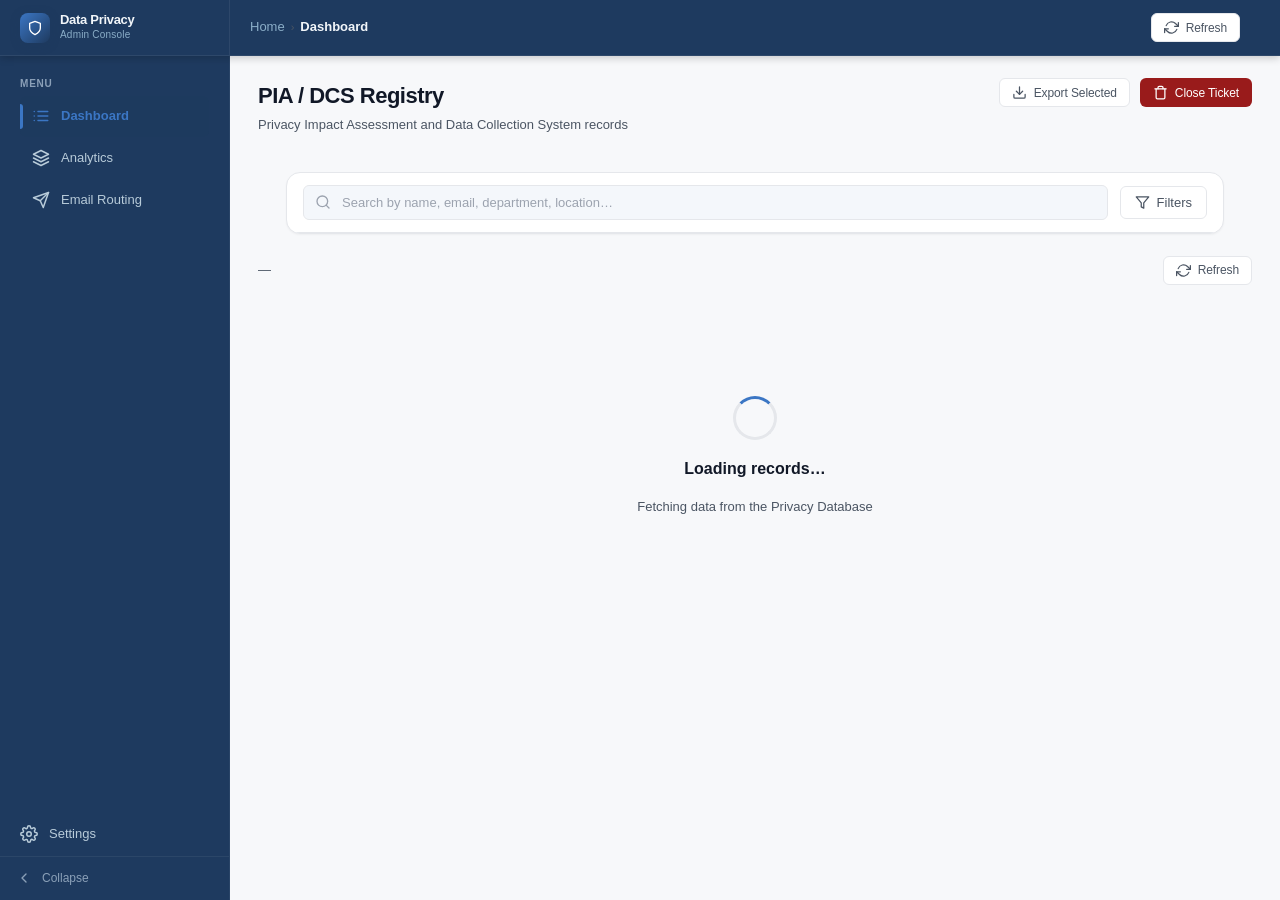
<file: adminView.html>
<!DOCTYPE html>
<html lang="en">
<head>
  <meta charset="UTF-8">
  <meta name="viewport" content="width=device-width, initial-scale=1.0">
  <meta http-equiv="Content-Security-Policy" content="default-src 'self' 'unsafe-inline' https://fonts.googleapis.com https://fonts.gstatic.com https://accounts.google.com; script-src 'self' 'unsafe-inline'; style-src 'self' 'unsafe-inline' https://fonts.googleapis.com; img-src 'self' data:; frame-src 'self' https://docs.google.com;">
  <title>Data Privacy Admin View</title>
  <link rel="preconnect" href="https://fonts.googleapis.com">
  <link href="https://fonts.googleapis.com/css2?family=DM+Sans:ital,opsz,wght@0,9..40,300;0,9..40,400;0,9..40,500;0,9..40,600;0,9..40,700;1,9..40,400&family=DM+Mono:wght@400;500&display=swap" rel="stylesheet">
  <style>
    /* ═══════════════════════════════════════════
       DESIGN TOKENS
    ═══════════════════════════════════════════ */
    :root {
      /* ════════════════════════════════════════
         Pass-through system tokens
      ════════════════════════════════════════ */
      --bg:        var(--color-background-primary,    #ffffff);
      --bg2:       var(--color-background-secondary,  #f7f8fa);
      --bg3:       var(--color-background-tertiary,   #eff1f5);
      --text:      var(--color-text-primary,          #111827);
      --text2:     var(--color-text-secondary,        #4b5563);
      --text3:     var(--color-text-tertiary,         #9ca3af);
      --border:    var(--color-border-tertiary,       #e5e7eb);
      --border2:   var(--color-border-secondary,      #d1d5db);
      --radius:    var(--border-radius-md,            4px);
      --radius-lg: var(--border-radius-lg,            9px);
      --font:      var(--font-sans,                   'DM Sans', system-ui, sans-serif);
      --font-mono: var(--font-mono,                   'DM Mono', monospace);

      /* success / warning / danger */
      --success:      var(--color-background-success,  #ecfdf5);
      --success-text: var(--color-text-success,        #065f46);
      --danger:       var(--color-background-danger,   #fef2f2);
      --danger-text:  var(--color-text-danger,         #991b1b);
      --warn:         var(--color-background-warning,  #fffbeb);
      --warn-text:    var(--color-text-warning,        #92400e);

      /* ════════════════════════════════════════
         Navy-blue palette (Megaworld Corp.)
      ════════════════════════════════════════ */
      --navy:         #1e3a5f;
      --navy-mid:     #2a5285;
      --navy-bright:  #3b76c4;
      --navy-glow:    rgba(30, 58, 95, 0.12);
      --navy-tint:    #f4f7fb;
      --navy-text:    #0f2238;
      --navy-border:  rgba(30, 58, 95, 0.18);

      /* ════════════════════════════════════════
         Motion
      ════════════════════════════════════════ */
      --ease-out:  cubic-bezier(0.16, 1, 0.3, 1);
      --ease-in:   cubic-bezier(0.4, 0, 1, 1);
      --ease:      cubic-bezier(0.4, 0, 0.2, 1);
      --dur-fast:  140ms;
      --dur-med:   240ms;
      --dur-slow:  400ms;

      /* ════════════════════════════════════════
         Legacy brand palette (mapped to navy)
      ════════════════════════════════════════ */
      --slate-50:   var(--navy-tint);
      --slate-100:  var(--bg3);
      --slate-200:  var(--border);
      --slate-300:  var(--border2);
      --slate-400:  var(--text3);
      --slate-500:  var(--text2);
      --slate-600:  var(--text2);
      --slate-700:  var(--navy);
      --slate-800:  var(--navy);
      --slate-900:  var(--navy-text);
      --slate-950:  #060d1a;

      --indigo-50:  var(--navy-tint);
      --indigo-100: var(--navy-tint);
      --indigo-200: var(--navy-border);
      --indigo-400: var(--navy-bright);
      --indigo-500: var(--navy-bright);
      --indigo-600: var(--navy-mid);
      --indigo-700: var(--navy);
      --indigo-900: var(--navy-text);

      --emerald-50:  var(--success);
      --emerald-100: var(--success);
      --emerald-200: var(--success);
      --emerald-500: var(--success-text);
      --emerald-600: var(--success-text);
      --emerald-700: var(--success-text);

      --amber-50:  var(--warn);
      --amber-100: var(--warn);
      --amber-400: var(--warn-text);
      --amber-500: var(--warn-text);
      --amber-600: var(--warn-text);

      --rose-50:  var(--danger);
      --rose-100: var(--danger);
      --rose-200: var(--danger);
      --rose-500: var(--danger-text);
      --rose-600: var(--danger-text);
      --rose-700: var(--danger-text);

      --sky-50:  var(--navy-tint);
      --sky-100: var(--navy-tint);
      --sky-500: var(--navy-bright);
      --sky-600: var(--navy-mid);

      /* ════════════════════════════════════════
         Semantic tokens (ref. navy palette)
      ════════════════════════════════════════ */
      --color-bg:           var(--bg2);
      --color-surface:      var(--bg);
      --color-surface-2:    var(--bg2);
      --color-border:       var(--border);
      --color-border-light: var(--border);
      --color-text:         var(--text);
      --color-text-2:       var(--text2);
      --color-text-3:       var(--text3);

      --color-primary:      var(--navy-bright);
      --color-primary-h:    var(--navy-mid);
      --color-primary-lt:   var(--navy-tint);

      --color-success:      var(--success-text);
      --color-success-lt:   var(--success);
      --color-warning:      var(--warn-text);
      --color-warning-lt:   var(--warn);
      --color-danger:       var(--danger-text);
      --color-danger-lt:    var(--danger);
      --color-info:         var(--navy-bright);
      --color-info-lt:      var(--navy-tint);
      --color-purple:       #7c3aed;
      --color-purple-lt:    #f5f3ff;

      /* Layout */
      --sidebar-w:   230px;
      --header-h:    56px;
      --radius-sm:   6px;
      --radius:      10px;
      --radius-lg:   14px;
      --radius-xl:   18px;

      /* Shadows */
      --shadow-xs: 0 1px 2px rgba(0,0,0,.04);
      --shadow-sm: 0 1px 3px rgba(0,0,0,.07), 0 1px 2px rgba(0,0,0,.04);
      --shadow:    0 4px 6px rgba(0,0,0,.06), 0 2px 4px rgba(0,0,0,.04);
      --shadow-md: 0 8px 16px rgba(0,0,0,.08), 0 2px 4px rgba(0,0,0,.04);
      --shadow-lg: 0 16px 32px rgba(0,0,0,.1),  0 4px 8px rgba(0,0,0,.05);
      --shadow-xl: 0 24px 48px rgba(0,0,0,.14), 0 8px 16px rgba(0,0,0,.06);

      /* Font */
      --font: 'DM Sans', -apple-system, BlinkMacSystemFont, sans-serif;
      --font-mono: 'DM Mono', 'Fira Code', monospace;
    }

    *, *::before, *::after { box-sizing: border-box; margin: 0; padding: 0; }

    body {
      font-family: var(--font);
      background: var(--color-bg);
      color: var(--color-text);
      font-size: 14px;
      line-height: 1.6;
      min-height: 100vh;
      -webkit-font-smoothing: antialiased;
      -moz-osx-font-smoothing: grayscale;
    }

    /* ═══════════════════════════════════════════
       APP SHELL
    ═══════════════════════════════════════════ */
    .app-header {
      position: sticky; top: 0; z-index: 80;
      height: var(--header-h);
      background: var(--navy);
      border-bottom: 1px solid rgba(255,255,255,.07);
      display: flex; align-items: center;
      padding: 0 20px 0 0;
      gap: 0;
      box-shadow: 0 2px 8px rgba(0,0,0,.2);
    }
    .header-logo {
      width: var(--sidebar-w);
      flex-shrink: 0;
      display: flex; align-items: center; gap: 10px;
      padding: 0 20px;
      border-right: 1px solid rgba(255,255,255,.07);
      height: 100%;
    }
    .header-logo .logo-icon {
      width: 30px; height: 30px;
      background: linear-gradient(135deg, var(--navy-bright) 0%, var(--navy) 100%);
      border-radius: 8px;
      display: flex; align-items: center; justify-content: center;
      flex-shrink: 0;
      box-shadow: 0 2px 10px rgba(30, 58, 95, 0.35);
    }
    .header-logo .logo-icon svg { width: 16px; height: 16px; color: #fff; }
    .header-logo .logo-text {
      display: flex; flex-direction: column;
    }
    .header-logo .logo-title {
      font-size: 13px; font-weight: 700;
      color: #f1f5f9; letter-spacing: -.3px;
      line-height: 1.2;
    }
    .header-logo .logo-sub {
      font-size: 10px; color: #8baec8;
      letter-spacing: .2px;
    }
    .header-main {
      flex: 1; display: flex; align-items: center;
      justify-content: space-between;
      padding: 0 20px;
    }
    .header-breadcrumb {
      display: flex; align-items: center; gap: 6px;
      font-size: 13px;
    }
    .header-breadcrumb .crumb-root { color: #8baec8; }
    .header-breadcrumb .crumb-sep { color: var(--slate-600); font-size: 11px; }
    .header-breadcrumb .crumb-current { color: #f1f5f9; font-weight: 600; }
    .header-actions { display: flex; align-items: center; gap: 10px; }

    /* ═══════════════════════════════════════════
       LAYOUT
    ═══════════════════════════════════════════ */
    .app-layout {
      display: flex;
      min-height: calc(100vh - var(--header-h));
    }

    /* ═══════════════════════════════════════════
       SIDEBAR
    ═══════════════════════════════════════════ */
    .sidebar {
      position: sticky; top: var(--header-h);
      height: calc(100vh - var(--header-h));
      width: var(--sidebar-w);
      background: var(--slate-800);
      flex-shrink: 0;
      display: flex; flex-direction: column;
      transition: width .25s cubic-bezier(.4,0,.2,1);
      z-index: 50; overflow: hidden;
      border-right: 1px solid rgba(255,255,255,.05);
    }
    .sidebar.collapsed { width: 64px; }
    .sidebar.collapsed .nav-label,
    .sidebar.collapsed .nav-section-label,
    .sidebar.collapsed .sidebar-footer-text,
    .sidebar.collapsed .toggle-label { opacity: 0; pointer-events: none; width: 0; overflow: hidden; }
    .sidebar.collapsed .nav-item { padding: 11px 0; justify-content: center; width: 44px; gap: 0; }
    .sidebar.collapsed .nav-item.active::before { left: -10px; }
    .sidebar.collapsed .sidebar-toggle { justify-content: center; padding: 14px 0; }
    .sidebar.collapsed .sidebar-toggle .icon-svg { transform: rotate(180deg); }
    .sidebar.collapsed .nav-section {
      padding-left: 0;
      padding-right: 0;
    }

    .nav-section {
      padding: 20px 12px 6px;
    }
    .nav-section-label {
      font-size: 10px; font-weight: 700;
      text-transform: uppercase; letter-spacing: .8px;
      color: #8ba0b8;
      padding: 0 8px; margin-bottom: 4px;
      white-space: nowrap; overflow: hidden;
      transition: opacity .2s ease;
    }
    .nav-item {
      display: flex; align-items: center; gap: 11px;
      padding: 10px 12px; margin: 1px 8px;
      color: #b8cbd9;
      cursor: pointer; font-size: 13px; font-weight: 500;
      border-radius: var(--radius-sm);
      transition: all .18s ease;
      text-decoration: none;
      white-space: nowrap; overflow: hidden;
      position: relative;
    }
    .nav-item:hover { background: rgba(255,255,255,.08); color: #e2eaf2; }
    .nav-item.active {
      background: rgba(30, 58, 95, 0.12);
      color: var(--navy-bright);
      font-weight: 600;
    }
    .nav-item.active::before {
      content: '';
      position: absolute; left: 0; top: 20%; bottom: 20%;
      width: 3px; background: var(--navy-bright);
      border-radius: 0 3px 3px 0;
    }
    .nav-item .icon-svg { width: 18px; height: 18px; min-width: 18px; flex-shrink: 0; }
    .nav-label { transition: opacity .2s ease; }
    .nav-badge {
      margin-left: auto; background: var(--navy-bright);
      color: #fff; font-size: 10px; font-weight: 700;
      padding: 1px 6px; border-radius: 10px; min-width: 18px;
      text-align: center; flex-shrink: 0;
    }

    .sidebar-spacer { flex: 1; }

    .sidebar-toggle {
      display: flex; align-items: center; gap: 10px;
      padding: 12px 16px;
      border-top: 1px solid rgba(255,255,255,.06);
      cursor: pointer; color: #8ba0b8;
      transition: all .18s ease;
      white-space: nowrap; overflow: hidden;
    }
    .sidebar-toggle:hover { background: rgba(255,255,255,.06); color: #d1dce8; }
    .sidebar-toggle .icon-svg { width: 16px; height: 16px; min-width: 16px; transition: transform .25s ease; flex-shrink: 0; }
    .toggle-label { font-size: 12px; font-weight: 500; transition: opacity .2s ease; }

    /* ═══════════════════════════════════════════
       MAIN CONTENT
    ═══════════════════════════════════════════ */
    .main-content { flex: 1; overflow-y: auto; min-width: 0; }
    .page-section { display: none; }
    .page-section.active { display: block; animation: fadeSlide .28s ease; }
    @keyframes fadeSlide {
      from { opacity: 0; transform: translateY(6px); }
      to   { opacity: 1; transform: translateY(0); }
    }

    /* ═══════════════════════════════════════════
       PAGE HEADER (inside main)
    ═══════════════════════════════════════════ */
    .page-header {
      padding: 22px 28px 0;
      display: flex; align-items: flex-start; justify-content: space-between;
      gap: 16px; flex-wrap: wrap;
    }
    .page-header-info h2 {
      font-size: 22px; font-weight: 700;
      letter-spacing: -.5px; color: var(--color-text);
    }
    .page-header-info p {
      font-size: 13px; color: var(--color-text-2);
      margin-top: 2px;
    }
    .page-header-actions { display: flex; align-items: center; gap: 10px; flex-wrap: wrap; }

    /* ═══════════════════════════════════════════
       STATS BAR
    ═══════════════════════════════════════════ */
    .stats-bar {
      display: flex; gap: 14px;
      padding: 18px 28px;
      flex-wrap: wrap;
    }
    .stat-card {
      flex: 1; min-width: 130px; max-width: 200px;
      background: var(--color-surface);
      border: 1px solid var(--color-border);
      border-radius: var(--radius-lg);
      padding: 16px 20px;
      display: flex; align-items: center; gap: 14px;
      box-shadow: var(--shadow-sm);
      transition: all .2s ease;
      cursor: default;
      position: relative; overflow: hidden;
    }
    .stat-card::after {
      content: '';
      position: absolute; top: 0; bottom: 0; left: 0;
      width: 3px;
      background: var(--stat-accent, var(--color-primary));
      border-radius: var(--radius-lg) 0 0 var(--radius-lg);
    }
    .stat-card:hover { box-shadow: var(--shadow-md); transform: translateY(-2px); }
    .stat-icon {
      width: 40px; height: 40px; flex-shrink: 0;
      border-radius: 10px;
      display: flex; align-items: center; justify-content: center;
      background: var(--stat-bg, var(--color-primary-lt));
    }
    .stat-icon svg { width: 20px; height: 20px; color: var(--stat-color, var(--color-primary)); }
    .stat-value { font-size: 28px; font-weight: 800; letter-spacing: -1px; line-height: 1; }
    .stat-label { font-size: 11.5px; color: var(--color-text-2); font-weight: 500; margin-top: 2px; letter-spacing: .1px; }
    .stat-card.success { --stat-accent: var(--color-success); --stat-bg: var(--color-success-lt); --stat-color: var(--color-success); }
    .stat-card.warning { --stat-accent: var(--color-warning); --stat-bg: var(--color-warning-lt); --stat-color: var(--color-warning); }
    .stat-card.danger  { --stat-accent: var(--color-danger); --stat-bg: var(--color-danger-lt); --stat-color: var(--color-danger); }
    .stat-card.info    { --stat-accent: var(--color-info); --stat-bg: var(--color-info-lt); --stat-color: var(--color-info); }
    .stat-card.purple  { --stat-accent: var(--color-purple); --stat-bg: var(--color-purple-lt); --stat-color: var(--color-purple); }
    .stat-card.success .stat-value { color: var(--color-success); }
    .stat-card.danger  .stat-value { color: var(--color-danger); }
    .stat-card.warning .stat-value { color: var(--color-warning); }
    .stat-card.info    .stat-value { color: var(--color-info); }
    .stat-card.purple  .stat-value { color: var(--color-purple); }

    /* ═══════════════════════════════════════════
       ADVANCED FILTER PANEL
    ═══════════════════════════════════════════ */
    .filter-bar {
      margin: 0 28px 12px;
      background: var(--color-surface);
      border: 1px solid var(--color-border);
      border-radius: var(--radius-lg);
      overflow: hidden;
      box-shadow: var(--shadow-xs);
    }
    .filter-bar-top {
      display: flex; align-items: center; gap: 12px;
      padding: 12px 16px;
      flex-wrap: wrap;
    }
    .search-wrap {
      flex: 1; min-width: 220px;
      position: relative;
    }
    .search-wrap svg.search-icon {
      position: absolute; left: 12px; top: 50%;
      transform: translateY(-50%);
      width: 16px; height: 16px; color: var(--color-text-3);
      pointer-events: none;
    }
    .search-wrap input {
      width: 100%;
      padding: 9px 36px 9px 38px;
      border: 1.5px solid var(--color-border);
      border-radius: var(--radius-sm);
      font-size: 13px; font-family: var(--font);
      background: var(--slate-50);
      color: var(--color-text);
      transition: all .18s ease;
      outline: none;
    }
    .search-wrap input:focus { border-color: var(--color-primary); background: #fff; box-shadow: 0 0 0 3px var(--navy-glow); }
    .search-wrap input::placeholder { color: var(--color-text-3); }
    .search-clear {
      position: absolute; right: 10px; top: 50%;
      transform: translateY(-50%);
      background: none; border: none; cursor: pointer;
      color: var(--color-text-3); display: none;
      padding: 2px; border-radius: 3px;
      transition: color .15s;
    }
    .search-clear:hover { color: var(--color-text); }
    .search-clear svg { width: 14px; height: 14px; }
    .search-wrap input:not(:placeholder-shown) ~ .search-clear { display: flex; }

    .filter-toggle-btn {
      display: flex; align-items: center; gap: 7px;
      padding: 8px 14px;
      border: 1.5px solid var(--color-border);
      border-radius: var(--radius-sm);
      background: var(--color-surface);
      font-size: 13px; font-weight: 500;
      font-family: var(--font);
      cursor: pointer; color: var(--color-text-2);
      transition: all .18s ease;
      white-space: nowrap;
    }
    .filter-toggle-btn:hover { border-color: var(--color-primary); color: var(--color-primary); background: var(--navy-tint); }
    .filter-toggle-btn.active { border-color: var(--color-primary); background: var(--color-primary-lt); color: var(--color-primary); }
    .filter-toggle-btn svg { width: 15px; height: 15px; }
    .filter-count-badge {
      background: var(--color-primary);
      color: #fff; font-size: 10px; font-weight: 700;
      padding: 1px 6px; border-radius: 10px;
      min-width: 18px; text-align: center;
    }

    .filter-panel {
      max-height: 0;
      overflow: hidden;
      border-top: 1px solid var(--color-border-light);
      background: var(--slate-50);
      padding: 0 20px;
      transition: max-height .35s cubic-bezier(.4,0,.2,1), padding .35s cubic-bezier(.4,0,.2,1);
    }
    .filter-panel.open {
      max-height: 500px;
      padding: 16px 20px;
    }
    .filter-grid {
      display: grid;
      grid-template-columns: repeat(auto-fill, minmax(200px, 1fr));
      gap: 14px;
      margin-bottom: 14px;
    }
    .filter-field { display: flex; flex-direction: column; gap: 5px; }
    .filter-field label {
      font-size: 11px; font-weight: 700;
      text-transform: uppercase; letter-spacing: .5px;
      color: var(--color-text-2);
    }
    .filter-field select,
    .filter-field input[type="date"],
    .filter-field input[type="text"] {
      padding: 8px 12px;
      border: 1.5px solid var(--color-border);
      border-radius: var(--radius-sm);
      font-size: 13px; font-family: var(--font);
      background: #fff; color: var(--color-text);
      outline: none; cursor: pointer;
      transition: border-color .18s ease;
    }
    .filter-field select:focus,
    .filter-field input:focus { border-color: var(--color-primary); }
    .filter-panel-footer {
      display: flex; align-items: center; justify-content: flex-end; gap: 10px;
      padding-top: 10px; border-top: 1px solid var(--color-border-light);
    }
    .active-filters-bar {
      display: none;
      flex-wrap: wrap; align-items: center; gap: 8px;
      padding: 8px 16px 10px;
      border-top: 1px solid var(--color-border-light);
      background: var(--indigo-50);
    }
    .active-filters-bar.visible { display: flex; }
    .active-filters-bar .af-label { font-size: 11px; font-weight: 600; color: var(--color-text-2); white-space: nowrap; }
    .filter-chip {
      display: inline-flex; align-items: center; gap: 5px;
      padding: 3px 10px;
      background: #fff; border: 1px solid var(--indigo-200);
      border-radius: 20px; font-size: 12px; font-weight: 500;
      color: var(--indigo-600);
    }
    .filter-chip button {
      background: none; border: none; cursor: pointer;
      color: var(--indigo-400); display: flex; align-items: center;
      padding: 0; line-height: 1; transition: color .15s;
    }
    .filter-chip button:hover { color: var(--rose-500); }
    .filter-chip button svg { width: 12px; height: 12px; }

    /* ═══════════════════════════════════════════
       TOOLBAR (above table)
    ═══════════════════════════════════════════ */
    .table-toolbar {
      display: flex; align-items: center; justify-content: space-between;
      padding: 10px 28px 12px;
      flex-wrap: wrap; gap: 10px;
    }
    .table-toolbar-left { display: flex; align-items: center; gap: 10px; }
    .table-toolbar-right { display: flex; align-items: center; gap: 8px; }
    .row-count { font-size: 13px; color: var(--color-text-2); }
    .row-count strong { color: var(--color-text); font-weight: 600; }
    .row-count-badge {
      display: inline-flex; align-items: center;
      padding: 4px 14px;
      background: var(--slate-100);
      border: 1px solid var(--color-border);
      border-radius: 20px;
      font-size: 12px; font-weight: 600;
      color: var(--color-text-2);
      white-space: nowrap;
      margin-left: auto;
    }

    /* ═══════════════════════════════════════════
       PAGINATION
    ═══════════════════════════════════════════ */
    .pagination-bar {
      display: none; align-items: center; justify-content: space-between;
      padding: 10px 28px 0;
      flex-wrap: wrap; gap: 10px;
      margin-bottom: 8px;
    }
    .pagination-left { display: flex; align-items: center; gap: 8px; }
    .pagination-left label { font-size: 11px; color: var(--color-text-2); }
    .pagination-left select {
      padding: 4px 8px; border: 1px solid var(--color-border);
      border-radius: var(--radius-sm); font-size: 12px; background: #fff;
      cursor: pointer;
    }
    .pagination-right { display: flex; align-items: center; gap: 6px; }
    .page-btn {
      display: inline-flex; align-items: center; justify-content: center;
      width: 30px; height: 30px; border: 1px solid var(--color-border);
      border-radius: 6px; background: #fff; cursor: pointer;
      font-size: 12px; color: var(--color-text-2);
      transition: all .15s ease;
    }
    .page-btn:hover { background: var(--color-surface-2); color: var(--color-text); }
    .page-btn:disabled { opacity: .35; pointer-events: none; }
    .page-btn.active {
      background: var(--color-primary); color: #fff; border-color: var(--color-primary);
      font-weight: 600;
    }
    .page-btn svg { width: 14px; height: 14px; }
    .page-info { font-size: 12px; color: var(--color-text-2); white-space: nowrap; }

    /* ═══════════════════════════════════════════
       BUTTONS
    ═══════════════════════════════════════════ */
    .btn {
      display: inline-flex; align-items: center; gap: 7px;
      padding: 8px 16px;
      border: 1.5px solid transparent;
      border-radius: var(--radius-sm);
      font-size: 13px; font-weight: 500;
      font-family: var(--font);
      cursor: pointer;
      transition: all .18s ease;
      text-decoration: none;
      white-space: nowrap;
      letter-spacing: -.1px;
      line-height: 1;
    }
    .btn-primary { background: var(--color-primary); color: #fff; box-shadow: 0 1px 3px rgba(30, 58, 95, 0.3); }
    .btn-primary:hover { background: var(--color-primary-h); transform: translateY(-1px); box-shadow: 0 4px 12px rgba(30, 58, 95, 0.3); }
    .btn-primary:active { transform: translateY(0); }
    .btn-danger { background: var(--color-danger); color: #fff; }
    .btn-danger:hover { background: var(--rose-700); transform: translateY(-1px); }
    .btn-success { background: var(--color-success); color: #fff; }
    .btn-success:hover { background: var(--emerald-700); }
    .btn-outline { background: #fff; color: var(--color-text-2); border-color: var(--color-border); }
    .btn-outline:hover { background: var(--color-surface-2); border-color: var(--slate-300); color: var(--color-text); }
    .btn-ghost { background: transparent; color: var(--color-text-2); border-color: transparent; }
    .btn-ghost:hover { background: var(--color-surface-2); color: var(--color-text); }
    .btn-sm { padding: 6px 12px; font-size: 12px; }
    .btn-xs { padding: 4px 9px; font-size: 11px; border-radius: 4px; }
    .btn:disabled { opacity: .45; pointer-events: none; cursor: not-allowed; }
    .btn svg { width: 15px; height: 15px; flex-shrink: 0; }
    .btn-icon {
      width: 32px; height: 32px; border: none;
      background: transparent; color: var(--color-text-2);
      cursor: pointer; border-radius: var(--radius-sm);
      transition: all .18s ease;
      display: inline-flex; align-items: center; justify-content: center;
      padding: 0;
    }
    .btn-icon:hover { background: var(--color-surface-2); color: var(--color-text); }
    .btn-icon.danger:hover { background: var(--color-danger-lt); color: var(--color-danger); }
    .btn-icon svg { width: 16px; height: 16px; }

    /* ═══════════════════════════════════════════
       TABLE
    ═══════════════════════════════════════════ */
    .table-container { padding: 0 28px 28px; overflow-x: auto; }

    table {
      width: 100%;
      border-collapse: separate;
      border-spacing: 0;
      background: var(--color-surface);
      border-radius: var(--radius-lg);
      overflow: hidden;
      box-shadow: var(--shadow-sm);
      border: 1px solid var(--color-border);
    }
    thead {
      background: var(--slate-50);
      position: sticky; top: 0; z-index: 10;
    }
    th {
      padding: 11px 14px;
      font-size: 11px; font-weight: 700;
      text-transform: uppercase; letter-spacing: .7px;
      color: var(--slate-500); text-align: left;
      border-bottom: 1.5px solid var(--color-border);
      white-space: nowrap; cursor: pointer;
      user-select: none; transition: color .15s ease;
    }
    th:hover { color: var(--color-text); }
    th.sorted { color: var(--color-primary); }
    th .sort-icon { margin-left: 4px; opacity: .35; display: inline-flex; vertical-align: middle; }
    th.sorted .sort-icon { opacity: 1; }
    td {
      padding: 12px 14px;
      border-bottom: 1px solid var(--color-border-light);
      vertical-align: middle; font-size: 13px;
    }
    tbody tr { transition: background .12s ease; }
    tbody tr:nth-child(even) { background: var(--navy-tint); }
    tbody tr:hover { background: var(--indigo-50); }
    tbody tr.selected { background: var(--navy-tint); }
    tbody tr.flagged-row td:first-child { border-left: 3px solid var(--color-danger); }
    tbody tr:last-child td { border-bottom: none; }

    /* Table cell specializations */
    .cell-name { font-weight: 600; }
    .cell-name .name-primary { color: var(--color-text); }
    .cell-name .name-secondary { font-size: 11.5px; color: var(--color-text-3); font-weight: 400; margin-top: 1px; }
    .cell-id { font-family: var(--font-mono); font-size: 11px; color: var(--color-text-2); }
    .cell-dept { display: flex; align-items: center; gap: 6px; }
    .dept-dot { width: 7px; height: 7px; border-radius: 50%; background: var(--color-primary); flex-shrink: 0; }
    .action-cell { display: flex; gap: 4px; align-items: center; flex-wrap: nowrap; }

    th input[type="checkbox"], td input[type="checkbox"] {
      width: 17px; height: 17px; cursor: pointer;
      accent-color: var(--color-primary); border-radius: 3px;
      vertical-align: middle;
    }

    /* ═══════════════════════════════════════════
       BADGES
    ═══════════════════════════════════════════ */
    .badge {
      display: inline-flex; align-items: center; gap: 5px;
      padding: 3px 10px;
      border-radius: 20px;
      font-size: 11.5px; font-weight: 600;
      letter-spacing: .1px; white-space: nowrap;
    }
    .badge .badge-dot { width: 5px; height: 5px; border-radius: 50%; background: currentColor; }
    .badge.clickable { cursor: pointer; transition: all .15s ease; }
    .badge.clickable:hover { filter: brightness(.92); transform: scale(1.04); }

    .badge-success { background: var(--emerald-50); color: var(--emerald-700); border: 1px solid var(--emerald-100); }
    .badge-warning { background: var(--amber-50); color: var(--amber-600); border: 1px solid var(--amber-100); }
    .badge-danger  { background: var(--rose-50); color: var(--rose-600); border: 1px solid var(--rose-100); }
    .badge-info    { background: var(--sky-50); color: var(--sky-600); border: 1px solid var(--sky-100); }
    .badge-purple  { background: var(--color-purple-lt); color: var(--color-purple); border: 1px solid #ede9fe; }
    .badge-primary { background: var(--indigo-50); color: var(--indigo-600); border: 1px solid var(--indigo-100); }
    .badge-neutral { background: var(--slate-100); color: var(--slate-500); border: 1px solid var(--slate-200); }
    .badge-yes { background: var(--emerald-50); color: var(--emerald-700); border: 1px solid var(--emerald-200); font-weight: 700; }

    /* Control Number stacked badge */
    .ctrl-nums { display: flex; flex-direction: column; gap: 3px; }
    .ctrl-num {
      display: inline-flex; align-items: center; gap: 5px;
      padding: 2px 8px;
      border-radius: 4px;
      font-family: var(--font-mono); font-size: 11px; font-weight: 500;
      white-space: nowrap; letter-spacing: .2px;
    }
    .ctrl-num.dcs { background: var(--amber-50); color: var(--amber-600); border: 1px solid var(--amber-100); }
    .ctrl-num.pia { background: var(--color-purple-lt); color: var(--color-purple); border: 1px solid #ede9fe; }
    .ctrl-num .ctrl-prefix { font-weight: 700; opacity: .7; }
    .badge-no  { background: var(--rose-50); color: var(--rose-600); border: 1px solid var(--rose-200); font-weight: 700; }
    .badge-na  { background: var(--slate-100); color: var(--slate-500); border: 1px solid var(--slate-200); font-style: italic; }

    /* ═══════════════════════════════════════════
       STATES: loading / empty / error
    ═══════════════════════════════════════════ */
    .state-overlay {
      display: flex; flex-direction: column;
      align-items: center; justify-content: center;
      min-height: 320px; gap: 16px;
      color: var(--color-text-2); text-align: center;
      padding: 40px;
    }
    .state-overlay svg { width: 48px; height: 48px; opacity: .5; }
    .state-overlay h3 { font-size: 16px; font-weight: 600; color: var(--color-text); }
    .state-overlay p { font-size: 13px; max-width: 360px; }
    .state-error svg { color: var(--color-danger); opacity: .8; }
    .state-error h3 { color: var(--color-danger); }
    .spinner {
      width: 44px; height: 44px;
      border: 3px solid var(--color-border);
      border-top-color: var(--color-primary);
      border-radius: 50%;
      animation: spin .7s linear infinite;
    }
    @keyframes spin { to { transform: rotate(360deg); } }

    /* ═══════════════════════════════════════════
       MODALS
    ═══════════════════════════════════════════ */
    .modal-overlay {
      display: none; position: fixed; inset: 0;
      background: rgba(0,0,0,.6);
      backdrop-filter: blur(3px);
      z-index: 1000; align-items: center;
      justify-content: center; padding: 24px;
    }
    .modal-overlay.active { display: flex; animation: modalFade .2s ease; }
    @keyframes modalFade { from { opacity: 0; } to { opacity: 1; } }
    .modal {
      background: var(--color-surface);
      border-radius: var(--radius-xl);
      box-shadow: var(--shadow-xl);
      max-width: 960px; width: 100%;
      max-height: 88vh;
      display: flex; flex-direction: column;
      animation: modalSlide .25s cubic-bezier(.34,1.56,.64,1);
    }
    .modal.modal-sm { max-width: 440px; }
    .modal.modal-lg { max-width: 1100px; }
    @keyframes modalSlide {
      from { opacity: 0; transform: scale(.95) translateY(16px); }
      to   { opacity: 1; transform: scale(1) translateY(0); }
    }
    .modal-header {
      display: flex; align-items: center;
      justify-content: space-between;
      padding: 18px 24px;
      border-bottom: 1px solid var(--color-border);
      background: var(--slate-50);
      border-radius: var(--radius-xl) var(--radius-xl) 0 0;
    }
    .modal-header h2 {
      font-size: 15px; font-weight: 700;
      display: flex; align-items: center; gap: 10px;
      letter-spacing: -.2px;
    }
    .modal-header h2 .modal-title-icon {
      width: 32px; height: 32px;
      border-radius: 8px;
      display: flex; align-items: center; justify-content: center;
      flex-shrink: 0;
    }
    .modal-header h2 .modal-title-icon.blue { background: var(--indigo-50); color: var(--indigo-600); }
    .modal-header h2 .modal-title-icon.green { background: var(--emerald-50); color: var(--emerald-600); }
    .modal-header h2 .modal-title-icon.red { background: var(--rose-50); color: var(--rose-600); }
    .modal-header h2 .modal-title-icon svg { width: 17px; height: 17px; }
    .modal-subtitle { font-size: 12px; color: var(--color-text-2); font-weight: 400; margin-top: 1px; }
    .modal-close {
      background: none; border: none; cursor: pointer;
      color: var(--color-text-3); width: 32px; height: 32px;
      display: flex; align-items: center; justify-content: center;
      border-radius: var(--radius-sm); transition: all .15s ease;
    }
    .modal-close:hover { background: var(--color-border-light); color: var(--color-text); }
    .modal-close svg { width: 18px; height: 18px; }
    .modal-body { padding: 20px 24px; overflow-y: auto; flex: 1; }
    .modal-footer {
      display: flex; justify-content: flex-end; gap: 10px;
      padding: 14px 24px;
      border-top: 1px solid var(--color-border);
      background: var(--slate-50);
      border-radius: 0 0 var(--radius-xl) var(--radius-xl);
    }

    /* Modal Tabs */
    .modal-tabs {
      display: flex; gap: 2px;
      border-bottom: 2px solid var(--color-border);
      margin: -4px -4px 20px;
      padding: 0 4px;
    }
    .modal-tab {
      padding: 10px 16px;
      font-size: 13px; font-weight: 500;
      color: var(--color-text-2);
      cursor: pointer; border: none; background: none;
      border-bottom: 2px solid transparent;
      margin-bottom: -2px;
      transition: all .18s ease;
      font-family: var(--font);
      border-radius: var(--radius-sm) var(--radius-sm) 0 0;
    }
    .modal-tab:hover { color: var(--color-primary); background: var(--color-primary-lt); }
    .modal-tab.active { color: var(--color-primary); border-bottom-color: var(--color-primary); font-weight: 600; }
    .modal-tab-panel { display: none; }
    .modal-tab-panel.active { display: block; animation: fadeSlide .2s ease; }
    .tab-count { display: inline-flex; align-items: center; justify-content: center;
      width: 18px; height: 18px; border-radius: 50%;
      background: var(--color-primary-lt); color: var(--color-primary);
      font-size: 10px; font-weight: 700; margin-left: 5px; }

    /* ═══════════════════════════════════════════
       DETAIL CARDS (inside modal)
    ═══════════════════════════════════════════ */
    .detail-section {
      margin-bottom: 20px;
    }
    .detail-section:last-child { margin-bottom: 0; }
    .section-header {
      display: flex; align-items: center; gap: 10px;
      margin-bottom: 10px;
    }
    .section-header-icon {
      width: 28px; height: 28px; border-radius: 7px;
      display: flex; align-items: center; justify-content: center;
      background: var(--color-primary-lt); flex-shrink: 0;
    }
    .section-header-icon svg { width: 14px; height: 14px; color: var(--color-primary); }
    .section-title { font-size: 13px; font-weight: 700; color: var(--color-text); letter-spacing: -.1px; }
    .section-subtitle { font-size: 11px; color: var(--color-text-2); margin-top: 1px; }

    .detail-grid {
      background: var(--color-surface);
      border: 1px solid var(--color-border);
      border-radius: var(--radius);
      overflow: hidden;
    }
    .detail-row {
      display: grid; grid-template-columns: 200px 1fr;
      border-bottom: 1px solid var(--color-border-light);
    }
    .detail-row:last-child { border-bottom: none; }
    .detail-row:hover { background: var(--slate-50); }
    .dg-key {
      padding: 9px 16px;
      font-size: 12px; font-weight: 600;
      color: var(--slate-500);
      background: var(--slate-50);
      border-right: 1px solid var(--color-border-light);
      word-break: break-word; line-height: 1.5;
    }
    .dg-val {
      padding: 9px 16px;
      font-size: 13px; color: var(--color-text);
      word-break: break-word; line-height: 1.5;
    }
    .dg-val a { color: var(--color-primary); text-decoration: none; }
    .dg-val a:hover { text-decoration: underline; }
    .dg-empty { color: var(--color-text-3); font-style: italic; }
    .dg-code { font-family: var(--font-mono); font-size: 11.5px; }

    /* ═══════════════════════════════════════════
       PII INVENTORY (PIA 2)
    ═══════════════════════════════════════════ */
    .pii-summary-bar {
      display: flex; align-items: center; gap: 16px;
      padding: 14px 18px;
      background: var(--slate-50);
      border: 1px solid var(--color-border);
      border-radius: var(--radius);
      margin-bottom: 14px;
      flex-wrap: wrap;
    }
    .pii-risk-meter { flex: 1; min-width: 200px; }
    .pii-risk-label {
      display: flex; justify-content: space-between;
      font-size: 12px; font-weight: 600; color: var(--color-text-2);
      margin-bottom: 6px;
    }
    .pii-risk-bar {
      height: 10px; background: var(--color-border);
      border-radius: 5px; overflow: hidden; position: relative;
    }
    .pii-risk-fill {
      height: 100%; border-radius: 5px;
      transition: width .5s ease;
      background: var(--color-success);
    }
    .pii-risk-fill.mid { background: var(--color-warning); }
    .pii-risk-fill.high { background: var(--color-danger); }
    .pii-stats { display: flex; gap: 20px; flex-wrap: wrap; }
    .pii-stat { text-align: center; }
    .pii-stat .pii-stat-val { font-size: 20px; font-weight: 800; letter-spacing: -1px; }
    .pii-stat .pii-stat-lab { font-size: 11px; color: var(--color-text-2); margin-top: 1px; }
    .pii-stat.yes .pii-stat-val { color: var(--color-success); }
    .pii-stat.no .pii-stat-val { color: var(--color-danger); }
    .pii-stat.threshold .pii-stat-val { color: var(--color-text-2); }

    .pii-grid {
      display: grid; grid-template-columns: repeat(3, 1fr);
      gap: 0;
      border: 1px solid var(--color-border);
      border-radius: var(--radius);
      overflow: hidden;
    }
    .pii-item {
      display: flex; align-items: center;
      justify-content: space-between;
      padding: 9px 14px;
      border-bottom: 1px solid var(--color-border-light);
      border-right: 1px solid var(--color-border-light);
      transition: background .12s ease;
    }
    .pii-item:hover { background: var(--slate-50); }
    .pii-item.yes-item { background: rgba(16,185,129,.04); }
    .pii-item:nth-child(3n) { border-right: none; }
    .pii-label { font-size: 12.5px; color: var(--color-text); padding-right: 8px; }
    .pii-label.sensitive { font-weight: 600; color: var(--rose-700); }
    /* ═══════════════════════════════════════════
       PIA 5 — COMPLIANCE SURVEY
    ═══════════════════════════════════════════ */
    .compliance-grid {
      display: flex; flex-direction: column; gap: 0;
      border: 1px solid var(--color-border);
      border-radius: var(--radius);
      overflow: hidden;
    }
    .compliance-item {
      display: flex; align-items: flex-start;
      gap: 14px; padding: 12px 16px;
      border-bottom: 1px solid var(--color-border-light);
      transition: background .12s ease;
    }
    .compliance-item:last-child { border-bottom: none; }
    .compliance-item:hover { background: var(--slate-50); }
    .compliance-num {
      width: 24px; height: 24px; flex-shrink: 0;
      background: var(--color-border); color: var(--color-text-2);
      border-radius: 50%; display: flex; align-items: center;
      justify-content: center; font-size: 11px; font-weight: 700;
      margin-top: 1px;
    }
    .compliance-item.c-yes .compliance-num { background: var(--emerald-100); color: var(--emerald-700); }
    .compliance-item.c-no  .compliance-num { background: var(--rose-100); color: var(--rose-700); }
    .compliance-item.c-na  .compliance-num { background: var(--slate-100); color: var(--slate-500); }
    .compliance-question { flex: 1; font-size: 13px; color: var(--color-text); line-height: 1.5; }
    .compliance-answer { flex-shrink: 0; margin-top: 1px; }
    .compliance-summary {
      display: flex; gap: 20px;
      padding: 12px 16px;
      background: var(--slate-50);
      border: 1px solid var(--color-border);
      border-radius: var(--radius-sm);
      margin-top: 12px;
      flex-wrap: wrap;
    }
    .compliance-summary .cs-item {
      display: flex; align-items: center; gap: 8px;
      font-size: 13px;
    }
    .cs-count { font-size: 20px; font-weight: 800; letter-spacing: -1px; }

    /* ═══════════════════════════════════════════
       STAKEHOLDERS (PIA 3)
    ═══════════════════════════════════════════ */
    .stakeholder-list {
      display: flex; flex-direction: column; gap: 0;
      border: 1px solid var(--color-border);
      border-radius: var(--radius); overflow: hidden;
      margin-bottom: 10px;
    }
    .stakeholder-item {
      display: flex; align-items: center; gap: 12px;
      padding: 10px 16px;
      border-bottom: 1px solid var(--color-border-light);
      transition: background .12s ease;
    }
    .stakeholder-item:last-child { border-bottom: none; }
    .stakeholder-item:hover { background: var(--slate-50); }
    .stakeholder-avatar {
      width: 32px; height: 32px; flex-shrink: 0;
      border-radius: 50%; display: flex; align-items: center;
      justify-content: center; font-size: 12px; font-weight: 700;
      background: var(--color-primary-lt); color: var(--color-primary);
    }
    .stakeholder-name { font-size: 13px; font-weight: 600; color: var(--color-text); }
    .stakeholder-email { font-size: 12px; color: var(--color-text-2); margin-top: 1px; }
    .stakeholder-type { margin-left: auto; flex-shrink: 0; }

    /* ═══════════════════════════════════════════
       AUDIT LOGS
    ═══════════════════════════════════════════ */
    .audit-table {
      width: 100%; border-collapse: separate; border-spacing: 0;
      border: 1px solid var(--color-border);
      border-radius: var(--radius); overflow: hidden;
      font-size: 12.5px; margin-bottom: 16px;
    }
    .audit-table th {
      background: var(--slate-50); font-size: 10.5px;
      padding: 8px 12px; border-bottom: 1px solid var(--color-border);
      cursor: default;
    }
    .audit-table td { padding: 9px 12px; border-bottom: 1px solid var(--color-border-light); }
    .audit-table tbody tr:last-child td { border-bottom: none; }
    .audit-section-heading {
      display: flex; align-items: center; gap: 8px;
      font-size: 12px; font-weight: 700; text-transform: uppercase;
      letter-spacing: .5px; color: var(--color-text-2);
      margin: 20px 0 10px;
    }
    .audit-section-heading:first-child { margin-top: 0; }
    .audit-section-heading svg { width: 14px; height: 14px; }

    /* ═══════════════════════════════════════════
       APPROVER FLAGS
    ═══════════════════════════════════════════ */
    .flag-list { display: flex; flex-direction: column; gap: 8px; }
    .flag-item {
      display: flex; gap: 12px;
      padding: 12px 16px;
      background: var(--rose-50);
      border: 1px solid var(--rose-200);
      border-radius: var(--radius-sm);
      border-left: 3px solid var(--rose-500);
    }
    .flag-icon { flex-shrink: 0; color: var(--rose-500); margin-top: 1px; }
    .flag-icon svg { width: 16px; height: 16px; }
    .flag-field { font-size: 13px; font-weight: 700; color: var(--rose-800); }
    .flag-reason { font-size: 12px; color: var(--rose-600); margin-top: 3px; }

    /* ═══════════════════════════════════════════
       TOAST NOTIFICATIONS
    ═══════════════════════════════════════════ */
    .toast-container {
      position: fixed; bottom: 24px; right: 24px;
      z-index: 2000; display: flex; flex-direction: column; gap: 10px;
    }
    .toast {
      display: flex; align-items: center; gap: 10px;
      padding: 13px 18px; border-radius: var(--radius);
      color: #fff; font-size: 13px; font-weight: 500;
      box-shadow: var(--shadow-lg);
      animation: toastIn .3s cubic-bezier(.34,1.56,.64,1);
      max-width: 380px; min-width: 220px;
    }
    .toast svg { width: 16px; height: 16px; flex-shrink: 0; }
    .toast-success { background: var(--emerald-600); }
    .toast-error   { background: var(--rose-600); }
    .toast-info    { background: var(--navy-mid); }
    .toast-warning { background: var(--amber-600); }
    @keyframes toastIn { from { transform: translateX(120%); opacity: 0; } to { transform: translateX(0); opacity: 1; } }

    /* ═══════════════════════════════════════════
       MODAL BODY LOADING STATE
    ═══════════════════════════════════════════ */
    .modal-body-loading {
      display: flex; flex-direction: column;
      align-items: center; justify-content: center;
      min-height: 240px;
      gap: 16px;
      padding: 40px;
    }
    .modal-body-loading .spinner {
      width: 40px; height: 40px;
      border-width: 3px;
    }
    .modal-body-loading h3 {
      font-size: 15px; font-weight: 600;
      color: var(--color-text);
    }

    /* ═══════════════════════════════════════════
       ANALYTICS PAGE
    ═══════════════════════════════════════════ */
    .analytics-grid {
      display: grid;
      grid-template-columns: repeat(auto-fill, minmax(340px, 1fr));
      gap: 20px; padding: 20px 28px 28px;
    }
    .chart-card {
      background: var(--color-surface);
      border: 1px solid var(--color-border);
      border-radius: var(--radius-lg); padding: 20px;
      box-shadow: var(--shadow-xs);
    }
    .chart-card h3 { font-size: 13px; font-weight: 700; color: var(--color-text); margin-bottom: 4px; }
    .chart-card .chart-sub { font-size: 12px; color: var(--color-text-2); margin-bottom: 16px; }

    /* ═══════════════════════════════════════════
       SETTINGS PAGE
    ═══════════════════════════════════════════ */
    .settings-grid {
      display: grid; grid-template-columns: repeat(auto-fit, minmax(340px, 1fr)); gap: 20px;
      padding: 20px 28px;
    }
    .settings-card {
      background: var(--color-surface); border: 1px solid var(--color-border);
      border-radius: var(--radius-lg); box-shadow: var(--shadow-xs); overflow: hidden;
    }
    .settings-card-header {
      display: flex; align-items: center; gap: 8px; padding: 14px 20px;
      background: var(--slate-50); border-bottom: 1px solid var(--color-border-light);
      font-weight: 700; color: var(--color-text); font-size: 13px;
    }
    .settings-card-header svg { width: 16px; height: 16px; color: var(--color-text-2); }
    .settings-card-body { padding: 20px; }
    .form-group { margin-bottom: 16px; }
    .form-group:last-child { margin-bottom: 0; }
    .form-group label { display: block; font-size: 11px; font-weight: 700; text-transform: uppercase; color: var(--color-text-2); margin-bottom: 6px; letter-spacing: .5px; }
    .form-group input { width: 100%; padding: 9px 12px; border: 1.5px solid var(--color-border); border-radius: var(--radius-sm); font-size: 13px; font-family: var(--font); outline: none; transition: border-color .18s; background: var(--slate-50); color: var(--color-text); }
    .form-group input:focus { border-color: var(--color-primary); background: #fff; box-shadow: 0 0 0 3px var(--navy-glow); }
    .form-group input:disabled { background: var(--color-border-light); color: var(--color-text-3); cursor: not-allowed; border-color: var(--color-border-light); }
    .row-group { display: flex; gap: 12px; }
    .row-group .col { flex: 1; min-width: 0; }
    .settings-actions { padding: 0 28px 28px; display: flex; justify-content: flex-end; gap: 10px; }

    /* ═══════════════════════════════════════════
       UTILITY
    ═══════════════════════════════════════════ */
    .legend-row {
      display: flex; gap: 14px; align-items: center;
      padding: 8px 12px; background: var(--slate-50);
      border: 1px solid var(--color-border-light);
      border-radius: var(--radius-sm); margin-bottom: 12px;
      font-size: 12px; flex-wrap: wrap;
    }
    .legend-item { display: flex; align-items: center; gap: 6px; }
    .legend-swatch { width: 10px; height: 10px; border-radius: 3px; }
    .note-box {
      padding: 10px 14px; border-radius: var(--radius-sm);
      font-size: 12px; margin-bottom: 12px;
      display: flex; align-items: flex-start; gap: 8px;
    }
    .note-box svg { width: 14px; height: 14px; flex-shrink: 0; margin-top: 1px; }
    .note-box.info { background: var(--sky-50); color: var(--sky-600); border: 1px solid var(--sky-100); }
    .note-box.warning { background: var(--amber-50); color: var(--amber-600); border: 1px solid var(--amber-100); }
    .divider { height: 1px; background: var(--color-border-light); margin: 16px 0; }
    code { font-family: var(--font-mono); font-size: 11.5px; background: var(--slate-100); padding: 1px 5px; border-radius: 3px; color: var(--slate-700); }

    /* ═══════════════════════════════════════════
       EMAIL QUEUE & PIPELINE
    ═══════════════════════════════════════════ */
    .queue-stats-mini { display: flex; gap: 12px; flex-wrap: wrap; padding: 12px 28px 4px; }
    .queue-stat-mini {
      position: relative; overflow: hidden;
      display: flex; align-items: center; gap: 12px;
      padding: 12px 18px;
      background: var(--color-surface);
      border: 1px solid var(--color-border);
      border-radius: var(--radius-lg);
      min-width: 120px;
      box-shadow: var(--shadow-xs);
      --stat-accent: var(--slate-400);
    }
    .queue-stat-mini::after {
      content: ''; position: absolute;
      left: 0; top: 0; bottom: 0; width: 4px;
      background: var(--stat-accent);
    }
    .queue-stat-mini .qs-val { font-size: 26px; font-weight: 800; letter-spacing: -1px; line-height: 1; }
    .queue-stat-mini .qs-label { font-size: 11px; color: var(--color-text-2); font-weight: 600; text-transform: uppercase; letter-spacing: .3px; margin-top: 1px; }
    .queue-stat-mini.danger  { --stat-accent: var(--color-danger); background: var(--color-danger-lt); }
    .queue-stat-mini.success { --stat-accent: var(--color-success); background: var(--color-success-lt); }
    .queue-stat-mini.warning { --stat-accent: var(--color-warning); background: var(--color-warning-lt); }
    .queue-stat-mini.info    { --stat-accent: var(--color-info); background: var(--color-info-lt); }
    .queue-stat-mini.purple  { --stat-accent: var(--color-purple); background: var(--color-purple-lt); }
    .queue-stat-mini.danger .qs-val  { color: var(--color-danger); }
    .queue-stat-mini.success .qs-val { color: var(--color-success); }
    .queue-stat-mini.info .qs-val    { color: var(--color-info); }
    .queue-stat-mini.purple .qs-val  { color: var(--color-purple); }

    .cell-error { max-width: 220px; overflow: hidden; text-overflow: ellipsis; white-space: nowrap; font-size: 11.5px; color: var(--rose-600); }
    .cell-error:hover { white-space: normal; overflow: visible; cursor: pointer; }

    /* Pipeline View */
    .pipeline-flow { display: flex; flex-direction: column; gap: 0; }
    .pipeline-stage { display: flex; align-items: flex-start; gap: 14px; padding: 14px 0; position: relative; }
    .pipeline-stage:not(:last-child)::after { content: ''; position: absolute; left: 15px; top: 40px; bottom: -6px; width: 2px; background: var(--color-border); }
    .pipeline-stage-icon { width: 32px; height: 32px; border-radius: 50%; display: flex; align-items: center; justify-content: center; flex-shrink: 0; font-size: 13px; }
    .pipeline-stage-icon svg { width: 15px; height: 15px; }
    .pipeline-stage-icon.done { background: var(--emerald-100); color: var(--emerald-700); }
    .pipeline-stage-icon.active { background: var(--amber-100); color: var(--amber-700); animation: pulse 2s infinite; }
    .pipeline-stage-icon.pending { background: var(--slate-100); color: var(--slate-500); }
    .pipeline-stage-icon.failed { background: var(--rose-100); color: var(--rose-700); }
    @keyframes pulse { 0%,100% { box-shadow: 0 0 0 0 rgba(245,158,11,.4); } 50% { box-shadow: 0 0 0 8px rgba(245,158,11,0); } }
    .pipeline-stage-body { flex: 1; min-width: 0; }
    .pipeline-stage-title { font-size: 13px; font-weight: 700; color: var(--color-text); }
    .pipeline-stage-detail { font-size: 11.5px; color: var(--color-text-2); margin-top: 2px; }
    .pipeline-stage-meta { font-size: 11px; color: var(--color-text-3); margin-top: 1px; }

    /* Email log entries in pipeline */
    .email-log-entries { margin-top: 8px; }
    .email-log-entry { display: flex; align-items: center; gap: 8px; padding: 5px 8px; background: var(--slate-50); border-radius: var(--radius-sm); font-size: 11.5px; margin-top: 4px; }
    .email-log-entry .el-icon { flex-shrink: 0; }
    .email-log-entry .el-icon svg { width: 13px; height: 13px; }
    .email-log-entry .el-detail { flex: 1; color: var(--color-text-2); }
    .email-log-entry .el-time { font-size: 10.5px; color: var(--color-text-3); white-space: nowrap; }

    /* Toggle switch */
    .toggle-switch { position: relative; display: inline-block; width: 44px; height: 24px; flex-shrink: 0; }
    .toggle-switch input { opacity: 0; width: 0; height: 0; }
    .toggle-slider { position: absolute; cursor: pointer; top: 0; left: 0; right: 0; bottom: 0; background: var(--slate-300); border-radius: 24px; transition: .2s; }
    .toggle-slider::before { content: ''; position: absolute; height: 18px; width: 18px; left: 3px; bottom: 3px; background: #fff; border-radius: 50%; transition: .2s; box-shadow: 0 1px 3px rgba(0,0,0,.15); }
    .toggle-switch input:checked + .toggle-slider { background: var(--color-primary); }
    .toggle-switch input:checked + .toggle-slider::before { transform: translateX(20px); }

    .config-card { background: #fff; border: 1px solid var(--color-border); border-radius: var(--radius-lg); overflow: hidden; }
    .config-card-header { display: flex; align-items: center; gap: 10px; padding: 14px 18px; background: var(--slate-50); border-bottom: 1px solid var(--color-border); }
    .config-card-header svg { width: 16px; height: 16px; color: var(--color-text-2); }
    .config-card-header h4 { font-size: 13px; font-weight: 700; color: var(--color-text); }
    .config-card-body { padding: 16px 18px; }
    .config-row { display: flex; align-items: center; justify-content: space-between; gap: 12px; padding: 10px 0; border-bottom: 1px solid var(--color-border-light); }
    .config-row:last-child { border-bottom: none; }
    .config-row-label { font-size: 12.5px; font-weight: 600; color: var(--color-text); }
    .config-row-desc { font-size: 11px; color: var(--color-text-3); margin-top: 1px; }

    /* ═══════════════════════════════════════════
       RESPONSIVE
    ═══════════════════════════════════════════ */
    @media (max-width: 900px) {
      .pii-grid { grid-template-columns: repeat(2, 1fr); }
      .pii-item:nth-child(3n) { border-right: 1px solid var(--color-border-light); }
      .pii-item:nth-child(2n) { border-right: none; }
    }
    @media (max-width: 768px) {
      .sidebar { position: fixed; top: 0; height: 100vh; z-index: 70; }
      .header-logo { width: auto; border-right: none; }
      .stats-bar { padding: 14px 16px; }
      .stat-card { min-width: 100px; }
      .filter-bar, .table-toolbar, .table-container, .page-header { margin-left: 16px; margin-right: 16px; padding-left: 0; padding-right: 0; }
      .filter-bar-top { gap: 8px; }
      .search-wrap { min-width: 140px; max-width: 100%; }
      .row-count-badge { margin-left: 0; flex-shrink: 0; }
      .detail-row { grid-template-columns: 140px 1fr; }
      .pii-grid { grid-template-columns: 1fr; }
      .modal { border-radius: var(--radius-lg) var(--radius-lg) 0 0; }
      .modal-overlay { align-items: flex-end; padding: 0; }
      .analytics-grid { grid-template-columns: 1fr; padding: 16px; }
    }
  </style>
</head>
<body>

<!-- ─── SVG Sprite ─────────────────────────────────── -->
<svg xmlns="http://www.w3.org/2000/svg" style="display:none;">
  <symbol id="ic-shield" viewBox="0 0 24 24" fill="none" stroke="currentColor" stroke-width="2" stroke-linecap="round" stroke-linejoin="round"><path d="M12 22s8-4 8-10V5l-8-3-8 3v7c0 6 8 10 8 10z"/></symbol>
  <symbol id="ic-refresh" viewBox="0 0 24 24" fill="none" stroke="currentColor" stroke-width="2" stroke-linecap="round" stroke-linejoin="round"><polyline points="23 4 23 10 17 10"/><polyline points="1 20 1 14 7 14"/><path d="M3.51 9a9 9 0 0 1 14.85-3.36L23 10M1 14l4.64 4.36A9 9 0 0 0 20.49 15"/></symbol>
  <symbol id="ic-export" viewBox="0 0 24 24" fill="none" stroke="currentColor" stroke-width="2" stroke-linecap="round" stroke-linejoin="round"><path d="M21 15v4a2 2 0 0 1-2 2H5a2 2 0 0 1-2-2v-4"/><polyline points="7 10 12 15 17 10"/><line x1="12" y1="15" x2="12" y2="3"/></symbol>
  <symbol id="ic-trash" viewBox="0 0 24 24" fill="none" stroke="currentColor" stroke-width="2" stroke-linecap="round" stroke-linejoin="round"><polyline points="3 6 5 6 21 6"/><path d="M19 6v14a2 2 0 0 1-2 2H7a2 2 0 0 1-2-2V6m3 0V4a2 2 0 0 1 2-2h4a2 2 0 0 1 2 2v2"/></symbol>
  <symbol id="ic-search" viewBox="0 0 24 24" fill="none" stroke="currentColor" stroke-width="2" stroke-linecap="round" stroke-linejoin="round"><circle cx="11" cy="11" r="8"/><line x1="21" y1="21" x2="16.65" y2="16.65"/></symbol>
  <symbol id="ic-clipboard" viewBox="0 0 24 24" fill="none" stroke="currentColor" stroke-width="2" stroke-linecap="round" stroke-linejoin="round"><path d="M16 4h2a2 2 0 0 1 2 2v14a2 2 0 0 1-2 2H6a2 2 0 0 1-2-2V6a2 2 0 0 1 2-2h2"/><rect x="8" y="2" width="8" height="4" rx="1" ry="1"/></symbol>
  <symbol id="ic-x" viewBox="0 0 24 24" fill="none" stroke="currentColor" stroke-width="2" stroke-linecap="round" stroke-linejoin="round"><line x1="18" y1="6" x2="6" y2="18"/><line x1="6" y1="6" x2="18" y2="18"/></symbol>
  <symbol id="ic-alert" viewBox="0 0 24 24" fill="none" stroke="currentColor" stroke-width="2" stroke-linecap="round" stroke-linejoin="round"><path d="M10.29 3.86L1.82 18a2 2 0 0 0 1.71 3h16.94a2 2 0 0 0 1.71-3L13.71 3.86a2 2 0 0 0-3.42 0z"/><line x1="12" y1="9" x2="12" y2="13"/><line x1="12" y1="17" x2="12.01" y2="17"/></symbol>
  <symbol id="ic-check" viewBox="0 0 24 24" fill="none" stroke="currentColor" stroke-width="2" stroke-linecap="round" stroke-linejoin="round"><polyline points="20 6 9 17 4 12"/></symbol>
  <symbol id="ic-file" viewBox="0 0 24 24" fill="none" stroke="currentColor" stroke-width="2" stroke-linecap="round" stroke-linejoin="round"><path d="M14 2H6a2 2 0 0 0-2 2v16a2 2 0 0 0 2 2h12a2 2 0 0 0 2-2V8z"/><polyline points="14 2 14 8 20 8"/><line x1="16" y1="13" x2="8" y2="13"/><line x1="16" y1="17" x2="8" y2="17"/></symbol>
  <symbol id="ic-user" viewBox="0 0 24 24" fill="none" stroke="currentColor" stroke-width="2" stroke-linecap="round" stroke-linejoin="round"><path d="M20 21v-2a4 4 0 0 0-4-4H8a4 4 0 0 0-4 4v2"/><circle cx="12" cy="7" r="4"/></symbol>
  <symbol id="ic-sort" viewBox="0 0 24 24" fill="none" stroke="currentColor" stroke-width="2" stroke-linecap="round" stroke-linejoin="round"><path d="M7 16V4m0 0L3 8m4-4l4 4M17 8v12m0 0l4-4m-4 4l-4-4"/></symbol>
  <symbol id="ic-filter" viewBox="0 0 24 24" fill="none" stroke="currentColor" stroke-width="2" stroke-linecap="round" stroke-linejoin="round"><polygon points="22 3 2 3 10 12.46 10 19 14 21 14 12.46 22 3"/></symbol>
  <symbol id="ic-chevron-left" viewBox="0 0 24 24" fill="none" stroke="currentColor" stroke-width="2" stroke-linecap="round" stroke-linejoin="round"><polyline points="15 18 9 12 15 6"/></symbol>
  <symbol id="ic-layers" viewBox="0 0 24 24" fill="none" stroke="currentColor" stroke-width="2" stroke-linecap="round" stroke-linejoin="round"><polygon points="12 2 2 7 12 12 22 7 12 2"/><polyline points="2 17 12 22 22 17"/><polyline points="2 12 12 17 22 12"/></symbol>
  <symbol id="ic-list" viewBox="0 0 24 24" fill="none" stroke="currentColor" stroke-width="2" stroke-linecap="round" stroke-linejoin="round"><line x1="8" y1="6" x2="21" y2="6"/><line x1="8" y1="12" x2="21" y2="12"/><line x1="8" y1="18" x2="21" y2="18"/><line x1="3" y1="6" x2="3.01" y2="6"/><line x1="3" y1="12" x2="3.01" y2="12"/><line x1="3" y1="18" x2="3.01" y2="18"/></symbol>
  <symbol id="ic-flag" viewBox="0 0 24 24" fill="none" stroke="currentColor" stroke-width="2" stroke-linecap="round" stroke-linejoin="round"><path d="M4 15s1-1 4-1 5 2 8 2 4-1 4-1V3s-1 1-4 1-5-2-8-2-4 1-4 1z"/><line x1="4" y1="22" x2="4" y2="15"/></symbol>
  <symbol id="ic-settings" viewBox="0 0 24 24" fill="none" stroke="currentColor" stroke-width="2" stroke-linecap="round" stroke-linejoin="round"><circle cx="12" cy="12" r="3"/><path d="M19.4 15a1.65 1.65 0 0 0 .33 1.82l.06.06a2 2 0 0 1 0 2.83 2 2 0 0 1-2.83 0l-.06-.06a1.65 1.65 0 0 0-1.82-.33 1.65 1.65 0 0 0-1 1.51V21a2 2 0 0 1-2 2 2 2 0 0 1-2-2v-.09A1.65 1.65 0 0 0 9 19.4a1.65 1.65 0 0 0-1.82.33l-.06.06a2 2 0 0 1-2.83 0 2 2 0 0 1 0-2.83l.06-.06A1.65 1.65 0 0 0 4.68 15a1.65 1.65 0 0 0-1.51-1H3a2 2 0 0 1-2-2 2 2 0 0 1 2-2h.09A1.65 1.65 0 0 0 4.6 9a1.65 1.65 0 0 0-.33-1.82l-.06-.06a2 2 0 0 1 0-2.83 2 2 0 0 1 2.83 0l.06.06A1.65 1.65 0 0 0 9 4.68a1.65 1.65 0 0 0 1-1.51V3a2 2 0 0 1 2-2 2 2 0 0 1 2 2v.09a1.65 1.65 0 0 0 1 1.51 1.65 1.65 0 0 0 1.82-.33l.06-.06a2 2 0 0 1 2.83 0 2 2 0 0 1 0 2.83l-.06.06A1.65 1.65 0 0 0 19.4 9a1.65 1.65 0 0 0 1.51 1H21a2 2 0 0 1 2 2 2 2 0 0 1-2 2h-.09a1.65 1.65 0 0 0-1.51 1z"/></symbol>
  <symbol id="ic-external" viewBox="0 0 24 24" fill="none" stroke="currentColor" stroke-width="2" stroke-linecap="round" stroke-linejoin="round"><path d="M18 13v6a2 2 0 0 1-2 2H5a2 2 0 0 1-2-2V8a2 2 0 0 1 2-2h6"/><polyline points="15 3 21 3 21 9"/><line x1="10" y1="14" x2="21" y2="3"/></symbol>
  <symbol id="ic-info" viewBox="0 0 24 24" fill="none" stroke="currentColor" stroke-width="2" stroke-linecap="round" stroke-linejoin="round"><circle cx="12" cy="12" r="10"/><line x1="12" y1="16" x2="12" y2="12"/><line x1="12" y1="8" x2="12.01" y2="8"/></symbol>
  <symbol id="ic-users" viewBox="0 0 24 24" fill="none" stroke="currentColor" stroke-width="2" stroke-linecap="round" stroke-linejoin="round"><path d="M17 21v-2a4 4 0 0 0-4-4H5a4 4 0 0 0-4 4v2"/><circle cx="9" cy="7" r="4"/><path d="M23 21v-2a4 4 0 0 0-3-3.87"/><path d="M16 3.13a4 4 0 0 1 0 7.75"/></symbol>
  <symbol id="ic-db" viewBox="0 0 24 24" fill="none" stroke="currentColor" stroke-width="2" stroke-linecap="round" stroke-linejoin="round"><ellipse cx="12" cy="5" rx="9" ry="3"/><path d="M21 12c0 1.66-4 3-9 3s-9-1.34-9-3"/><path d="M3 5v14c0 1.66 4 3 9 3s9-1.34 9-3V5"/></symbol>
  <symbol id="ic-award" viewBox="0 0 24 24" fill="none" stroke="currentColor" stroke-width="2" stroke-linecap="round" stroke-linejoin="round"><circle cx="12" cy="8" r="7"/><polyline points="8.21 13.89 7 23 12 20 17 23 15.79 13.88"/></symbol>
  <symbol id="ic-send" viewBox="0 0 24 24" fill="none" stroke="currentColor" stroke-width="2" stroke-linecap="round" stroke-linejoin="round"><line x1="22" y1="2" x2="11" y2="13"/><polygon points="22 2 15 22 11 13 2 9 22 2"/></symbol>
</svg>

<!-- ═══ HEADER ═══ -->
<header class="app-header" role="banner">
  <div class="header-logo">
    <div class="logo-icon" aria-hidden="true">
      <svg><use href="#ic-shield"/></svg>
    </div>
    <div class="logo-text">
      <div class="logo-title">Data Privacy</div>
      <div class="logo-sub">Admin Console</div>
    </div>
  </div>
  <div class="header-main">
    <nav class="header-breadcrumb" aria-label="Breadcrumb">
      <span class="crumb-root">Home</span>
      <span class="crumb-sep" aria-hidden="true">›</span>
      <span class="crumb-current" id="breadcrumbCurrent">Dashboard</span>
    </nav>
    <div class="header-actions">
      <button class="btn btn-outline btn-sm" onclick="refreshData()" aria-label="Refresh data">
        <svg><use href="#ic-refresh"/></svg> Refresh
      </button>
    </div>
  </div>
</header>

<!-- ═══ APP LAYOUT ═══ -->
<div class="app-layout">

  <!-- ─── Sidebar ─── -->
  <nav class="sidebar" id="sidebar" aria-label="Main navigation">
    <div class="nav-section">
      <div class="nav-section-label">Menu</div>
      <div class="nav-item active" data-page="dashboard" onclick="switchPage('dashboard')" role="button" tabindex="0" aria-label="Dashboard">
        <svg class="icon-svg"><use href="#ic-list"/></svg>
        <span class="nav-label">Dashboard</span>
      </div>
      <div class="nav-item" data-page="analytics" onclick="switchPage('analytics')" role="button" tabindex="0" aria-label="Analytics">
        <svg class="icon-svg"><use href="#ic-layers"/></svg>
        <span class="nav-label">Analytics</span>
      </div>
      <div class="nav-item" data-page="email-routing" onclick="switchPage('email-routing')" role="button" tabindex="0" aria-label="Email Routing">
        <svg class="icon-svg"><use href="#ic-send"/></svg>
        <span class="nav-label">Email Routing</span>
      </div>
    </div>
    <div class="sidebar-spacer"></div>
    <div class="nav-item" data-page="config" onclick="switchPage('config')" role="button" tabindex="0" aria-label="Settings">
      <svg class="icon-svg"><use href="#ic-settings"/></svg>
      <span class="nav-label">Settings</span>
    </div>
    <div class="sidebar-toggle" onclick="toggleSidebar()" role="button" tabindex="0" aria-label="Collapse sidebar">
      <svg class="icon-svg"><use href="#ic-chevron-left"/></svg>
      <span class="toggle-label">Collapse</span>
    </div>
  </nav>

  <!-- ─── Main Content ─── -->
  <main class="main-content" id="mainContent" role="main">

    <!-- ══════ DASHBOARD PAGE ══════ -->
    <div class="page-section active" id="page-dashboard">

      <div class="page-header">
        <div class="page-header-info">
          <h2>PIA / DCS Registry</h2>
          <p>Privacy Impact Assessment and Data Collection System records</p>
        </div>
        <div class="page-header-actions">
          <button class="btn btn-outline btn-sm" onclick="exportSelected()">
            <svg><use href="#ic-export"/></svg> Export Selected
          </button>
          <button class="btn btn-danger btn-sm" onclick="deleteSelected()">
            <svg><use href="#ic-trash"/></svg> Close Ticket
          </button>
        </div>
      </div>

      <!-- Stats -->
      <div class="stats-bar" id="statsBar" role="region" aria-label="Summary statistics"></div>

      <!-- Filter Bar -->
      <div style="margin: 0 28px 8px;" role="search" aria-label="Search and filter records">
        <div class="filter-bar">
          <div class="filter-bar-top">
            <div class="search-wrap">
              <svg class="search-icon" aria-hidden="true"><use href="#ic-search"/></svg>
              <input type="text" id="searchInput"
                placeholder="Search by name, email, department, location…"
                oninput="filterTable()"
                aria-label="Search records">
              <button class="search-clear" onclick="clearSearch()" aria-label="Clear search">
                <svg><use href="#ic-x"/></svg>
              </button>
            </div>
            <button class="filter-toggle-btn" id="filterToggleBtn" onclick="toggleFilterPanel()" aria-expanded="false" aria-controls="filterPanel" style="margin-left:auto;">
              <svg><use href="#ic-filter"/></svg>
              Filters
              <span class="filter-count-badge" id="filterCountBadge" style="display:none;">0</span>
            </button>
          </div>

          <!-- Advanced Filter Panel -->
          <div class="filter-panel" id="filterPanel" role="region" aria-label="Advanced filters">
            <div class="filter-grid">
              <div class="filter-field">
                <label for="f-dcsStatus">DCS Status</label>
                <select id="f-dcsStatus" onchange="filterTable()" aria-label="Filter by DCS status">
                  <option value="">All Statuses</option>
                  <option value="Complete">Complete</option>
                  <option value="Pending">Pending</option>
                  <option value="Unknown">Unknown</option>
                </select>
              </div>
              <div class="filter-field">
                <label for="f-piaStatus">PIA Status</label>
                <select id="f-piaStatus" onchange="filterTable()" aria-label="Filter by PIA status">
                  <option value="">All Statuses</option>
                  <option value="Complete">Complete</option>
                  <option value="In Progress">In Progress</option>
                  <option value="Not Started">Not Started</option>
                  <option value="No Application">No Application</option>
                </select>
              </div>
              <div class="filter-field">
                <label for="f-approval">Approval Status</label>
                <select id="f-approval" onchange="filterTable()" aria-label="Filter by approval status">
                  <option value="">All</option>
                  <option value="Approved">Approved</option>
                  <option value="Denied">Denied</option>
                  <option value="In Progress">In Progress</option>
                  <option value="Pending">Pending</option>
                </select>
              </div>
              <div class="filter-field">
                <label for="f-dept">Department</label>
                <select id="f-dept" onchange="filterTable()" aria-label="Filter by department">
                  <option value="">All Departments</option>
                </select>
              </div>
              <div class="filter-field">
                <label for="f-location">Location</label>
                <select id="f-location" onchange="filterTable()" aria-label="Filter by location">
                  <option value="">All Locations</option>
                </select>
              </div>
              <div class="filter-field">
                <label for="f-flagged">Flagged</label>
                <select id="f-flagged" onchange="filterTable()" aria-label="Filter by flagged status">
                  <option value="">All</option>
                  <option value="flagged">Flagged Only</option>
                  <option value="unflagged">Not Flagged</option>
                </select>
              </div>
              <div class="filter-field">
                <label for="f-dateFrom">Date From</label>
                <input type="date" id="f-dateFrom" onchange="filterTable()" aria-label="Filter from date">
              </div>
              <div class="filter-field">
                <label for="f-dateTo">Date To</label>
                <input type="date" id="f-dateTo" onchange="filterTable()" aria-label="Filter to date">
              </div>
            </div>
            <div class="filter-panel-footer">
              <button class="btn btn-ghost btn-sm" onclick="resetFilters()">Reset Filters</button>
              <button class="btn btn-primary btn-sm" onclick="toggleFilterPanel()">
                <svg><use href="#ic-check"/></svg> Apply
              </button>
            </div>
          </div>

          <!-- Active filter chips -->
          <div class="active-filters-bar" id="activeFiltersBar" role="status" aria-live="polite">
            <span class="af-label">Active:</span>
            <span id="filterChips"></span>
          </div>
        </div>
      </div>

      <!-- Table toolbar -->
      <div class="table-toolbar">
        <div class="table-toolbar-left">
          <span class="row-count" id="rowCount" aria-live="polite">—</span>
        </div>
        <div class="table-toolbar-right">
          <span id="selectedCountLabel" style="font-size:12px;color:var(--color-text-2);display:none;"></span>
          <button class="btn btn-outline btn-sm" onclick="refreshData()" aria-label="Refresh dashboard">
            <svg><use href="#ic-refresh"/></svg> Refresh
          </button>
        </div>
      </div>

      <!-- Pagination bar -->
      <div class="pagination-bar" id="paginationBar">
        <div class="pagination-left">
          <label for="pageSizeSelect">Show</label>
          <select id="pageSizeSelect" onchange="changePageSize(this.value)" aria-label="Entries per page">
            <option value="5">5</option>
            <option value="10" selected>10</option>
            <option value="25">25</option>
          </select>
          <span style="font-size:11px;color:var(--color-text-2);">entries</span>
        </div>
        <div class="pagination-right" id="pageControls"></div>
      </div>

      <!-- Loading State -->
      <div id="loadingState" class="state-overlay" role="status" aria-label="Loading">
        <div class="spinner" aria-hidden="true"></div>
        <h3>Loading records…</h3>
        <p>Fetching data from the Privacy Database</p>
      </div>

      <!-- Error State -->
      <div id="errorState" class="state-overlay state-error" style="display:none;" role="alert">
        <svg><use href="#ic-alert"/></svg>
        <h3>Failed to load data</h3>
        <p id="errorMessage"></p>
        <button class="btn btn-primary btn-sm" onclick="refreshData()">
          <svg><use href="#ic-refresh"/></svg> Try Again
        </button>
      </div>

      <!-- Table -->
      <div id="tableContainer" class="table-container" style="display:none;" role="region" aria-label="Records table">
        <table aria-label="PIA/DCS Records">
          <thead>
            <tr>
              <th style="width:38px;" scope="col">
                <input type="checkbox" id="selectAll" onchange="toggleSelectAll()" aria-label="Select all rows">
              </th>
              <th scope="col" onclick="sortTable('name')" aria-sort="none">
                Name / Email <span class="sort-icon" aria-hidden="true"><svg style="width:12px;height:12px;"><use href="#ic-sort"/></svg></span>
              </th>
              <th scope="col">Control No.</th>
              <th scope="col" onclick="sortTable('location')" aria-sort="none">
                Location <span class="sort-icon" aria-hidden="true"><svg style="width:12px;height:12px;"><use href="#ic-sort"/></svg></span>
              </th>
              <th scope="col" onclick="sortTable('dept')" aria-sort="none">
                Department <span class="sort-icon" aria-hidden="true"><svg style="width:12px;height:12px;"><use href="#ic-sort"/></svg></span>
              </th>
              <th scope="col" onclick="sortTable('accessType')" aria-sort="none">
                Access Type <span class="sort-icon" aria-hidden="true"><svg style="width:12px;height:12px;"><use href="#ic-sort"/></svg></span>
              </th>
              <th scope="col">DCS Status</th>
              <th scope="col">PIA Status</th>
              <th scope="col" onclick="sortTable('emailApproval')" aria-sort="none">
                Approval <span class="sort-icon" aria-hidden="true"><svg style="width:12px;height:12px;"><use href="#ic-sort"/></svg></span>
              </th>
              <th scope="col" onclick="sortTable('date')" aria-sort="none">
                Submitted <span class="sort-icon" aria-hidden="true"><svg style="width:12px;height:12px;"><use href="#ic-sort"/></svg></span>
              </th>
              <th scope="col" style="width:120px;">Actions</th>
            </tr>
          </thead>
          <tbody id="tableBody"></tbody>
        </table>
      </div>

      <!-- Empty State -->
      <div class="state-overlay" id="emptyState" style="display:none;" role="status">
        <svg><use href="#ic-search"/></svg>
        <h3>No records found</h3>
        <p>Try adjusting your search or clearing some filters.</p>
        <button class="btn btn-outline btn-sm" onclick="resetFilters()">Clear Filters</button>
      </div>

    </div><!-- /page-dashboard -->

    <!-- ══════ ANALYTICS PAGE ══════ -->
    <div class="page-section" id="page-analytics">
      <div class="page-header">
        <div class="page-header-info">
          <h2>Analytics</h2>
          <p>Visual overview of PIA submission and approval trends</p>
        </div>
      </div>
      <div id="analyticsContent">
        <div class="state-overlay"><div class="spinner"></div><p>Loading analytics…</p></div>
      </div>
    </div>

    <!-- ══════ EMAIL ROUTING PAGE ══════ -->
    <div class="page-section" id="page-email-routing">
      <div class="page-header">
        <div class="page-header-info">
          <h2>Email Routing</h2>
          <p>Manage certificate routing and monitor/resend failed email notifications</p>
        </div>
      </div>

      <!-- Tab Bar -->
      <div class="modal-tabs" style="padding:0 28px;margin-bottom:0;border-bottom:1px solid var(--color-border);">
        <button class="modal-tab active" onclick="switchRoutingTab('cert')" id="routingTabCert" role="tab" aria-selected="true">Certificate Routing</button>
        <button class="modal-tab" onclick="switchRoutingTab('failover')" id="routingTabFailover" role="tab" aria-selected="false">Email Failover</button>
        <button class="modal-tab" onclick="switchRoutingTab('queue')" id="routingTabQueue" role="tab" aria-selected="false">Email Queue <span class="tab-count" id="queueTabBadge" style="display:none;">0</span></button>
      </div>

      <!-- ══════ CERTIFICATE ROUTING TAB ══════ -->
      <div id="routingCertTab" style="display:block;">

      <!-- Hidden input for storing selected session ID -->
      <input type="hidden" id="certSessionId" value="">

      <!-- Status Result Area -->
      <div id="routingStatusArea" style="display:none;padding:0 28px 28px;animation:fadeSlide .28s ease;">

        <!-- Status Summary Card -->
        <div class="detail-section">
          <div class="section-header">
            <div class="section-header-icon"><svg><use href="#ic-award"/></svg></div>
            <div><div class="section-title">Application Status</div><div class="section-subtitle" id="routingSessionLabel">Session ID</div></div>
          </div>
          <div class="detail-grid">
            <div class="detail-row">
              <div class="dg-key">Application Status</div>
              <div class="dg-val"><span id="routingAppStatus" class="badge badge-neutral">—</span></div>
            </div>
            <div class="detail-row">
              <div class="dg-key">Program</div>
              <div class="dg-val" id="routingProgram">—</div>
            </div>
            <div class="detail-row">
              <div class="dg-key">Department</div>
              <div class="dg-val" id="routingDepartment">—</div>
            </div>
            <div class="detail-row">
              <div class="dg-key">Last Routing Destination</div>
              <div class="dg-val" id="routingLastDest">—</div>
            </div>
            <div class="detail-row">
              <div class="dg-key">DCOPS Email</div>
              <div class="dg-val" id="routingDcopsEmail">—</div>
            </div>
            <div class="detail-row">
              <div class="dg-key">TechServe Email</div>
              <div class="dg-val" id="routingTechserveEmail">—</div>
            </div>
            <div class="detail-row">
              <div class="dg-key">Linked DCS Req ID</div>
              <div class="dg-val" id="routingDcsReqId">—</div>
            </div>
            <div class="detail-row">
              <div class="dg-key">DCS Status</div>
              <div class="dg-val"><span id="routingDcsStatus" class="badge badge-neutral">—</span></div>
            </div>
            <div class="detail-row">
              <div class="dg-key">ISM Approval Status</div>
              <div class="dg-val"><span id="routingIsmApproval" class="badge badge-neutral">—</span></div>
            </div>
          </div>
        </div>

        <!-- Locked Message (shown when not in approved state) -->
        <div id="routingLockedMsg" class="note-box warning" style="display:none;margin-bottom:16px;">
          <svg><use href="#ic-alert"/></svg>
          <span><strong>Action not available.</strong> <span id="routingLockedReason">Application must be in "Approved" status and approved by at least one ISM member before routing.</span></span>
        </div>

        <!-- Destination Selection & Action (shown only when approved by ISM) -->
        <div id="routingActionPanel" class="detail-section" style="background:var(--slate-50);border:1px solid var(--color-border);border-radius:var(--radius-lg);padding:20px;">
          <div class="section-header">
            <div class="section-header-icon" style="background:var(--amber-50);"><svg style="color:var(--amber-600);"><use href="#ic-send"/></svg></div>
            <div><div class="section-title">Resend Certificate Email</div></div>
          </div>

          <div class="note-box warning" style="margin-top:0;margin-bottom:16px;">
            <svg><use href="#ic-alert"/></svg>
            <span><strong>Warning:</strong> This will send a <strong>duplicate</strong> certificate email to the selected destination. The applicant will also receive another notification. Use only when the original routing failed or a different destination is needed.</span>
          </div>

          <div style="display:flex;align-items:center;gap:24px;flex-wrap:wrap;">
            <div style="display:flex;align-items:center;gap:10px;">
              <span style="font-size:13px;font-weight:600;color:var(--color-text-2);">Route to:</span>
              <label class="radio-label" style="display:flex;align-items:center;gap:6px;cursor:pointer;font-size:13px;font-weight:500;">
                <input type="radio" name="routingDest" value="DCOPS" checked style="accent-color:var(--color-primary);"> DCOPS
              </label>
              <label class="radio-label" style="display:flex;align-items:center;gap:6px;cursor:pointer;font-size:13px;font-weight:500;">
                <input type="radio" name="routingDest" value="TECHSERVE" style="accent-color:var(--color-primary);"> TechServe
              </label>
              <label class="radio-label" style="display:flex;align-items:center;gap:6px;cursor:pointer;font-size:13px;font-weight:500;">
                <input type="radio" name="routingDest" value="BOTH" style="accent-color:var(--color-primary);"> Both
              </label>
            </div>
            <button class="btn btn-primary" onclick="confirmReroute()" id="btnReroute">
              <svg><use href="#ic-send"/></svg> Resend Email
            </button>
            <button class="btn btn-outline" onclick="downloadCertificate()" id="btnDownloadCert">
              <svg><use href="#ic-db"/></svg> Download PDF Only
            </button>
          </div>
        </div>

      </div>

      <!-- Table Filter Bar -->
      <div id="routingTableArea" style="padding:0 28px 12px;">
        <div class="filter-bar" style="margin:0;">
          <div class="filter-bar-top" style="padding:10px 16px;flex-wrap:wrap;">
            <div class="search-wrap" style="flex:1;min-width:180px;max-width:300px;">
              <svg class="search-icon" aria-hidden="true"><use href="#ic-search"/></svg>
              <input type="text" id="routingSearchInput" placeholder="Search session, program, requestor…" oninput="filterRoutingTable()" aria-label="Search routing table">
              <button class="search-clear" onclick="document.getElementById('routingSearchInput').value='';filterRoutingTable()" aria-label="Clear search">
                <svg><use href="#ic-x"/></svg>
              </button>
            </div>
            <select id="routingFilterStatus" onchange="filterRoutingTable()" aria-label="Filter by status" style="padding:8px 12px;border:1.5px solid var(--color-border);border-radius:var(--radius-sm);font-size:13px;font-family:var(--font);background:#fff;color:var(--color-text);outline:none;">
              <option value="">All Statuses</option>
              <option value="approved">Approved</option>
              <option value="in progress">In Progress</option>
              <option value="pending">Pending</option>
              <option value="denied">Denied</option>
            </select>
            <select id="routingFilterIsm" onchange="filterRoutingTable()" aria-label="Filter by ISM approval" style="padding:8px 12px;border:1.5px solid var(--color-border);border-radius:var(--radius-sm);font-size:13px;font-family:var(--font);background:#fff;color:var(--color-text);outline:none;">
              <option value="">ISM: All</option>
              <option value="approved">ISM Approved</option>
              <option value="pending">ISM Pending</option>
            </select>
            <select id="routingFilterDept" onchange="filterRoutingTable()" aria-label="Filter by department" style="padding:8px 12px;border:1.5px solid var(--color-border);border-radius:var(--radius-sm);font-size:13px;font-family:var(--font);background:#fff;color:var(--color-text);outline:none;">
              <option value="">All Departments</option>
            </select>
            <span class="row-count-badge" id="routingRowCount" aria-live="polite">Loading…</span>
          </div>
        </div>
      </div>

      <!-- Table -->
      <div style="padding:0 28px 28px;">
        <div class="table-container" style="padding:0;">
          <table id="routingTable" aria-label="Applications workflow status">
            <thead>
              <tr>
                <th scope="col" onclick="sortRoutingTable('sessionId')" aria-sort="none">Session ID <span class="sort-icon"><svg style="width:11px;height:11px;"><use href="#ic-sort"/></svg></span></th>
                <th scope="col" onclick="sortRoutingTable('program')" aria-sort="none">Program <span class="sort-icon"><svg style="width:11px;height:11px;"><use href="#ic-sort"/></svg></span></th>
                <th scope="col" onclick="sortRoutingTable('department')" aria-sort="none">Department <span class="sort-icon"><svg style="width:11px;height:11px;"><use href="#ic-sort"/></svg></span></th>
                <th scope="col" onclick="sortRoutingTable('status')" aria-sort="none">Status <span class="sort-icon"><svg style="width:11px;height:11px;"><use href="#ic-sort"/></svg></span></th>
                <th scope="col">ISM</th>
                <th scope="col">Div Head</th>
                <th scope="col">Routing</th>
                <th scope="col" style="width:110px;">Actions</th>
              </tr>
            </thead>
            <tbody id="routingTableBody"></tbody>
          </table>
        </div>
        <!-- Loading -->
        <div id="routingTableLoading" class="state-overlay" style="display:flex;" role="status">
          <div class="spinner" aria-hidden="true"></div>
          <h3>Loading applications…</h3>
        </div>
        <!-- Empty -->
        <div id="routingTableEmpty" class="state-overlay" style="display:none;" role="status">
          <svg><use href="#ic-award"/></svg>
          <h3>No Applications Found</h3>
          <p>Try adjusting the filters or there are no applications matching your criteria.</p>
        </div>
      </div>

      <!-- Loading State (for single session lookup) -->
      <div id="routingLoading" class="state-overlay" style="display:none;" role="status">
        <div class="spinner" aria-hidden="true"></div>
        <h3>Checking application status…</h3>
      </div>

    </div><!-- /routingCertTab -->

      <!-- ══════ EMAIL FAILOVER TAB ══════ -->
      <div id="routingFailoverTab" style="display:none;">

        <!-- Failover Header -->
        <div style="padding:20px 28px 4px;">
          <div style="display:flex;align-items:center;gap:12px;flex-wrap:wrap;">
            <div class="search-wrap" style="flex:1;min-width:160px;max-width:260px;">
              <svg class="search-icon" aria-hidden="true"><use href="#ic-search"/></svg>
              <input type="text" id="failoverSessionSearch" placeholder="Filter by Session ID…" oninput="filterFailoverTable()" aria-label="Filter by session ID">
              <button class="search-clear" onclick="document.getElementById('failoverSessionSearch').value='';filterFailoverTable()" aria-label="Clear">
                <svg><use href="#ic-x"/></svg>
              </button>
            </div>
            <select id="failoverTypeFilter" onchange="filterFailoverTable()" aria-label="Filter by notification type" style="padding:8px 12px;border:1.5px solid var(--color-border);border-radius:var(--radius-sm);font-size:13px;font-family:var(--font);background:#fff;color:var(--color-text);outline:none;">
              <option value="">All Types</option>
              <option value="approver">Approver</option>
              <option value="applicant">Applicant</option>
              <option value="ism">ISM</option>
            </select>
            <label style="display:flex;align-items:center;gap:6px;font-size:13px;color:var(--color-text-2);font-weight:500;">
              <span>Since (days):</span>
              <input type="number" id="failoverSinceDays" value="7" min="1" max="365" style="width:60px;padding:8px 8px;border:1.5px solid var(--color-border);border-radius:var(--radius-sm);font-size:13px;font-family:var(--font);background:#fff;color:var(--color-text);outline:none;">
            </label>
            <button class="btn btn-primary btn-sm" onclick="loadFailedEmails()">
              <svg><use href="#ic-refresh"/></svg> Load Failed Emails
            </button>
            <span class="row-count-badge" id="failoverRowCount" aria-live="polite"></span>
          </div>
        </div>

        <!-- Failover Stats -->
        <div class="stats-bar" id="failoverStatsBar" style="padding:12px 28px 4px;display:flex;gap:12px;flex-wrap:wrap;"></div>

        <!-- Failed Emails Table -->
        <div style="padding:0 28px 28px;">
          <div class="table-container" style="padding:0;">
            <table id="failoverTable" aria-label="Failed email notifications">
              <thead>
                <tr>
                  <th scope="col">Session ID</th>
                  <th scope="col">Recipient</th>
                  <th scope="col">Type</th>
                  <th scope="col">Error</th>
                  <th scope="col">Attempts</th>
                  <th scope="col">Timestamp</th>
                  <th scope="col" style="width:130px;">Actions</th>
                </tr>
              </thead>
              <tbody id="failoverTableBody"></tbody>
            </table>
          </div>
          <!-- Failover Loading -->
          <div id="failoverLoading" class="state-overlay" style="display:none;" role="status">
            <div class="spinner" aria-hidden="true"></div>
            <h3>Loading failed emails…</h3>
          </div>
          <!-- Failover Empty -->
          <div id="failoverEmpty" class="state-overlay" style="display:flex;" role="status">
            <svg><use href="#ic-alert"/></svg>
            <h3>No Failed Emails</h3>
            <p>Click <strong>"Load Failed Emails"</strong> to check for failed email notifications. Or there may be none within the selected time range.</p>
          </div>
          <!-- Failover Error -->
          <div id="failoverError" class="state-overlay state-error" style="display:none;" role="alert">
            <svg><use href="#ic-alert"/></svg>
            <h3>Failed to Load</h3>
            <p id="failoverErrorMessage">An error occurred.</p>
            <button class="btn btn-outline btn-sm" onclick="loadFailedEmails()" style="margin-top:8px;">Retry</button>
          </div>
        </div>

      </div><!-- /routingFailoverTab -->

      <!-- ══════ EMAIL QUEUE TAB ══════ -->
      <div id="routingQueueTab" style="display:none;">

        <!-- Queue Stats -->
        <div class="queue-stats-mini" id="queueStatsBar">
          <div class="queue-stat-mini info"><div><div class="qs-val" id="qsPending">—</div><div class="qs-label">Pending</div></div></div>
          <div class="queue-stat-mini danger"><div><div class="qs-val" id="qsFailed">—</div><div class="qs-label">Failed</div></div></div>
          <div class="queue-stat-mini" style="--stat-color:var(--slate-500);"><div><div class="qs-val" id="qsCancelled" style="color:var(--slate-500);">—</div><div class="qs-label">Cancelled</div></div></div>
          <div class="queue-stat-mini success"><div><div class="qs-val" id="qsSentToday">—</div><div class="qs-label">Sent Today</div></div></div>
          <div class="queue-stat-mini" style="min-width:140px;"><div><div class="qs-val" id="qsHealth" style="color:var(--color-info);">—%</div><div class="qs-label">Queue Health</div></div></div>
        </div>

        <!-- Filter Bar -->
        <div style="padding:8px 28px 12px;">
          <div class="filter-bar" style="margin:0;">
            <div class="filter-bar-top" style="padding:10px 16px;flex-wrap:wrap;">
              <div class="search-wrap" style="flex:1;min-width:160px;max-width:260px;">
                <svg class="search-icon" aria-hidden="true"><use href="#ic-search"/></svg>
                <input type="text" id="queueSearchInput" placeholder="Search recipient, session…" oninput="filterQueueTable()" aria-label="Search email queue">
                <button class="search-clear" onclick="document.getElementById('queueSearchInput').value='';filterQueueTable()" aria-label="Clear">
                  <svg><use href="#ic-x"/></svg>
                </button>
              </div>
              <select id="queueStatusFilter" onchange="filterQueueTable()" aria-label="Filter by status" style="padding:8px 12px;border:1.5px solid var(--color-border);border-radius:var(--radius-sm);font-size:13px;font-family:var(--font);background:#fff;color:var(--color-text);outline:none;">
                <option value="">All Statuses</option>
                <option value="email sent">Pending / Sent</option>
                <option value="email failed">Failed</option>
                <option value="email cancelled">Cancelled</option>
                <option value="email pending">Pending (Retried)</option>
              </select>
              <select id="queueTypeFilter" onchange="filterQueueTable()" aria-label="Filter by type" style="padding:8px 12px;border:1.5px solid var(--color-border);border-radius:var(--radius-sm);font-size:13px;font-family:var(--font);background:#fff;color:var(--color-text);outline:none;">
                <option value="">All Types</option>
                <option value="approver">Approver</option>
                <option value="applicant">Applicant</option>
                <option value="ism">ISM</option>
              </select>
              <button class="btn btn-primary btn-sm" onclick="loadEmailQueue()">
                <svg><use href="#ic-refresh"/></svg> Refresh
              </button>
              <span class="row-count-badge" id="queueRowCount" aria-live="polite"></span>
            </div>
          </div>
        </div>

        <!-- Queue Table -->
        <div style="padding:0 28px 28px;">
          <div class="table-container" style="padding:0;">
            <table id="queueTable" aria-label="Email queue entries">
              <thead>
                <tr>
                  <th scope="col" style="width:130px;">Session ID</th>
                  <th scope="col">Recipient</th>
                  <th scope="col" style="width:90px;">Type</th>
                  <th scope="col" style="width:110px;">Status</th>
                  <th scope="col" style="width:60px;">Att.</th>
                  <th scope="col" style="width:140px;">Timestamp</th>
                  <th scope="col" style="width:220px;">Actions</th>
                </tr>
              </thead>
              <tbody id="queueTableBody"></tbody>
            </table>
          </div>
          <!-- Queue Loading -->
          <div id="queueLoading" class="state-overlay" style="display:flex;" role="status">
            <div class="spinner" aria-hidden="true"></div>
            <h3>Loading email queue…</h3>
          </div>
          <!-- Queue Empty -->
          <div id="queueEmpty" class="state-overlay" style="display:none;" role="status">
            <svg><use href="#ic-send"/></svg>
            <h3>Email Queue is Empty</h3>
            <p>No pending, failed, or cancelled email entries found in the queue.</p>
          </div>
          <!-- Queue Error -->
          <div id="queueError" class="state-overlay state-error" style="display:none;" role="alert">
            <svg><use href="#ic-alert"/></svg>
            <h3>Failed to Load Queue</h3>
            <p id="queueErrorMessage">An error occurred.</p>
            <button class="btn btn-outline btn-sm" onclick="loadEmailQueue()" style="margin-top:8px;">Retry</button>
          </div>
        </div>

      </div><!-- /routingQueueTab -->

    </div><!-- /page-email-routing -->

    <!-- ══════ SETTINGS PAGE ══════ -->
    <div class="page-section" id="page-config">
      <div class="page-header">
        <div class="page-header-info">
          <h2>Settings</h2>
          <p>Configuration options for the main application.</p>
        </div>
      </div>
      <div id="settingsContent">
        <div class="settings-grid">
          <!-- System Links -->
          <div class="settings-card">
            <div class="settings-card-header">
              <svg><use href="#ic-external"/></svg> System Links
            </div>
            <div class="settings-card-body">
              <div class="form-group">
                <label>NDA Template Link</label>
                <input type="url" id="cfg-LINK_NDA_TEMPLATE" placeholder="https://...">
              </div>
              <div class="form-group">
                <label>DPA Template Link</label>
                <input type="url" id="cfg-LINK_DPA_TEMPLATE" placeholder="https://...">
              </div>
              <div class="form-group">
                <label>DSA Template Link</label>
                <input type="url" id="cfg-LINK_DSA_TEMPLATE" placeholder="https://...">
              </div>
              <div class="form-group">
                <label>T&C Page Link</label>
                <input type="url" id="cfg-LINK_TC_PAGE" placeholder="https://...">
              </div>
            </div>
          </div>

          <!-- InfoSec & Escalation Emails -->
          <div class="settings-card">
            <div class="settings-card-header">
              <svg><use href="#ic-users"/></svg> Accounts & Escalation Routing
            </div>
            <div class="settings-card-body">
              <div class="form-group row-group">
                <div class="col"><label>INFOSEC-001 Name</label><input type="text" id="info-name-INFOSEC-001"></div>
                <div class="col"><label>Email</label><input type="email" id="info-email-INFOSEC-001"></div>
              </div>
              <div class="form-group row-group">
                <div class="col"><label>INFOSEC-002 Name</label><input type="text" id="info-name-INFOSEC-002"></div>
                <div class="col"><label>Email</label><input type="email" id="info-email-INFOSEC-002"></div>
              </div>
              <div class="form-group row-group">
                <div class="col"><label>INFOSEC-003 Name (Optional)</label><input type="text" id="info-name-INFOSEC-003" placeholder="Optional ISM Member"></div>
                <div class="col"><label>Email</label><input type="email" id="info-email-INFOSEC-003" placeholder="Optional"></div>
              </div>
              <div class="divider"></div>
              <div class="form-group row-group">
                <div class="col"><label>DCOPS Name</label><input type="text" id="info-name-DCOPS"></div>
                <div class="col"><label>Email</label><input type="email" id="info-email-DCOPS"></div>
              </div>
              <div class="form-group row-group">
                <div class="col"><label>TECHSERVE Name</label><input type="text" id="info-name-TECHSERVE"></div>
                <div class="col"><label>Email</label><input type="email" id="info-email-TECHSERVE"></div>
              </div>
            </div>
          </div>
        </div>
        <div class="settings-actions">
          <button class="btn btn-outline" onclick="requestEditSettings()" id="btnEditSettings">
            <svg><use href="#ic-settings"/></svg> Edit Configuration
          </button>
          <button class="btn btn-ghost" onclick="cancelEditSettings()" id="btnCancelEdit" style="display:none;">Cancel</button>
          <button class="btn btn-primary" onclick="saveSettings()" id="btnSaveSettings" style="display:none;">Save Changes</button>
        </div>
      </div>
    </div>

  </main>
</div>

<!-- ═══ MODALS ═══ -->

<!-- DCS Modal -->
<div class="modal-overlay" id="dcsModal" role="dialog" aria-modal="true" aria-labelledby="dcsModalTitle">
  <div class="modal modal-lg">
    <div class="modal-header">
      <h2 id="dcsModalTitle">
        <div class="modal-title-icon blue" aria-hidden="true"><svg><use href="#ic-db"/></svg></div>
        <div>DCS Details <div class="modal-subtitle" id="dcsModalSubtitle"></div></div>
      </h2>
      <button class="modal-close" onclick="closeModal('dcsModal')" aria-label="Close DCS modal">
        <svg><use href="#ic-x"/></svg>
      </button>
    </div>
    <div class="modal-body" id="dcsModalBody"></div>
    <div class="modal-footer">
      <button class="btn btn-outline btn-sm" onclick="closeModal('dcsModal')">Close</button>
    </div>
  </div>
</div>

<!-- PIA Modal -->
<div class="modal-overlay" id="piaModal" role="dialog" aria-modal="true" aria-labelledby="piaModalTitle">
  <div class="modal modal-lg">
    <div class="modal-header">
      <h2 id="piaModalTitle">
        <div class="modal-title-icon green" aria-hidden="true"><svg><use href="#ic-shield"/></svg></div>
        <div>PIA Details <div class="modal-subtitle" id="piaModalSubtitle"></div></div>
      </h2>
      <button class="modal-close" onclick="closeModal('piaModal')" aria-label="Close PIA modal">
        <svg><use href="#ic-x"/></svg>
      </button>
    </div>
    <div class="modal-body" id="piaModalBody"></div>
    <div class="modal-footer">
      <button class="btn btn-outline btn-sm" onclick="closeModal('piaModal')">Close</button>
    </div>
  </div>
</div>

<!-- Audit Modal -->
<div class="modal-overlay" id="auditModal" role="dialog" aria-modal="true" aria-labelledby="auditModalTitle">
  <div class="modal">
    <div class="modal-header">
      <h2 id="auditModalTitle">
        <div class="modal-title-icon blue" aria-hidden="true"><svg><use href="#ic-clipboard"/></svg></div>
        Audit Trail
      </h2>
      <button class="modal-close" onclick="closeModal('auditModal')" aria-label="Close audit modal">
        <svg><use href="#ic-x"/></svg>
      </button>
    </div>
    <div class="modal-body" id="auditModalBody">
      <div class="state-overlay"><div class="spinner"></div><p>Loading audit logs…</p></div>
    </div>
    <div class="modal-footer">
      <button class="btn btn-outline btn-sm" onclick="closeModal('auditModal')">Close</button>
    </div>
  </div>
</div>

<!-- Delete Confirm Modal -->
<div class="modal-overlay" id="deleteModal" role="dialog" aria-modal="true" aria-labelledby="deleteModalTitle">
  <div class="modal modal-sm">
    <div class="modal-header">
      <h2 id="deleteModalTitle">
        <div class="modal-title-icon red" aria-hidden="true"><svg><use href="#ic-trash"/></svg></div>
        Close Ticket
      </h2>
      <button class="modal-close" onclick="closeModal('deleteModal')" aria-label="Close dialog">
        <svg><use href="#ic-x"/></svg>
      </button>
    </div>
    <div class="modal-body">
      <p id="deleteMessage">Are you sure you want to close this ticket? This will permanently remove all related records.</p>
      <div class="note-box warning" style="margin-top:12px;">
        <svg><use href="#ic-alert"/></svg>
        <span>This action cannot be undone. The ticket and all related records will be permanently removed.</span>
      </div>

      <!-- Email notification opt-in -->
      <label id="deleteEmailSection" style="display:flex;align-items:flex-start;gap:10px;margin-top:14px;padding:12px 14px;background:var(--slate-50);border:1px solid var(--color-border);border-radius:var(--radius-sm);cursor:pointer;">
        <input type="checkbox" id="deleteSendEmail" checked style="accent-color:var(--color-primary);margin-top:2px;">
        <div style="flex:1;">
          <div style="font-weight:600;font-size:13px;color:var(--color-text);">Notify requestor via email</div>
          <div id="deleteEmailRecipient" style="font-size:12px;color:var(--color-text-2);margin-top:2px;">Email will be sent to the requestor</div>
        </div>
      </label>

      <!-- ISM Comment -->
      <div style="margin-top:10px;">
        <label for="deleteIsmComment" style="display:block;font-size:11px;font-weight:700;text-transform:uppercase;letter-spacing:.5px;color:var(--color-text-2);margin-bottom:4px;">ISM Comment (optional)</label>
        <textarea id="deleteIsmComment" rows="2" placeholder="Add a note about why this ticket is being closed…" style="width:100%;padding:8px 12px;border:1.5px solid var(--color-border);border-radius:var(--radius-sm);font-size:13px;font-family:var(--font);background:var(--slate-50);color:var(--color-text);outline:none;resize:vertical;transition:border-color .18s;" onfocus="this.style.borderColor='var(--color-primary)'" onblur="this.style.borderColor=''"></textarea>
      </div>
    </div>
    <div class="modal-footer">
      <button class="btn btn-outline btn-sm" onclick="closeModal('deleteModal')">Cancel</button>
      <button class="btn btn-danger btn-sm" id="confirmDeleteBtn" onclick="confirmDelete()">
        <svg><use href="#ic-trash"/></svg> Close Ticket
      </button>
    </div>
  </div>
</div>

<!-- Settings Edit Modal -->
<div class="modal-overlay" id="settingsEditModal" role="dialog" aria-modal="true" aria-labelledby="settingsEditModalTitle">
  <div class="modal modal-sm">
    <div class="modal-header">
      <h2 id="settingsEditModalTitle">
        <div class="modal-title-icon red" aria-hidden="true"><svg><use href="#ic-alert"/></svg></div>
        Edit Configuration
      </h2>
      <button class="modal-close" onclick="closeModal('settingsEditModal')" aria-label="Close modal">
        <svg><use href="#ic-x"/></svg>
      </button>
    </div>
    <div class="modal-body">
      <p>Are you sure you want to unlock system configurations for editing?</p>
      <div class="note-box warning" style="margin-top:12px;">
        <svg><use href="#ic-alert"/></svg>
        <span>Modifying routing emails or system links can disrupt the workflow and misdirect application escalations.</span>
      </div>
    </div>
    <div class="modal-footer">
      <button class="btn btn-outline btn-sm" onclick="closeModal('settingsEditModal')">Cancel</button>
      <button class="btn btn-danger btn-sm" onclick="confirmEditSettings()">
        <svg><use href="#ic-clipboard"/></svg> Unlock Fields
      </button>
    </div>
  </div>
</div>

<!-- Email Routing — Detail Modal (when ISM opens an entry) -->
<div class="modal-overlay" id="routingDetailModal" role="dialog" aria-modal="true" aria-labelledby="routingDetailTitle">
  <div class="modal modal-lg">
    <div class="modal-header">
      <h2 id="routingDetailTitle">
        <div class="modal-title-icon blue" aria-hidden="true"><svg><use href="#ic-award"/></svg></div>
        <div>Application Detail <div class="modal-subtitle" id="routingDetailSessionLabel">Session ID</div></div>
      </h2>
      <button class="modal-close" onclick="closeRoutingDetail()" aria-label="Close routing detail">
        <svg><use href="#ic-x"/></svg>
      </button>
    </div>

    <div class="modal-body" id="routingDetailBody">
      <!-- Loading state (centered inside body, replaces content) -->
      <div id="routingDetailLoading" class="modal-body-loading" style="display:none;">
        <div class="spinner" aria-hidden="true"></div>
        <h3>Checking application status…</h3>
      </div>

      <div id="routingDetailContent" style="display:none;">

        <!-- Application Status Summary -->
        <div class="detail-section">
          <div class="section-header">
            <div class="section-header-icon"><svg><use href="#ic-award"/></svg></div>
            <div><div class="section-title">Application Status</div><div class="section-subtitle" id="routingDetailSessionLabelInner">Session ID</div></div>
          </div>
          <div class="detail-grid">
            <div class="detail-row">
              <div class="dg-key">Application Status</div>
              <div class="dg-val"><span id="routingDetailAppStatus" class="badge badge-neutral">—</span></div>
            </div>
            <div class="detail-row">
              <div class="dg-key">Program</div>
              <div class="dg-val" id="routingDetailProgram">—</div>
            </div>
            <div class="detail-row">
              <div class="dg-key">Department</div>
              <div class="dg-val" id="routingDetailDepartment">—</div>
            </div>
            <div class="detail-row">
              <div class="dg-key">Last Routing Destination</div>
              <div class="dg-val" id="routingDetailLastDest">—</div>
            </div>
            <div class="detail-row">
              <div class="dg-key">DCOPS Email</div>
              <div class="dg-val" id="routingDetailDcopsEmail">—</div>
            </div>
            <div class="detail-row">
              <div class="dg-key">TechServe Email</div>
              <div class="dg-val" id="routingDetailTechserveEmail">—</div>
            </div>
            <div class="detail-row">
              <div class="dg-key">Linked DCS Req ID</div>
              <div class="dg-val" id="routingDetailDcsReqId">—</div>
            </div>
            <div class="detail-row">
              <div class="dg-key">DCS Status</div>
              <div class="dg-val"><span id="routingDetailDcsStatus" class="badge badge-neutral">—</span></div>
            </div>
            <div class="detail-row">
              <div class="dg-key">ISM Approval Status</div>
              <div class="dg-val"><span id="routingDetailIsmApproval" class="badge badge-neutral">—</span></div>
            </div>
            <div class="detail-row" id="routingDetailDhRow" style="display:none;">
              <div class="dg-key">Division Head</div>
              <div class="dg-val">
                <span class="dh-status" style="margin-right:8px;">—</span>
                <span class="dh-email" style="font-size:12px;">—</span>
              </div>
            </div>
          </div>
        </div>

        <!-- Locked Message -->
        <div id="routingDetailLockedMsg" class="note-box warning" style="display:none;margin-bottom:16px;">
          <svg><use href="#ic-alert"/></svg>
          <span><strong>Action not available.</strong> <span id="routingDetailLockedReason">Application must be in "Approved" status and approved by at least one ISM member before routing.</span></span>
        </div>

        <!-- Action Panel -->
        <div id="routingDetailActionPanel" class="detail-section" style="background:var(--slate-50);border:1px solid var(--color-border);border-radius:var(--radius-lg);padding:20px;">
          <div class="section-header">
            <div class="section-header-icon" style="background:var(--amber-50);"><svg style="color:var(--amber-600);"><use href="#ic-send"/></svg></div>
            <div><div class="section-title">Resend Certificate Email</div></div>
          </div>

          <div class="note-box warning" style="margin-top:0;margin-bottom:16px;">
            <svg><use href="#ic-alert"/></svg>
            <span><strong>Warning:</strong> This will send a <strong>duplicate</strong> certificate email to the selected destination. The applicant will also receive another notification. Use only when the original routing failed or a different destination is needed.</span>
          </div>

          <div style="display:flex;align-items:center;gap:24px;flex-wrap:wrap;">
            <div style="display:flex;align-items:center;gap:10px;">
              <span style="font-size:13px;font-weight:600;color:var(--color-text-2);">Route to:</span>
              <label class="radio-label" style="display:flex;align-items:center;gap:6px;cursor:pointer;font-size:13px;font-weight:500;">
                <input type="radio" name="routingDetailDest" value="DCOPS" checked style="accent-color:var(--color-primary);"> DCOPS
              </label>
              <label class="radio-label" style="display:flex;align-items:center;gap:6px;cursor:pointer;font-size:13px;font-weight:500;">
                <input type="radio" name="routingDetailDest" value="TECHSERVE" style="accent-color:var(--color-primary);"> TechServe
              </label>
              <label class="radio-label" style="display:flex;align-items:center;gap:6px;cursor:pointer;font-size:13px;font-weight:500;">
                <input type="radio" name="routingDetailDest" value="BOTH" style="accent-color:var(--color-primary);"> Both
              </label>
            </div>
            <button class="btn btn-primary" onclick="confirmRerouteFromModal()" id="btnRerouteModal">
              <svg><use href="#ic-send"/></svg> Resend Email
            </button>
            <button class="btn btn-outline" onclick="downloadCertificateFromModal()" id="btnDownloadCertModal">
              <svg><use href="#ic-db"/></svg> Download PDF Only
            </button>
          </div>
        </div>

      </div><!-- /routingDetailContent -->
    </div><!-- /routingDetailBody -->

    <div class="modal-footer">
      <button class="btn btn-outline btn-sm" onclick="closeRoutingDetail()">Close</button>
    </div>
  </div>
</div>

<!-- Email Routing — Confirm Resend Modal -->
<div class="modal-overlay" id="routingConfirmModal" role="dialog" aria-modal="true" aria-labelledby="routingConfirmTitle">
  <div class="modal modal-sm">
    <div class="modal-header">
      <h2 id="routingConfirmTitle">
        <div class="modal-title-icon red" aria-hidden="true"><svg><use href="#ic-alert"/></svg></div>
        Confirm Email Resend
      </h2>
      <button class="modal-close" onclick="closeModal('routingConfirmModal')" aria-label="Close modal">
        <svg><use href="#ic-x"/></svg>
      </button>
    </div>
    <div class="modal-body">
      <p id="routingConfirmMessage">Are you sure you want to regenerate the Certificate of Approval and send it to <strong id="routingConfirmDest">DCOPS</strong>?</p>
      <div class="note-box warning" style="margin-top:12px;">
        <svg><use href="#ic-alert"/></svg>
        <span><strong>This will send a duplicate email.</strong> The applicant will also receive a notification. Use only when the original routing failed or a different destination is needed.</span>
      </div>
      <div style="margin-top:12px;padding:12px;background:var(--slate-50);border:1px solid var(--color-border);border-radius:var(--radius-sm);font-size:12px;color:var(--color-text-2);">
        <strong>Session:</strong> <span id="routingConfirmSession">—</span><br>
        <strong>Destination:</strong> <span id="routingConfirmDestFull">—</span>
      </div>
    </div>
    <div class="modal-footer">
      <button class="btn btn-outline btn-sm" onclick="closeModal('routingConfirmModal')">Cancel</button>
      <button class="btn btn-primary" onclick="executeReroute()" id="btnExecuteReroute">
        <svg><use href="#ic-send"/></svg> Regenerate &amp; Send
      </button>
    </div>
  </div>
</div>

<!-- Email Routing — Result Modal -->
<div class="modal-overlay" id="routingResultModal" role="dialog" aria-modal="true" aria-labelledby="routingResultTitle">
  <div class="modal modal-sm">
    <div class="modal-header">
      <h2 id="routingResultTitle">
        <div class="modal-title-icon green" aria-hidden="true" id="routingResultIcon"><svg><use href="#ic-check"/></svg></div>
        Certificate Sent
      </h2>
      <button class="modal-close" onclick="closeModal('routingResultModal')" aria-label="Close modal">
        <svg><use href="#ic-x"/></svg>
      </button>
    </div>
    <div class="modal-body" id="routingResultBody">
      <p>The Certificate of Approval has been regenerated and sent successfully.</p>
      <div style="margin-top:12px;padding:12px;background:var(--slate-50);border:1px solid var(--color-border);border-radius:var(--radius-sm);font-size:12px;color:var(--color-text-2);">
        <strong>Sent to:</strong> <span id="routingResultSentTo">—</span><br>
        <strong>Destination:</strong> <span id="routingResultDest">—</span><br>
        <strong>PDF:</strong> <span id="routingResultPdf">—</span>
      </div>
    </div>
    <div class="modal-footer">
      <button class="btn btn-outline btn-sm" onclick="closeModal('routingResultModal')">Close</button>
    </div>
  </div>
</div>

<!-- Email Failover — Email Log Detail Modal -->
<div class="modal-overlay" id="failoverDetailModal" role="dialog" aria-modal="true" aria-labelledby="failoverDetailTitle">
  <div class="modal modal-lg">
    <div class="modal-header">
      <h2 id="failoverDetailTitle">
        <div class="modal-title-icon red" aria-hidden="true"><svg><use href="#ic-alert"/></svg></div>
        <div>Email Log <div class="modal-subtitle" id="failoverDetailSubtitle">Session ID</div></div>
      </h2>
      <button class="modal-close" onclick="closeModal('failoverDetailModal')" aria-label="Close email log modal">
        <svg><use href="#ic-x"/></svg>
      </button>
    </div>
    <div class="modal-body" id="failoverDetailBody">
      <div id="failoverDetailLoading" class="modal-body-loading" style="display:flex;">
        <div class="spinner" aria-hidden="true"></div>
        <h3>Loading email log…</h3>
      </div>
      <div id="failoverDetailContent" style="display:none;">
        <!-- Summary -->
        <div id="failoverDetailSummary" style="padding:12px 16px;background:var(--slate-50);border:1px solid var(--color-border);border-radius:var(--radius);margin-bottom:20px;font-size:13px;"></div>
        <!-- Email Log Table -->
        <table class="audit-table" id="failoverDetailTable">
          <thead>
            <tr>
              <th>Action</th>
              <th>Recipient</th>
              <th>Type</th>
              <th>Attempts</th>
              <th>Error</th>
              <th>Timestamp</th>
            </tr>
          </thead>
          <tbody id="failoverDetailTableBody"></tbody>
        </table>
        <!-- Resend Section -->
        <div id="failoverDetailResend" style="margin-top:20px;padding:16px;background:var(--slate-50);border:1px solid var(--color-border);border-radius:var(--radius-lg);display:none;">
          <div style="display:flex;align-items:center;gap:12px;flex-wrap:wrap;">
            <span style="font-size:13px;font-weight:600;color:var(--color-text-2);">Resend to:</span>
            <select id="failoverResendType" style="padding:8px 12px;border:1.5px solid var(--color-border);border-radius:var(--radius-sm);font-size:13px;font-family:var(--font);background:#fff;color:var(--color-text);outline:none;">
              <option value="approver">Approver</option>
              <option value="applicant">Applicant</option>
              <option value="ism">ISM Member</option>
            </select>
            <input type="email" id="failoverResendEmail" placeholder="recipient@domain.com" style="flex:1;min-width:200px;padding:8px 12px;border:1.5px solid var(--color-border);border-radius:var(--radius-sm);font-size:13px;font-family:var(--font);background:#fff;color:var(--color-text);outline:none;">
            <button class="btn btn-primary btn-sm" onclick="confirmResendFailover()" id="btnFailoverResend">
              <svg><use href="#ic-send"/></svg> Resend
            </button>
          </div>
          <div id="failoverResendResult" style="margin-top:10px;font-size:13px;"></div>
        </div>
      </div>
    </div>
    <div class="modal-footer">
      <button class="btn btn-outline btn-sm" onclick="closeModal('failoverDetailModal')">Close</button>
    </div>
  </div>
</div>

<!-- Email Failover — Resend Confirm Modal -->
<div class="modal-overlay" id="failoverConfirmModal" role="dialog" aria-modal="true" aria-labelledby="failoverConfirmTitle">
  <div class="modal modal-sm">
    <div class="modal-header">
      <h2 id="failoverConfirmTitle">
        <div class="modal-title-icon red" aria-hidden="true"><svg><use href="#ic-alert"/></svg></div>
        Confirm Resend
      </h2>
      <button class="modal-close" onclick="closeModal('failoverConfirmModal')" aria-label="Close modal">
        <svg><use href="#ic-x"/></svg>
      </button>
    </div>
    <div class="modal-body">
      <p id="failoverConfirmMessage">Are you sure you want to resend this email?</p>
      <div class="note-box warning" style="margin-top:12px;">
        <svg><use href="#ic-alert"/></svg>
        <span>This will attempt to resend the email notification now. Check the email log after sending.</span>
      </div>
      <div id="failoverConfirmDetails" style="margin-top:12px;padding:12px;background:var(--slate-50);border:1px solid var(--color-border);border-radius:var(--radius-sm);font-size:12px;color:var(--color-text-2);"></div>
    </div>
    <div class="modal-footer">
      <button class="btn btn-outline btn-sm" onclick="closeModal('failoverConfirmModal')">Cancel</button>
      <button class="btn btn-primary btn-sm" onclick="executeFailoverResend()" id="btnExecuteFailoverResend">
        <svg><use href="#ic-send"/></svg> Send
      </button>
    </div>
  </div>
</div>

<!-- Pipeline View Modal -->
<div class="modal-overlay" id="pipelineModal" role="dialog" aria-modal="true" aria-labelledby="pipelineModalTitle">
  <div class="modal modal-lg">
    <div class="modal-header">
      <div>
        <h2 id="pipelineModalTitle">
          <span class="modal-title-icon" style="background:var(--indigo-50);color:var(--indigo-600);"><svg><use href="#ic-layers"/></svg></span>
          Pipeline View
        </h2>
        <div class="modal-subtitle" id="pipelineModalSubtitle">Session ID</div>
      </div>
      <button class="modal-close" onclick="closeModal('pipelineModal')" aria-label="Close"><svg><use href="#ic-x"/></svg></button>
    </div>
    <div class="modal-body" id="pipelineModalBody">
      <div class="state-overlay"><div class="spinner"></div><p>Loading pipeline…</p></div>
    </div>
    <div class="modal-footer">
      <button class="btn btn-outline btn-sm" onclick="closeModal('pipelineModal')">Close</button>
    </div>
  </div>
</div>

<!-- ─── Toast Container ─── -->
<div class="toast-container" id="toastContainer" aria-live="assertive" aria-atomic="true"></div>

<!-- ════════════════════════════════════════════════
     JAVASCRIPT
════════════════════════════════════════════════ -->
<script>
'use strict';
// ════════════════════════════
// STATE
// ════════════════════════════
var allRows = [];
var filteredRows = [];
var selectedIds = {};
var sortKey = null;
var sortAsc = true;
var pendingDelete = null;
var currentPage  = 1;
var pageSize     = 10; // 5, 10, or 25
// ════════════════════════════
// BOOT
// ════════════════════════════
window.onload = function() { 
  refreshData(); 
  loadSettings(); // Pre-fetch settings immediately in the background
};

// ════════════════════════════
// FIELD LABELS (from dcs_pia_fields.md)
// ════════════════════════════
var DCS_META_LABELS = {
  'dept':'Department','department':'Department',
  'location':'Location','locations':'Location',
  'access':'Access Needed','ihelp':'iHelp Reference',
  'immHeadName':'Immediate Head','deptHeadName':'Department Head',
  'divHeadName':'Division Head','name':'Requestor Name'
};
var DCS_AGENCY_LABELS = {
  'agencyName':'Agency Name','agencyPersonnel':'Agency Personnel',
  'agencyHead':'Agency Head','agencyEmail':'Agency Email',
  'agencyPhone':'Agency Phone','division':'Division / Office',
  'contractStartDate':'Contract Start Date','networkDrive':'Network Drive',
  'immHeadRecoveryEmail':'Recovery Email','immHeadRecoveryNumber':'Recovery Number',
  'endorsementLetter':'Endorsement Letter'
};
var DCS_COL_LABELS = {
  'LogID':'Log ID','ReqID':'Request ID','UserEmail':'Requestor Email',
  'Status':'DCS Status','ImmediateHeadEmail':'Immediate Head Email',
  'DeptHeadEmail':'Dept Head Email','DivHeadEmail':'Div Head Email',
  'FileID':'File ID','Metadata_JSON':'Metadata (JSON)',
  'Timestamp':'Submission Date','Metadata_Agency':'Agency Metadata',
  'Remarks':'Remarks'
};
var PIA1_LABELS = {
  'program':'Program / Project Name','purpose':'Purpose of Data Processing',
  'immediateHead':'Immediate Head','immediateHeadEmail':'Immediate Head Email',
  'immediateHeadPhone':'Immediate Head Phone',
  'deptHead':'Department Head','deptHeadEmail':'Dept Head Email',
  'deptHeadPhone':'Dept Head Phone',
  'divHead':'Division Head','divHeadEmail':'Div Head Email',
  'divHeadPhone':'Div Head Phone',
  'benefits':'Benefits of the Program','scope':'Scope of Program',
  'endUser':'End User / Target Audience'
};
var PII2_FIELDS = [
  'Name','Home Address','Business Address','Email Address',
  'Telephone No. (Work)','Telephone No. (Home)','Age','Date of Birth',
  'Marital Status','Color, Race or Ethnic Origin','Religion','Education',
  'Photo','Biometrics','Political Association',
  'Philosophical Beliefs / Orientation','Health',
  'Sexual Life, Preference, Practice','Offences Committed or Alleged',
  'Government-issued IDs','Others'
];
var SENSITIVE_PII = [9,10,14,15,16,17,18]; // 0-indexed sensitive fields
var PIA3_LABELS = {
  'intStakeholders':'Internal Stakeholders','intDescription':'Int. Notes',
  'extStakeholders':'External Stakeholders','extDescription':'Ext. Notes'
};
var PIA4_LABELS = {
  'collect':'How Data is Collected','use':'How Data is Used',
  'retain':'How Data is Retained','disclose':'How Data is Disclosed',
  'dispose':'How Data is Disposed'
};
var PIA5_QUESTIONS = [
  'Do you have a Privacy Policy visible and available to your data subjects?',
  'Is consent secured prior to the collection of personal data?',
  'Will any information also be collected indirectly about the individual?',
  'Do you have steps to ensure that all data processed are accurate, complete, and up to date?',
  'Has the program taken reasonable steps to protect personal information from misuse, loss, and unauthorised access?',
  'Do you have a retention policy for your hard and digital copies?',
  'Do you collect or disclose information outside the Philippines?',
  'Do you have an outsourcing or data sharing agreement with 3rd parties?'
];
var PIA_COL_LABELS = {
  'SessionID':'Session / App ID','ApplicantEmail':'Applicant Email',
  'Status':'PIA Status','PIA_1_Data':'PIA 1 — Program Information',
  'PIA_2_Data':'PIA 2 — PII Inventory','PIA_3_Data':'PIA 3 — Stakeholders',
  'PIA_4_Data':'PIA 4 — Data Lifecycle','PIA_5_Data':'Privacy Survey',
  'AdminExportID':'Admin Export ID','SubmissionDate':'Submission Date',
  'IsFlagged':'Is Flagged','Notes':'Notes',
  'Linked_ReqID':'Linked DCS Request ID','ApproverFlags':'Approver Flags'
};

// ════════════════════════════
// SIDEBAR / NAVIGATION
// ════════════════════════════
function toggleSidebar() {
  var sb = document.getElementById('sidebar');
  sb.classList.toggle('collapsed');
  var lbl = sb.querySelector('.toggle-label');
  var isCollapsed = sb.classList.contains('collapsed');
  lbl.textContent = isCollapsed ? 'Expand' : 'Collapse';
  sb.querySelector('.sidebar-toggle').setAttribute('aria-label', isCollapsed ? 'Expand sidebar' : 'Collapse sidebar');
}
function switchPage(page) {
  var pages = {'dashboard':'Dashboard','analytics':'Analytics','email-routing':'Email Routing','config':'Settings'};
  document.querySelectorAll('.page-section').forEach(function(el){ el.classList.remove('active'); });
  document.getElementById('page-' + page).classList.add('active');
  document.querySelectorAll('.nav-item').forEach(function(el){ el.classList.remove('active'); });
  var navItem = document.querySelector('.nav-item[data-page="' + page + '"]');
  if (navItem) navItem.classList.add('active');
  document.getElementById('breadcrumbCurrent').textContent = pages[page] || page;
  if (page === 'analytics') renderAnalytics();
  if (page === 'config') loadSettings();
  if (page === 'email-routing') resetRoutingPage();
}

// ════════════════════════════
// DATA FETCH
// ════════════════════════════
function refreshData() {
  var dashboardPage = document.getElementById('page-dashboard');
  var routingPage   = document.getElementById('page-email-routing');

  if (dashboardPage && dashboardPage.classList.contains('active')) {
    showLoading();
    currentPage = 1;
    google.script.run
      .withSuccessHandler(onDataLoaded)
      .withFailureHandler(onDataError)
      .getAdminData();
  }

  if (routingPage && routingPage.classList.contains('active')) {
    resetRoutingPage();
  }
}
function onDataLoaded(result) {
  if (!result) {
    google.script.run
      .withSuccessHandler(function(pingResult) {
        if (!pingResult || !pingResult.success) {
          onDataError('Server returned null.\nPing failed: ' + (pingResult ? pingResult.error : 'no response'));
          return;
        }
        google.script.run
          .withSuccessHandler(function(debugResult) {
            var msg = 'Server returned null — possible sheet mismatch.';
            if (debugResult && debugResult.success) {
              var info = debugResult.debug;
              msg += '\n\nDiagnostics:';
              Object.keys(info).forEach(function(k) {
                if (k !== 'steps') msg += '\n  ' + k + ': ' + JSON.stringify(info[k]);
              });
            }
            google.script.run
              .withSuccessHandler(function(sheetResult) {
                if (sheetResult && sheetResult.success) msg += '\n\nSheets found:\n' + sheetResult.sheets.join('\n');
                onDataError(msg);
              })
              .withFailureHandler(function(){ onDataError(msg); })
              .debugSheets();
          })
          .withFailureHandler(function(){ onDataError('Server returned null. Check SPREADSHEET_ID.'); })
          .getAdminDataDebug();
      })
      .withFailureHandler(function(){ onDataError('Server returned null. Check Script Properties.'); })
      .ping();
    return;
  }
  if (!result.success) { onDataError(result.error); return; }
  allRows = result.data || [];
  selectedIds = {};
  populateFilterDropdowns();
  render();
}
function onDataError(err) {
  var msg = (typeof err === 'string') ? err : (err && err.message ? err.message : 'Unknown error occurred.');
  document.getElementById('loadingState').style.display = 'none';
  document.getElementById('tableContainer').style.display = 'none';
  document.getElementById('emptyState').style.display = 'none';
  var errorEl = document.getElementById('errorState');
  errorEl.style.display = 'flex';
  document.getElementById('errorMessage').textContent = msg;
}
function showLoading() {
  document.getElementById('loadingState').style.display = 'flex';
  document.getElementById('tableContainer').style.display = 'none';
  document.getElementById('errorState').style.display = 'none';
  document.getElementById('emptyState').style.display = 'none';
}

// ════════════════════════════
// POPULATE DYNAMIC FILTER OPTIONS
// ════════════════════════════
function populateFilterDropdowns() {
  var depts = {}, locs = {};
  allRows.forEach(function(r) {
    if (r.dept && r.dept.trim()) depts[r.dept.trim()] = true;
    if (r.location && r.location.trim()) locs[r.location.trim()] = true;
  });
  var deptSel = document.getElementById('f-dept');
  var locSel = document.getElementById('f-location');
  // Preserve first option
  var deptBase = deptSel.options[0].outerHTML;
  var locBase  = locSel.options[0].outerHTML;
  deptSel.innerHTML = deptBase;
  locSel.innerHTML  = locBase;
  Object.keys(depts).sort().forEach(function(d) {
    var o = document.createElement('option');
    o.value = d; o.textContent = d;
    deptSel.appendChild(o);
  });
  Object.keys(locs).sort().forEach(function(l) {
    var o = document.createElement('option');
    o.value = l; o.textContent = l;
    locSel.appendChild(o);
  });
}

// ════════════════════════════
// FILTER PANEL
// ════════════════════════════
function toggleFilterPanel() {
  var panel = document.getElementById('filterPanel');
  var btn   = document.getElementById('filterToggleBtn');
  var isOpen = panel.classList.contains('open');
  panel.classList.toggle('open');
  btn.classList.toggle('active');
  btn.setAttribute('aria-expanded', !isOpen);
}
function clearSearch() {
  document.getElementById('searchInput').value = '';
  filterTable();
  document.getElementById('searchInput').focus();
}
function resetFilters() {
  document.getElementById('searchInput').value = '';
  ['f-dcsStatus','f-piaStatus','f-approval','f-dept','f-location','f-flagged'].forEach(function(id) {
    document.getElementById(id).value = '';
  });
  document.getElementById('f-dateFrom').value = '';
  document.getElementById('f-dateTo').value = '';
  filterTable();
}
function getActiveFilters() {
  var active = [];
  var q = document.getElementById('searchInput').value.trim();
  if (q) active.push({id:'search', label:'Search: "' + q + '"'});
  var checks = [
    {id:'f-dcsStatus', label:'DCS'},
    {id:'f-piaStatus', label:'PIA'},
    {id:'f-approval', label:'Approval'},
    {id:'f-dept', label:'Dept'},
    {id:'f-location', label:'Location'},
    {id:'f-flagged', label:'Flagged'}
  ];
  checks.forEach(function(c) {
    var v = document.getElementById(c.id).value;
    if (v) active.push({id:c.id, label:c.label + ': ' + v});
  });
  var df = document.getElementById('f-dateFrom').value;
  var dt = document.getElementById('f-dateTo').value;
  if (df) active.push({id:'f-dateFrom', label:'From: ' + df});
  if (dt) active.push({id:'f-dateTo',   label:'To: ' + dt});
  return active;
}
function renderActiveFilters() {
  var active = getActiveFilters();
  var bar = document.getElementById('activeFiltersBar');
  var chips = document.getElementById('filterChips');
  var badge = document.getElementById('filterCountBadge');
  var count = active.length;
  badge.textContent = count;
  badge.style.display = count ? 'inline-flex' : 'none';
  if (count === 0) {
    bar.classList.remove('visible');
    chips.innerHTML = '';
    return;
  }
  bar.classList.add('visible');
  chips.innerHTML = active.map(function(f) {
    var clearCode = f.id === 'search'
      ? 'clearSearch()'
      : 'clearFilter("' + f.id + '")';
    return '<span class="filter-chip">' + esc(f.label) +
      '<button onclick="' + clearCode + '" aria-label="Remove filter">' +
      '<svg><use href="#ic-x"/></svg></button></span>';
  }).join('');
}
function clearFilter(id) {
  if (id === 'f-dateFrom' || id === 'f-dateTo') {
    document.getElementById(id).value = '';
  } else {
    document.getElementById(id).value = '';
  }
  filterTable();
}

// ════════════════════════════
// FILTERING & SORTING
// ════════════════════════════
function applyFilters() {
  var query      = document.getElementById('searchInput').value.toLowerCase().trim();
  var dcsF       = document.getElementById('f-dcsStatus').value;
  var piaF       = document.getElementById('f-piaStatus').value;
  var approvalF  = document.getElementById('f-approval').value;
  var deptF      = document.getElementById('f-dept').value;
  var locF       = document.getElementById('f-location').value;
  var flaggedF   = document.getElementById('f-flagged').value;
  var dateFrom   = document.getElementById('f-dateFrom').value;
  var dateTo     = document.getElementById('f-dateTo').value;
  var fromMs = dateFrom ? new Date(dateFrom).getTime() : null;
  var toMs   = dateTo   ? new Date(dateTo).getTime() + 86399999 : null; // end of day

  filteredRows = allRows.filter(function(row) {
    // Text search
    if (query) {
      var searchable = [row.name, row.location, row.dept, row.accessType,
        row.dcsStatus, row.piaStatus, row.emailApproval,
        row.reqId, row.applicantEmail, row.sessionId, row.date
      ].join(' ').toLowerCase();
      if (searchable.indexOf(query) === -1) return false;
    }
    // Status filters
    if (dcsF      && row.dcsStatus !== dcsF)           return false;
    if (piaF      && row.piaStatus.indexOf(piaF) === -1) return false;
    if (approvalF && row.emailApproval !== approvalF)  return false;
    if (deptF     && row.dept !== deptF)               return false;
    if (locF      && row.location !== locF)            return false;
    // Flagged filter
    if (flaggedF) {
      var isFlagged = row.piaData && row.piaData.IsFlagged && String(row.piaData.IsFlagged).toLowerCase() === 'true';
      if (flaggedF === 'flagged'   && !isFlagged) return false;
      if (flaggedF === 'unflagged' &&  isFlagged) return false;
    }
    // Date range
    if (fromMs || toMs) {
      var rowDate = parseDateMs(row.date);
      if (rowDate !== null) {
        if (fromMs && rowDate < fromMs) return false;
        if (toMs   && rowDate > toMs)   return false;
      }
    }
    return true;
  });
}
function parseDateMs(dateStr) {
  if (!dateStr || dateStr === 'undefined' || dateStr === '') return null;
  var d = new Date(dateStr);
  return isNaN(d.getTime()) ? null : d.getTime();
}
function filterTable() { currentPage = 1; render(); }
function sortTable(key) {
  if (sortKey === key) { sortAsc = !sortAsc; } else { sortKey = key; sortAsc = true; }
  currentPage = 1;
  // Update ARIA sort attributes
  document.querySelectorAll('th[aria-sort]').forEach(function(th) { th.setAttribute('aria-sort','none'); });
  var sortedTh = document.querySelector('th[onclick="sortTable(\'' + key + '\')"]');
  if (sortedTh) sortedTh.setAttribute('aria-sort', sortAsc ? 'ascending' : 'descending');
  filteredRows.sort(function(a, b) {
    var va = (a[key] || '').toString().toLowerCase();
    var vb = (b[key] || '').toString().toLowerCase();
    if (key === 'date') {
      var da = parseDateMs(a[key]) || 0;
      var db = parseDateMs(b[key]) || 0;
      return sortAsc ? da - db : db - da;
    }
    if (va < vb) return sortAsc ? -1 : 1;
    if (va > vb) return sortAsc ? 1 : -1;
    return 0;
  });
  renderTable();
}

// ════════════════════════════
// RENDER
// ════════════════════════════
function render() {
  document.getElementById('loadingState').style.display = 'none';
  document.getElementById('errorState').style.display   = 'none';
  applyFilters();
  var totalPages = Math.max(1, Math.ceil(filteredRows.length / pageSize));
  if (currentPage > totalPages) currentPage = totalPages;
  renderStats();
  renderActiveFilters();
  renderTable();
  renderPagination(totalPages);
  // Row count
  var countEl = document.getElementById('rowCount');
  var start = filteredRows.length === 0 ? 0 : (currentPage - 1) * pageSize + 1;
  var end   = Math.min(currentPage * pageSize, filteredRows.length);
  countEl.innerHTML = 'Showing <strong>' + start + '\u2013' + end + '</strong> of <strong>' + filteredRows.length + '</strong> records';
  if (filteredRows.length === 0) {
    document.getElementById('tableContainer').style.display = 'none';
    document.getElementById('emptyState').style.display   = 'flex';
    document.getElementById('paginationBar').style.display = 'none';
  } else {
    document.getElementById('tableContainer').style.display = 'block';
    document.getElementById('emptyState').style.display   = 'none';
    document.getElementById('paginationBar').style.display = 'flex';
  }
}
function renderStats() {
  var total     = allRows.length;
  var complete  = allRows.filter(function(r){ return r.piaStatus === 'Complete'; }).length;
  var pending   = allRows.filter(function(r){ return r.emailApproval === 'Pending' || r.emailApproval === 'Draft' || r.emailApproval === 'In Progress'; }).length;
  var approved  = allRows.filter(function(r){ return r.emailApproval.indexOf('Approved') !== -1; }).length;
  var denied    = allRows.filter(function(r){ return r.emailApproval.indexOf('Denied') !== -1 || r.emailApproval.indexOf('Rejected') !== -1; }).length;
  var escalated = allRows.filter(function(r){ return r.emailApproval.indexOf('Escalated') !== -1; }).length;
  var flagged   = allRows.filter(function(r){ return r.piaData && String(r.piaData.IsFlagged).toLowerCase() === 'true'; }).length;
  document.getElementById('statsBar').innerHTML =
    statCard(total,    'Total Records',    '',                   'ic-db')      +
    statCard(complete, 'PIA Complete',     'success',            'ic-check')   +
    statCard(approved, 'Approved',         'success',            'ic-award')   +
    statCard(pending,  'Pending',          'warning',            'ic-clipboard') +
    statCard(denied,   'Denied',           'danger',             'ic-alert')   +
    (escalated > 0 ? statCard(escalated, 'Escalated', 'purple', 'ic-users') : '') +
    (flagged > 0 ? statCard(flagged, 'Flagged', 'danger', 'ic-flag') : '');
}
function statCard(value, label, cls, icon) {
  return '<div class="stat-card ' + cls + '" role="figure" aria-label="' + label + ': ' + value + '">' +
    '<div class="stat-icon" aria-hidden="true"><svg><use href="#' + icon + '"/></svg></div>' +
    '<div><div class="stat-value">' + value + '</div><div class="stat-label">' + label + '</div></div>' +
    '</div>';
}

// ════════════════════════════
// TABLE RENDERING
// ════════════════════════════
function renderTable() {
  var tbody = document.getElementById('tableBody');
  if (filteredRows.length === 0) { tbody.innerHTML = ''; return; }
  var html = '';
  // Page-aware slice
  var startIdx = (currentPage - 1) * pageSize;
  var pageRows = (pageSize >= filteredRows.length) ? filteredRows : filteredRows.slice(startIdx, startIdx + pageSize);
  pageRows.forEach(function(row) {
    var isSel   = selectedIds[row.logId] || false;
    var isFlagged = row.piaData && String(row.piaData.IsFlagged).toLowerCase() === 'true';
    var dcsCls  = getDcsBadgeClass(row.dcsStatus);
    var piaCls  = getPiaBadgeClass(row.piaStatus);
    var appCls  = getApprovalBadgeClass(row.emailApproval);
    var initials = (row.name || '?').split(' ').slice(0,2).map(function(w){ return w[0] || ''; }).join('').toUpperCase() || '?';
    html += '<tr class="' + (isSel ? 'selected' : '') + (isFlagged ? ' flagged-row' : '') + '">' +
      '<td><input type="checkbox" ' + (isSel ? 'checked' : '') + ' onchange="toggleRow(\'' + escAttr(row.logId) + '\')" aria-label="Select ' + escAttr(row.name) + '"></td>' +
      '<td>' +
        '<div class="cell-name">' +
          '<div class="name-primary">' + esc(row.name || '—') + (isFlagged ? ' <span class="badge badge-danger" style="font-size:10px;padding:2px 6px;">Flagged</span>' : '') + '</div>' +
          '<div class="name-secondary">' + esc(row.applicantEmail || row.reqId || '') + '</div>' +
        '</div>' +
      '</td>' +
      '<td>' +
        '<div class="ctrl-nums">' +
          '<span class="ctrl-num dcs">' + esc(row.reqId || '—') + '</span>' +
          '<span class="ctrl-num pia">' + esc(row.sessionId || '—') + '</span>' +
        '</div>' +
      '</td>' +
      '<td>' + esc(row.location || '—') + '</td>' +
      '<td>' +
        '<div class="cell-dept">' +
          (row.dept ? '<span class="dept-dot" aria-hidden="true"></span>' : '') +
          esc(row.dept || '—') +
        '</div>' +
      '</td>' +
      '<td>' + esc(row.accessType || '—') + '</td>' +
      '<td><span class="badge clickable ' + dcsCls + '" onclick="viewDcsDetail(\'' + escAttr(row.logId) + '\')" title="Click to view DCS details" role="button" tabindex="0">' + esc(row.dcsStatus) + '</span></td>' +
      '<td><span class="badge clickable ' + piaCls + '" onclick="viewPiaDetail(\'' + escAttr(row.logId) + '\')" title="Click to view PIA details" role="button" tabindex="0">' + esc(row.piaStatus) + '</span></td>' +
      '<td><span class="badge ' + appCls + '">' + esc(row.emailApproval) + '</span></td>' +
      '<td style="white-space:nowrap;">' + esc(formatDate(row.date)) + '</td>' +
      '<td>' +
        '<div class="action-cell">' +
          '<button class="btn-icon" title="View Audit Trail" onclick="viewAudit(\'' + escAttr(row.reqId) + '\',\'' + escAttr(row.sessionId) + '\',\'' + escAttr(row.name) + '\')" aria-label="View audit trail for ' + escAttr(row.name) + '">' +
            '<svg><use href="#ic-clipboard"/></svg>' +
          '</button>' +
          '<button class="btn-icon danger" title="Close Ticket" onclick="showDeleteConfirm(\'' + escAttr(row.reqId) + '\',\'' + escAttr(row.logId) + '\',\'' + escAttr(row.sessionId) + '\',\'' + escAttr(row.name) + '\')" aria-label="Close ticket for ' + escAttr(row.name) + '"><svg><use href="#ic-trash"/></svg></button>' +
        '</div>' +
      '</td>' +
    '</tr>';
  });
  tbody.innerHTML = html;
  // Sync select all
  var allChecked = filteredRows.length > 0;
  filteredRows.forEach(function(r){ if (!selectedIds[r.logId]) allChecked = false; });
  document.getElementById('selectAll').checked = allChecked;
  updateSelectedLabel();
}

// ════════════════════════════
// PAGINATION
// ════════════════════════════
function changePageSize(size) {
  pageSize = parseInt(size, 10) || 10;
  currentPage = 1;
  render();
}

function changePage(page) {
  currentPage = page;
  render();
  // Scroll to top of table
  var mainContent = document.getElementById('mainContent');
  if (mainContent) mainContent.scrollTop = 0;
}

function renderPagination(totalPages) {
  var container = document.getElementById('pageControls');
  if (!container) return;
  if (totalPages <= 1) {
    container.innerHTML = '<span class="page-info">1 page</span>';
    return;
  }
  var html = '';
  // Previous button
  html += '<button class="page-btn" onclick="changePage(' + (currentPage - 1) + ')"' + (currentPage <= 1 ? ' disabled' : '') + ' title="Previous page"><svg><use href="#ic-chevron-left"/></svg></button>';
  // Page numbers (show up to 5)
  var maxButtons = 5;
  var startPage = Math.max(1, currentPage - Math.floor(maxButtons / 2));
  var endPage = Math.min(totalPages, startPage + maxButtons - 1);
  if (endPage - startPage < maxButtons - 1) {
    startPage = Math.max(1, endPage - maxButtons + 1);
  }
  for (var p = startPage; p <= endPage; p++) {
    html += '<button class="page-btn' + (p === currentPage ? ' active' : '') + '" onclick="changePage(' + p + ')"' + (p === currentPage ? ' aria-current="page"' : '') + '>' + p + '</button>';
  }
  // Next button
  html += '<button class="page-btn" onclick="changePage(' + (currentPage + 1) + ')"' + (currentPage >= totalPages ? ' disabled' : '') + ' title="Next page"><svg style="transform:rotate(180deg);"><use href="#ic-chevron-left"/></svg></button>';
  html += '<span class="page-info">' + currentPage + ' / ' + totalPages + '</span>';
  container.innerHTML = html;
}

// ════════════════════════════
// BADGE HELPERS
// ════════════════════════════
function getDcsBadgeClass(s) {
  if (!s || s === 'Unknown') return 'badge-neutral';
  var su = String(s).toUpperCase();
  if (su === 'COMPLETE' || su === 'APPROVED' || su === 'APPROVED BY ISM') return 'badge-success';
  if (su === 'DENIED' || su === 'REJECTED' || su === 'REJECTED BY ISM') return 'badge-danger';
  if (su === 'PENDING' || su === 'DRAFT' || su === 'SUBMITTED') return 'badge-warning';
  if (su === 'RETURNED' || su === 'RETURN') return 'badge-warning';
  if (su === 'ESCALATED TO DIVISION HEAD' || su.indexOf('ESCALAT') !== -1) return 'badge-purple';
  if (su === 'IN PROGRESS' || su === 'PROCESSING') return 'badge-info';
  return 'badge-neutral';
}
function getPiaBadgeClass(s) {
  if (!s) return 'badge-neutral';
  var su = String(s).toUpperCase();
  if (su === 'APPROVED BY ISM')                    return 'badge-success';
  if (su === 'APPROVED (ISM PENDING)')             return 'badge-warning';
  if (su === 'APPROVED')                           return 'badge-success';
  if (su === 'COMPLETE')                           return 'badge-success';
  if (su === 'ESCALATED TO DIVISION HEAD')         return 'badge-purple';
  if (su === 'REJECTED BY ISM' || su === 'DENIED') return 'badge-danger';
  if (su === 'RETURNED' || su === 'DRAFT')         return 'badge-warning';
  if (su === 'PENDING')                            return 'badge-warning';
  if (su === 'NOT STARTED' || su === 'NO APPLICATION') return 'badge-neutral';
  if (su === 'ERROR')                              return 'badge-danger';
  if (su === 'IN PROGRESS')                        return 'badge-info';
  if (su.indexOf('APPROVED') !== -1)  return 'badge-success';
  if (su.indexOf('DENIED') !== -1 || su.indexOf('REJECTED') !== -1) return 'badge-danger';
  if (su.indexOf('ESCALAT') !== -1)   return 'badge-purple';
  if (su.indexOf('PENDING') !== -1)   return 'badge-warning';
  return 'badge-neutral';
}
function getApprovalBadgeClass(s) {
  if (!s) return 'badge-neutral';
  var su = String(s).toUpperCase();
  if (su === 'APPROVED BY ISM')                    return 'badge-success';
  if (su === 'APPROVED (ISM PENDING)')             return 'badge-warning';
  if (su === 'APPROVED')                           return 'badge-success';
  if (su === 'COMPLETE')                           return 'badge-success';
  if (su === 'ESCALATED TO DIVISION HEAD')                    return 'badge-purple';
  if (su === 'REJECTED BY ISM' || su === 'DENIED') return 'badge-danger';
  if (su === 'RETURNED' || su === 'DRAFT')         return 'badge-warning';
  if (su === 'PENDING')                            return 'badge-warning';
  if (su === 'IN PROGRESS')                        return 'badge-info';
  if (su.indexOf('APPROVED') !== -1)  return 'badge-success';
  if (su.indexOf('DENIED') !== -1 || su.indexOf('REJECTED') !== -1) return 'badge-danger';
  if (su.indexOf('ESCALAT') !== -1)   return 'badge-purple';
  if (su.indexOf('PENDING') !== -1)   return 'badge-warning';
  return 'badge-neutral';
}

// ════════════════════════════
// SELECTION
// ════════════════════════════
function toggleRow(logId) {
  if (selectedIds[logId]) { delete selectedIds[logId]; }
  else { selectedIds[logId] = true; }
  var row = document.querySelector('tr[data-logid="' + logId + '"]');
  // re-render just to keep things clean
  renderTable();
}
function toggleSelectAll() {
  var checked = document.getElementById('selectAll').checked;
  filteredRows.forEach(function(r) {
    if (checked) selectedIds[r.logId] = true;
    else delete selectedIds[r.logId];
  });
  renderTable();
}
function getSelectedRows() {
  return filteredRows.filter(function(r){ return selectedIds[r.logId]; });
}
function updateSelectedLabel() {
  var count = Object.keys(selectedIds).length;
  var el = document.getElementById('selectedCountLabel');
  if (count > 0) {
    el.style.display = 'inline';
    el.innerHTML = '<strong>' + count + '</strong> selected';
  } else {
    el.style.display = 'none';
  }
}

// ════════════════════════════
// FORMATTERS
// ════════════════════════════
function esc(str) {
  if (str == null) return '';
  return String(str)
    .replace(/&/g,'&amp;').replace(/</g,'&lt;').replace(/>/g,'&gt;')
    .replace(/"/g,'&quot;').replace(/'/g,'&#39;');
}
function escAttr(str) {
  if (str == null) return '';
  return String(str).replace(/'/g,'&#39;').replace(/"/g,'&quot;');
}
function formatDate(dateStr) {
  if (!dateStr || dateStr === 'undefined' || dateStr === '') return '—';
  var cleanStr = String(dateStr).replace(/^"|"$/g, '');
  var d = new Date(cleanStr);
  if (isNaN(d.getTime())) return String(dateStr).slice(0, 16);
  return d.toLocaleDateString('en-PH', { year:'numeric', month:'short', day:'numeric' });
}
function resolveLabel(key) {
  return DCS_COL_LABELS[key] || DCS_META_LABELS[key] || DCS_AGENCY_LABELS[key]
    || PIA_COL_LABELS[key] || PIA1_LABELS[key] || PIA3_LABELS[key] || PIA4_LABELS[key]
    || key.replace(/_/g,' ').replace(/([a-z])([A-Z])/g,'$1 $2')
           .replace(/\b\w/g,function(c){ return c.toUpperCase(); });
}

// ════════════════════════════
// ANSWER BADGE
// ════════════════════════════
function answerBadge(val) {
  // Normalize: handle boolean true/false, "YES"/"NO"/"N/A", "true"/"false"
  var s;
  if (val === true  || val === 'true')  s = 'YES';
  else if (val === false || val === 'false') s = 'NO';
  else s = String(val == null ? '' : val).toUpperCase().trim();
  if (s === 'YES')              return '<span class="badge badge-yes">YES</span>';
  if (s === 'NO')               return '<span class="badge badge-no">NO</span>';
  if (s === 'N/A' || s === 'NA') return '<span class="badge badge-na">N/A</span>';
  if (s === '')                  return '<span class="badge badge-na" style="font-style:italic;">—</span>';
  return '<span class="badge badge-neutral">' + esc(val) + '</span>';
}

// ════════════════════════════
// PIA 2 — PII INVENTORY (FIXED)
// ════════════════════════════
function renderPia2(str) {
  var obj;
  try { obj = (typeof str === 'string') ? JSON.parse(str) : str; } catch(e) {
    return '<p style="color:var(--color-text-3);">Unable to parse PIA 2 data: ' + esc(e.message) + '</p>';
  }
  if (!obj) return '<p style="color:var(--color-text-3);">No PII inventory data.</p>';

  var yesCount = 0, noCount = 0;
  var fieldValues = []; // resolved YES/NO/N/A per predefined field

  if (obj.fields && Array.isArray(obj.fields)) {
    for (var i = 0; i < PII2_FIELDS.length; i++) {
      var raw = obj.fields[i];
      var s = String(raw).toUpperCase().trim();
      var normalized;
      if (raw === true || s === 'TRUE' || s === 'YES') {
        normalized = 'YES'; yesCount++;
      } else if (raw === false || s === 'FALSE' || s === 'NO') {
        normalized = 'NO'; noCount++;
      } else {
        normalized = (raw == null || raw === '' || raw === 'UNDEFINED') ? '' : String(raw);
      }
      fieldValues.push(normalized);
    }
  } else {
    for (var i = 0; i < PII2_FIELDS.length; i++) {
      var raw;
      if (obj.fields) raw = obj.fields[i] !== undefined ? obj.fields[i] : obj.fields[PII2_FIELDS[i]];
      else raw = obj[PII2_FIELDS[i]] !== undefined ? obj[PII2_FIELDS[i]] : obj[i];
      var s = String(raw).toUpperCase().trim();
      var normalized;
      if (raw === true || s === 'TRUE' || s === 'YES') {
        normalized = 'YES'; yesCount++;
      } else if (raw === false || s === 'FALSE' || s === 'NO') {
        normalized = 'NO'; noCount++;
      } else {
        normalized = (raw == null || raw === '' || raw === 'UNDEFINED') ? '' : String(raw);
      }
      fieldValues.push(normalized);
    }
  }

  // Custom fields
  var customFields = [];
  if (obj.customOthers && Array.isArray(obj.customOthers)) {
    obj.customOthers.forEach(function(cf) {
      var raw = cf.value;
      var normalized;
      if (raw === true || raw === 'true' || (typeof raw === 'string' && raw.toUpperCase().trim() === 'YES')) {
        normalized = 'YES'; yesCount++;
      } else if (raw === false || raw === 'false' || (typeof raw === 'string' && raw.toUpperCase().trim() === 'NO')) {
        normalized = 'NO'; noCount++;
      } else {
        normalized = (raw == null || raw === '') ? '' : String(raw);
      }
      customFields.push({ name: cf.name || 'Custom', value: normalized });
    });
  }

  var totalFields = PII2_FIELDS.length + customFields.length;
  var unansweredCount = totalFields - yesCount - noCount;
  var yesPct = totalFields > 0 ? Math.round(yesCount / totalFields * 100) : 0;
  var noPct = totalFields > 0 ? Math.round(noCount / totalFields * 100) : 0;
  var unansPct = totalFields > 0 ? Math.round(unansweredCount / totalFields * 100) : 0;

  var html = '';
  // Simple ratio bar
  html += '<div class="pii-summary-bar">' +
    '<div style="flex:1;min-width:200px;">' +
      '<div style="display:flex;justify-content:space-between;font-size:12px;font-weight:600;color:var(--color-text-2);margin-bottom:6px;">' +
        '<span>PII Data Collected</span>' +
        '<span>' + yesCount + ' YES / ' + noCount + ' NO / ' + unansweredCount + ' unanswered</span>' +
      '</div>' +
      '<div style="height:10px;background:var(--color-border);border-radius:5px;overflow:hidden;display:flex;">' +
        (yesPct > 0 ? '<div style="height:100%;width:' + yesPct + '%;background:var(--color-success);border-radius:5px 0 0 5px;transition:width .5s ease;" title="YES: ' + yesCount + '"></div>' : '') +
        (noPct > 0 ? '<div style="height:100%;width:' + noPct + '%;background:var(--color-danger);transition:width .5s ease;" title="NO: ' + noCount + '"></div>' : '') +
        (unansPct > 0 ? '<div style="height:100%;width:' + unansPct + '%;background:var(--slate-300);border-radius:0 5px 5px 0;transition:width .5s ease;" title="Unanswered: ' + unansweredCount + '"></div>' : '') +
      '</div>' +
    '</div>' +
    '<div class="pii-stats">' +
      '<div class="pii-stat yes"><div class="pii-stat-val">' + yesCount + '</div><div class="pii-stat-lab">YES</div></div>' +
      '<div class="pii-stat no"><div class="pii-stat-val">' + noCount + '</div><div class="pii-stat-lab">NO</div></div>' +
      '<div class="pii-stat threshold"><div class="pii-stat-val">' + totalFields + '</div><div class="pii-stat-lab">Fields</div></div>' +
    '</div>' +
  '</div>';

  // Legend
  html += '<div class="legend-row">' +
    '<span style="font-weight:600;color:var(--color-text-2);">Legend:</span>' +
    '<span class="legend-item"><span class="legend-swatch" style="background:var(--color-success);border:1px solid var(--emerald-200);"></span> YES — Data Collected</span>' +
    '<span class="legend-item"><span class="legend-swatch" style="background:var(--color-danger);border:1px solid var(--rose-200);"></span> NO — Not Collected</span>' +
    '<span class="legend-item"><span class="legend-swatch" style="background:var(--slate-300);border:1px solid var(--slate-400);"></span> Unanswered</span>' +
  '</div>';

  // PII Grid
  html += '<div class="pii-grid">';
  for (var i = 0; i < PII2_FIELDS.length; i++) {
    var isSensitive = SENSITIVE_PII.indexOf(i) !== -1;
    var isYes = fieldValues[i] === 'YES';
    html += '<div class="pii-item' + (isYes ? ' yes-item' : '') + '">' +
      '<span class="pii-label' + (isSensitive ? ' sensitive' : '') + '">' +
        (isSensitive ? '⚠ ' : '') + esc(PII2_FIELDS[i]) +
      '</span>' +
      '<span>' + answerBadge(fieldValues[i]) + '</span>' +
    '</div>';
  }
  // Custom fields
  customFields.forEach(function(cf) {
    var isYes = cf.value === 'YES';
    html += '<div class="pii-item' + (isYes ? ' yes-item' : '') + '">' +
      '<span class="pii-label" style="font-style:italic;">' + esc(cf.name) + ' <sup style="font-size:9px;color:var(--color-primary);">custom</sup></span>' +
      '<span>' + answerBadge(cf.value) + '</span>' +
    '</div>';
  });
  html += '</div>';


  return html;
}

// ════════════════════════════
// PIA 3 — STAKEHOLDERS
// ════════════════════════════
function renderPia3(str) {
  var obj;
  try { obj = (typeof str === 'string') ? JSON.parse(str) : str; } catch(e) {
    return '<p style="color:var(--color-text-3);">Unable to parse PIA 3 data.</p>';
  }
  if (!obj) return '<p style="color:var(--color-text-3);">No stakeholder data.</p>';

  function renderList(list, type) {
    if (!list || !Array.isArray(list) || list.length === 0) {
      return '<p style="color:var(--color-text-3);font-size:13px;padding:10px 0;">None specified</p>';
    }
    var h = '<div class="stakeholder-list">';
    list.forEach(function(s, idx) {
      var name  = typeof s === 'object' ? (s.name  || s.email || '') : String(s || '');
      var email = typeof s === 'object' ? (s.email || '') : '';
      var init  = (name || '#').charAt(0).toUpperCase();
      h += '<div class="stakeholder-item">' +
        '<div class="stakeholder-avatar" aria-hidden="true">' + esc(init) + '</div>' +
        '<div>' +
          '<div class="stakeholder-name">' + esc(name || '—') + '</div>' +
          (email ? '<div class="stakeholder-email">' + esc(email) + '</div>' : '') +
        '</div>' +
        '<div class="stakeholder-type"><span class="badge badge-' + (type === 'internal' ? 'primary' : 'info') + '" style="font-size:10px;">' + type + '</span></div>' +
      '</div>';
    });
    h += '</div>';
    return h;
  }

  var html = '';
  html += '<div class="section-header"><div class="section-header-icon"><svg><use href="#ic-users"/></svg></div><div><div class="section-title">Internal Stakeholders</div></div></div>';
  html += renderList(obj.intStakeholders, 'internal');
  if (obj.intDescription) html += '<div class="note-box info" style="margin-top:8px;"><svg><use href="#ic-info"/></svg><span>' + esc(String(obj.intDescription)) + '</span></div>';

  html += '<div class="divider"></div>';
  html += '<div class="section-header"><div class="section-header-icon" style="background:var(--sky-50);"><svg style="color:var(--sky-600)"><use href="#ic-users"/></svg></div><div><div class="section-title">External Stakeholders</div></div></div>';
  html += renderList(obj.extStakeholders, 'external');
  if (obj.extDescription) html += '<div class="note-box info" style="margin-top:8px;"><svg><use href="#ic-info"/></svg><span>' + esc(String(obj.extDescription)) + '</span></div>';
  return html;
}

// ════════════════════════════
// PIA 4 — DATA LIFECYCLE
// ════════════════════════════
function renderPia4(str) {
  var obj;
  try { obj = (typeof str === 'string') ? JSON.parse(str) : str; } catch(e) {
    return '<p style="color:var(--color-text-3);">Unable to parse PIA 4 data.</p>';
  }
  if (!obj) return '<p style="color:var(--color-text-3);">No data lifecycle information.</p>';
  var phases = ['collect','use','retain','disclose','dispose'];
  var icons = {'collect':'ic-db','use':'ic-file','retain':'ic-clipboard','disclose':'ic-external','dispose':'ic-trash'};
  var colors = {'collect':'var(--sky-50)','use':'var(--indigo-50)','retain':'var(--amber-50)','disclose':'var(--rose-50)','dispose':'var(--slate-100)'};
  var iconColors = {'collect':'var(--sky-600)','use':'var(--indigo-600)','retain':'var(--amber-600)','disclose':'var(--rose-600)','dispose':'var(--slate-600)'};
  var html = '<div class="detail-grid">';
  phases.forEach(function(phase) {
    var val = obj[phase];
    var label = PIA4_LABELS[phase] || phase;
    var display = (val && String(val).trim())
      ? '<span>' + esc(String(val)) + '</span>'
      : '<span class="dg-empty">Not specified</span>';
    html += '<div class="detail-row">' +
      '<div class="dg-key">' + label + '</div>' +
      '<div class="dg-val">' + display + '</div>' +
    '</div>';
  });
  html += '</div>';
  return html;
}

// ════════════════════════════
// PIA 5 — COMPLIANCE SURVEY (FIXED)
// ════════════════════════════
function renderPia5(str) {
  var arr;
  try { arr = (typeof str === 'string') ? JSON.parse(str) : str; } catch(e) {
    return '<p style="color:var(--color-text-3);">Unable to parse PIA 5 data: ' + esc(e.message) + '</p>';
  }

  // Handle both array and object forms
  var answers = [];
  if (Array.isArray(arr)) {
    answers = arr;
  } else if (arr && typeof arr === 'object') {
    // Might be stored as {0: 'YES', 1: 'NO', ...} keyed object
    for (var i = 0; i < PIA5_QUESTIONS.length; i++) {
      answers.push(arr[i] !== undefined ? arr[i] : arr[String(i)] !== undefined ? arr[String(i)] : '');
    }
  } else {
    return '<p style="color:var(--color-text-3);">No compliance survey data.</p>';
  }

  var yesCount = 0, noCount = 0, naCount = 0;
  var resolved = answers.map(function(v) {
    if (v === true || v === 'true' || (typeof v === 'string' && v.toUpperCase().trim() === 'YES')) { yesCount++; return 'YES'; }
    if (v === false|| v === 'false'|| (typeof v === 'string' && v.toUpperCase().trim() === 'NO'))  { noCount++;  return 'NO';  }
    var s = String(v == null ? '' : v).toUpperCase().trim();
    if (s === 'N/A' || s === 'NA') { naCount++; return 'N/A'; }
    if (s === '') return '';
    return s;
  });

  var html = '<div class="compliance-grid">';
  PIA5_QUESTIONS.forEach(function(q, i) {
    var ans = resolved[i] !== undefined ? resolved[i] : '';
    var cls = ans === 'YES' ? 'c-yes' : ans === 'NO' ? 'c-no' : ans === 'N/A' ? 'c-na' : '';
    html += '<div class="compliance-item ' + cls + '">' +
      '<div class="compliance-num" aria-hidden="true">' + (i + 1) + '</div>' +
      '<div class="compliance-question">' + esc(q) + '</div>' +
      '<div class="compliance-answer">' + answerBadge(ans || '') + '</div>' +
    '</div>';
  });
  html += '</div>';

  html += '<div class="compliance-summary">' +
    '<div class="cs-item"><span class="cs-count" style="color:var(--color-success);">' + yesCount + '</span><span style="font-size:12px;color:var(--color-text-2);">YES</span></div>' +
    '<div class="cs-item"><span class="cs-count" style="color:var(--color-danger);">' + noCount + '</span><span style="font-size:12px;color:var(--color-text-2);">NO</span></div>' +
    '<div class="cs-item"><span class="cs-count" style="color:var(--color-text-3);">' + naCount + '</span><span style="font-size:12px;color:var(--color-text-2);">N/A</span></div>' +
    '<div class="cs-item"><span class="cs-count" style="color:var(--color-text-2);">' + (answers.length - yesCount - noCount - naCount) + '</span><span style="font-size:12px;color:var(--color-text-2);">Unanswered</span></div>' +
  '</div>';

  if (noCount >= 3) {
    html += '<div class="note-box warning" style="margin-top:12px;">' +
      '<svg><use href="#ic-alert"/></svg>' +
      '<span>' + noCount + ' NO responses detected. Please review compliance gaps.</span>' +
    '</div>';
  }
  return html;
}

// ════════════════════════════
// APPROVER FLAGS
// ════════════════════════════
function renderApproverFlags(str) {
  var obj;
  try { obj = (typeof str === 'string') ? JSON.parse(str) : str; } catch(e) {
    return '<p style="color:var(--color-text-3);">Unable to parse approver flags.</p>';
  }
  if (!obj || Object.keys(obj).length === 0) {
    return '<p style="color:var(--color-text-2);font-size:13px;">No flags set by approvers.</p>';
  }
  var html = '<div class="flag-list">';
  Object.keys(obj).forEach(function(k) {
    html += '<div class="flag-item">' +
      '<div class="flag-icon"><svg><use href="#ic-flag"/></svg></div>' +
      '<div><div class="flag-field">' + esc(k) + '</div>' +
           '<div class="flag-reason">' + esc(String(obj[k])) + '</div></div>' +
    '</div>';
  });
  html += '</div>';
  return html;
}

// ════════════════════════════
// PIA 1 — PROGRAM INFORMATION
// ════════════════════════════
function renderPia1(str) {
  var obj;
  try { obj = (typeof str === 'string') ? JSON.parse(str) : str; } catch(e) {
    return renderJsonGrid(str);
  }
  if (!obj || typeof obj !== 'object') return esc(String(str));
  var order = ['program','purpose','benefits','scope','endUser',
    'immediateHead','immediateHeadEmail','immediateHeadPhone',
    'deptHead','deptHeadEmail','deptHeadPhone',
    'divHead','divHeadEmail','divHeadPhone'];
  var html = '<div class="detail-grid">';
  // Render in defined order first
  var shown = {};
  order.forEach(function(k) {
    if (obj[k] !== undefined) {
      var label = PIA1_LABELS[k] || resolveLabel(k);
      var val = obj[k];
      var display = (val && String(val).trim()) ? esc(String(val)) : '<span class="dg-empty">—</span>';
      html += '<div class="detail-row"><div class="dg-key">' + label + '</div><div class="dg-val">' + display + '</div></div>';
      shown[k] = true;
    }
  });
  // Remaining keys
  Object.keys(obj).forEach(function(k) {
    if (!shown[k] && k !== 'hasNDADPA') {
      var label = resolveLabel(k);
      var v = obj[k];
      var display = (v !== null && v !== undefined && String(v).trim()) ? esc(String(v)) : '<span class="dg-empty">—</span>';
      html += '<div class="detail-row"><div class="dg-key">' + label + '</div><div class="dg-val">' + display + '</div></div>';
    }
  });
  html += '</div>';
  return html;
}

// ════════════════════════════
// GENERIC JSON GRID
// ════════════════════════════
function renderJsonGrid(str) {
  var obj;
  try { obj = (typeof str === 'string') ? JSON.parse(str) : str; } catch(e) { return esc(String(str)); }
  if (!obj || typeof obj !== 'object') return esc(String(str));
  if (Array.isArray(obj)) {
    if (obj.length === 0) return '<span class="dg-empty">(empty array)</span>';
    var h = '<div class="detail-grid">';
    obj.forEach(function(item, i) {
      var val = (item === null || item === undefined) ? '<span class="dg-empty">—</span>' : 
                (typeof item === 'object' ? renderJsonGrid(JSON.stringify(item)) : esc(String(item)));
      h += '<div class="detail-row"><div class="dg-key">#' + (i+1) + '</div><div class="dg-val">' + val + '</div></div>';
    });
    return h + '</div>';
  }
  var keys = Object.keys(obj);
  if (keys.length === 0) return '<span class="dg-empty">(empty)</span>';
  var h = '<div class="detail-grid">';
  keys.forEach(function(k) {
    var v = obj[k];
    var label = resolveLabel(k);
    var display;
    if (v === null || v === undefined) { display = '<span class="dg-empty">—</span>'; }
    else if (typeof v === 'object') { display = renderJsonGrid(JSON.stringify(v)); }
    else { display = esc(String(v)); }
    h += '<div class="detail-row"><div class="dg-key">' + label + '</div><div class="dg-val">' + display + '</div></div>';
  });
  return h + '</div>';
}

// ════════════════════════════
// FORMAT CELL VALUE (DISPATCH)
// ════════════════════════════
function formatCellValue(val, key) {
  if (val == null || val === '') return '<span class="dg-empty">—</span>';
  var str = String(val);
  if (key === 'PIA_1_Data') return renderPia1(str);
  if (key === 'PIA_2_Data') return renderPia2(str);
  if (key === 'PIA_3_Data') return renderPia3(str);
  if (key === 'PIA_4_Data') return renderPia4(str);
  if (key === 'PIA_5_Data') return renderPia5(str);
  if (key === 'ApproverFlags') return renderApproverFlags(str);
  
  // Special formatting for known types (MUST be evaluated before generic JSON block)
  if (key === 'IsFlagged') {
    return str.toLowerCase() === 'true'
      ? '<span class="badge badge-danger">Flagged</span>'
      : '<span class="badge badge-neutral">Not Flagged</span>';
  }
  if (key === 'Timestamp' || key === 'SubmissionDate') return esc(formatDate(str));
  if (key === 'FileID' || key === 'AdminExportID') {
    try {
      var parsed = JSON.parse(str);
      var arr = Array.isArray(parsed) ? parsed : [parsed];
      return arr.map(function(f) {
        var id = f.id || f;
        var name = f.name || 'File';
        if (id && typeof id === 'string') {
          return '<a href="https://drive.google.com/file/d/' + esc(id) + '/view" target="_blank" rel="noopener">' +
                 '<svg style="width:12px;height:12px;vertical-align:middle;margin-right:4px;"><use href="#ic-external"/></svg>' + esc(name) + '</a>';
        }
        return esc(String(id));
      }).join('<br>');
    } catch(e) {
      if (str && str !== 'undefined' && str !== '') {
        return '<a href="https://drive.google.com/file/d/' + esc(str) + '/view" target="_blank" rel="noopener">' +
               '<svg style="width:12px;height:12px;vertical-align:middle;margin-right:4px;"><use href="#ic-external"/></svg>' + esc(str.slice(0,20)) + '…</a>';
      }
      return '<span class="dg-empty">—</span>';
    }
  }

  if (key === 'Metadata_JSON' || key === 'Metadata_Agency') {
    if (str.charAt(0) === '{' || str.charAt(0) === '[') {
      try { JSON.parse(str); return renderJsonGrid(str); } catch(e) {}
    }
  }
  if ((str.charAt(0) === '{' || str.charAt(0) === '[') && str.length > 2) {
    try { JSON.parse(str); return renderJsonGrid(str); } catch(e) {}
  }
  // Email
  if ((key.toLowerCase().includes('email')) && str.includes('@')) {
    return '<a href="mailto:' + esc(str) + '">' + esc(str) + '</a>';
  }
  return esc(str);
}

// ════════════════════════════
// DCS DETAIL MODAL
// ════════════════════════════
function viewDcsDetail(logId) {
  var row = allRows.find(function(r){ return r.logId === logId; });
  if (!row || !row.dcsData) { showToast('No DCS data available for this entry.', 'info'); return; }
  document.getElementById('dcsModalSubtitle').textContent = 'ReqID: ' + (row.reqId || 'N/A') + '  •  ' + (row.name || 'Unknown');
  document.getElementById('dcsModalBody').innerHTML = renderDcsModal(row.dcsData);
  openModal('dcsModal');
}
function renderDcsModal(data) {
  var html = '';
  // Core DCS info section
  var coreKeys = ['LogID','ReqID','UserEmail','Status','Timestamp','ImmediateHeadEmail','DeptHeadEmail','DivHeadEmail','Remarks'];
  var coreHtml = '<div class="detail-grid">';
  coreKeys.forEach(function(k) {
    if (data[k] !== undefined) {
      coreHtml += '<div class="detail-row"><div class="dg-key">' + resolveLabel(k) + '</div><div class="dg-val">' + formatCellValue(data[k], k) + '</div></div>';
    }
  });
  coreHtml += '</div>';
  html += detailSection('DCS Record Information', 'ic-db', coreHtml);

  // Metadata_JSON
  if (data.Metadata_JSON) {
    html += detailSection('Metadata — Program Details', 'ic-file', renderJsonGrid(data.Metadata_JSON));
  }
  // Metadata_Agency
  if (data.Metadata_Agency) {
    html += detailSection('Agency / Accountability Information', 'ic-users', renderAgencyMetadata(data.Metadata_Agency));
  }
  // FileID
  if (data.FileID) {
    html += detailSection('Attachments', 'ic-external',
      '<div class="detail-grid"><div class="detail-row"><div class="dg-key">File</div><div class="dg-val">' + formatCellValue(data.FileID, 'FileID') + '</div></div></div>');
  }
  return html;
}
function renderAgencyMetadata(str) {
  var obj;
  try { obj = (typeof str === 'string') ? JSON.parse(str) : str; } catch(e) { return esc(str); }
  if (!obj) return '<span class="dg-empty">—</span>';
  var html = '<div class="detail-grid">';
  Object.keys(obj).forEach(function(k) {
    var label = DCS_AGENCY_LABELS[k] || resolveLabel(k);
    var v = obj[k];
    var display;
    if (v && typeof v === 'object') {
      var arr = Array.isArray(v) ? v : [v];
      display = arr.map(function(f) {
        var fileId = f.id || f;
        var name = f.name || 'Attachment';
        if (fileId && typeof fileId === 'string') {
          return '<a href="https://drive.google.com/file/d/' + esc(fileId) + '/view" target="_blank" rel="noopener"><svg style="width:12px;height:12px;vertical-align:middle;margin-right:3px;"><use href="#ic-external"/></svg>' + esc(name) + '</a>';
        }
        return esc(String(fileId));
      }).join('<br>');
    } else if (v === null || v === undefined || v === '') {
      display = '<span class="dg-empty">—</span>';
    } else {
      display = esc(String(v));
    }
    html += '<div class="detail-row"><div class="dg-key">' + label + '</div><div class="dg-val">' + display + '</div></div>';
  });
  html += '</div>';
  return html;
}

// ════════════════════════════
// PIA DETAIL MODAL (TABBED)
// ════════════════════════════
function viewPiaDetail(logId) {
  var row = allRows.find(function(r){ return r.logId === logId; });
  if (!row || !row.piaData) { showToast('No PIA data available for this entry.', 'info'); return; }
  document.getElementById('piaModalSubtitle').textContent = 'Session: ' + (row.sessionId || 'N/A') + '  •  ' + (row.name || 'Unknown');
  document.getElementById('piaModalBody').innerHTML = renderPiaModal(row.piaData);
  openModal('piaModal');
}
function renderPiaModal(data) {
  var tabDefs = [
    { id:'pia-overview', label:'Overview', icon:'ic-file' },
    { id:'pia-p5',  label:'Privacy Survey',     icon:'ic-shield' },
    { id:'pia-p1',  label:'PIA 1 — Program',    icon:'ic-file' },
    { id:'pia-p2',  label:'PIA 2 — PII Inventory', icon:'ic-db' },
    { id:'pia-p3',  label:'PIA 3 — Stakeholders',  icon:'ic-users' },
    { id:'pia-p4',  label:'PIA 4 — Data Lifecycle', icon:'ic-clipboard' },
    { id:'pia-flags', label:'Flags', icon:'ic-flag' }
  ];

  // Count flags for badge
  var flagCount = 0;
  if (data.ApproverFlags) {
    try { flagCount = Object.keys(JSON.parse(data.ApproverFlags)).length; } catch(e) {}
  }

  var tabsHtml = '<div class="modal-tabs" role="tablist">';
  tabDefs.forEach(function(t, i) {
    var extraBadge = (t.id === 'pia-flags' && flagCount > 0) ? '<span class="tab-count" style="background:var(--rose-100);color:var(--rose-600);">' + flagCount + '</span>' : '';
    tabsHtml += '<button class="modal-tab' + (i === 0 ? ' active' : '') + '" onclick="switchPiaTab(\'' + t.id + '\')" role="tab" aria-selected="' + (i === 0 ? 'true' : 'false') + '" aria-controls="' + t.id + '">' +
      t.label + extraBadge + '</button>';
  });
  tabsHtml += '</div>';

  // Overview
  var sessionKeys = ['SessionID','ApplicantEmail','Status','SubmissionDate','IsFlagged','Linked_ReqID'];
  var overviewHtml = '<div class="detail-grid">';
  sessionKeys.forEach(function(k) {
    if (data[k] !== undefined) {
      overviewHtml += '<div class="detail-row"><div class="dg-key">' + resolveLabel(k) + '</div><div class="dg-val">' + formatCellValue(data[k], k) + '</div></div>';
    }
  });
  overviewHtml += '</div>';

  var panels = {
    'pia-overview': overviewHtml,
    'pia-p1':  data.PIA_1_Data ? renderPia1(data.PIA_1_Data)  : '<p class="dg-empty">No Program Information data.</p>',
    'pia-p2':  data.PIA_2_Data ? renderPia2(data.PIA_2_Data)  : '<p class="dg-empty">No PII Inventory data.</p>',
    'pia-p3':  data.PIA_3_Data ? renderPia3(data.PIA_3_Data)  : '<p class="dg-empty">No Stakeholder data.</p>',
    'pia-p4':  data.PIA_4_Data ? renderPia4(data.PIA_4_Data)  : '<p class="dg-empty">No Data Lifecycle information.</p>',
    'pia-p5':  data.PIA_5_Data ? renderPia5(data.PIA_5_Data)  : '<p class="dg-empty">No Compliance Survey data.</p>',
    'pia-flags': renderApproverFlags(data.ApproverFlags || '{}')
  };

  var panelsHtml = '';
  tabDefs.forEach(function(t, i) {
    panelsHtml += '<div class="modal-tab-panel' + (i === 0 ? ' active' : '') + '" id="' + t.id + '" role="tabpanel">' +
      (panels[t.id] || '') + '</div>';
  });

  return tabsHtml + panelsHtml;
}
function switchPiaTab(tabId) {
  document.querySelectorAll('#piaModalBody .modal-tab').forEach(function(t) {
    t.classList.remove('active');
    t.setAttribute('aria-selected','false');
  });
  document.querySelectorAll('#piaModalBody .modal-tab-panel').forEach(function(p) { p.classList.remove('active'); });
  var btn = document.querySelector('#piaModalBody .modal-tab[aria-controls="' + tabId + '"]');
  if (btn) { btn.classList.add('active'); btn.setAttribute('aria-selected','true'); }
  var panel = document.getElementById(tabId);
  if (panel) panel.classList.add('active');
}

// ════════════════════════════
// DETAIL SECTION HELPER
// ════════════════════════════
function detailSection(title, icon, contentHtml) {
  return '<div class="detail-section">' +
    '<div class="section-header">' +
      '<div class="section-header-icon"><svg><use href="#' + icon + '"/></svg></div>' +
      '<div class="section-title">' + esc(title) + '</div>' +
    '</div>' +
    contentHtml +
  '</div>';
}

// ════════════════════════════
// AUDIT LOGS
// ════════════════════════════
function viewAudit(reqId, sessionId, name) {
  openModal('auditModal');
  document.getElementById('auditModalBody').innerHTML =
    '<div class="state-overlay"><div class="spinner"></div><p>Loading audit trail for <strong>' + esc(name) + '</strong>…</p></div>';
  google.script.run
    .withSuccessHandler(function(result) {
      if (!result || !result.success) {
        document.getElementById('auditModalBody').innerHTML = '<p style="color:var(--color-danger);">Failed to load: ' + esc(result ? result.error : 'null response') + '</p>';
        return;
      }
      renderAuditLogs(result, name);
    })
    .withFailureHandler(function(err) {
      document.getElementById('auditModalBody').innerHTML = '<p style="color:var(--color-danger);">Error: ' + esc(String(err)) + '</p>';
    })
    .getAuditLogs(reqId, sessionId);
}
function renderAuditLogs(data, name) {
  var html = '';
  // Summary
  html += '<div style="padding:12px 16px;background:var(--slate-50);border:1px solid var(--color-border);border-radius:var(--radius);margin-bottom:20px;font-size:13px;">' +
    '<strong>Entry:</strong> ' + esc(name) + '</div>';

  if (data.auditLogs && data.auditLogs.length > 0) {
    html += '<div class="audit-section-heading"><svg><use href="#ic-clipboard"/></svg> Risk Audit Logs <span style="font-weight:400;color:var(--color-text-3);margin-left:4px;">(' + data.auditLogs.length + ')</span></div>';
    html += '<table class="audit-table"><thead><tr><th>Log ID</th><th>Action</th><th>User</th><th>Timestamp</th></tr></thead><tbody>';
    data.auditLogs.forEach(function(log) {
      var actionStr = String(log.Action || '');
      var actionUpper = actionStr.toUpperCase();
      var actionCls = 'badge-info';
      if (actionUpper.indexOf('SENT') !== -1 || actionUpper.indexOf('APPROVED') !== -1) actionCls = 'badge-success';
      else if (actionUpper.indexOf('FAILED') !== -1 || actionUpper.indexOf('DELETE') !== -1 || actionUpper.indexOf('DENIED') !== -1 || actionUpper.indexOf('REJECT') !== -1) actionCls = 'badge-danger';
      else if (actionUpper.indexOf('PENDING') !== -1) actionCls = 'badge-warning';
      else if (actionUpper.indexOf('RESEND') !== -1 || actionUpper.indexOf('REROUTE') !== -1 || actionUpper.indexOf('ESCALAT') !== -1) actionCls = 'badge-info';
      else if (actionUpper === 'STATUS_CHANGE' || actionUpper.indexOf('STATUS') !== -1) actionCls = 'badge-primary';
      html += '<tr><td><code>' + esc(log.LogID) + '</code></td><td><span class="badge ' + actionCls + '">' + esc(actionStr) + '</span></td><td>' + esc(log.UserEmail) + '</td><td>' + formatDate(log.Timestamp) + '</td></tr>';
    });
    html += '</tbody></table>';
  } else {
    html += '<p style="color:var(--color-text-3);font-size:13px;">No audit logs found for this entry.</p>';
  }

  function approvalTable(rows, title, icon, nameFn) {
    if (!rows || rows.length === 0) return '';
    var h = '<div class="audit-section-heading"><svg><use href="#' + icon + '"/></svg> ' + title + ' <span style="font-weight:400;color:var(--color-text-3);">(' + rows.length + ')</span></div>';
    h += '<table class="audit-table"><thead><tr><th>Approver</th><th>Decision</th><th>Date</th><th>Comments</th></tr></thead><tbody>';
    rows.forEach(function(a) {
      // Get decision value: try Decision column, then Status column, then fallback
      var rawDec = a.Decision || '';
      var rawSta = a.Status || '';
      var dec = '';
      if (rawDec && rawDec !== 'null' && rawDec !== 'undefined' && rawDec !== '—') {
        dec = rawDec;
      } else if (rawSta && rawSta !== 'null' && rawSta !== 'undefined' && rawSta !== '—') {
        dec = rawSta;
      }
      if (!dec || dec === 'null' || dec === 'undefined') dec = 'Pending';

      var decUpper = String(dec).toUpperCase().trim();
      var decCls;
      if (decUpper === 'APPROVED') decCls = 'badge-success';
      else if (decUpper === 'DENIED' || decUpper === 'REJECTED' || decUpper === 'DENY' || decUpper === 'REJECT' || decUpper === 'RETURN' || decUpper === 'RETURNED') decCls = 'badge-danger';
      else if (decUpper === 'PENDING' || !decUpper) decCls = 'badge-warning';
      else if (decUpper === 'ESCALATEDTODIVISIONHEAD' || decUpper === 'ESCALATED') decCls = 'badge-purple';
      else decCls = 'badge-neutral';

      h += '<tr><td>' + esc(nameFn(a)) + '</td><td><span class="badge ' + decCls + '">' + esc(dec) + '</span></td><td>' + formatDate(a.DecisionDate) + '</td><td>' + esc(a.Comments || '—') + '</td></tr>';
    });
    return h + '</tbody></table>';
  }

  html += approvalTable(data.approvals,    'Approval Workflow', 'ic-user',      function(a){ return a.ApproverName || a.ApproverEmail; });
  html += approvalTable(data.ismApprovals, 'ISM Approval',      'ic-shield',    function(a){ return a.ISM_Member_Name || a.ISM_Member_Email; });
  html += approvalTable(data.dhApprovals,  'Division Head Approval', 'ic-users', function(a){ return a.DivHead_Email; });

  document.getElementById('auditModalBody').innerHTML = html;
}

// ════════════════════════════
// MODALS
// ════════════════════════════
function openModal(id) {
  document.getElementById(id).classList.add('active');
  document.body.style.overflow = 'hidden';
}
var _batchDeleteInProgress = false;

function closeModal(id) {
  document.getElementById(id).classList.remove('active');
  if (!document.querySelector('.modal-overlay.active')) document.body.style.overflow = '';
  if (id === 'deleteModal' && !_batchDeleteInProgress && pendingDelete === 'batch') {
    pendingDelete = null;
    document.getElementById('confirmDeleteBtn').onclick = confirmDelete;
  }
}
document.querySelectorAll('.modal-overlay').forEach(function(el) {
  el.addEventListener('click', function(e) {
    if (e.target === this) closeModal(this.id);
  });
});
document.addEventListener('keydown', function(e) {
  if (e.key === 'Escape') {
    document.querySelectorAll('.modal-overlay.active').forEach(function(el) {
      closeModal(el.id);
    });
  }
});

// ════════════════════════════
// ANALYTICS
// ════════════════════════════
function renderAnalytics() {
  if (allRows.length === 0) {
    document.getElementById('analyticsContent').innerHTML =
      '<div class="state-overlay"><p style="color:var(--color-text-2);">Load data from the dashboard first.</p></div>';
    return;
  }
  var total    = allRows.length;
  var complete = allRows.filter(function(r){ return r.piaStatus === 'Complete'; }).length;
  var pending  = allRows.filter(function(r){ return r.emailApproval === 'Pending' || r.emailApproval === 'Draft' || r.emailApproval === 'Returned'; }).length;
  var approved = allRows.filter(function(r){ return r.emailApproval.indexOf('Approved') !== -1; }).length;
  var denied   = allRows.filter(function(r){ return r.emailApproval.indexOf('Denied') !== -1 || r.emailApproval.indexOf('Rejected') !== -1; }).length;
  var flagged  = allRows.filter(function(r){ return r.piaData && String(r.piaData.IsFlagged).toLowerCase() === 'true'; }).length;
  var rate     = total > 0 ? Math.round(complete / total * 100) : 0;

  // Location breakdown (dropdown — consistent data)
  var locMap = {};
  allRows.forEach(function(r){ if (r.location) locMap[r.location] = (locMap[r.location] || 0) + 1; });
  var locEntries = Object.keys(locMap).map(function(k){ return {location:k, count:locMap[k]}; });
  locEntries.sort(function(a,b){ return b.count - a.count; });
  var topLocs = locEntries.slice(0, 8);

  // Access Type breakdown (likely dropdown — consistent)
  var accessMap = {};
  allRows.forEach(function(r){ if (r.accessType) accessMap[r.accessType] = (accessMap[r.accessType] || 0) + 1; });
  var accessEntries = Object.keys(accessMap).map(function(k){ return {type:k, count:accessMap[k]}; });
  accessEntries.sort(function(a,b){ return b.count - a.count; });

  // DCS Status breakdown
  var dcsStatusMap = {};
  allRows.forEach(function(r){ if (r.dcsStatus) dcsStatusMap[r.dcsStatus] = (dcsStatusMap[r.dcsStatus] || 0) + 1; });

  var chartW = 520;
  var html = '<div class="analytics-grid">';

  // Completion donut
  html += '<div class="chart-card">' +
    '<h3>PIA Completion</h3><div class="chart-sub">Overall completion rate</div>' +
    '<div style="display:flex;align-items:center;gap:24px;">' +
    '<svg width="100" height="100" viewBox="0 0 100 100" aria-label="' + rate + '% completion donut chart">' +
    '<circle cx="50" cy="50" r="38" fill="none" stroke="var(--color-border)" stroke-width="10"/>';
  var circ = 2 * Math.PI * 38;
  var offset = circ - (circ * rate / 100);
  html += '<circle cx="50" cy="50" r="38" fill="none" stroke="var(--color-success)" stroke-width="10"' +
    ' stroke-dasharray="' + circ + '" stroke-dashoffset="' + offset + '"' +
    ' transform="rotate(-90 50 50)" stroke-linecap="round"/>' +
    '<text x="50" y="46" text-anchor="middle" font-size="20" font-weight="800" fill="var(--color-text)">' + rate + '%</text>' +
    '<text x="50" y="60" text-anchor="middle" font-size="9" fill="var(--color-text-2)">Complete</text>' +
    '</svg>' +
    '<div style="font-size:13px;color:var(--color-text-2);">' +
      '<div style="margin-bottom:6px;"><strong style="color:var(--color-success);font-size:18px;">' + complete + '</strong> / ' + total + ' complete</div>' +
      '<div style="font-size:12px;">' + (total - complete) + ' still in progress</div>' +
    '</div></div></div>';

  // Approval breakdown bar chart
  var maxA = Math.max(approved, denied, pending, 1);
  html += '<div class="chart-card">' +
    '<h3>Approval Breakdown</h3><div class="chart-sub">Email approval status distribution</div>';
  var abars = [
    {label:'Approved', value:approved, color:'var(--color-success)'},
    {label:'Pending',  value:pending,  color:'var(--color-warning)'},
    {label:'Denied',   value:denied,   color:'var(--color-danger)'}
  ];
  abars.forEach(function(b) {
    var pct = Math.max(4, Math.round(b.value / maxA * 100));
    html += '<div style="margin-bottom:12px;">' +
      '<div style="display:flex;justify-content:space-between;font-size:12px;color:var(--color-text-2);margin-bottom:4px;">' +
        '<span>' + b.label + '</span><span style="font-weight:700;color:var(--color-text);">' + b.value + '</span>' +
      '</div>' +
      '<div style="height:8px;background:var(--color-border);border-radius:4px;overflow:hidden;">' +
        '<div style="height:100%;width:' + pct + '%;background:' + b.color + ';border-radius:4px;transition:width .5s ease;"></div>' +
      '</div>' +
    '</div>';
  });
  html += '</div>';

  // Top Locations (dropdown — consistent)
  html += '<div class="chart-card">' +
    '<h3>Top Locations</h3><div class="chart-sub">Entries by office location</div>';
  var maxL = topLocs.length > 0 ? topLocs[0].count : 1;
  topLocs.forEach(function(d) {
    var pct = Math.max(4, Math.round(d.count / maxL * 100));
    html += '<div style="margin-bottom:10px;">' +
      '<div style="display:flex;justify-content:space-between;font-size:12px;margin-bottom:3px;">' +
        '<span style="color:var(--color-text);overflow:hidden;text-overflow:ellipsis;white-space:nowrap;max-width:200px;" title="' + esc(d.location) + '">' + esc(d.location) + '</span>' +
        '<span style="font-weight:700;color:var(--indigo-600);flex-shrink:0;margin-left:8px;">' + d.count + '</span>' +
      '</div>' +
      '<div style="height:6px;background:var(--color-border);border-radius:3px;overflow:hidden;">' +
        '<div style="height:100%;width:' + pct + '%;background:var(--color-primary);border-radius:3px;transition:width .5s ease;"></div>' +
      '</div>' +
    '</div>';
  });
  if (locEntries.length === 0) html += '<p style="color:var(--color-text-3);font-size:13px;">No location data available.</p>';
  html += '</div>';

  // DCS Status breakdown
  html += '<div class="chart-card">' +
    '<h3>DCS Status</h3><div class="chart-sub">Data Collection System status distribution</div>';
  var dcsColors = {Complete:'var(--color-success)', Pending:'var(--color-warning)'};
  var maxDs = 1;
  Object.keys(dcsStatusMap).forEach(function(s){ if (dcsStatusMap[s] > maxDs) maxDs = dcsStatusMap[s]; });
  Object.keys(dcsStatusMap).forEach(function(s) {
    var pct = Math.max(4, Math.round(dcsStatusMap[s] / maxDs * 100));
    var color = dcsColors[s] || 'var(--color-primary)';
    html += '<div style="margin-bottom:10px;">' +
      '<div style="display:flex;justify-content:space-between;font-size:12px;margin-bottom:3px;">' +
        '<span style="color:var(--color-text);">' + esc(s) + '</span>' +
        '<span style="font-weight:700;color:' + color + ';">' + dcsStatusMap[s] + '</span>' +
      '</div>' +
      '<div style="height:6px;background:var(--color-border);border-radius:3px;overflow:hidden;">' +
        '<div style="height:100%;width:' + pct + '%;background:' + color + ';border-radius:3px;transition:width .5s ease;"></div>' +
      '</div>' +
    '</div>';
  });
  html += '</div>';

  // Access Type breakdown
  html += '<div class="chart-card">' +
    '<h3>Access Types</h3><div class="chart-sub">Requested access type distribution</div>';
  var maxA2 = accessEntries.length > 0 ? accessEntries[0].count : 1;
  accessEntries.forEach(function(d) {
    var pct = Math.max(4, Math.round(d.count / maxA2 * 100));
    html += '<div style="margin-bottom:10px;">' +
      '<div style="display:flex;justify-content:space-between;font-size:12px;margin-bottom:3px;">' +
        '<span style="color:var(--color-text);overflow:hidden;text-overflow:ellipsis;white-space:nowrap;max-width:200px;" title="' + esc(d.type) + '">' + esc(d.type) + '</span>' +
        '<span style="font-weight:700;color:var(--indigo-600);flex-shrink:0;margin-left:8px;">' + d.count + '</span>' +
      '</div>' +
      '<div style="height:6px;background:var(--color-border);border-radius:3px;overflow:hidden;">' +
        '<div style="height:100%;width:' + pct + '%;background:var(--color-primary);border-radius:3px;transition:width .5s ease;"></div>' +
      '</div>' +
    '</div>';
  });
  if (accessEntries.length === 0) html += '<p style="color:var(--color-text-3);font-size:13px;">No access type data available.</p>';
  html += '</div>';

  // Key Metrics
  html += '<div class="chart-card">' +
    '<h3>Key Metrics</h3><div class="chart-sub">At-a-glance summary</div>' +
    '<div style="display:grid;grid-template-columns:1fr 1fr;gap:12px;">';
  var kMetrics = [
    {label:'Total Entries', value:total, color:'var(--color-primary)'},
    {label:'Flagged', value:flagged, color:'var(--color-danger)'},
    {label:'Completion Rate', value:rate+'%', color:'var(--color-success)'},
    {label:'Pending Review', value:pending, color:'var(--color-warning)'}
  ];
  kMetrics.forEach(function(m) {
    html += '<div style="text-align:center;padding:16px 12px;background:var(--slate-50);border:1px solid var(--color-border);border-radius:var(--radius);">' +
      '<div style="font-size:24px;font-weight:800;letter-spacing:-1px;color:' + m.color + ';">' + m.value + '</div>' +
      '<div style="font-size:11px;color:var(--color-text-2);margin-top:3px;">' + m.label + '</div>' +
    '</div>';
  });
  html += '</div></div>';

  html += '</div>'; // /analytics-grid
  document.getElementById('analyticsContent').innerHTML = html;
}

// ════════════════════════════
// EXPORT
// ════════════════════════════
function exportSelected() {
  var selected = getSelectedRows();
  if (selected.length === 0) { showToast('Select rows to export first.', 'info'); return; }
  showToast('Exporting ' + selected.length + ' rows to Google Sheet…', 'info');
  google.script.run
    .withSuccessHandler(function(result) {
      if (result.success) { showToast('Exported successfully.', 'success'); window.open(result.url, '_blank'); }
      else { showToast('Export failed: ' + result.error, 'error'); }
    })
    .withFailureHandler(function(err){ showToast('Export error: ' + String(err), 'error'); })
    .exportToSheet(selected);
}

// ════════════════════════════
// DELETE
// ════════════════════════════
function getRowByLogId(logId) {
  return allRows.find(function(r){ return r.logId === logId; });
}
function setupDeleteModal(email, reqId, logId, isBatch, batchCount) {
  // Reset modal fields
  document.getElementById('deleteSendEmail').checked = true;
  document.getElementById('deleteIsmComment').value = '';
  // Show/hide email section based on whether we have a valid email
  var emailSection = document.getElementById('deleteEmailSection');
  var emailRecipient = document.getElementById('deleteEmailRecipient');
  if (email) {
    emailSection.style.display = 'flex';
    emailRecipient.innerHTML = 'Email will be sent to <strong>' + esc(email) + '</strong>';
  } else {
    emailSection.style.display = 'none';
  }
  if (isBatch) {
    document.getElementById('deleteMessage').innerHTML =
      'Close <strong>' + batchCount + '</strong> selected tickets?<br><br>' +
      '<span style="font-size:12px;color:var(--color-text-2);">This will permanently close all selected records and remove their related data.</span>';
  }
  openModal('deleteModal');
}
function showDeleteConfirm(reqId, logId, sessionId, name) {
  var row = getRowByLogId(logId);
  var email = (row && row.applicantEmail) || '';
  pendingDelete = {reqId:reqId, logId:logId, sessionId:sessionId, email:email};
  document.getElementById('deleteMessage').innerHTML =
    'Are you sure you want to close the ticket for <strong>' + esc(name) + '</strong>?<br><br>' +
    '<span style="font-size:12px;color:var(--color-text-2);">ReqID: ' + esc(reqId) + '  •  LogID: ' + esc(logId) + '</span>';
  setupDeleteModal(email, reqId, logId, false, 1);
}
function confirmDelete() {
  if (!pendingDelete) return;
  if (pendingDelete === 'batch') { batchConfirmDelete(); return; }
  closeModal('deleteModal');
  var sendEmail = document.getElementById('deleteSendEmail').checked;
  var comment   = document.getElementById('deleteIsmComment').value.trim();
  showToast('Closing ticket…', 'info');
  google.script.run
    .withSuccessHandler(function(result) {
      if (result.success) {
        var msg = 'Entry deleted.';
        if (result.emailSent) msg += ' Requestor notified.';
        showToast(msg, 'success');
        delete selectedIds[pendingDelete.logId];
      } else {
        showToast('Delete failed: ' + result.error, 'error');
      }
      pendingDelete = null;
      refreshData();
    })
    .withFailureHandler(function(err){ showToast('Delete error: ' + String(err), 'error'); pendingDelete = null; })
    .deleteEntry(pendingDelete.reqId, pendingDelete.logId, pendingDelete.sessionId, sendEmail, comment);
}
function deleteSelected() {
  var selected = getSelectedRows();
  if (selected.length === 0) { showToast('Select rows to close first.', 'info'); return; }
  pendingDelete = 'batch';
  _batchDeleteInProgress = false;
  document.getElementById('deleteMessage').innerHTML =
    'Close <strong>' + selected.length + '</strong> selected tickets?<br><br>' +
    '<span style="font-size:12px;color:var(--color-text-2);">This will permanently close all selected records and remove their related data.</span>';
  // Show first requestor email as representative
  var firstEmail = selected[0] && selected[0].applicantEmail ? selected[0].applicantEmail : '';
  setupDeleteModal(firstEmail, '', '', true, selected.length);
  document.getElementById('confirmDeleteBtn').onclick = batchConfirmDelete;
}
function batchConfirmDelete() {
  closeModal('deleteModal');
  _batchDeleteInProgress = true;
  var sendEmail = document.getElementById('deleteSendEmail').checked;
  var comment   = document.getElementById('deleteIsmComment').value.trim();
  var selected = getSelectedRows();
  if (selected.length === 0) { showToast('No rows selected.', 'info'); _batchDeleteInProgress = false; pendingDelete = null; document.getElementById('confirmDeleteBtn').onclick = confirmDelete; return; }
  showToast('Closing ' + selected.length + ' tickets' + (sendEmail ? ' (with email notifications)' : '') + '…', 'info');
  // Build the payload for server-side batch processing
  var items = selected.map(function(r) {
    return { reqId: r.reqId, logId: r.logId, sessionId: r.sessionId, sendEmail: sendEmail, ismComment: comment };
  });
  google.script.run
    .withSuccessHandler(function(result) {
      _batchDeleteInProgress = false;
      pendingDelete = null;
      document.getElementById('confirmDeleteBtn').onclick = confirmDelete;
      if (result && result.success) {
        var msg = 'Deleted ' + result.deleted + '/' + result.total + ' entries.';
        if (result.emailsSent > 0) msg += ' Emails sent to ' + result.emailsSent + ' requestors.';
        if (result.failed > 0) msg += ' ' + result.failed + ' failed.';
        showToast(msg, result.failed > 0 ? 'warning' : 'success');
        // Clear deleted items from selection
        result.results.forEach(function(r) {
          if (r.success) delete selectedIds[r.logId];
        });
      } else {
        showToast('Batch delete failed: ' + (result ? result.error : 'Unknown error'), 'error');
      }
      refreshData();
    })
    .withFailureHandler(function(err) {
      _batchDeleteInProgress = false;
      pendingDelete = null;
      document.getElementById('confirmDeleteBtn').onclick = confirmDelete;
      showToast('Batch delete error: ' + String(err), 'error');
    })
    .batchDeleteEntries(items);
}

// ════════════════════════════
// EMAIL ROUTING
// ════════════════════════════
var _routingSessionId = null;
var _routingApprovedApps = [];

function resetRoutingPage() {
  closeModal('routingDetailModal');
  document.getElementById('routingLoading').style.display = 'none';
  _routingSessionId = null;
  // Auto-load the approved applications table
  loadApprovedApplications();
}

function clearRoutingForm() {
  // Clear — close modal + reload table
  closeModal('routingDetailModal');
  _routingSessionId = null;
  document.getElementById('certSessionId').value = '';
  loadApprovedApplications();
}

var _routingSortKey = null;
var _routingSortAsc = true;

function loadApprovedApplications() {
  var tableBody = document.getElementById('routingTableBody');
  var tableLoading = document.getElementById('routingTableLoading');
  var tableEmpty = document.getElementById('routingTableEmpty');
  var rowCount = document.getElementById('routingRowCount');

  tableBody.innerHTML = '';
  tableLoading.style.display = 'flex';
  tableEmpty.style.display = 'none';
  rowCount.textContent = 'Loading…';

  google.script.run
    .withSuccessHandler(function(result) {
      tableLoading.style.display = 'none';

      if (!result || !result.success) {
        tableEmpty.style.display = 'flex';
        tableEmpty.querySelector('h3').textContent = 'Failed to Load';
        tableEmpty.querySelector('p').textContent = result ? result.error : 'Could not fetch applications.';
        rowCount.textContent = 'Error loading';
        return;
      }

      _routingApprovedApps = result.data || [];
      populateRoutingDeptFilter();

      if (_routingApprovedApps.length === 0) {
        tableEmpty.style.display = 'flex';
        rowCount.textContent = 'No applications found';
        return;
      }

      filterRoutingTable();
    })
    .withFailureHandler(function(err) {
      tableLoading.style.display = 'none';
      tableEmpty.style.display = 'flex';
      tableEmpty.querySelector('h3').textContent = 'Error';
      tableEmpty.querySelector('p').textContent = String(err);
      rowCount.textContent = 'Error loading';
    })
    .apiAdmin_GetApprovedApplications();
}

function populateRoutingDeptFilter() {
  var deptSet = {};
  _routingApprovedApps.forEach(function(a) {
    if (a.department && a.department !== '—') deptSet[a.department] = true;
  });
  var sel = document.getElementById('routingFilterDept');
  var val = sel.value;
  sel.innerHTML = '<option value="">All Departments</option>';
  Object.keys(deptSet).sort().forEach(function(d) {
    var o = document.createElement('option');
    o.value = d; o.textContent = d;
    if (d === val) o.selected = true;
    sel.appendChild(o);
  });
}

function filterRoutingTable() {
  if (!_routingApprovedApps || _routingApprovedApps.length === 0) return;

  var query = document.getElementById('routingSearchInput').value.toLowerCase().trim();
  var statusF = document.getElementById('routingFilterStatus').value.toLowerCase().trim();
  var ismF = document.getElementById('routingFilterIsm').value.toLowerCase().trim();
  var deptF = document.getElementById('routingFilterDept').value;

  var filtered = _routingApprovedApps.filter(function(a) {
    // Text search
    if (query) {
      var searchable = (a.sessionId + ' ' + a.program + ' ' + a.department + ' ' + a.requestorName + ' ' + a.applicantEmail).toLowerCase();
      if (searchable.indexOf(query) === -1) return false;
    }
    // Status filter
    if (statusF) {
      var s = a.status.toLowerCase();
      if (statusF === 'approved' && s.indexOf('approved') === -1) return false;
      else if (statusF === 'in progress' && s.indexOf('in progress') === -1) return false;
      else if (statusF === 'pending' && s !== 'pending' && s !== '') return false;
      else if (statusF === 'denied' && s.indexOf('denied') === -1 && s.indexOf('rejected') === -1) return false;
    }
    // ISM filter
    if (ismF === 'approved' && !a.isApprovedByISM) return false;
    if (ismF === 'pending' && a.isApprovedByISM) return false;
    // Department filter
    if (deptF && a.department !== deptF) return false;
    return true;
  });

  renderRoutingTable(filtered);
}

function sortRoutingTable(key) {
  if (_routingSortKey === key) {
    _routingSortAsc = !_routingSortAsc;
  } else {
    _routingSortKey = key;
    _routingSortAsc = true;
  }
  // Apply to currently filtered list
  if (_routingApprovedApps && _routingApprovedApps.length > 0) {
    var filtered = getCurrentlyFilteredApps();
    filtered.sort(function(a, b) {
      var va = (a[key] || '').toString().toLowerCase();
      var vb = (b[key] || '').toString().toLowerCase();
      if (va < vb) return _routingSortAsc ? -1 : 1;
      if (va > vb) return _routingSortAsc ? 1 : -1;
      return 0;
    });
    renderRoutingTable(filtered);
  }
  // Update ARIA sort
  document.querySelectorAll('#routingTable th[aria-sort]').forEach(function(th) {
    th.setAttribute('aria-sort', 'none');
  });
  var th = document.querySelector('#routingTable th[onclick*="' + key + '"]');
  if (th) th.setAttribute('aria-sort', _routingSortAsc ? 'ascending' : 'descending');
}

function getCurrentlyFilteredApps() {
  // Re-run filter on the master list
  var query = document.getElementById('routingSearchInput').value.toLowerCase().trim();
  var statusF = document.getElementById('routingFilterStatus').value.toLowerCase().trim();
  var ismF = document.getElementById('routingFilterIsm').value.toLowerCase().trim();
  var deptF = document.getElementById('routingFilterDept').value;
  return _routingApprovedApps.filter(function(a) {
    if (query) {
      var searchable = (a.sessionId + ' ' + a.program + ' ' + a.department + ' ' + a.requestorName + ' ' + a.applicantEmail).toLowerCase();
      if (searchable.indexOf(query) === -1) return false;
    }
    if (statusF) {
      var s = a.status.toLowerCase();
      if (statusF === 'approved' && s.indexOf('approved') === -1) return false;
      else if (statusF === 'in progress' && s.indexOf('in progress') === -1) return false;
      else if (statusF === 'pending' && s !== 'pending' && s !== '') return false;
      else if (statusF === 'denied' && s.indexOf('denied') === -1 && s.indexOf('rejected') === -1) return false;
    }
    if (ismF === 'approved' && !a.isApprovedByISM) return false;
    if (ismF === 'pending' && a.isApprovedByISM) return false;
    if (deptF && a.department !== deptF) return false;
    return true;
  });
}

function renderRoutingTable(apps) {
  var tableBody = document.getElementById('routingTableBody');
  var rowCount = document.getElementById('routingRowCount');
  var tableEmpty = document.getElementById('routingTableEmpty');

  if (apps.length === 0) {
    tableBody.innerHTML = '';
    tableEmpty.style.display = 'flex';
    rowCount.textContent = 'No matching applications';
    return;
  }
  tableEmpty.style.display = 'none';

  var totalRoutable = 0;
  apps.forEach(function(a) {
    if (a.canRoute) totalRoutable++;
  });
  rowCount.textContent = apps.length + ' application' + (apps.length !== 1 ? 's' : '') +
    (totalRoutable > 0 ? ' (' + totalRoutable + ' routable)' : '');

  var html = '';
  for (var i = 0; i < apps.length; i++) {
    var a = apps[i];

    // Status badge — use the helper
    var statusCls = getStatusBadgeClass(a.status);

    // ISM badge
    var ismBadge;
    if (a.ismEscalated) {
      ismBadge = '<span class="badge badge-purple" title="ISM escalated to Division Head">Escalated</span>';
    } else if (a.ismRejected) {
      ismBadge = '<span class="badge badge-danger" title="ISM rejected">Rejected</span>';
    } else if (a.allIsmApproved && a.totalIsmMembers > 0) {
      ismBadge = '<span class="badge badge-success" title="All ISM approved">' + a.ismApprovedCount + '/' + a.totalIsmMembers + '</span>';
    } else if (a.totalIsmMembers > 0) {
      ismBadge = '<span class="badge badge-warning" title="ISM pending">' + a.ismApprovedCount + '/' + a.totalIsmMembers + '</span>';
    } else {
      ismBadge = '<span class="badge badge-neutral" title="No ISM records">—</span>';
    }

    // Div Head badge
    var dhBadge;
    if (a.dhApproved) {
      dhBadge = '<span class="badge badge-success" title="Division Head approved">Approved</span>';
    } else if (a.dhStatus && a.dhStatus !== '') {
      var dhStatusLc = a.dhStatus.toLowerCase();
      if (dhStatusLc === 'pending') {
        dhBadge = '<span class="badge badge-warning" title="Division Head pending">Pending</span>';
      } else {
        dhBadge = '<span class="badge ' + getStatusBadgeClass(a.dhStatus) + '">' + esc(a.dhStatus) + '</span>';
      }
    } else if (a.ismEscalated) {
      dhBadge = '<span class="badge badge-warning" title="Awaiting Division Head">Awaiting</span>';
    } else {
      dhBadge = '<span class="badge badge-neutral">—</span>';
    }

    // Routing badge
    var routingBadge = a.lastRoutingDestination && a.lastRoutingDestination !== 'None'
      ? '<span class="badge badge-info">' + esc(a.lastRoutingDestination) + '</span>'
      : '<span class="badge badge-neutral">—</span>';

    // Use the backend canRoute flag
    var canRoute = a.canRoute;
    var routeDisabledReason = '';
    if (!canRoute) {
      if (a.status === 'Escalated to Division Head') {
        routeDisabledReason = 'Waiting for Division Head decision';
      } else if (a.ismRejected) {
        routeDisabledReason = 'Application was rejected by ISM';
      } else if (a.status.indexOf('Approved') !== -1 && !a.allIsmApproved) {
        routeDisabledReason = 'ISM approval still in progress';
      } else if (a.status === 'Approved (ISM Pending)') {
        routeDisabledReason = 'ISM workflow not yet initialized';
      } else {
        routeDisabledReason = 'Application is not in a routable state';
      }
    }

    html +=
      '<tr style="cursor:pointer;" onclick="selectApprovedApp(\'' + escAttr(a.sessionId) + '\')" title="' + (canRoute ? 'Click to view details & route' : esc(routeDisabledReason)) + '">' +
        '<td><code>' + esc(a.sessionId) + '</code></td>' +
        '<td><div class="cell-name"><div class="name-primary">' + esc(a.program) + '</div><div class="name-secondary">' + esc(a.requestorName || a.applicantEmail || '') + '</div></div></td>' +
        '<td>' + esc(a.department) + '</td>' +
        '<td><span class="badge ' + statusCls + '">' + esc(a.status || 'Pending') + '</span></td>' +
        '<td>' + ismBadge + '</td>' +
        '<td>' + dhBadge + '</td>' +
        '<td>' + routingBadge + '</td>' +
        '<td>' +
          '<button class="btn btn-sm ' + (canRoute ? 'btn-primary' : 'btn-outline') + '" onclick="event.stopPropagation();selectApprovedApp(\'' + escAttr(a.sessionId) + '\')" ' +
            (!canRoute ? 'disabled title="' + escAttr(routeDisabledReason) + '"' : '') + '>' +
            '<svg style="width:12px;height:12px;"><use href="#ic-send"/></svg> ' + (canRoute ? 'Route' : 'View') +
          '</button>' +
        '</td>' +
      '</tr>';
  }
  tableBody.innerHTML = html;
}

function selectApprovedApp(sessionId) {
  checkRoutingStatus(sessionId);
}

function closeRoutingDetail() {
  closeModal('routingDetailModal');
}

function checkRoutingStatus(sessionId) {
  if (!sessionId) {
    sessionId = document.getElementById('certSessionId').value.trim();
    if (!sessionId) {
      showToast('No session selected.', 'info');
      return;
    }
  } else {
    document.getElementById('certSessionId').value = sessionId;
  }

  _routingSessionId = sessionId;
  document.getElementById('routingDetailSessionLabel').textContent = 'Session: ' + sessionId;
  document.getElementById('routingDetailSessionLabelInner').textContent = 'Session: ' + sessionId;

  // Hide content, show loading state inside modal body
  document.getElementById('routingDetailContent').style.display = 'none';
  document.getElementById('routingDetailLoading').style.display = 'flex';

  // Open the modal
  openModal('routingDetailModal');

  google.script.run
    .withSuccessHandler(function(result) {
      document.getElementById('routingDetailLoading').style.display = 'none';

      if (!result || !result.success) {
        showToast(result ? result.error : 'Failed to check status.', 'error');
        closeModal('routingDetailModal');
        return;
      }

      renderRoutingStatus(result.data);
    })
    .withFailureHandler(function(err) {
      document.getElementById('routingDetailLoading').style.display = 'none';
      showToast('Error: ' + String(err), 'error');
      closeModal('routingDetailModal');
    })
    .apiAdmin_GetRoutingStatus(sessionId);
}

function renderRoutingStatus(data) {
  document.getElementById('routingDetailContent').style.display = 'block';

  // Application Status
  var statusEl = document.getElementById('routingDetailAppStatus');
  statusEl.textContent = data.status || 'Unknown';
  statusEl.className = 'badge ' + getStatusBadgeClass(data.status);

  document.getElementById('routingDetailProgram').textContent = data.application.program;
  document.getElementById('routingDetailDepartment').textContent = data.application.department;
  document.getElementById('routingDetailLastDest').textContent = data.lastRoutingDestination;

  var dcopsEl = document.getElementById('routingDetailDcopsEmail');
  if (data.dcopsEmail) {
    dcopsEl.innerHTML = '<a href="mailto:' + escAttr(data.dcopsEmail) + '">' + esc(data.dcopsEmail) + '</a>';
  } else {
    dcopsEl.innerHTML = '<span style="color:var(--color-danger);font-weight:600;">NOT CONFIGURED</span>';
  }

  var techEl = document.getElementById('routingDetailTechserveEmail');
  if (data.techserveEmail) {
    techEl.innerHTML = '<a href="mailto:' + escAttr(data.techserveEmail) + '">' + esc(data.techserveEmail) + '</a>';
  } else {
    techEl.innerHTML = '<span style="color:var(--color-danger);font-weight:600;">NOT CONFIGURED</span>';
  }

  document.getElementById('routingDetailDcsReqId').textContent = data.linkedReqId || '—';

  var dcsStatusEl = document.getElementById('routingDetailDcsStatus');
  dcsStatusEl.textContent = data.dcsStatus || '—';
  dcsStatusEl.className = 'badge ' + getDcsBadgeClass(data.dcsStatus);

  // ISM Approval Status
  var ismEl = document.getElementById('routingDetailIsmApproval');
  if (data.ismRejected) {
    ismEl.textContent = 'Rejected by ISM';
    ismEl.className = 'badge badge-danger';
  } else if (data.ismEscalated) {
    ismEl.textContent = data.ismApprovalCount + '/' + data.totalIsmMembers + ' approved (escalated to Div Head)';
    ismEl.className = 'badge badge-info';
  } else if (data.allIsmApproved && data.totalIsmMembers > 0) {
    ismEl.textContent = data.ismApprovalCount + '/' + data.totalIsmMembers + ' — all ISM members approved';
    ismEl.className = 'badge badge-success';
  } else if (data.totalIsmMembers > 0) {
    ismEl.textContent = data.ismApprovalCount + '/' + data.totalIsmMembers + ' approved (pending ISM)';
    ismEl.className = data.isApprovedByISM ? 'badge badge-info' : 'badge badge-warning';
  } else {
    ismEl.textContent = 'No ISM records found';
    ismEl.className = 'badge badge-neutral';
  }

  // Division Head Status (new section — update DH detail row)
  var dhRow = document.getElementById('routingDetailDhRow');
  if (dhRow) {
    if (data.dhStatus || data.dhEmail || data.dhApproved || data.ismEscalated) {
      dhRow.style.display = '';
      var dhStatusEl = dhRow.querySelector('.dh-status');
      var dhEmailEl  = dhRow.querySelector('.dh-email');
      if (dhStatusEl) {
        if (data.dhApproved) {
          dhStatusEl.innerHTML = '<span class="badge badge-success">Approved</span>';
        } else if (data.dhStatus && data.dhStatus !== '') {
          dhStatusEl.innerHTML = '<span class="badge ' + getStatusBadgeClass(data.dhStatus) + '">' + esc(data.dhStatus) + '</span>';
        } else if (data.ismEscalated) {
          dhStatusEl.innerHTML = '<span class="badge badge-warning">Awaiting Decision</span>';
        } else {
          dhStatusEl.innerHTML = '<span class="badge badge-neutral">—</span>';
        }
      }
      if (dhEmailEl) {
        if (data.dhEmail) {
          dhEmailEl.innerHTML = '<a href="mailto:' + escAttr(data.dhEmail) + '">' + esc(data.dhEmail) + '</a>';
        } else {
          dhEmailEl.innerHTML = '<span class="dg-empty">—</span>';
        }
      }
    } else {
      dhRow.style.display = 'none';
    }
  }

  // Pre-select the last routing destination radio
  var lastDest = (data.lastRoutingDestination || 'BOTH').toUpperCase();
  var radio = document.querySelector('input[name="routingDetailDest"][value="' + lastDest + '"]');
  if (radio) radio.checked = true;

  // Use backend canRoute flag
  var canRoute = data.canRoute;
  var actionPanel = document.getElementById('routingDetailActionPanel');
  var lockedMsg = document.getElementById('routingDetailLockedMsg');

  if (canRoute) {
    actionPanel.style.display = 'block';
    lockedMsg.style.display = 'none';
  } else {
    actionPanel.style.display = 'none';
    lockedMsg.style.display = 'block';
    var reason = '';
    if (data.ismRejected) {
      reason = 'This application was rejected by an ISM member. It cannot be routed.';
    } else if (data.status === 'Escalated to Division Head' && !data.dhApproved) {
      reason = 'An ISM member has escalated this to a Division Head. Routing is blocked until the Division Head makes a decision.';
    } else if (data.status === 'Escalated to Division Head' && data.dhApproved) {
      reason = 'Division Head approved — routing should be available. Try refreshing.';
    } else if (data.status === 'Approved (ISM Pending)') {
      reason = 'ISM workflow was not initialized. Please check InfoSec_Email_Config has active ISM members, then retry ISM initialization.';
    } else if (data.status.indexOf('Approved') !== -1 && !data.allIsmApproved) {
      reason = 'Not all ISM members have approved yet (' + data.ismApprovalCount + '/' + data.totalIsmMembers + '). Waiting for remaining members.';
    } else if (data.status === 'Returned') {
      reason = 'This application was returned to the requestor. It must be resubmitted before routing.';
    } else if (data.status === 'Denied' || data.status === 'Rejected by ISM') {
      reason = 'This application was permanently denied. No further actions possible.';
    } else if (data.status === 'Draft' || data.status === 'Pending') {
      reason = 'This application has not been fully submitted or approved yet.';
    } else {
      reason = 'Application status is "' + data.status + '". It is not eligible for routing at this stage.';
    }
    document.getElementById('routingDetailLockedReason').textContent = reason;
  }
}

/**
 * Modal-aware: confirm reroute from the routing detail modal.
 */
function confirmRerouteFromModal() {
  if (!_routingSessionId) {
    showToast('Please check an application status first.', 'info');
    return;
  }

  var dest = document.querySelector('input[name="routingDetailDest"]:checked');
  if (!dest) {
    showToast('Please select a routing destination.', 'info');
    return;
  }
  var destination = dest.value;

  // Check if destination emails are configured
  var dcopsEl = document.getElementById('routingDetailDcopsEmail').textContent;
  var techEl = document.getElementById('routingDetailTechserveEmail').textContent;
  if (destination === 'DCOPS' && dcopsEl.indexOf('NOT CONFIGURED') !== -1) {
    showToast('DCOPS email is not configured. Please update InfoSec_Email_Config first.', 'error');
    return;
  }
  if (destination === 'TECHSERVE' && techEl.indexOf('NOT CONFIGURED') !== -1) {
    showToast('TechServe email is not configured. Please update InfoSec_Email_Config first.', 'error');
    return;
  }
  if (destination === 'BOTH' && (dcopsEl.indexOf('NOT CONFIGURED') !== -1 || techEl.indexOf('NOT CONFIGURED') !== -1)) {
    showToast('Both DCOPS and TechServe emails must be configured to route to BOTH. Update InfoSec_Email_Config first.', 'error');
    return;
  }

  // Show confirmation modal
  document.getElementById('routingConfirmSession').textContent = _routingSessionId;
  document.getElementById('routingConfirmDest').textContent = destination;
  document.getElementById('routingConfirmDestFull').textContent = destination === 'DCOPS'
    ? 'DCOPS — ' + document.getElementById('routingDetailDcopsEmail').textContent
    : destination === 'TECHSERVE'
      ? 'TechServe — ' + document.getElementById('routingDetailTechserveEmail').textContent
      : 'DCOPS + TechServe';
  openModal('routingConfirmModal');
}

/**
 * Modal-aware: download certificate from the routing detail modal.
 */
function downloadCertificateFromModal() {
  if (!_routingSessionId) {
    showToast('Please check an application status first.', 'info');
    return;
  }

  var btn = document.getElementById('btnDownloadCertModal');
  btn.disabled = true;
  var originalText = btn.innerHTML;
  btn.innerHTML = '<div class="spinner" style="width:14px;height:14px;border:2px solid rgba(0,0,0,.15);border-top-color:var(--color-primary);display:inline-block;vertical-align:middle;margin-right:6px;border-radius:50%;animation:spin .7s linear infinite;"></div> Generating...';

  showToast('Generating certificate PDF…', 'info');

  google.script.run
    .withSuccessHandler(function(result) {
      btn.disabled = false;
      btn.innerHTML = originalText;

      if (!result || !result.success) {
        showToast('Failed to generate certificate: ' + (result ? result.error : 'Unknown error'), 'error');
        return;
      }

      // Decode base64 and trigger download
      var byteChars = atob(result.data.base64);
      var byteNums = new Array(byteChars.length);
      for (var i = 0; i < byteChars.length; i++) {
        byteNums[i] = byteChars.charCodeAt(i);
      }
      var byteArr = new Uint8Array(byteNums);
      var blob = new Blob([byteArr], { type: 'application/pdf' });
      var url = URL.createObjectURL(blob);
      var a = document.createElement('a');
      a.href = url;
      a.download = result.data.fileName;
      document.body.appendChild(a);
      a.click();
      document.body.removeChild(a);
      URL.revokeObjectURL(url);

      showToast('Certificate downloaded: ' + result.data.fileName, 'success');
    })
    .withFailureHandler(function(err) {
      btn.disabled = false;
      btn.innerHTML = originalText;
      showToast('Error generating certificate: ' + String(err), 'error');
    })
    .apiAdmin_DownloadCertificate(_routingSessionId);
}

/**
 * Download the certificate PDF without sending an email.
 * Generates the PDF on the server and triggers a browser download.
 */
function downloadCertificate() {
  // If modal is active, delegate to modal version
  if (document.getElementById('routingDetailModal').classList.contains('active')) {
    downloadCertificateFromModal();
    return;
  }

  if (!_routingSessionId) {
    showToast('Please check an application status first.', 'info');
    return;
  }

  var btn = document.getElementById('btnDownloadCert');
  btn.disabled = true;
  var originalText = btn.innerHTML;
  btn.innerHTML = '<div class="spinner" style="width:14px;height:14px;border:2px solid rgba(0,0,0,.15);border-top-color:var(--color-primary);display:inline-block;vertical-align:middle;margin-right:6px;border-radius:50%;animation:spin .7s linear infinite;"></div> Generating...';

  showToast('Generating certificate PDF…', 'info');

  google.script.run
    .withSuccessHandler(function(result) {
      btn.disabled = false;
      btn.innerHTML = originalText;

      if (!result || !result.success) {
        showToast('Failed to generate certificate: ' + (result ? result.error : 'Unknown error'), 'error');
        return;
      }

      // Decode base64 and trigger download
      var byteChars = atob(result.data.base64);
      var byteNums = new Array(byteChars.length);
      for (var i = 0; i < byteChars.length; i++) {
        byteNums[i] = byteChars.charCodeAt(i);
      }
      var byteArr = new Uint8Array(byteNums);
      var blob = new Blob([byteArr], { type: 'application/pdf' });
      var url = URL.createObjectURL(blob);
      var a = document.createElement('a');
      a.href = url;
      a.download = result.data.fileName;
      document.body.appendChild(a);
      a.click();
      document.body.removeChild(a);
      URL.revokeObjectURL(url);

      showToast('Certificate downloaded: ' + result.data.fileName, 'success');
    })
    .withFailureHandler(function(err) {
      btn.disabled = false;
      btn.innerHTML = originalText;
      showToast('Error generating certificate: ' + String(err), 'error');
    })
    .apiAdmin_DownloadCertificate(_routingSessionId);
}

function getStatusBadgeClass(s) {
  if (!s) return 'badge-neutral';
  if (s === 'Approved by ISM') return 'badge-success';
  if (s === 'Approved (ISM Pending)') return 'badge-warning';
  if (s.indexOf('Approved') !== -1) return 'badge-success';
  if (s === 'Complete') return 'badge-success';
  if (s === 'Escalated to Division Head') return 'badge-purple';
  if (s.indexOf('Denied') !== -1 || s.indexOf('Rejected') !== -1) return 'badge-danger';
  if (s.indexOf('Pending') !== -1 || s.indexOf('In Progress') !== -1) return 'badge-warning';
  if (s === 'Draft' || s === 'Returned') return 'badge-neutral';
  return 'badge-info';
}

function confirmReroute() {
  // Fallback for old inline — delegate to modal function if modal is active
  if (document.getElementById('routingDetailModal').classList.contains('active')) {
    confirmRerouteFromModal();
    return;
  }

  if (!_routingSessionId) {
    showToast('Please check an application status first.', 'info');
    return;
  }

  var dest = document.querySelector('input[name="routingDest"]:checked');
  if (!dest) {
    showToast('Please select a routing destination.', 'info');
    return;
  }
  var destination = dest.value;

  // Check if destination emails are configured
  var dcopsEl = document.getElementById('routingDcopsEmail').textContent;
  var techEl = document.getElementById('routingTechserveEmail').textContent;
  if (destination === 'DCOPS' && dcopsEl.indexOf('NOT CONFIGURED') !== -1) {
    showToast('DCOPS email is not configured. Please update InfoSec_Email_Config first.', 'error');
    return;
  }
  if (destination === 'TECHSERVE' && techEl.indexOf('NOT CONFIGURED') !== -1) {
    showToast('TechServe email is not configured. Please update InfoSec_Email_Config first.', 'error');
    return;
  }
  if (destination === 'BOTH' && (dcopsEl.indexOf('NOT CONFIGURED') !== -1 || techEl.indexOf('NOT CONFIGURED') !== -1)) {
    showToast('Both DCOPS and TechServe emails must be configured to route to BOTH. Update InfoSec_Email_Config first.', 'error');
    return;
  }

  // Show confirmation modal
  document.getElementById('routingConfirmSession').textContent = _routingSessionId;
  document.getElementById('routingConfirmDest').textContent = destination;
  document.getElementById('routingConfirmDestFull').textContent = destination === 'DCOPS'
    ? 'DCOPS — ' + document.getElementById('routingDcopsEmail').textContent
    : destination === 'TECHSERVE'
      ? 'TechServe — ' + document.getElementById('routingTechserveEmail').textContent
      : 'DCOPS + TechServe';
  openModal('routingConfirmModal');
}

function executeReroute() {
  closeModal('routingConfirmModal');

  if (!_routingSessionId) return;

  // Try modal radios first, fall back to inline radios
  var dest = document.querySelector('input[name="routingDetailDest"]:checked') ||
             document.querySelector('input[name="routingDest"]:checked');
  if (!dest) return;
  var destination = dest.value;

  // Try modal button first, fall back to inline button
  var btn = document.getElementById('btnRerouteModal') || document.getElementById('btnReroute');
  btn.disabled = true;
  btn.innerHTML = '<div class="spinner" style="width:14px;height:14px;border:2px solid rgba(255,255,255,.3);border-top-color:#fff;display:inline-block;vertical-align:middle;margin-top:-2px;"></div> Sending...';

  showToast('Regenerating certificate and sending to ' + destination + '…', 'info');

  google.script.run
    .withSuccessHandler(function(result) {
      btn.disabled = false;
      btn.innerHTML = '<svg><use href="#ic-send"/></svg> Resend Email';

      if (!result || !result.success) {
        showToast('Failed: ' + (result ? result.error : 'Unknown error'), 'error');
        return;
      }

      // Show success modal
      var iconEl = document.getElementById('routingResultIcon');
      iconEl.className = 'modal-title-icon green';
      iconEl.innerHTML = '<svg><use href="#ic-check"/></svg>';
      document.getElementById('routingResultTitle').textContent = 'Email Sent';
      document.getElementById('routingResultBody').querySelector('p').textContent = 'The Certificate of Approval has been regenerated and sent successfully.';
      document.getElementById('routingResultSentTo').textContent = result.sentTo || '—';
      document.getElementById('routingResultDest').textContent = result.destination || destination;
      document.getElementById('routingResultPdf').textContent = result.certificateFile || '—';
      openModal('routingResultModal');

      showToast('Certificate sent to ' + destination + ' successfully!', 'success');

      // Refresh status (re-check the same session)
      checkRoutingStatus();
    })
    .withFailureHandler(function(err) {
      btn.disabled = false;
      btn.innerHTML = '<svg><use href="#ic-send"/></svg> Resend Email';
      showToast('Error: ' + String(err), 'error');
    })
    .apiAdmin_RerouteApprovedRequest(_routingSessionId, destination);
}

// ════════════════════════════
// EMAIL FAILOVER — Tab switching
// ════════════════════════════
var _failoverAllFailed = [];
var _failoverFiltered = [];
var _failoverPendingResend = null;

function switchRoutingTab(tab) {
  var certTab  = document.getElementById('routingCertTab');
  var failTab  = document.getElementById('routingFailoverTab');
  var queueTab = document.getElementById('routingQueueTab');
  var tabCert  = document.getElementById('routingTabCert');
  var tabFail  = document.getElementById('routingTabFailover');
  var tabQueue = document.getElementById('routingTabQueue');

  // Hide all
  if (certTab)  certTab.style.display  = 'none';
  if (failTab)  failTab.style.display  = 'none';
  if (queueTab) queueTab.style.display = 'none';
  // Deactivate all tab buttons
  [tabCert, tabFail, tabQueue].forEach(function(btn) {
    if (btn) { btn.classList.remove('active'); btn.setAttribute('aria-selected','false'); }
  });

  if (tab === 'cert') {
    certTab.style.display = 'block';
    tabCert.classList.add('active');
    tabCert.setAttribute('aria-selected', 'true');
  } else if (tab === 'failover') {
    failTab.style.display = 'block';
    tabFail.classList.add('active');
    tabFail.setAttribute('aria-selected', 'true');
    if (_failoverAllFailed.length === 0) loadFailedEmails();
  } else if (tab === 'queue') {
    queueTab.style.display = 'block';
    tabQueue.classList.add('active');
    tabQueue.setAttribute('aria-selected', 'true');
    if (_queueAllEntries.length === 0) loadEmailQueue();
  }
}

// ════════════════════════════
// EMAIL QUEUE — State
// ════════════════════════════
var _queueAllEntries = [];
var _queueFiltered = [];

// ════════════════════════════
// EMAIL QUEUE — Load & Render
// ════════════════════════════
function loadEmailQueue() {
  var loading = document.getElementById('queueLoading');
  var empty   = document.getElementById('queueEmpty');
  var error   = document.getElementById('queueError');
  var tableBody = document.getElementById('queueTableBody');
  var rowCount  = document.getElementById('queueRowCount');

  tableBody.innerHTML = '';
  loading.style.display = 'flex';
  empty.style.display   = 'none';
  error.style.display   = 'none';
  rowCount.textContent  = 'Loading…';

  // Load summary + full queue in parallel
  google.script.run
    .withSuccessHandler(function(result) {
      loading.style.display = 'none';
      if (!result || !result.success) {
        error.style.display = 'flex';
        document.getElementById('queueErrorMessage').textContent = result ? result.error : 'Unknown error.';
        return;
      }
      _queueAllEntries = result.data || [];
      _queueFiltered = _queueAllEntries.slice();
      renderQueueStats();
      renderQueueTable();
      // Also load configs in background
      loadNotificationConfig();
      loadReminderConfig();
      // Badge
      var badge = document.getElementById('queueTabBadge');
      if (badge) {
        var failedCount = _queueAllEntries.filter(function(e){ return e.status.toLowerCase().indexOf('email failed') === 0; }).length;
        badge.textContent = failedCount || _queueAllEntries.length;
        badge.style.display = _queueAllEntries.length > 0 ? 'inline-flex' : 'none';
        if (failedCount > 0) badge.style.background = 'var(--rose-100)';
        else badge.style.background = 'var(--indigo-100)';
        if (failedCount > 0) badge.style.color = 'var(--rose-600)';
        else badge.style.color = 'var(--indigo-600)';
      }
    })
    .withFailureHandler(function(err) {
      loading.style.display = 'none';
      error.style.display = 'flex';
      document.getElementById('queueErrorMessage').textContent = String(err);
    })
    .adminApi_getEmailQueue({});
}

// ════════════════════════════
// EMAIL QUEUE — Summary
// ════════════════════════════
function renderQueueStats() {
  google.script.run
    .withSuccessHandler(function(result) {
      if (!result || !result.success) return;
      var d = result.data;
      document.getElementById('qsPending').textContent   = d.totalPending || 0;
      document.getElementById('qsFailed').textContent     = d.totalFailed || 0;
      document.getElementById('qsCancelled').textContent   = d.totalCancelled || 0;
      document.getElementById('qsSentToday').textContent   = d.sentToday || 0;
      document.getElementById('qsHealth').textContent      = (d.queueHealth || 100) + '%';
      var health = d.queueHealth || 100;
      var healthEl = document.getElementById('qsHealth');
      if (health >= 80) healthEl.style.color = 'var(--color-success)';
      else if (health >= 50) healthEl.style.color = 'var(--color-warning)';
      else healthEl.style.color = 'var(--color-danger)';
    })
    .withFailureHandler(function(err) { /* silent */ })
    .adminApi_getQueueSummary({});
}

// ════════════════════════════
// EMAIL QUEUE — Filter
// ════════════════════════════
function filterQueueTable() {
  var q     = document.getElementById('queueSearchInput').value.toLowerCase().trim();
  var statusF = document.getElementById('queueStatusFilter').value.toLowerCase();
  var typeF  = document.getElementById('queueTypeFilter').value.toLowerCase();

  _queueFiltered = _queueAllEntries.filter(function(e) {
    if (q && e.recipient.toLowerCase().indexOf(q) === -1 && e.sessionId.toLowerCase().indexOf(q) === -1) return false;
    if (statusF && e.status.toLowerCase().indexOf(statusF) !== 0) return false;
    if (typeF && e.type.toLowerCase() !== typeF) return false;
    return true;
  });
  renderQueueTable();
}

// ════════════════════════════
// EMAIL QUEUE — Table
// ════════════════════════════
function getQueueStatusBadgeClass(status) {
  var s = String(status || '').toLowerCase();
  if (s.indexOf('email sent') === 0)    return 'badge-success';
  if (s.indexOf('email pending') === 0) return 'badge-warning';
  if (s.indexOf('email failed') === 0)  return 'badge-danger';
  if (s.indexOf('email cancelled') === 0) return 'badge-neutral';
  return 'badge-info';
}

function renderQueueTable() {
  var tableBody = document.getElementById('queueTableBody');
  var rowCount  = document.getElementById('queueRowCount');
  var empty     = document.getElementById('queueEmpty');

  if (_queueFiltered.length === 0) {
    tableBody.innerHTML = '';
    empty.style.display = 'flex';
    rowCount.textContent = '0 entries';
    return;
  }
  empty.style.display = 'none';
  rowCount.textContent = _queueFiltered.length + ' entry' + (_queueFiltered.length !== 1 ? 'ies' : 'y') +
    (_queueFiltered.length !== _queueAllEntries.length ? ' (filtered from ' + _queueAllEntries.length + ')' : '');

  var html = '';
  for (var i = 0; i < _queueFiltered.length; i++) {
    var e = _queueFiltered[i];
    var statusCls = getQueueStatusBadgeClass(e.status);
    var isFailed  = e.status.toLowerCase().indexOf('email failed') === 0;
    html += '<tr>' +
      '<td><span class="cell-id">' + esc(e.sessionId) + '</span></td>' +
      '<td>' +
        '<div class="cell-name"><span class="name-primary">' + esc(e.recipient) + '</span></div>' +
        (isFailed && e.lastError ? '<div class="cell-error" title="' + escAttr(e.lastError) + '">' + esc(e.lastError) + '</div>' : '') +
      '</td>' +
      '<td><span class="badge ' + (e.type === 'approver' ? 'badge-info' : e.type === 'applicant' ? 'badge-purple' : 'badge-warning') + '">' + esc(e.type) + '</span></td>' +
      '<td><span class="badge ' + statusCls + '">' + esc(e.status) + '</span></td>' +
      '<td style="text-align:center;">' + e.attempts + '</td>' +
      '<td style="font-size:11.5px;color:var(--color-text-2);">' + esc(formatDate(e.timestamp)) + '</td>' +
      '<td>' +
        '<div style="display:flex;gap:4px;align-items:center;flex-wrap:nowrap;">' +
        (isFailed ? '<button class="btn btn-xs btn-primary" onclick="retryQueueItem(\'' + escAttr(e.queueId) + '\')" title="Retry this entry"><svg style="width:13px;height:13px;"><use href="#ic-refresh"/></svg> Retry</button>' : '') +
        '<button class="btn btn-xs btn-danger" onclick="cancelQueueItem(\'' + escAttr(e.sessionId) + '\',\'' + escAttr(e.type) + '\')" title="Cancel this entry"><svg style="width:13px;height:13px;"><use href="#ic-x"/></svg> Cancel</button>' +
        '<button class="btn btn-xs btn-outline" onclick="viewPipeline(\'' + escAttr(e.sessionId) + '\')" title="View full pipeline"><svg style="width:13px;height:13px;"><use href="#ic-layers"/></svg></button>' +
        '</div>' +
      '</td>' +
    '</tr>';
  }
  tableBody.innerHTML = html;
}

// ════════════════════════════
// EMAIL QUEUE — Actions
// ════════════════════════════
function retryQueueItem(queueId) {
  if (!queueId) return;
  showToast('Retrying queue entry…', 'info');
  google.script.run
    .withSuccessHandler(function(result) {
      if (result && result.success) {
        showToast('Queue entry retried successfully.', 'success');
        loadEmailQueue();
      } else {
        showToast('Retry failed: ' + (result ? result.error : 'Unknown error'), 'error');
      }
    })
    .withFailureHandler(function(err) { showToast('Retry error: ' + String(err), 'error'); })
    .adminApi_retryQueuedEmail(queueId);
}

function cancelQueueItem(sessionId, type) {
  if (!sessionId) return;
  if (!confirm('Cancel all queued ' + (type || '') + ' emails for session ' + sessionId + '?')) return;
  showToast('Cancelling…', 'info');
  google.script.run
    .withSuccessHandler(function(result) {
      if (result && result.success) {
        showToast(result.message || 'Cancelled.', 'success');
        loadEmailQueue();
      } else {
        showToast('Cancel failed: ' + (result ? result.error : 'Unknown error'), 'error');
      }
    })
    .withFailureHandler(function(err) { showToast('Cancel error: ' + String(err), 'error'); })
    .adminApi_cancelQueuedEmails(sessionId, type);
}

function retryAllInSession(sessionId) {
  if (!sessionId) return;
  if (!confirm('Retry ALL failed emails for session ' + sessionId + '?')) return;
  showToast('Retrying all for session…', 'info');
  google.script.run
    .withSuccessHandler(function(result) {
      if (result && result.success) {
        showToast(result.message || 'Retried.', 'success');
        loadEmailQueue();
      } else {
        showToast('Retry failed: ' + (result ? result.error : 'Unknown error'), 'error');
      }
    })
    .withFailureHandler(function(err) { showToast('Retry error: ' + String(err), 'error'); })
    .adminApi_retryAllForSession(sessionId, 'email failed');
}

// ════════════════════════════
// PIPELINE VIEW
// ════════════════════════════
function viewPipeline(sessionId) {
  if (!sessionId) { showToast('Session ID is required.', 'info'); return; }
  document.getElementById('pipelineModalSubtitle').textContent = 'Session: ' + sessionId;
  document.getElementById('pipelineModalBody').innerHTML =
    '<div class="state-overlay"><div class="spinner"></div><p>Loading pipeline for <strong>' + esc(sessionId) + '</strong>…</p></div>';
  openModal('pipelineModal');

  google.script.run
    .withSuccessHandler(function(result) {
      if (!result || !result.success) {
        document.getElementById('pipelineModalBody').innerHTML =
          '<div class="state-overlay state-error"><svg><use href="#ic-alert"/></svg><h3>Failed to Load</h3><p>' + esc(result ? result.error : 'Unknown error') + '</p></div>';
        return;
      }
      renderPipeline(result.data);
    })
    .withFailureHandler(function(err) {
      document.getElementById('pipelineModalBody').innerHTML =
        '<div class="state-overlay state-error"><svg><use href="#ic-alert"/></svg><h3>Error</h3><p>' + esc(String(err)) + '</p></div>';
    })
    .adminApi_getPipelineView(sessionId);
}

function renderPipeline(data) {
  if (!data) return;
  var app = data.application || {};
  var approvals = data.approvals || [];
  var ismWorkflow = data.ismWorkflow || [];
  var dhWorkflow = data.divHeadWorkflow || [];
  var emailQueue = data.emailQueue || [];
  var auditTrail = data.auditTrail || [];

  function stageIcon(icon, cls) {
    return '<div class="pipeline-stage-icon ' + cls + '"><svg><use href="#' + icon + '"/></svg></div>';
  }

  function formatTs(ts) { return ts ? formatDate(ts) : '—'; }

  var html = '';

  // ── Application ──
  html += '<div class="pipeline-flow">';
  html += '<div class="pipeline-stage">' +
    stageIcon('ic-file', 'done') +
    '<div class="pipeline-stage-body">' +
      '<div class="pipeline-stage-title">Application — ' + esc(app.Status || 'Unknown') + '</div>' +
      '<div class="pipeline-stage-detail">Program: ' + esc(app.PIA_1_Data ? (function(){ try { return JSON.parse(app.PIA_1_Data).program || '—'; } catch(e){ return '—'; } })() : '—') + '</div>' +
      '<div class="pipeline-stage-meta">Session: ' + esc(app.SessionID || '—') + '  •  Status: ' + esc(app.Status || '—') + '</div>' +
    '</div></div>';

  // ── Approval Workflow ──
  approvals.forEach(function(a, idx) {
    var dec = String(a.Status || a.Decision || '').toUpperCase();
    var cls = dec === 'APPROVED' ? 'done' : dec === 'DENIED' ? 'failed' : 'active';
    var icon = dec === 'APPROVED' ? 'ic-check' : dec === 'DENIED' ? 'ic-x' : 'ic-clipboard';
    html += '<div class="pipeline-stage">' +
      stageIcon(icon, cls) +
      '<div class="pipeline-stage-body">' +
        '<div class="pipeline-stage-title">Approver: ' + esc(a.ApproverName || a.ApproverEmail || 'Step ' + (idx+1)) + '</div>' +
        '<div class="pipeline-stage-detail">Role: ' + esc(a.ApproverRole || 'Approver') + '  •  Decision: ' + esc(dec || 'Pending') + '</div>' +
        '<div class="pipeline-stage-meta">Date: ' + formatTs(a.DecisionDate) + '  •  Email: ' + esc(a.ApproverEmail || '—') + '</div>' +
      '</div></div>';
  });

  // ── ISM Workflow ──
  ismWorkflow.forEach(function(im, idx) {
    var dec = String(im.Status || im.Decision || '').toUpperCase();
    var cls = dec === 'APPROVED' ? 'done' : dec === 'DENIED' ? 'failed' : dec === 'ESCALATEDTODIVISIONHEAD' || dec === 'ESCALATED' ? 'active' : 'pending';
    var icon = dec === 'APPROVED' ? 'ic-check' : dec === 'DENIED' ? 'ic-x' : 'ic-shield';
    html += '<div class="pipeline-stage">' +
      stageIcon(icon, cls) +
      '<div class="pipeline-stage-body">' +
        '<div class="pipeline-stage-title">ISM Member: ' + esc(im.ISM_Member_Name || im.ISM_Member_Email || 'Step ' + (idx+1)) + '</div>' +
        '<div class="pipeline-stage-detail">Step: ' + esc(im.CurrentStep || (idx+1)) + '  •  Decision: ' + esc(dec || 'Pending') + '</div>' +
        '<div class="pipeline-stage-meta">Date: ' + formatTs(im.DecisionDate) + '  •  Routing: ' + esc(im.Routing_Destination || im.RoutingDestination || '—') + '</div>' +
      '</div></div>';
  });

  // ── Division Head ──
  dhWorkflow.forEach(function(dh, idx) {
    var dec = String(dh.Status || dh.Decision || '').toUpperCase();
    var cls = dec === 'APPROVED' ? 'done' : dec === 'DENIED' ? 'failed' : 'active';
    var icon = dec === 'APPROVED' ? 'ic-check' : dec === 'DENIED' ? 'ic-x' : 'ic-users';
    html += '<div class="pipeline-stage">' +
      stageIcon(icon, cls) +
      '<div class="pipeline-stage-body">' +
        '<div class="pipeline-stage-title">Division Head</div>' +
        '<div class="pipeline-stage-detail">Decision: ' + esc(dec || 'Pending') + '  •  Email: ' + esc(dh.DivHead_Email || '—') + '</div>' +
        '<div class="pipeline-stage-meta">Date: ' + formatTs(dh.DecisionDate) + '</div>' +
      '</div></div>';
  });

  // ── Email Queue Entries ──
  if (emailQueue.length > 0) {
    html += '<div class="pipeline-stage">' +
      stageIcon('ic-send', 'done') +
      '<div class="pipeline-stage-body">' +
        '<div class="pipeline-stage-title">Email Log (' + emailQueue.length + ' entries)</div>' +
        '<div class="email-log-entries">';
    emailQueue.forEach(function(el) {
      var elCls = el.action.indexOf('Failed') !== -1 ? 'failed' : el.action.indexOf('Sent') !== -1 ? 'done' : 'pending';
      var elIcon = el.action.indexOf('Failed') !== -1 ? 'ic-alert' : el.action.indexOf('Sent') !== -1 ? 'ic-check' : 'ic-clipboard';
      html += '<div class="email-log-entry">' +
        '<span class="el-icon" style="color:' + (elCls === 'failed' ? 'var(--rose-500)' : elCls === 'done' ? 'var(--emerald-500)' : 'var(--slate-400)') + ';"><svg><use href="#' + elIcon + '"/></svg></span>' +
        '<span class="el-detail">' + esc(el.action) + ' → ' + esc(el.flags.recipient || '—') + ' (' + esc(el.flags.type || '') + ')</span>' +
        '<span class="el-time">' + formatTs(el.timestamp) + '</span>' +
        (el.flags.error ? '<div class="cell-error" style="font-size:10.5px;">' + esc(el.flags.error) + '</div>' : '') +
      '</div>';
    });
    html += '</div></div></div>';
  }

  // ── Audit Trail ──
  if (auditTrail.length > 0) {
    html += '<div class="pipeline-stage">' +
      stageIcon('ic-list', 'pending') +
      '<div class="pipeline-stage-body">' +
        '<div class="pipeline-stage-title">Audit Trail (' + auditTrail.length + ' entries)</div>' +
        '<div class="email-log-entries">';
    auditTrail.slice(0, 20).forEach(function(at) {
      html += '<div class="email-log-entry">' +
        '<span class="el-icon" style="color:var(--slate-400);"><svg><use href="#ic-clipboard"/></svg></span>' +
        '<span class="el-detail">' + esc(at.Action || '—') + ' by ' + esc(at.UserEmail || '—') + '</span>' +
        '<span class="el-time">' + formatTs(at.Timestamp) + '</span>' +
      '</div>';
    });
    if (auditTrail.length > 20) {
      html += '<div style="font-size:11px;color:var(--color-text-3);padding:4px 8px;">+ ' + (auditTrail.length - 20) + ' more entries…</div>';
    }
    html += '</div></div></div>';
  }

  html += '</div>'; // /pipeline-flow

  document.getElementById('pipelineModalBody').innerHTML = html;
}

// ════════════════════════════
// NOTIFICATION CONFIG
// ════════════════════════════
function loadNotificationConfig() {
  // Load notification settings
  google.script.run
    .withSuccessHandler(function(result) {
      if (!result || !result.success) return;
      var cfg = result.data;
      var emailEl = document.getElementById('cfgAdminEmail');
      var failEl  = document.getElementById('cfgNotifyFail');
      var reqEl   = document.getElementById('cfgNotifyReq');
      if (emailEl) emailEl.value = cfg.adminEmail || '';
      if (failEl)  failEl.checked = !!cfg.notifyOnFailure;
      if (reqEl)   reqEl.checked = !!cfg.notifyRequestor;
    })
    .adminApi_getNotificationConfig();

  // Load admin members from InfoSec_Email_Config
  google.script.run
    .withSuccessHandler(function(result) {
      if (!result || !result.success) return;
      var adminsEl = document.getElementById('cfgAdminMembers');
      if (!adminsEl) return;
      var infoRows = result.info || [];
      var adminMembers = [];
      for (var i = 0; i < infoRows.length; i++) {
        var r = infoRows[i];
        var mid = String(r.Member_ID || '').trim();
        var email = String(r.Member_Email || '').trim();
        if ((mid === 'INFOSEC-001' || mid === 'INFOSEC-002') && email) {
          adminMembers.push({ id: mid, email: email, name: String(r.Member_Name || '').trim() });
        }
      }
      if (adminMembers.length === 0) {
        adminsEl.innerHTML = '<span style="color:var(--rose-500);">⚠️ No admin members configured</span>';
        return;
      }
      adminsEl.innerHTML = adminMembers.map(function(a) {
        return '<span class="badge badge-primary" style="font-size:11px;justify-content:flex-start;">' +
          '<span style="font-weight:700;">' + esc(a.id) + '</span>' +
          ' &nbsp;' + esc(a.email) +
          (a.name ? ' &nbsp;<span style="opacity:.7;">(' + esc(a.name) + ')</span>' : '') +
          '</span>';
      }).join('');
    })
    .getConfigData();
}

function saveNotificationConfig() {
  var config = {
    adminEmail: document.getElementById('cfgAdminEmail').value.trim(),
    notifyOnFailure: document.getElementById('cfgNotifyFail').checked,
    notifyRequestor: document.getElementById('cfgNotifyReq').checked
  };
  google.script.run
    .withSuccessHandler(function(result) {
      if (result && result.success) showToast('Notification settings saved.', 'success');
      else showToast('Save failed: ' + (result ? result.error : 'Unknown error'), 'error');
    })
    .withFailureHandler(function(err) { showToast('Save error: ' + String(err), 'error'); })
    .adminApi_setNotificationConfig(config);
}

// ════════════════════════════
// REMINDER CONFIG
// ════════════════════════════
function loadReminderConfig() {
  google.script.run
    .withSuccessHandler(function(result) {
      if (!result || !result.success) return;
      var cfg = result.data;
      var enEl  = document.getElementById('cfgReminderEnabled');
      var hrEl  = document.getElementById('cfgReminderHour');
      var stEl  = document.getElementById('cfgReminderStatus');
      var lrEl  = document.getElementById('cfgReminderLastRun');
      if (enEl) enEl.checked = !!cfg.enabled;
      if (hrEl) hrEl.value = cfg.hour || 9;
      if (stEl) stEl.textContent = cfg.triggerActive ? '✅ Active at ' + (cfg.hour || 9) + ':00' : '⚠️ No trigger configured';
      if (lrEl) lrEl.textContent = cfg.lastRun ? formatDate(cfg.lastRun) : 'Never';
    })
    .adminApi_getReminderConfig();
}

function saveReminderConfig() {
  var config = {
    enabled: document.getElementById('cfgReminderEnabled').checked,
    hour: parseInt(document.getElementById('cfgReminderHour').value, 10) || 9,
    timezone: 'Asia/Manila'
  };
  google.script.run
    .withSuccessHandler(function(result) {
      if (result && result.success) showToast('Reminder settings saved.', 'success');
      else showToast('Save failed: ' + (result ? result.error : 'Unknown error'), 'error');
      loadReminderConfig();
    })
    .withFailureHandler(function(err) { showToast('Save error: ' + String(err), 'error'); })
    .adminApi_setReminderConfig(config);
}

function setupReminderTrigger() {
  showToast('Setting up reminder trigger…', 'info');
  google.script.run
    .withSuccessHandler(function(result) {
      if (result && result.success) {
        showToast(result.message || 'Trigger created.', 'success');
        loadReminderConfig();
      } else {
        showToast('Setup failed: ' + (result ? result.error : 'Unknown error'), 'error');
      }
    })
    .withFailureHandler(function(err) { showToast('Setup error: ' + String(err), 'error'); })
    .adminApi_setupReminderTrigger();
}

// ════════════════════════════
// EMAIL FAILOVER — Load & Filter
// ════════════════════════════
function loadFailedEmails() {
  var sinceDays = parseInt(document.getElementById('failoverSinceDays').value, 10) || 7;
  if (sinceDays < 1) sinceDays = 1;
  if (sinceDays > 365) sinceDays = 365;

  var loading = document.getElementById('failoverLoading');
  var empty = document.getElementById('failoverEmpty');
  var error = document.getElementById('failoverError');
  var tableBody = document.getElementById('failoverTableBody');
  var rowCount = document.getElementById('failoverRowCount');

  tableBody.innerHTML = '';
  loading.style.display = 'flex';
  empty.style.display = 'none';
  error.style.display = 'none';
  rowCount.textContent = 'Loading…';

  google.script.run
    .withSuccessHandler(function(result) {
      loading.style.display = 'none';

      if (!result || !result.success) {
        error.style.display = 'flex';
        document.getElementById('failoverErrorMessage').textContent = result ? result.error : 'Unknown error';
        rowCount.textContent = 'Error';
        return;
      }

      _failoverAllFailed = result.data || [];

      if (_failoverAllFailed.length === 0) {
        empty.style.display = 'flex';
        empty.querySelector('p').innerHTML = 'No failed email notifications found in the last <strong>' + sinceDays + '</strong> day' + (sinceDays !== 1 ? 's' : '') + '.';
        rowCount.textContent = '0 failed';
        renderFailoverStats();
        return;
      }

      filterFailoverTable();
      renderFailoverStats();
    })
    .withFailureHandler(function(err) {
      loading.style.display = 'none';
      error.style.display = 'flex';
      document.getElementById('failoverErrorMessage').textContent = String(err);
      rowCount.textContent = 'Error';
    })
    .adminGetFailedEmails(sinceDays);
}

function filterFailoverTable() {
  var sessionQ = document.getElementById('failoverSessionSearch').value.toLowerCase().trim();
  var typeF = document.getElementById('failoverTypeFilter').value.toLowerCase();

  _failoverFiltered = _failoverAllFailed.filter(function(e) {
    if (sessionQ && e.sessionId.toLowerCase().indexOf(sessionQ) === -1) return false;
    if (typeF && e.type !== typeF) return false;
    return true;
  });

  renderFailoverTable();
}

function renderFailoverStats() {
  var bar = document.getElementById('failoverStatsBar');
  var total = _failoverAllFailed.length;
  var byType = {};
  _failoverAllFailed.forEach(function(e) {
    byType[e.type] = (byType[e.type] || 0) + 1;
  });
  var html = '';
  html += '<div class="stat-card danger" style="padding:10px 16px;min-width:100px;"><div><div class="stat-value" style="font-size:20px;">' + total + '</div><div class="stat-label" style="font-size:10px;">Total Failed</div></div></div>';
  ['approver', 'applicant', 'ism'].forEach(function(t) {
    var count = byType[t] || 0;
    if (count > 0) {
      html += '<div class="stat-card warning" style="padding:10px 16px;min-width:100px;"><div><div class="stat-value" style="font-size:20px;">' + count + '</div><div class="stat-label" style="font-size:10px;">' + t.charAt(0).toUpperCase() + t.slice(1) + '</div></div></div>';
    }
  });
  bar.innerHTML = html;
}

function renderFailoverTable() {
  var tableBody = document.getElementById('failoverTableBody');
  var rowCount = document.getElementById('failoverRowCount');
  var empty = document.getElementById('failoverEmpty');

  if (_failoverFiltered.length === 0) {
    tableBody.innerHTML = '';
    empty.style.display = 'flex';
    empty.querySelector('p').textContent = 'No failed emails match your filters.';
    rowCount.textContent = '0';
    return;
  }
  empty.style.display = 'none';

  rowCount.textContent = _failoverFiltered.length + ' failed' + (_failoverFiltered.length !== _failoverAllFailed.length ? ' (filtered from ' + _failoverAllFailed.length + ')' : '');
  var totalEntries = _failoverAllFailed.length;

  var html = '';
  for (var i = 0; i < _failoverFiltered.length; i++) {
    var e = _failoverFiltered[i];
    var errorShort = e.error ? (e.error.length > 60 ? esc(e.error.slice(0, 60)) + '…' : esc(e.error)) : '—';
    var typeBadge = 'badge-info';
    if (e.type === 'approver') typeBadge = 'badge-primary';
    else if (e.type === 'applicant') typeBadge = 'badge-success';
    else if (e.type === 'ism') typeBadge = 'badge-warning';

    html += '<tr>' +
      '<td><code>' + esc(e.sessionId) + '</code></td>' +
      '<td>' + esc(e.recipient) + '</td>' +
      '<td><span class="badge ' + typeBadge + '">' + esc(e.type || '—') + '</span></td>' +
      '<td style="max-width:200px;overflow:hidden;text-overflow:ellipsis;white-space:nowrap;" title="' + escAttr(e.error || '') + '"><span style="color:var(--color-danger);font-size:12px;">' + errorShort + '</span></td>' +
      '<td>' + (e.attempts || 1) + '</td>' +
      '<td>' + formatDate(e.timestamp) + '</td>' +
      '<td class="action-cell">' +
        '<button class="btn btn-xs btn-primary" onclick="openFailoverResend(\'' + escAttr(e.sessionId) + '\', \'' + escAttr(e.recipient) + '\', \'' + escAttr(e.type) + '\')" title="Resend this email">Resend</button>' +
        '<button class="btn btn-xs btn-outline" onclick="viewEmailLog(\'' + escAttr(e.sessionId) + '\')" title="View email log for this session">Log</button>' +
      '</td>' +
    '</tr>';
  }
  tableBody.innerHTML = html;
}

// ════════════════════════════
// EMAIL FAILOVER — View Email Log
// ════════════════════════════
function viewEmailLog(sessionId) {
  if (!sessionId) { showToast('Session ID is required.', 'info'); return; }

  document.getElementById('failoverDetailSubtitle').textContent = 'Session: ' + sessionId;
  document.getElementById('failoverDetailLoading').style.display = 'flex';
  document.getElementById('failoverDetailContent').style.display = 'none';
  document.getElementById('failoverDetailResend').style.display = 'none';
  document.getElementById('failoverResendResult').innerHTML = '';
  openModal('failoverDetailModal');

  google.script.run
    .withSuccessHandler(function(result) {
      document.getElementById('failoverDetailLoading').style.display = 'none';

      if (!result || !result.success) {
        document.getElementById('failoverDetailContent').style.display = 'block';
        document.getElementById('failoverDetailSummary').innerHTML = '<span style="color:var(--color-danger);">Failed to load: ' + esc(result ? result.error : 'Unknown error') + '</span>';
        document.getElementById('failoverDetailTableBody').innerHTML = '';
        return;
      }

      renderEmailLog(sessionId, result.data || []);
    })
    .withFailureHandler(function(err) {
      document.getElementById('failoverDetailLoading').style.display = 'none';
      document.getElementById('failoverDetailContent').style.display = 'block';
      document.getElementById('failoverDetailSummary').innerHTML = '<span style="color:var(--color-danger);">Error: ' + esc(String(err)) + '</span>';
      document.getElementById('failoverDetailTableBody').innerHTML = '';
    })
    .adminGetEmailLog(sessionId);
}

function renderEmailLog(sessionId, logs) {
  document.getElementById('failoverDetailContent').style.display = 'block';

  var summary = '';
  var sentCount = 0, failedCount = 0, resendCount = 0;
  var failedEntries = [];
  logs.forEach(function(l) {
    if (l.action.indexOf('Email Sent') !== -1) sentCount++;
    else if (l.action.indexOf('Email Failed') !== -1) { failedCount++; failedEntries.push(l); }
    else if (l.action.indexOf('Email Resend') !== -1) resendCount++;
  });

  summary = '<strong>Session:</strong> ' + esc(sessionId) +
    ' &nbsp;|&nbsp; <span style="color:var(--color-success);">' + sentCount + ' sent</span>' +
    ' &nbsp;|&nbsp; <span style="color:var(--color-danger);">' + failedCount + ' failed</span>' +
    ' &nbsp;|&nbsp; <span style="color:var(--color-warning);">' + resendCount + ' resends</span>' +
    ' &nbsp;|&nbsp; <strong>' + logs.length + '</strong> total entries';
  document.getElementById('failoverDetailSummary').innerHTML = summary;

  var tbody = document.getElementById('failoverDetailTableBody');
  if (logs.length === 0) {
    tbody.innerHTML = '<tr><td colspan="6" style="text-align:center;color:var(--color-text-3);padding:20px;">No email log entries found for this session.</td></tr>';
    document.getElementById('failoverDetailResend').style.display = 'none';
    return;
  }

  var html = '';
  for (var i = 0; i < logs.length; i++) {
    var l = logs[i];
    var actionCls = 'badge-info';
    if (l.action.indexOf('Failed') !== -1) actionCls = 'badge-danger';
    else if (l.action.indexOf('Sent') !== -1) actionCls = 'badge-success';
    else if (l.action.indexOf('Resend') !== -1) actionCls = 'badge-warning';

    var errorDisplay = l.flags && l.flags.error
      ? '<span style="color:var(--color-danger);font-size:12px;">' + esc(String(l.flags.error).slice(0, 80)) + '</span>'
      : '—';

    html += '<tr>' +
      '<td><span class="badge ' + actionCls + '">' + esc(l.action) + '</span></td>' +
      '<td>' + esc(l.flags.recipient || '—') + '</td>' +
      '<td>' + esc(l.flags.type || '—') + '</td>' +
      '<td>' + (l.flags.attempts || 1) + '</td>' +
      '<td>' + errorDisplay + '</td>' +
      '<td>' + formatDate(l.timestamp) + '</td>' +
    '</tr>';
  }
  tbody.innerHTML = html;

  // Show resend section if there are failed entries
  if (failedEntries.length > 0) {
    document.getElementById('failoverDetailResend').style.display = 'block';
    // Pre-fill the most recent failed recipient/type
    var last = failedEntries[failedEntries.length - 1];
    if (last && last.flags) {
      document.getElementById('failoverResendEmail').value = last.flags.recipient || '';
      var typeSelect = document.getElementById('failoverResendType');
      if (last.flags.type === 'approver') typeSelect.value = 'approver';
      else if (last.flags.type === 'applicant') typeSelect.value = 'applicant';
      else if (last.flags.type === 'ism') typeSelect.value = 'ism';
    }
    // Store sessionId for resend
    document.getElementById('btnFailoverResend').onclick = function() { confirmResendFailover(sessionId); };
  } else {
    document.getElementById('failoverDetailResend').style.display = 'none';
  }
}

// ════════════════════════════
// EMAIL FAILOVER — Resend
// ════════════════════════════
function openFailoverResend(sessionId, recipient, type) {
  document.getElementById('failoverConfirmMessage').innerHTML =
    'Resend <strong>' + esc(type) + '</strong> email to <strong>' + esc(recipient) + '</strong>?';
  document.getElementById('failoverConfirmDetails').innerHTML =
    '<strong>Session:</strong> ' + esc(sessionId) + '<br>' +
    '<strong>Recipient:</strong> ' + esc(recipient) + '<br>' +
    '<strong>Type:</strong> ' + esc(type);
  _failoverPendingResend = { sessionId: sessionId, recipient: recipient, type: type };
  openModal('failoverConfirmModal');
}

function confirmResendFailover(sessionId) {
  var recipient = document.getElementById('failoverResendEmail').value.trim();
  var type = document.getElementById('failoverResendType').value;

  if (!recipient) { showToast('Please enter a recipient email address.', 'info'); return; }

  document.getElementById('failoverConfirmMessage').innerHTML =
    'Resend <strong>' + esc(type) + '</strong> email to <strong>' + esc(recipient) + '</strong>?';
  document.getElementById('failoverConfirmDetails').innerHTML =
    '<strong>Session:</strong> ' + esc(sessionId) + '<br>' +
    '<strong>Recipient:</strong> ' + esc(recipient) + '<br>' +
    '<strong>Type:</strong> ' + esc(type);
  _failoverPendingResend = { sessionId: sessionId, recipient: recipient, type: type };
  openModal('failoverConfirmModal');
}

function executeFailoverResend() {
  if (!_failoverPendingResend) { closeModal('failoverConfirmModal'); return; }

  closeModal('failoverConfirmModal');
  var data = _failoverPendingResend;
  _failoverPendingResend = null;

  var resendResult = document.getElementById('failoverResendResult');
  resendResult.innerHTML = '<span style="color:var(--color-text-3);">Sending…</span>';

  showToast('Resending ' + data.type + ' email to ' + data.recipient + '…', 'info');

  google.script.run
    .withSuccessHandler(function(result) {
      if (result && result.success) {
        resendResult.innerHTML = '<span style="color:var(--color-success);font-weight:600;">✓ Email resent successfully to ' + esc(data.recipient) + '</span>';
        showToast('Email resent successfully!', 'success');
        // Refresh the email log & failed emails list
        viewEmailLog(data.sessionId);
        loadFailedEmails();
      } else {
        resendResult.innerHTML = '<span style="color:var(--color-danger);font-weight:600;">✗ Failed: ' + esc(result ? result.error : 'Unknown error') + '</span>';
        showToast('Resend failed: ' + (result ? result.error : 'Unknown error'), 'error');
      }
    })
    .withFailureHandler(function(err) {
      resendResult.innerHTML = '<span style="color:var(--color-danger);font-weight:600;">✗ Error: ' + esc(String(err)) + '</span>';
      showToast('Resend error: ' + String(err), 'error');
    })
    .adminResendEmail(data.sessionId, data.recipient, data.type);
}

// ════════════════════════════
// TOAST
// ════════════════════════════
function showToast(message, type) {
  type = type || 'info';
  var icons = {success:'ic-check',error:'ic-alert',info:'ic-info',warning:'ic-alert'};
  var container = document.getElementById('toastContainer');
  var toast = document.createElement('div');
  toast.className = 'toast toast-' + type;
  toast.setAttribute('role','alert');
  toast.innerHTML = '<svg><use href="#' + (icons[type]||'ic-info') + '"/></svg><span>' + esc(message) + '</span>';
  container.appendChild(toast);
  setTimeout(function() {
    toast.style.transition = 'opacity .3s ease, transform .3s ease';
    toast.style.opacity = '0';
    toast.style.transform = 'translateX(30px)';
    setTimeout(function(){ toast.remove(); }, 320);
  }, 4200);
}

// ════════════════════════════
// SETTINGS (SYSTEM CONFIG)
// ════════════════════════════
var settingsLoaded = false;
var settingsLoading = false;

function disableSettingsFields() {
  document.querySelectorAll('#settingsContent input').forEach(function(i) { i.disabled = true; });
  document.getElementById('btnEditSettings').style.display = 'inline-flex';
  document.getElementById('btnSaveSettings').style.display = 'none';
  document.getElementById('btnCancelEdit').style.display = 'none';
}
function requestEditSettings() { openModal('settingsEditModal'); }
function confirmEditSettings() {
  closeModal('settingsEditModal');
  document.querySelectorAll('#settingsContent input').forEach(function(i) { i.disabled = false; });
  document.getElementById('btnEditSettings').style.display = 'none';
  document.getElementById('btnSaveSettings').style.display = 'inline-flex';
  document.getElementById('btnCancelEdit').style.display = 'inline-flex';
}
function cancelEditSettings() {
  disableSettingsFields();
  loadSettings(true); // reset values
}

function loadSettings(force) {
  if ((settingsLoaded || settingsLoading) && !force) return;
  settingsLoading = true;
  var btn = document.getElementById('btnEditSettings');
  if (btn) btn.disabled = true;
  google.script.run
    .withSuccessHandler(function(result) {
      settingsLoading = false;
      if (btn) btn.disabled = false;
      if (!result.success) { showToast('Error loading settings: ' + result.error, 'error'); return; }
      settingsLoaded = true;
      disableSettingsFields();
      if (result.sys) result.sys.forEach(function(r) { var el = document.getElementById('cfg-' + r.Configuration_Key); if (el) el.value = r.Value || ''; });
      if (result.info) result.info.forEach(function(r) {
        var nameEl = document.getElementById('info-name-' + r.Member_ID);
        var emailEl = document.getElementById('info-email-' + r.Member_ID);
        if (nameEl) nameEl.value = r.Member_Name || '';
        if (emailEl) emailEl.value = r.Member_Email || '';
      });
    })
    .withFailureHandler(function(e) { settingsLoading = false; if (btn) btn.disabled = false; showToast('Settings load failed: ' + String(e), 'error'); })
    .getConfigData();
}

function saveSettings() {
  var sysUpdates = {};
  ['LINK_NDA_TEMPLATE', 'LINK_DPA_TEMPLATE', 'LINK_DSA_TEMPLATE', 'LINK_TC_PAGE'].forEach(function(k) {
    var el = document.getElementById('cfg-' + k);
    if (el) sysUpdates[k] = el.value.trim();
  });
  
  var infoUpdates = {};
  ['INFOSEC-001', 'INFOSEC-002', 'INFOSEC-003', 'DCOPS', 'TECHSERVE'].forEach(function(mid) {
    var nEl = document.getElementById('info-name-' + mid);
    var eEl = document.getElementById('info-email-' + mid);
    if (nEl && eEl) infoUpdates[mid] = { name: nEl.value.trim(), email: eEl.value.trim() };
  });
  
  var btn = document.getElementById('btnSaveSettings');
  if (!btn) return;
  btn.disabled = true;
  btn.innerHTML = '<div class="spinner" style="width:14px;height:14px;border:2px solid rgba(255,255,255,.3);border-top-color:#fff;display:inline-block;vertical-align:middle;margin-top:-2px;"></div> Saving...';
  
  google.script.run
    .withSuccessHandler(function(res) {
      btn.disabled = false; btn.textContent = 'Save Changes';
      if (res.success) {
        showToast('Settings saved successfully.', 'success');
        disableSettingsFields();
      } else showToast('Failed to save settings: ' + res.error, 'error');
    })
    .withFailureHandler(function(e) { btn.disabled = false; btn.textContent = 'Save Changes'; showToast('Error saving settings: ' + String(e), 'error'); })
    .saveConfigData(sysUpdates, infoUpdates);
}
</script>
</body>
</html>
</file>
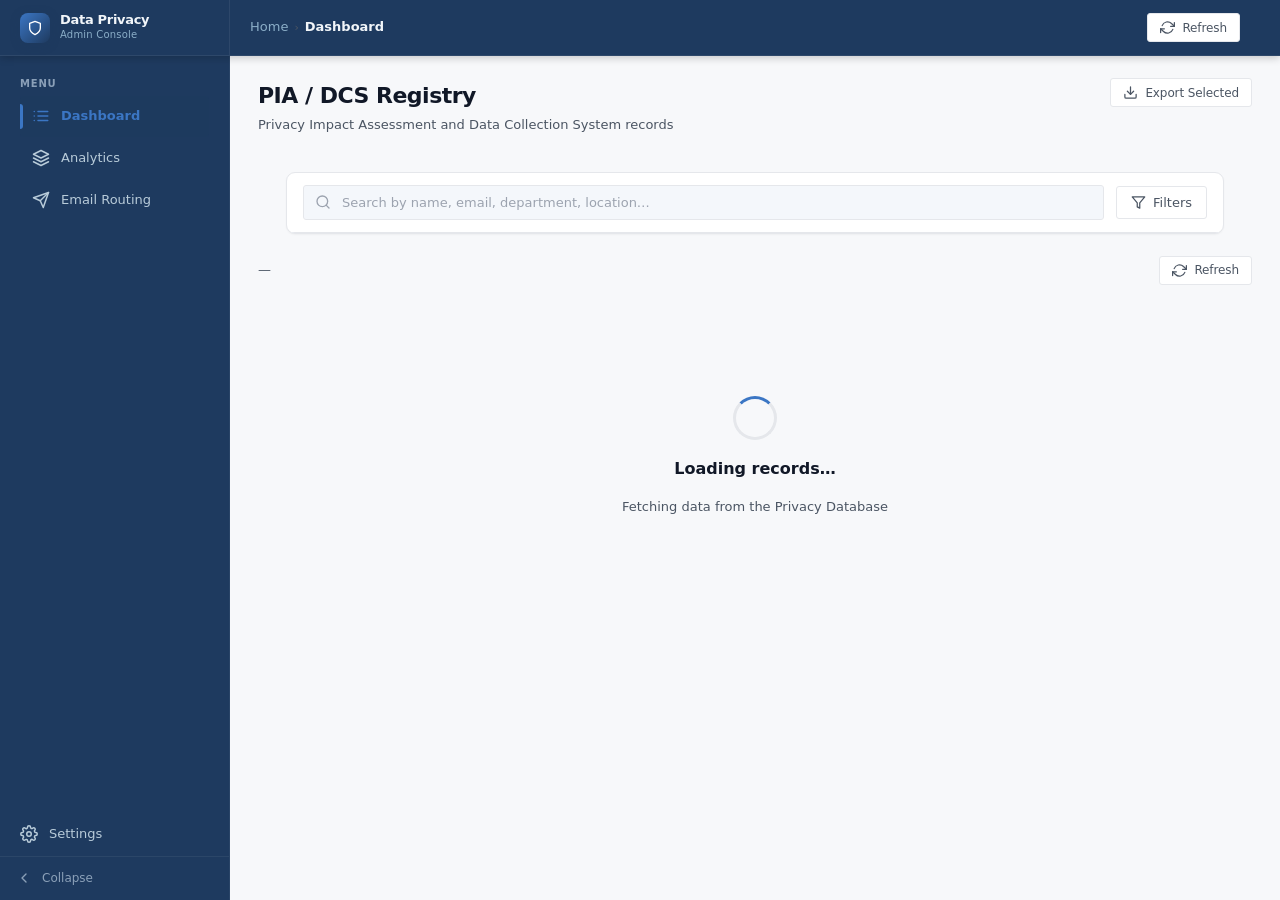
<file: Admin/adminView.html>
<!DOCTYPE html>
<html lang="en">
<head>
<!--
  [ OUTLINE ]
  FILE: adminView.html  (Admin: Phase 3 frontend)

  PURPOSE (Layman): This is the ISM control tower, the single dashboard the
    InfoSec admins (INFOSEC-001 / INFOSEC-002) open to oversee the whole RARS
    pipeline. From here they browse every DCS + PIA record, drill into the full
    privacy assessment, watch approval/email progress, re-send or re-route the
    Certificate of Approval, retry failed emails, and edit system links + InfoSec
    contacts. It is read-mostly oversight plus a few high-trust actions.

  TECHNICAL: Single-page Google Apps Script web app served as one HTML file.
    All data and actions go through google.script.run to the Admin backend
    (admin_code.js); there is no other server channel. The UI is split into 4
    screens toggled by switchPage(): Dashboard, Analytics, Email Routing
    (3 sub-tabs: Certificate / Failover / Queue), and Settings. Design tokens
    live in :root (navy palette, semantic colors, motion). State is held in
    module-level vars near the top of the script block. Access is restricted
    server-side to INFOSEC-001/002; this file assumes the caller is authorized.

  SCREENS: Dashboard, Analytics, Email Routing, Settings

  CATEGORY: STATE & BOOT
    - window.onload (boot)   first paint: refreshData() + prefetch settings
    - module vars            allRows/filteredRows/selectedIds/sort/page state
    - *_LABELS / *_FIELDS    static label maps + field lists for PIA/DCS rendering

  CATEGORY: NAV / ROUTER
    - toggleSidebar()        collapse/expand the left nav rail
    - switchPage(page)       show one .page-section, sync nav + breadcrumb, lazy-load

  CATEGORY: DASHBOARD: DATA FETCH
    - refreshData()          (re)load the active screen's data
    - onDataLoaded(result)   success path; on null, runs ping/debug diagnostics
    - onDataError(err)       show the error state panel
    - showLoading()          show the loading spinner state

  CATEGORY: DASHBOARD: FILTER / SORT
    - populateFilterDropdowns()  fill Dept/Location selects from loaded rows
    - toggleFilterPanel()        open/close the advanced filter drawer
    - clearSearch()              empty the search box and re-filter
    - resetFilters()             clear every filter control
    - getActiveFilters()         collect active filters as chip descriptors
    - renderActiveFilters()      paint the active-filter chip bar + count badge
    - clearFilter(id)            clear one filter by control id
    - applyFilters()             compute filteredRows from allRows + controls
    - parseDateMs(dateStr)       safe Date->ms parse (null on bad input)
    - filterTable()              reset to page 1 and re-render
    - sortTable(key)             toggle sort on a column, re-render table

  CATEGORY: DASHBOARD: RENDER
    - render()                   master paint: stats, chips, table, pagination
    - renderStats()              top stat cards (totals by status)
    - statCard(value,label,cls,icon)  one stat-card HTML builder
    - renderTable()              paint the current page of rows
    - changePageSize(size) / changePage(page) / renderPagination(totalPages)

  CATEGORY: BADGE HELPERS
    - getDcsBadgeClass(s) / getPiaBadgeClass(s) / getApprovalBadgeClass(s)
    - getStatusBadgeClass(s)     routing-screen variant
    - getQueueStatusBadgeClass(status)  email-queue variant

  CATEGORY: SELECTION
    - toggleRow(logId) / toggleSelectAll() / getSelectedRows() / updateSelectedLabel()

  CATEGORY: FORMATTERS
    - esc(str) / escAttr(str)    HTML / attribute escaping
    - formatDate(dateStr)        en-PH short date
    - resolveLabel(key)          map a raw key to a human label
    - answerBadge(val)           YES/NO/N-A badge
    - formatCellValue(val,key)   dispatch a raw cell to the right renderer

  CATEGORY: PIA / DCS DETAIL RENDERERS
    - renderPia1..renderPia5     per-section assessment renderers
    - renderApproverFlags(str) / renderJsonGrid(str) / renderAgencyMetadata(str)
    - viewDcsDetail / renderDcsModal       DCS record modal
    - viewPiaDetail / renderPiaModal / switchPiaTab   tabbed PIA modal
    - detailSection(title,icon,contentHtml)  modal section wrapper
    - viewAudit / renderAuditLogs          audit-trail modal

  CATEGORY: MODALS / UTILITY
    - openModal(id) / closeModal(id)   + global backdrop & Escape listeners

  CATEGORY: ANALYTICS
    - renderAnalytics()          build the charts screen from allRows

  CATEGORY: EXPORT
    - exportSelected()           export selected rows to a Google Sheet

  CATEGORY: CLOSE TICKET (DELETE)

  CATEGORY: EMAIL ROUTING: CERTIFICATE REROUTE
    - resetRoutingPage / clearRoutingForm
    - loadApprovedApplications / populateRoutingDeptFilter
    - filterRoutingTable / sortRoutingTable / getCurrentlyFilteredApps / renderRoutingTable
    - selectApprovedApp / closeRoutingDetail / checkRoutingStatus / renderRoutingStatus
    - confirmRerouteFromModal / confirmReroute / executeReroute
    - downloadCertificate / downloadCertificateFromModal
    - switchRoutingTab(tab)      switch Certificate / Failover / Queue sub-tabs

  CATEGORY: EMAIL ROUTING: QUEUE
    - loadEmailQueue / renderQueueStats / filterQueueTable / renderQueueTable
    - retryQueueItem / cancelQueueItem / retryAllInSession
    - viewPipeline / renderPipeline    full per-session pipeline modal

  CATEGORY: EMAIL ROUTING: NOTIFICATION CONFIG
    - loadNotificationConfig / saveNotificationConfig

  CATEGORY: EMAIL ROUTING: FAILOVER (resend failed emails)
    - loadFailedEmails / filterFailoverTable / renderFailoverStats / renderFailoverTable
    - viewEmailLog / renderEmailLog
    - openFailoverResend / confirmResendFailover / executeFailoverResend

  CATEGORY: TOAST
    - showToast(message,type)    transient bottom-corner notification

  CATEGORY: SETTINGS (SYSTEM LINKS + INFOSEC CONFIG)
    - disableSettingsFields / requestEditSettings / confirmEditSettings / cancelEditSettings
    - loadSettings(force) / saveSettings()
-->
  <meta charset="UTF-8">
  <meta name="viewport" content="width=device-width, initial-scale=1.0">
  <meta http-equiv="Content-Security-Policy" content="default-src 'self' 'unsafe-inline' https://fonts.googleapis.com https://fonts.gstatic.com https://accounts.google.com; script-src 'self' 'unsafe-inline'; style-src 'self' 'unsafe-inline' https://fonts.googleapis.com; img-src 'self' data:; frame-src 'self' https://docs.google.com;">
  <title>Data Privacy Admin View</title>
  <link rel="preconnect" href="https://fonts.googleapis.com">
  <link href="https://fonts.googleapis.com/css2?family=DM+Sans:ital,opsz,wght@0,9..40,300;0,9..40,400;0,9..40,500;0,9..40,600;0,9..40,700;1,9..40,400&family=DM+Mono:wght@400;500&display=swap" rel="stylesheet">
  <style>
    /* ═══════════════════════════════════════════
       DESIGN TOKENS
    ═══════════════════════════════════════════ */
    /* Lines 1-31 of this block are GENERATED from docs/design-tokens.css, edit there,
       then paste into all 6 targets. The other five: Phase 1/index.html,
       Phase 2/pia_index.html, and the getStyledHtmlWrapper_ block in each of the three
       backends. Everything BELOW the Motion group is Admin-only and stays here. */
    :root {
      /* ════════════════════════════════════════
         Pass-through system tokens
      ════════════════════════════════════════ */
      --bg:        var(--color-background-primary,    #ffffff);
      --bg2:       var(--color-background-secondary,  #f7f8fa);
      --bg3:       var(--color-background-tertiary,   #eff1f5);
      --text:      var(--color-text-primary,          #111827);
      --text2:     var(--color-text-secondary,        #4b5563);
      --text3:     var(--color-text-tertiary,         #9ca3af);
      --border:    var(--color-border-tertiary,       #e5e7eb);
      --border2:   var(--color-border-secondary,      #d1d5db);
      --radius:    var(--border-radius-md,            4px);
      --radius-lg: var(--border-radius-lg,            9px);
      --font:      var(--font-sans,                   'DM Sans', system-ui, sans-serif);
      --font-mono: var(--font-mono,                   'DM Mono', monospace);

      /* success / warning / danger */
      --success:      var(--color-background-success,  #ecfdf5);
      --success-text: var(--color-text-success,        #065f46);
      --danger:       var(--color-background-danger,   #fef2f2);
      --danger-text:  var(--color-text-danger,         #991b1b);
      --warn:         var(--color-background-warning,  #fffbeb);
      --warn-text:    var(--color-text-warning,        #92400e);

      /* ════════════════════════════════════════
         Navy-blue palette (Megaworld Corp.)
      ════════════════════════════════════════ */
      --navy:         #1e3a5f;
      --navy-mid:     #2a5285;
      --navy-bright:  #3b76c4;
      --navy-glow:    rgba(30, 58, 95, 0.12);
      --navy-tint:    #f4f7fb;
      --navy-text:    #0f2238;
      --navy-border:  rgba(30, 58, 95, 0.18);

      /* ════════════════════════════════════════
         Motion
      ════════════════════════════════════════ */
      --ease-out:  cubic-bezier(0.16, 1, 0.3, 1);
      --ease-in:   cubic-bezier(0.4, 0, 1, 1);
      --ease:      cubic-bezier(0.4, 0, 0.2, 1);
      --dur-fast:  140ms;
      --dur-med:   240ms;
      --dur-slow:  400ms;

      /* ════════════════════════════════════════
         Legacy brand palette (mapped to navy)
      ════════════════════════════════════════ */
      --slate-50:   var(--navy-tint);
      --slate-100:  var(--bg3);
      --slate-200:  var(--border);
      --slate-300:  var(--border2);
      --slate-400:  var(--text3);
      --slate-500:  var(--text2);
      --slate-600:  var(--text2);
      --slate-700:  var(--navy);
      --slate-800:  var(--navy);
      --slate-900:  var(--navy-text);
      --slate-950:  #060d1a;

      --indigo-50:  var(--navy-tint);
      --indigo-100: var(--navy-tint);
      --indigo-200: var(--navy-border);
      --indigo-400: var(--navy-bright);
      --indigo-500: var(--navy-bright);
      --indigo-600: var(--navy-mid);
      --indigo-700: var(--navy);
      --indigo-900: var(--navy-text);

      --emerald-50:  var(--success);
      --emerald-100: var(--success);
      --emerald-200: var(--success);
      --emerald-500: var(--success-text);
      --emerald-600: var(--success-text);
      --emerald-700: var(--success-text);

      --amber-50:  var(--warn);
      --amber-100: var(--warn);
      --amber-400: var(--warn-text);
      --amber-500: var(--warn-text);
      --amber-600: var(--warn-text);

      --rose-50:  var(--danger);
      --rose-100: var(--danger);
      --rose-200: var(--danger);
      --rose-500: var(--danger-text);
      --rose-600: var(--danger-text);
      --rose-700: var(--danger-text);

      --sky-50:  var(--navy-tint);
      --sky-100: var(--navy-tint);
      --sky-500: var(--navy-bright);
      --sky-600: var(--navy-mid);

      /* ════════════════════════════════════════
         Semantic tokens (ref. navy palette)
      ════════════════════════════════════════ */
      --color-bg:           var(--bg2);
      --color-surface:      var(--bg);
      --color-surface-2:    var(--bg2);
      --color-border:       var(--border);
      --color-border-light: var(--border);
      --color-text:         var(--text);
      --color-text-2:       var(--text2);
      --color-text-3:       var(--text3);

      --color-primary:      var(--navy-bright);
      --color-primary-h:    var(--navy-mid);
      --color-primary-lt:   var(--navy-tint);

      --color-success:      var(--success-text);
      --color-success-lt:   var(--success);
      --color-warning:      var(--warn-text);
      --color-warning-lt:   var(--warn);
      --color-danger:       var(--danger-text);
      --color-danger-lt:    var(--danger);
      --color-info:         var(--navy-bright);
      --color-info-lt:      var(--navy-tint);
      --color-purple:       #7c3aed;
      --color-purple-lt:    #f5f3ff;

      /* Layout: Admin-only metrics. NOTE: --radius / --radius-lg used to be re-declared
         here as 10px / 14px, silently overriding the shared tokens above and leaving Admin
         visibly rounder than DCS and PIA. Removed 2026-08-11; the canonical 4px / 9px from
         docs/design-tokens.css now stands. --radius-sm and --radius-xl are genuinely
         Admin-only steps and stay. */
      --sidebar-w:   230px;
      --header-h:    56px;
      --radius-sm:   3px;
      --radius-xl:   14px;

      /* Shadows */
      --shadow-xs: 0 1px 2px rgba(0,0,0,.04);
      --shadow-sm: 0 1px 3px rgba(0,0,0,.07), 0 1px 2px rgba(0,0,0,.04);
      --shadow:    0 4px 6px rgba(0,0,0,.06), 0 2px 4px rgba(0,0,0,.04);
      --shadow-md: 0 8px 16px rgba(0,0,0,.08), 0 2px 4px rgba(0,0,0,.04);
      --shadow-lg: 0 16px 32px rgba(0,0,0,.1),  0 4px 8px rgba(0,0,0,.05);
      --shadow-xl: 0 24px 48px rgba(0,0,0,.14), 0 8px 16px rgba(0,0,0,.06);

      /* Font: the shared --font / --font-mono above already carry the DM Sans / DM Mono
         stacks. The extra -apple-system / Fira Code fallbacks that used to be re-declared
         here were the only difference and are not worth a divergent token. */
    }

    *, *::before, *::after { box-sizing: border-box; margin: 0; padding: 0; }

    body {
      font-family: var(--font);
      background: var(--color-bg);
      color: var(--color-text);
      font-size: 14px;
      line-height: 1.6;
      min-height: 100vh;
      -webkit-font-smoothing: antialiased;
      -moz-osx-font-smoothing: grayscale;
    }

    /* ═══════════════════════════════════════════
       APP SHELL
    ═══════════════════════════════════════════ */
    .app-header {
      position: sticky; top: 0; z-index: 80;
      height: var(--header-h);
      background: var(--navy);
      border-bottom: 1px solid rgba(255,255,255,.07);
      display: flex; align-items: center;
      padding: 0 20px 0 0;
      gap: 0;
      box-shadow: 0 2px 8px rgba(0,0,0,.2);
    }
    .header-logo {
      width: var(--sidebar-w);
      flex-shrink: 0;
      display: flex; align-items: center; gap: 10px;
      padding: 0 20px;
      border-right: 1px solid rgba(255,255,255,.07);
      height: 100%;
    }
    .header-logo .logo-icon {
      width: 30px; height: 30px;
      background: linear-gradient(135deg, var(--navy-bright) 0%, var(--navy) 100%);
      border-radius: 8px;
      display: flex; align-items: center; justify-content: center;
      flex-shrink: 0;
      box-shadow: 0 2px 10px rgba(30, 58, 95, 0.35);
    }
    .header-logo .logo-icon svg { width: 16px; height: 16px; color: #fff; }
    .header-logo .logo-text {
      display: flex; flex-direction: column;
    }
    .header-logo .logo-title {
      font-size: 13px; font-weight: 700;
      color: #f1f5f9; letter-spacing: -.3px;
      line-height: 1.2;
    }
    .header-logo .logo-sub {
      font-size: 10px; color: #8baec8;
      letter-spacing: .2px;
    }
    .header-main {
      flex: 1; display: flex; align-items: center;
      justify-content: space-between;
      padding: 0 20px;
    }
    .header-breadcrumb {
      display: flex; align-items: center; gap: 6px;
      font-size: 13px;
    }
    .header-breadcrumb .crumb-root { color: #8baec8; }
    .header-breadcrumb .crumb-sep { color: var(--slate-600); font-size: 11px; }
    .header-breadcrumb .crumb-current { color: #f1f5f9; font-weight: 600; }
    .header-actions { display: flex; align-items: center; gap: 10px; }

    /* ═══════════════════════════════════════════
       LAYOUT
    ═══════════════════════════════════════════ */
    .app-layout {
      display: flex;
      min-height: calc(100vh - var(--header-h));
    }

    /* ═══════════════════════════════════════════
       SIDEBAR
    ═══════════════════════════════════════════ */
    .sidebar {
      position: sticky; top: var(--header-h);
      height: calc(100vh - var(--header-h));
      width: var(--sidebar-w);
      background: var(--slate-800);
      flex-shrink: 0;
      display: flex; flex-direction: column;
      transition: width .25s cubic-bezier(.4,0,.2,1);
      z-index: 50; overflow: hidden;
      border-right: 1px solid rgba(255,255,255,.05);
    }
    .sidebar.collapsed { width: 64px; }
    .sidebar.collapsed .nav-label,
    .sidebar.collapsed .nav-section-label,
    .sidebar.collapsed .sidebar-footer-text,
    .sidebar.collapsed .toggle-label { opacity: 0; pointer-events: none; width: 0; overflow: hidden; }
    .sidebar.collapsed .nav-item { padding: 11px 0; justify-content: center; width: 44px; gap: 0; }
    .sidebar.collapsed .nav-item.active::before { left: -10px; }
    .sidebar.collapsed .sidebar-toggle { justify-content: center; padding: 14px 0; }
    .sidebar.collapsed .sidebar-toggle .icon-svg { transform: rotate(180deg); }
    .sidebar.collapsed .nav-section {
      padding-left: 0;
      padding-right: 0;
    }

    .nav-section {
      padding: 20px 12px 6px;
    }
    .nav-section-label {
      font-size: 10px; font-weight: 700;
      text-transform: uppercase; letter-spacing: .8px;
      color: #8ba0b8;
      padding: 0 8px; margin-bottom: 4px;
      white-space: nowrap; overflow: hidden;
      transition: opacity .2s ease;
    }
    .nav-item {
      display: flex; align-items: center; gap: 11px;
      padding: 10px 12px; margin: 1px 8px;
      color: #b8cbd9;
      cursor: pointer; font-size: 13px; font-weight: 500;
      border-radius: var(--radius-sm);
      transition: all .18s ease;
      text-decoration: none;
      white-space: nowrap; overflow: hidden;
      position: relative;
    }
    .nav-item:hover { background: rgba(255,255,255,.08); color: #e2eaf2; }
    .nav-item.active {
      background: rgba(30, 58, 95, 0.12);
      color: var(--navy-bright);
      font-weight: 600;
    }
    .nav-item.active::before {
      content: '';
      position: absolute; left: 0; top: 20%; bottom: 20%;
      width: 3px; background: var(--navy-bright);
      border-radius: 0 3px 3px 0;
    }
    .nav-item .icon-svg { width: 18px; height: 18px; min-width: 18px; flex-shrink: 0; }
    .nav-label { transition: opacity .2s ease; }
    .nav-badge {
      margin-left: auto; background: var(--navy-bright);
      color: #fff; font-size: 10px; font-weight: 700;
      padding: 1px 6px; border-radius: 10px; min-width: 18px;
      text-align: center; flex-shrink: 0;
    }

    .sidebar-spacer { flex: 1; }

    .sidebar-toggle {
      display: flex; align-items: center; gap: 10px;
      padding: 12px 16px;
      border-top: 1px solid rgba(255,255,255,.06);
      cursor: pointer; color: #8ba0b8;
      transition: all .18s ease;
      white-space: nowrap; overflow: hidden;
    }
    .sidebar-toggle:hover { background: rgba(255,255,255,.06); color: #d1dce8; }
    .sidebar-toggle .icon-svg { width: 16px; height: 16px; min-width: 16px; transition: transform .25s ease; flex-shrink: 0; }
    .toggle-label { font-size: 12px; font-weight: 500; transition: opacity .2s ease; }

    /* ═══════════════════════════════════════════
       MAIN CONTENT
    ═══════════════════════════════════════════ */
    .main-content { flex: 1; overflow-y: auto; min-width: 0; }
    .page-section { display: none; }
    .page-section.active { display: block; animation: fadeSlide .28s ease; }
    @keyframes fadeSlide {
      from { opacity: 0; transform: translateY(6px); }
      to   { opacity: 1; transform: translateY(0); }
    }

    /* ═══════════════════════════════════════════
       PAGE HEADER (inside main)
    ═══════════════════════════════════════════ */
    .page-header {
      padding: 22px 28px 0;
      display: flex; align-items: flex-start; justify-content: space-between;
      gap: 16px; flex-wrap: wrap;
    }
    .page-header-info h2 {
      font-size: 22px; font-weight: 700;
      letter-spacing: -.5px; color: var(--color-text);
    }
    .page-header-info p {
      font-size: 13px; color: var(--color-text-2);
      margin-top: 2px;
    }
    .page-header-actions { display: flex; align-items: center; gap: 10px; flex-wrap: wrap; }

    /* ═══════════════════════════════════════════
       STATS BAR
    ═══════════════════════════════════════════ */
    .stats-bar {
      display: flex; gap: 14px;
      padding: 18px 28px;
      flex-wrap: wrap;
    }
    .stat-card {
      flex: 1; min-width: 130px; max-width: 200px;
      background: var(--color-surface);
      border: 1px solid var(--color-border);
      border-radius: var(--radius-lg);
      padding: 16px 20px;
      display: flex; align-items: center; gap: 14px;
      box-shadow: var(--shadow-sm);
      transition: all .2s ease;
      cursor: default;
      position: relative; overflow: hidden;
    }
    .stat-card::after {
      content: '';
      position: absolute; top: 0; bottom: 0; left: 0;
      width: 3px;
      background: var(--stat-accent, var(--color-primary));
      border-radius: var(--radius-lg) 0 0 var(--radius-lg);
    }
    .stat-card:hover { box-shadow: var(--shadow-md); transform: translateY(-2px); }
    .stat-icon {
      width: 40px; height: 40px; flex-shrink: 0;
      border-radius: 10px;
      display: flex; align-items: center; justify-content: center;
      background: var(--stat-bg, var(--color-primary-lt));
    }
    .stat-icon svg { width: 20px; height: 20px; color: var(--stat-color, var(--color-primary)); }
    .stat-value { font-size: 28px; font-weight: 800; letter-spacing: -1px; line-height: 1; }
    .stat-label { font-size: 11.5px; color: var(--color-text-2); font-weight: 500; margin-top: 2px; letter-spacing: .1px; }
    .stat-card.success { --stat-accent: var(--color-success); --stat-bg: var(--color-success-lt); --stat-color: var(--color-success); }
    .stat-card.warning { --stat-accent: var(--color-warning); --stat-bg: var(--color-warning-lt); --stat-color: var(--color-warning); }
    .stat-card.danger  { --stat-accent: var(--color-danger); --stat-bg: var(--color-danger-lt); --stat-color: var(--color-danger); }
    .stat-card.info    { --stat-accent: var(--color-info); --stat-bg: var(--color-info-lt); --stat-color: var(--color-info); }
    .stat-card.purple  { --stat-accent: var(--color-purple); --stat-bg: var(--color-purple-lt); --stat-color: var(--color-purple); }
    .stat-card.success .stat-value { color: var(--color-success); }
    .stat-card.danger  .stat-value { color: var(--color-danger); }
    .stat-card.warning .stat-value { color: var(--color-warning); }
    .stat-card.info    .stat-value { color: var(--color-info); }
    .stat-card.purple  .stat-value { color: var(--color-purple); }

    /* ═══════════════════════════════════════════
       ADVANCED FILTER PANEL
    ═══════════════════════════════════════════ */
    .filter-bar {
      margin: 0 28px 12px;
      background: var(--color-surface);
      border: 1px solid var(--color-border);
      border-radius: var(--radius-lg);
      overflow: hidden;
      box-shadow: var(--shadow-xs);
    }
    .filter-bar-top {
      display: flex; align-items: center; gap: 12px;
      padding: 12px 16px;
      flex-wrap: wrap;
    }
    .search-wrap {
      flex: 1; min-width: 220px;
      position: relative;
    }
    .search-wrap svg.search-icon {
      position: absolute; left: 12px; top: 50%;
      transform: translateY(-50%);
      width: 16px; height: 16px; color: var(--color-text-3);
      pointer-events: none;
    }
    .search-wrap input {
      width: 100%;
      padding: 9px 36px 9px 38px;
      border: 1.5px solid var(--color-border);
      border-radius: var(--radius-sm);
      font-size: 13px; font-family: var(--font);
      background: var(--slate-50);
      color: var(--color-text);
      transition: all .18s ease;
      outline: none;
    }
    .search-wrap input:focus { border-color: var(--color-primary); background: #fff; box-shadow: 0 0 0 3px var(--navy-glow); }
    .search-wrap input::placeholder { color: var(--color-text-3); }
    .search-clear {
      position: absolute; right: 10px; top: 50%;
      transform: translateY(-50%);
      background: none; border: none; cursor: pointer;
      color: var(--color-text-3); display: none;
      padding: 2px; border-radius: 3px;
      transition: color .15s;
    }
    .search-clear:hover { color: var(--color-text); }
    .search-clear svg { width: 14px; height: 14px; }
    .search-wrap input:not(:placeholder-shown) ~ .search-clear { display: flex; }

    .filter-toggle-btn {
      display: flex; align-items: center; gap: 7px;
      padding: 8px 14px;
      border: 1.5px solid var(--color-border);
      border-radius: var(--radius-sm);
      background: var(--color-surface);
      font-size: 13px; font-weight: 500;
      font-family: var(--font);
      cursor: pointer; color: var(--color-text-2);
      transition: all .18s ease;
      white-space: nowrap;
    }
    .filter-toggle-btn:hover { border-color: var(--color-primary); color: var(--color-primary); background: var(--navy-tint); }
    .filter-toggle-btn.active { border-color: var(--color-primary); background: var(--color-primary-lt); color: var(--color-primary); }
    .filter-toggle-btn svg { width: 15px; height: 15px; }
    .filter-count-badge {
      background: var(--color-primary);
      color: #fff; font-size: 10px; font-weight: 700;
      padding: 1px 6px; border-radius: 10px;
      min-width: 18px; text-align: center;
    }

    .filter-panel {
      max-height: 0;
      overflow: hidden;
      border-top: 1px solid var(--color-border-light);
      background: var(--slate-50);
      padding: 0 20px;
      transition: max-height .35s cubic-bezier(.4,0,.2,1), padding .35s cubic-bezier(.4,0,.2,1);
    }
    .filter-panel.open {
      max-height: 500px;
      padding: 16px 20px;
    }
    .filter-grid {
      display: grid;
      grid-template-columns: repeat(auto-fill, minmax(200px, 1fr));
      gap: 14px;
      margin-bottom: 14px;
    }
    .filter-field { display: flex; flex-direction: column; gap: 5px; }
    .filter-field label {
      font-size: 11px; font-weight: 700;
      text-transform: uppercase; letter-spacing: .5px;
      color: var(--color-text-2);
    }
    .filter-field select,
    .filter-field input[type="date"],
    .filter-field input[type="text"] {
      padding: 8px 12px;
      border: 1.5px solid var(--color-border);
      border-radius: var(--radius-sm);
      font-size: 13px; font-family: var(--font);
      background: #fff; color: var(--color-text);
      outline: none; cursor: pointer;
      transition: border-color .18s ease;
    }
    .filter-field select:focus,
    .filter-field input:focus { border-color: var(--color-primary); }
    .filter-panel-footer {
      display: flex; align-items: center; justify-content: flex-end; gap: 10px;
      padding-top: 10px; border-top: 1px solid var(--color-border-light);
    }
    .active-filters-bar {
      display: none;
      flex-wrap: wrap; align-items: center; gap: 8px;
      padding: 8px 16px 10px;
      border-top: 1px solid var(--color-border-light);
      background: var(--indigo-50);
    }
    .active-filters-bar.visible { display: flex; }
    .active-filters-bar .af-label { font-size: 11px; font-weight: 600; color: var(--color-text-2); white-space: nowrap; }
    .filter-chip {
      display: inline-flex; align-items: center; gap: 5px;
      padding: 3px 10px;
      background: #fff; border: 1px solid var(--indigo-200);
      border-radius: 20px; font-size: 12px; font-weight: 500;
      color: var(--indigo-600);
    }
    .filter-chip button {
      background: none; border: none; cursor: pointer;
      color: var(--indigo-400); display: flex; align-items: center;
      padding: 0; line-height: 1; transition: color .15s;
    }
    .filter-chip button:hover { color: var(--rose-500); }
    .filter-chip button svg { width: 12px; height: 12px; }

    /* ═══════════════════════════════════════════
       TOOLBAR (above table)
    ═══════════════════════════════════════════ */
    .table-toolbar {
      display: flex; align-items: center; justify-content: space-between;
      padding: 10px 28px 12px;
      flex-wrap: wrap; gap: 10px;
    }
    .table-toolbar-left { display: flex; align-items: center; gap: 10px; }
    .table-toolbar-right { display: flex; align-items: center; gap: 8px; }
    .row-count { font-size: 13px; color: var(--color-text-2); }
    .row-count strong { color: var(--color-text); font-weight: 600; }
    .row-count-badge {
      display: inline-flex; align-items: center;
      padding: 4px 14px;
      background: var(--slate-100);
      border: 1px solid var(--color-border);
      border-radius: 20px;
      font-size: 12px; font-weight: 600;
      color: var(--color-text-2);
      white-space: nowrap;
      margin-left: auto;
    }

    /* ═══════════════════════════════════════════
       PAGINATION
    ═══════════════════════════════════════════ */
    .pagination-bar {
      display: none; align-items: center; justify-content: space-between;
      padding: 10px 28px 0;
      flex-wrap: wrap; gap: 10px;
      margin-bottom: 8px;
    }
    .pagination-left { display: flex; align-items: center; gap: 8px; }
    .pagination-left label { font-size: 11px; color: var(--color-text-2); }
    .pagination-left select {
      padding: 4px 8px; border: 1px solid var(--color-border);
      border-radius: var(--radius-sm); font-size: 12px; background: #fff;
      cursor: pointer;
    }
    .pagination-right { display: flex; align-items: center; gap: 6px; }
    .page-btn {
      display: inline-flex; align-items: center; justify-content: center;
      width: 30px; height: 30px; border: 1px solid var(--color-border);
      border-radius: 6px; background: #fff; cursor: pointer;
      font-size: 12px; color: var(--color-text-2);
      transition: all .15s ease;
    }
    .page-btn:hover { background: var(--color-surface-2); color: var(--color-text); }
    .page-btn:disabled { opacity: .35; pointer-events: none; }
    .page-btn.active {
      background: var(--color-primary); color: #fff; border-color: var(--color-primary);
      font-weight: 600;
    }
    .page-btn svg { width: 14px; height: 14px; }
    .page-info { font-size: 12px; color: var(--color-text-2); white-space: nowrap; }

    /* ═══════════════════════════════════════════
       BUTTONS
    ═══════════════════════════════════════════ */
    .btn {
      display: inline-flex; align-items: center; gap: 7px;
      padding: 8px 16px;
      border: 1.5px solid transparent;
      border-radius: var(--radius-sm);
      font-size: 13px; font-weight: 500;
      font-family: var(--font);
      cursor: pointer;
      transition: all .18s ease;
      text-decoration: none;
      white-space: nowrap;
      letter-spacing: -.1px;
      line-height: 1;
    }
    .btn-primary { background: var(--color-primary); color: #fff; box-shadow: 0 1px 3px rgba(30, 58, 95, 0.3); }
    .btn-primary:hover { background: var(--color-primary-h); transform: translateY(-1px); box-shadow: 0 4px 12px rgba(30, 58, 95, 0.3); }
    .btn-primary:active { transform: translateY(0); }
    .btn-danger { background: var(--color-danger); color: #fff; }
    .btn-danger:hover { background: var(--rose-700); transform: translateY(-1px); }
    .btn-success { background: var(--color-success); color: #fff; }
    .btn-success:hover { background: var(--emerald-700); }
    .btn-outline { background: #fff; color: var(--color-text-2); border-color: var(--color-border); }
    .btn-outline:hover { background: var(--color-surface-2); border-color: var(--slate-300); color: var(--color-text); }
    .btn-ghost { background: transparent; color: var(--color-text-2); border-color: transparent; }
    .btn-ghost:hover { background: var(--color-surface-2); color: var(--color-text); }
    .btn-sm { padding: 6px 12px; font-size: 12px; }
    .btn-xs { padding: 4px 9px; font-size: 11px; border-radius: 4px; }
    .btn:disabled { opacity: .45; pointer-events: none; cursor: not-allowed; }
    .btn svg { width: 15px; height: 15px; flex-shrink: 0; }
    .btn-icon {
      width: 32px; height: 32px; border: none;
      background: transparent; color: var(--color-text-2);
      cursor: pointer; border-radius: var(--radius-sm);
      transition: all .18s ease;
      display: inline-flex; align-items: center; justify-content: center;
      padding: 0;
    }
    .btn-icon:hover { background: var(--color-surface-2); color: var(--color-text); }
    .btn-icon.danger:hover { background: var(--color-danger-lt); color: var(--color-danger); }
    .btn-icon svg { width: 16px; height: 16px; }

    /* ═══════════════════════════════════════════
       TABLE
    ═══════════════════════════════════════════ */
    .table-container { padding: 0 28px 28px; overflow-x: auto; }

    table {
      width: 100%;
      border-collapse: separate;
      border-spacing: 0;
      background: var(--color-surface);
      border-radius: var(--radius-lg);
      overflow: hidden;
      box-shadow: var(--shadow-sm);
      border: 1px solid var(--color-border);
    }
    thead {
      background: var(--slate-50);
      position: sticky; top: 0; z-index: 10;
    }
    th {
      padding: 11px 14px;
      font-size: 11px; font-weight: 700;
      text-transform: uppercase; letter-spacing: .7px;
      color: var(--slate-500); text-align: left;
      border-bottom: 1.5px solid var(--color-border);
      white-space: nowrap; cursor: pointer;
      user-select: none; transition: color .15s ease;
    }
    th:hover { color: var(--color-text); }
    th.sorted { color: var(--color-primary); }
    th .sort-icon { margin-left: 4px; opacity: .35; display: inline-flex; vertical-align: middle; }
    th.sorted .sort-icon { opacity: 1; }
    td {
      padding: 12px 14px;
      border-bottom: 1px solid var(--color-border-light);
      vertical-align: middle; font-size: 13px;
    }
    tbody tr { transition: background .12s ease; }
    tbody tr:nth-child(even) { background: var(--navy-tint); }
    tbody tr:hover { background: var(--indigo-50); }
    tbody tr.selected { background: rgba(59,118,196,0.12) !important; }
    tbody tr.selected td:first-child { border-left: 3px solid var(--color-primary); }
    tbody tr.flagged-row td:first-child { border-left: 3px solid var(--color-danger); }
    tbody tr:last-child td { border-bottom: none; }

    /* Table cell specializations */
    .cell-name { font-weight: 600; }
    .cell-name .name-primary { color: var(--color-text); }
    .cell-name .name-secondary { font-size: 11.5px; color: var(--color-text-3); font-weight: 400; margin-top: 1px; }
    .cell-id { font-family: var(--font-mono); font-size: 11px; color: var(--color-text-2); }
    .cell-dept { display: flex; align-items: center; gap: 6px; }
    .dept-dot { width: 7px; height: 7px; border-radius: 50%; background: var(--color-primary); flex-shrink: 0; }
    .action-cell { display: flex; gap: 4px; align-items: center; flex-wrap: nowrap; }

    th input[type="checkbox"], td input[type="checkbox"] {
      width: 17px; height: 17px; cursor: pointer;
      accent-color: var(--color-primary); border-radius: 3px;
      vertical-align: middle;
    }

    /* ═══════════════════════════════════════════
       BADGES
    ═══════════════════════════════════════════ */
    .badge {
      display: inline-flex; align-items: center; gap: 5px;
      padding: 3px 10px;
      border-radius: 20px;
      font-size: 11.5px; font-weight: 600;
      letter-spacing: .1px; white-space: nowrap;
    }
    .badge .badge-dot { width: 5px; height: 5px; border-radius: 50%; background: currentColor; }
    .badge.clickable { cursor: pointer; transition: all .15s ease; }
    .badge.clickable:hover { filter: brightness(.92); transform: scale(1.04); }

    .badge-success { background: var(--emerald-50); color: var(--emerald-700); border: 1px solid var(--emerald-100); }
    .badge-warning { background: var(--amber-50); color: var(--amber-600); border: 1px solid var(--amber-100); }
    .badge-danger  { background: var(--rose-50); color: var(--rose-600); border: 1px solid var(--rose-100); }
    .badge-info    { background: var(--sky-50); color: var(--sky-600); border: 1px solid var(--sky-100); }
    .badge-purple  { background: var(--color-purple-lt); color: var(--color-purple); border: 1px solid #ede9fe; }
    .badge-primary { background: var(--indigo-50); color: var(--indigo-600); border: 1px solid var(--indigo-100); }
    .badge-neutral { background: var(--slate-100); color: var(--slate-500); border: 1px solid var(--slate-200); }
    .badge-yes { background: var(--emerald-50); color: var(--emerald-700); border: 1px solid var(--emerald-200); font-weight: 700; }

    /* Control Number stacked badge */
    .ctrl-nums { display: flex; flex-direction: column; gap: 3px; }
    .ctrl-num {
      display: inline-flex; align-items: center; gap: 5px;
      padding: 2px 8px;
      border-radius: 4px;
      font-family: var(--font-mono); font-size: 11px; font-weight: 500;
      white-space: nowrap; letter-spacing: .2px;
    }
    .ctrl-num.dcs { background: var(--amber-50); color: var(--amber-600); border: 1px solid var(--amber-100); }
    .ctrl-num.pia { background: var(--color-purple-lt); color: var(--color-purple); border: 1px solid #ede9fe; }
    .ctrl-num .ctrl-prefix { font-weight: 700; opacity: .7; }
    .badge-no  { background: var(--rose-50); color: var(--rose-600); border: 1px solid var(--rose-200); font-weight: 700; }
    .badge-na  { background: var(--slate-100); color: var(--slate-500); border: 1px solid var(--slate-200); font-style: italic; }

    /* ═══════════════════════════════════════════
       STATES: loading / empty / error
    ═══════════════════════════════════════════ */
    .state-overlay {
      display: flex; flex-direction: column;
      align-items: center; justify-content: center;
      min-height: 320px; gap: 16px;
      color: var(--color-text-2); text-align: center;
      padding: 40px;
    }
    .state-overlay svg { width: 48px; height: 48px; opacity: .5; }
    .state-overlay h3 { font-size: 16px; font-weight: 600; color: var(--color-text); }
    .state-overlay p { font-size: 13px; max-width: 360px; }
    .state-error svg { color: var(--color-danger); opacity: .8; }
    .state-error h3 { color: var(--color-danger); }
    .spinner {
      width: 44px; height: 44px;
      border: 3px solid var(--color-border);
      border-top-color: var(--color-primary);
      border-radius: 50%;
      animation: spin .7s linear infinite;
    }
    @keyframes spin { to { transform: rotate(360deg); } }

    /* ═══════════════════════════════════════════
       MODALS
    ═══════════════════════════════════════════ */
    .modal-overlay {
      display: none; position: fixed; inset: 0;
      background: rgba(0,0,0,.6);
      backdrop-filter: blur(3px);
      z-index: 1000; align-items: center;
      justify-content: center; padding: 24px;
    }
    .modal-overlay.active { display: flex; animation: modalFade .2s ease; }
    @keyframes modalFade { from { opacity: 0; } to { opacity: 1; } }
    .modal {
      background: var(--color-surface);
      border-radius: var(--radius-xl);
      box-shadow: var(--shadow-xl);
      max-width: 960px; width: 100%;
      max-height: 88vh;
      display: flex; flex-direction: column;
      animation: modalSlide .25s cubic-bezier(.34,1.56,.64,1);
    }
    .modal.modal-sm { max-width: 440px; }
    .modal.modal-lg { max-width: 1100px; }
    @keyframes modalSlide {
      from { opacity: 0; transform: scale(.95) translateY(16px); }
      to   { opacity: 1; transform: scale(1) translateY(0); }
    }
    .modal-header {
      display: flex; align-items: center;
      justify-content: space-between;
      padding: 18px 24px;
      border-bottom: 1px solid var(--color-border);
      background: var(--slate-50);
      border-radius: var(--radius-xl) var(--radius-xl) 0 0;
    }
    .modal-header h2 {
      font-size: 15px; font-weight: 700;
      display: flex; align-items: center; gap: 10px;
      letter-spacing: -.2px;
    }
    .modal-header h2 .modal-title-icon {
      width: 32px; height: 32px;
      border-radius: 8px;
      display: flex; align-items: center; justify-content: center;
      flex-shrink: 0;
    }
    .modal-header h2 .modal-title-icon.blue { background: var(--indigo-50); color: var(--indigo-600); }
    .modal-header h2 .modal-title-icon.green { background: var(--emerald-50); color: var(--emerald-600); }
    .modal-header h2 .modal-title-icon.red { background: var(--rose-50); color: var(--rose-600); }
    .modal-header h2 .modal-title-icon svg { width: 17px; height: 17px; }
    .modal-subtitle { font-size: 12px; color: var(--color-text-2); font-weight: 400; margin-top: 1px; }
    .modal-close {
      background: none; border: none; cursor: pointer;
      color: var(--color-text-3); width: 32px; height: 32px;
      display: flex; align-items: center; justify-content: center;
      border-radius: var(--radius-sm); transition: all .15s ease;
    }
    .modal-close:hover { background: var(--color-border-light); color: var(--color-text); }
    .modal-close svg { width: 18px; height: 18px; }
    .modal-body { padding: 20px 24px; overflow-y: auto; flex: 1; }
    .modal-footer {
      display: flex; justify-content: flex-end; gap: 10px;
      padding: 14px 24px;
      border-top: 1px solid var(--color-border);
      background: var(--slate-50);
      border-radius: 0 0 var(--radius-xl) var(--radius-xl);
    }

    /* Modal Tabs */
    .modal-tabs {
      display: flex; gap: 2px;
      border-bottom: 2px solid var(--color-border);
      margin: -4px -4px 20px;
      padding: 0 4px;
    }
    .modal-tab {
      padding: 10px 16px;
      font-size: 13px; font-weight: 500;
      color: var(--color-text-2);
      cursor: pointer; border: none; background: none;
      border-bottom: 2px solid transparent;
      margin-bottom: -2px;
      transition: all .18s ease;
      font-family: var(--font);
      border-radius: var(--radius-sm) var(--radius-sm) 0 0;
    }
    .modal-tab:hover { color: var(--color-primary); background: var(--color-primary-lt); }
    .modal-tab.active { color: var(--color-primary); border-bottom-color: var(--color-primary); font-weight: 600; }
    .modal-tab-panel { display: none; }
    .modal-tab-panel.active { display: block; animation: fadeSlide .2s ease; }
    .tab-count { display: inline-flex; align-items: center; justify-content: center;
      width: 18px; height: 18px; border-radius: 50%;
      background: var(--color-primary-lt); color: var(--color-primary);
      font-size: 10px; font-weight: 700; margin-left: 5px; }

    /* ═══════════════════════════════════════════
       DETAIL CARDS (inside modal)
    ═══════════════════════════════════════════ */
    .detail-section {
      margin-bottom: 20px;
    }
    .detail-section:last-child { margin-bottom: 0; }
    .section-header {
      display: flex; align-items: center; gap: 10px;
      margin-bottom: 10px;
    }
    .section-header-icon {
      width: 28px; height: 28px; border-radius: 7px;
      display: flex; align-items: center; justify-content: center;
      background: var(--color-primary-lt); flex-shrink: 0;
    }
    .section-header-icon svg { width: 14px; height: 14px; color: var(--color-primary); }
    .section-title { font-size: 13px; font-weight: 700; color: var(--color-text); letter-spacing: -.1px; }
    .section-subtitle { font-size: 11px; color: var(--color-text-2); margin-top: 1px; }

    .detail-grid {
      background: var(--color-surface);
      border: 1px solid var(--color-border);
      border-radius: var(--radius);
      overflow: hidden;
    }
    .detail-row {
      display: grid; grid-template-columns: 200px 1fr;
      border-bottom: 1px solid var(--color-border-light);
    }
    .detail-row:last-child { border-bottom: none; }
    .detail-row:hover { background: var(--slate-50); }
    .dg-key {
      padding: 9px 16px;
      font-size: 12px; font-weight: 600;
      color: var(--slate-500);
      background: var(--slate-50);
      border-right: 1px solid var(--color-border-light);
      word-break: break-word; line-height: 1.5;
    }
    .dg-val {
      padding: 9px 16px;
      font-size: 13px; color: var(--color-text);
      word-break: break-word; line-height: 1.5;
    }
    .dg-val a { color: var(--color-primary); text-decoration: none; }
    .dg-val a:hover { text-decoration: underline; }
    .dg-empty { color: var(--color-text-3); font-style: italic; }
    .dg-code { font-family: var(--font-mono); font-size: 11.5px; }

    /* ═══════════════════════════════════════════
       PII INVENTORY (PIA 2)
    ═══════════════════════════════════════════ */
    .pii-summary-bar {
      display: flex; align-items: center; gap: 16px;
      padding: 14px 18px;
      background: var(--slate-50);
      border: 1px solid var(--color-border);
      border-radius: var(--radius);
      margin-bottom: 14px;
      flex-wrap: wrap;
    }
    .pii-risk-meter { flex: 1; min-width: 200px; }
    .pii-risk-label {
      display: flex; justify-content: space-between;
      font-size: 12px; font-weight: 600; color: var(--color-text-2);
      margin-bottom: 6px;
    }
    .pii-risk-bar {
      height: 10px; background: var(--color-border);
      border-radius: 5px; overflow: hidden; position: relative;
    }
    .pii-risk-fill {
      height: 100%; border-radius: 5px;
      transition: width .5s ease;
      background: var(--color-success);
    }
    .pii-risk-fill.mid { background: var(--color-warning); }
    .pii-risk-fill.high { background: var(--color-danger); }
    .pii-stats { display: flex; gap: 20px; flex-wrap: wrap; }
    .pii-stat { text-align: center; }
    .pii-stat .pii-stat-val { font-size: 20px; font-weight: 800; letter-spacing: -1px; }
    .pii-stat .pii-stat-lab { font-size: 11px; color: var(--color-text-2); margin-top: 1px; }
    .pii-stat.yes .pii-stat-val { color: var(--color-success); }
    .pii-stat.no .pii-stat-val { color: var(--color-danger); }
    .pii-stat.threshold .pii-stat-val { color: var(--color-text-2); }

    .pii-grid {
      display: grid; grid-template-columns: repeat(3, 1fr);
      gap: 0;
      border: 1px solid var(--color-border);
      border-radius: var(--radius);
      overflow: hidden;
    }
    .pii-item {
      display: flex; align-items: center;
      justify-content: space-between;
      padding: 9px 14px;
      border-bottom: 1px solid var(--color-border-light);
      border-right: 1px solid var(--color-border-light);
      transition: background .12s ease;
    }
    .pii-item:hover { background: var(--slate-50); }
    .pii-item.yes-item { background: rgba(16,185,129,.04); }
    .pii-item:nth-child(3n) { border-right: none; }
    .pii-label { font-size: 12.5px; color: var(--color-text); padding-right: 8px; }
    .pii-label.sensitive { font-weight: 600; color: var(--rose-700); }
    /* ═══════════════════════════════════════════
       PIA 5: COMPLIANCE SURVEY
    ═══════════════════════════════════════════ */
    .compliance-grid {
      display: flex; flex-direction: column; gap: 0;
      border: 1px solid var(--color-border);
      border-radius: var(--radius);
      overflow: hidden;
    }
    .compliance-item {
      display: flex; align-items: flex-start;
      gap: 14px; padding: 12px 16px;
      border-bottom: 1px solid var(--color-border-light);
      transition: background .12s ease;
    }
    .compliance-item:last-child { border-bottom: none; }
    .compliance-item:hover { background: var(--slate-50); }
    .compliance-num {
      width: 24px; height: 24px; flex-shrink: 0;
      background: var(--color-border); color: var(--color-text-2);
      border-radius: 50%; display: flex; align-items: center;
      justify-content: center; font-size: 11px; font-weight: 700;
      margin-top: 1px;
    }
    .compliance-item.c-yes .compliance-num { background: var(--emerald-100); color: var(--emerald-700); }
    .compliance-item.c-no  .compliance-num { background: var(--rose-100); color: var(--rose-700); }
    .compliance-item.c-na  .compliance-num { background: var(--slate-100); color: var(--slate-500); }
    .compliance-question { flex: 1; font-size: 13px; color: var(--color-text); line-height: 1.5; }
    .compliance-answer { flex-shrink: 0; margin-top: 1px; }
    .compliance-summary {
      display: flex; gap: 20px;
      padding: 12px 16px;
      background: var(--slate-50);
      border: 1px solid var(--color-border);
      border-radius: var(--radius-sm);
      margin-top: 12px;
      flex-wrap: wrap;
    }
    .compliance-summary .cs-item {
      display: flex; align-items: center; gap: 8px;
      font-size: 13px;
    }
    .cs-count { font-size: 20px; font-weight: 800; letter-spacing: -1px; }

    /* ═══════════════════════════════════════════
       STAKEHOLDERS (PIA 3)
    ═══════════════════════════════════════════ */
    .stakeholder-list {
      display: flex; flex-direction: column; gap: 0;
      border: 1px solid var(--color-border);
      border-radius: var(--radius); overflow: hidden;
      margin-bottom: 10px;
    }
    .stakeholder-item {
      display: flex; align-items: center; gap: 12px;
      padding: 10px 16px;
      border-bottom: 1px solid var(--color-border-light);
      transition: background .12s ease;
    }
    .stakeholder-item:last-child { border-bottom: none; }
    .stakeholder-item:hover { background: var(--slate-50); }
    .stakeholder-avatar {
      width: 32px; height: 32px; flex-shrink: 0;
      border-radius: 50%; display: flex; align-items: center;
      justify-content: center; font-size: 12px; font-weight: 700;
      background: var(--color-primary-lt); color: var(--color-primary);
    }
    .stakeholder-name { font-size: 13px; font-weight: 600; color: var(--color-text); }
    .stakeholder-email { font-size: 12px; color: var(--color-text-2); margin-top: 1px; }
    .stakeholder-type { margin-left: auto; flex-shrink: 0; }

    /* ═══════════════════════════════════════════
       AUDIT LOGS
    ═══════════════════════════════════════════ */
    .audit-table {
      width: 100%; border-collapse: separate; border-spacing: 0;
      border: 1px solid var(--color-border);
      border-radius: var(--radius); overflow: hidden;
      font-size: 12.5px; margin-bottom: 16px;
    }
    .audit-table th {
      background: var(--slate-50); font-size: 10.5px;
      padding: 8px 12px; border-bottom: 1px solid var(--color-border);
      cursor: default;
    }
    .audit-table td { padding: 9px 12px; border-bottom: 1px solid var(--color-border-light); }
    .audit-table tbody tr:last-child td { border-bottom: none; }
    .audit-section-heading {
      display: flex; align-items: center; gap: 8px;
      font-size: 12px; font-weight: 700; text-transform: uppercase;
      letter-spacing: .5px; color: var(--color-text-2);
      margin: 20px 0 10px;
    }
    .audit-section-heading:first-child { margin-top: 0; }
    .audit-section-heading svg { width: 14px; height: 14px; }

    /* ═══════════════════════════════════════════
       APPROVER FLAGS
    ═══════════════════════════════════════════ */
    .flag-list { display: flex; flex-direction: column; gap: 8px; }
    .flag-item {
      display: flex; gap: 12px;
      padding: 12px 16px;
      background: var(--rose-50);
      border: 1px solid var(--rose-200);
      border-radius: var(--radius-sm);
      border-left: 3px solid var(--rose-500);
    }
    .flag-icon { flex-shrink: 0; color: var(--rose-500); margin-top: 1px; }
    .flag-icon svg { width: 16px; height: 16px; }
    .flag-field { font-size: 13px; font-weight: 700; color: var(--rose-800); }
    .flag-reason { font-size: 12px; color: var(--rose-600); margin-top: 3px; }

    /* ═══════════════════════════════════════════
       TOAST NOTIFICATIONS
    ═══════════════════════════════════════════ */
    .toast-container {
      position: fixed; bottom: 24px; right: 24px;
      z-index: 2000; display: flex; flex-direction: column; gap: 10px;
    }
    .toast {
      display: flex; align-items: center; gap: 10px;
      padding: 13px 18px; border-radius: var(--radius);
      color: #fff; font-size: 13px; font-weight: 500;
      box-shadow: var(--shadow-lg);
      animation: toastIn .3s cubic-bezier(.34,1.56,.64,1);
      max-width: 380px; min-width: 220px;
    }
    .toast svg { width: 16px; height: 16px; flex-shrink: 0; }
    .toast-success { background: var(--emerald-600); }
    .toast-error   { background: var(--rose-600); }
    .toast-info    { background: var(--navy-mid); }
    .toast-warning { background: var(--amber-600); }
    @keyframes toastIn { from { transform: translateX(120%); opacity: 0; } to { transform: translateX(0); opacity: 1; } }

    /* ═══════════════════════════════════════════
       MODAL BODY LOADING STATE
    ═══════════════════════════════════════════ */
    .modal-body-loading {
      display: flex; flex-direction: column;
      align-items: center; justify-content: center;
      min-height: 240px;
      gap: 16px;
      padding: 40px;
    }
    .modal-body-loading .spinner {
      width: 40px; height: 40px;
      border-width: 3px;
    }
    .modal-body-loading h3 {
      font-size: 15px; font-weight: 600;
      color: var(--color-text);
    }

    /* ═══════════════════════════════════════════
       ANALYTICS PAGE
    ═══════════════════════════════════════════ */
    .analytics-grid {
      display: grid;
      grid-template-columns: repeat(auto-fill, minmax(340px, 1fr));
      gap: 20px; padding: 20px 28px 28px;
    }
    .chart-card {
      background: var(--color-surface);
      border: 1px solid var(--color-border);
      border-radius: var(--radius-lg); padding: 20px;
      box-shadow: var(--shadow-xs);
    }
    .chart-card h3 { font-size: 13px; font-weight: 700; color: var(--color-text); margin-bottom: 4px; }
    .chart-card .chart-sub { font-size: 12px; color: var(--color-text-2); margin-bottom: 16px; }

    /* ═══════════════════════════════════════════
       SETTINGS PAGE
    ═══════════════════════════════════════════ */
    .settings-grid {
      display: grid; grid-template-columns: repeat(auto-fit, minmax(340px, 1fr)); gap: 20px;
      padding: 20px 28px;
    }
    .settings-card {
      background: var(--color-surface); border: 1px solid var(--color-border);
      border-radius: var(--radius-lg); box-shadow: var(--shadow-xs); overflow: hidden;
    }
    .settings-card-header {
      display: flex; align-items: center; gap: 8px; padding: 14px 20px;
      background: var(--slate-50); border-bottom: 1px solid var(--color-border-light);
      font-weight: 700; color: var(--color-text); font-size: 13px;
    }
    .settings-card-header svg { width: 16px; height: 16px; color: var(--color-text-2); }
    .settings-card-body { padding: 20px; }
    .form-group { margin-bottom: 16px; }
    .form-group:last-child { margin-bottom: 0; }
    .form-group label { display: block; font-size: 11px; font-weight: 700; text-transform: uppercase; color: var(--color-text-2); margin-bottom: 6px; letter-spacing: .5px; }
    .form-group input { width: 100%; padding: 9px 12px; border: 1.5px solid var(--color-border); border-radius: var(--radius-sm); font-size: 13px; font-family: var(--font); outline: none; transition: border-color .18s; background: var(--slate-50); color: var(--color-text); }
    .form-group input:focus { border-color: var(--color-primary); background: #fff; box-shadow: 0 0 0 3px var(--navy-glow); }
    .form-group input:disabled { background: var(--color-border-light); color: var(--color-text-3); cursor: not-allowed; border-color: var(--color-border-light); }
    .row-group { display: flex; gap: 12px; }
    .row-group .col { flex: 1; min-width: 0; }
    .settings-actions { padding: 0 28px 28px; display: flex; justify-content: flex-end; gap: 10px; }

    /* ═══════════════════════════════════════════
       UTILITY
    ═══════════════════════════════════════════ */
    .legend-row {
      display: flex; gap: 14px; align-items: center;
      padding: 8px 12px; background: var(--slate-50);
      border: 1px solid var(--color-border-light);
      border-radius: var(--radius-sm); margin-bottom: 12px;
      font-size: 12px; flex-wrap: wrap;
    }
    .legend-item { display: flex; align-items: center; gap: 6px; }
    .legend-swatch { width: 10px; height: 10px; border-radius: 3px; }
    .note-box {
      padding: 10px 14px; border-radius: var(--radius-sm);
      font-size: 12px; margin-bottom: 12px;
      display: flex; align-items: flex-start; gap: 8px;
    }
    .note-box svg { width: 14px; height: 14px; flex-shrink: 0; margin-top: 1px; }
    .note-box.info { background: var(--sky-50); color: var(--sky-600); border: 1px solid var(--sky-100); }
    .note-box.warning { background: var(--amber-50); color: var(--amber-600); border: 1px solid var(--amber-100); }
    .divider { height: 1px; background: var(--color-border-light); margin: 16px 0; }
    code { font-family: var(--font-mono); font-size: 11.5px; background: var(--slate-100); padding: 1px 5px; border-radius: 3px; color: var(--slate-700); }

    /* ═══════════════════════════════════════════
       EMAIL QUEUE & PIPELINE
    ═══════════════════════════════════════════ */
    .queue-stats-mini { display: flex; gap: 12px; flex-wrap: wrap; padding: 12px 28px 4px; }
    .queue-stat-mini {
      position: relative; overflow: hidden;
      display: flex; align-items: center; gap: 12px;
      padding: 12px 18px;
      background: var(--color-surface);
      border: 1px solid var(--color-border);
      border-radius: var(--radius-lg);
      min-width: 120px;
      box-shadow: var(--shadow-xs);
      --stat-accent: var(--slate-400);
    }
    .queue-stat-mini::after {
      content: ''; position: absolute;
      left: 0; top: 0; bottom: 0; width: 4px;
      background: var(--stat-accent);
    }
    .queue-stat-mini .qs-val { font-size: 26px; font-weight: 800; letter-spacing: -1px; line-height: 1; }
    .queue-stat-mini .qs-label { font-size: 11px; color: var(--color-text-2); font-weight: 600; text-transform: uppercase; letter-spacing: .3px; margin-top: 1px; }
    .queue-stat-mini.danger  { --stat-accent: var(--color-danger); background: var(--color-danger-lt); }
    .queue-stat-mini.success { --stat-accent: var(--color-success); background: var(--color-success-lt); }
    .queue-stat-mini.warning { --stat-accent: var(--color-warning); background: var(--color-warning-lt); }
    .queue-stat-mini.info    { --stat-accent: var(--color-info); background: var(--color-info-lt); }
    .queue-stat-mini.purple  { --stat-accent: var(--color-purple); background: var(--color-purple-lt); }
    .queue-stat-mini.danger .qs-val  { color: var(--color-danger); }
    .queue-stat-mini.success .qs-val { color: var(--color-success); }
    .queue-stat-mini.info .qs-val    { color: var(--color-info); }
    .queue-stat-mini.purple .qs-val  { color: var(--color-purple); }

    .cell-error { max-width: 220px; overflow: hidden; text-overflow: ellipsis; white-space: nowrap; font-size: 11.5px; color: var(--rose-600); }
    .cell-error:hover { white-space: normal; overflow: visible; cursor: pointer; }

    /* Pipeline View */
    .pipeline-flow { display: flex; flex-direction: column; gap: 0; }
    .pipeline-stage { display: flex; align-items: flex-start; gap: 14px; padding: 14px 0; position: relative; }
    .pipeline-stage:not(:last-child)::after { content: ''; position: absolute; left: 15px; top: 40px; bottom: -6px; width: 2px; background: var(--color-border); }
    .pipeline-stage-icon { width: 32px; height: 32px; border-radius: 50%; display: flex; align-items: center; justify-content: center; flex-shrink: 0; font-size: 13px; }
    .pipeline-stage-icon svg { width: 15px; height: 15px; }
    .pipeline-stage-icon.done { background: var(--emerald-100); color: var(--emerald-700); }
    .pipeline-stage-icon.active { background: var(--amber-100); color: var(--amber-700); animation: pulse 2s infinite; }
    .pipeline-stage-icon.pending { background: var(--slate-100); color: var(--slate-500); }
    .pipeline-stage-icon.failed { background: var(--rose-100); color: var(--rose-700); }
    @keyframes pulse { 0%,100% { box-shadow: 0 0 0 0 rgba(245,158,11,.4); } 50% { box-shadow: 0 0 0 8px rgba(245,158,11,0); } }
    .pipeline-stage-body { flex: 1; min-width: 0; }
    .pipeline-stage-title { font-size: 13px; font-weight: 700; color: var(--color-text); }
    .pipeline-stage-detail { font-size: 11.5px; color: var(--color-text-2); margin-top: 2px; }
    .pipeline-stage-meta { font-size: 11px; color: var(--color-text-3); margin-top: 1px; }

    /* Email log entries in pipeline */
    .email-log-entries { margin-top: 8px; }
    .email-log-entry { display: flex; align-items: center; gap: 8px; padding: 5px 8px; background: var(--slate-50); border-radius: var(--radius-sm); font-size: 11.5px; margin-top: 4px; }
    .email-log-entry .el-icon { flex-shrink: 0; }
    .email-log-entry .el-icon svg { width: 13px; height: 13px; }
    .email-log-entry .el-detail { flex: 1; color: var(--color-text-2); }
    .email-log-entry .el-time { font-size: 10.5px; color: var(--color-text-3); white-space: nowrap; }

    /* Toggle switch */
    .toggle-switch { position: relative; display: inline-block; width: 44px; height: 24px; flex-shrink: 0; }
    .toggle-switch input { opacity: 0; width: 0; height: 0; }
    .toggle-slider { position: absolute; cursor: pointer; top: 0; left: 0; right: 0; bottom: 0; background: var(--slate-300); border-radius: 24px; transition: .2s; }
    .toggle-slider::before { content: ''; position: absolute; height: 18px; width: 18px; left: 3px; bottom: 3px; background: #fff; border-radius: 50%; transition: .2s; box-shadow: 0 1px 3px rgba(0,0,0,.15); }
    .toggle-switch input:checked + .toggle-slider { background: var(--color-primary); }
    .toggle-switch input:checked + .toggle-slider::before { transform: translateX(20px); }

    .config-card { background: #fff; border: 1px solid var(--color-border); border-radius: var(--radius-lg); overflow: hidden; }
    .config-card-header { display: flex; align-items: center; gap: 10px; padding: 14px 18px; background: var(--slate-50); border-bottom: 1px solid var(--color-border); }
    .config-card-header svg { width: 16px; height: 16px; color: var(--color-text-2); }
    .config-card-header h4 { font-size: 13px; font-weight: 700; color: var(--color-text); }
    .config-card-body { padding: 16px 18px; }
    .config-row { display: flex; align-items: center; justify-content: space-between; gap: 12px; padding: 10px 0; border-bottom: 1px solid var(--color-border-light); }
    .config-row:last-child { border-bottom: none; }
    .config-row-label { font-size: 12.5px; font-weight: 600; color: var(--color-text); }
    .config-row-desc { font-size: 11px; color: var(--color-text-3); margin-top: 1px; }

    /* ═══════════════════════════════════════════
       RESPONSIVE
    ═══════════════════════════════════════════ */
    @media (max-width: 900px) {
      .pii-grid { grid-template-columns: repeat(2, 1fr); }
      .pii-item:nth-child(3n) { border-right: 1px solid var(--color-border-light); }
      .pii-item:nth-child(2n) { border-right: none; }
    }
    @media (max-width: 768px) {
      .sidebar { position: fixed; top: 0; height: 100vh; z-index: 70; }
      .header-logo { width: auto; border-right: none; }
      .stats-bar { padding: 14px 16px; }
      .stat-card { min-width: 100px; }
      .filter-bar, .table-toolbar, .table-container, .page-header { margin-left: 16px; margin-right: 16px; padding-left: 0; padding-right: 0; }
      .filter-bar-top { gap: 8px; }
      .search-wrap { min-width: 140px; max-width: 100%; }
      .row-count-badge { margin-left: 0; flex-shrink: 0; }
      .detail-row { grid-template-columns: 140px 1fr; }
      .pii-grid { grid-template-columns: 1fr; }
      .modal { border-radius: var(--radius-lg) var(--radius-lg) 0 0; }
      .modal-overlay { align-items: flex-end; padding: 0; }
      .analytics-grid { grid-template-columns: 1fr; padding: 16px; }
    }
  </style>
</head>
<body>

<!-- ─── SVG Sprite ─────────────────────────────────── -->
<svg xmlns="http://www.w3.org/2000/svg" style="display:none;">
  <symbol id="ic-shield" viewBox="0 0 24 24" fill="none" stroke="currentColor" stroke-width="2" stroke-linecap="round" stroke-linejoin="round"><path d="M12 22s8-4 8-10V5l-8-3-8 3v7c0 6 8 10 8 10z"/></symbol>
  <symbol id="ic-refresh" viewBox="0 0 24 24" fill="none" stroke="currentColor" stroke-width="2" stroke-linecap="round" stroke-linejoin="round"><polyline points="23 4 23 10 17 10"/><polyline points="1 20 1 14 7 14"/><path d="M3.51 9a9 9 0 0 1 14.85-3.36L23 10M1 14l4.64 4.36A9 9 0 0 0 20.49 15"/></symbol>
  <symbol id="ic-export" viewBox="0 0 24 24" fill="none" stroke="currentColor" stroke-width="2" stroke-linecap="round" stroke-linejoin="round"><path d="M21 15v4a2 2 0 0 1-2 2H5a2 2 0 0 1-2-2v-4"/><polyline points="7 10 12 15 17 10"/><line x1="12" y1="15" x2="12" y2="3"/></symbol>
  <symbol id="ic-trash" viewBox="0 0 24 24" fill="none" stroke="currentColor" stroke-width="2" stroke-linecap="round" stroke-linejoin="round"><polyline points="3 6 5 6 21 6"/><path d="M19 6v14a2 2 0 0 1-2 2H7a2 2 0 0 1-2-2V6m3 0V4a2 2 0 0 1 2-2h4a2 2 0 0 1 2 2v2"/></symbol>
  <symbol id="ic-search" viewBox="0 0 24 24" fill="none" stroke="currentColor" stroke-width="2" stroke-linecap="round" stroke-linejoin="round"><circle cx="11" cy="11" r="8"/><line x1="21" y1="21" x2="16.65" y2="16.65"/></symbol>
  <symbol id="ic-clipboard" viewBox="0 0 24 24" fill="none" stroke="currentColor" stroke-width="2" stroke-linecap="round" stroke-linejoin="round"><path d="M16 4h2a2 2 0 0 1 2 2v14a2 2 0 0 1-2 2H6a2 2 0 0 1-2-2V6a2 2 0 0 1 2-2h2"/><rect x="8" y="2" width="8" height="4" rx="1" ry="1"/></symbol>
  <symbol id="ic-x" viewBox="0 0 24 24" fill="none" stroke="currentColor" stroke-width="2" stroke-linecap="round" stroke-linejoin="round"><line x1="18" y1="6" x2="6" y2="18"/><line x1="6" y1="6" x2="18" y2="18"/></symbol>
  <symbol id="ic-alert" viewBox="0 0 24 24" fill="none" stroke="currentColor" stroke-width="2" stroke-linecap="round" stroke-linejoin="round"><path d="M10.29 3.86L1.82 18a2 2 0 0 0 1.71 3h16.94a2 2 0 0 0 1.71-3L13.71 3.86a2 2 0 0 0-3.42 0z"/><line x1="12" y1="9" x2="12" y2="13"/><line x1="12" y1="17" x2="12.01" y2="17"/></symbol>
  <symbol id="ic-check" viewBox="0 0 24 24" fill="none" stroke="currentColor" stroke-width="2" stroke-linecap="round" stroke-linejoin="round"><polyline points="20 6 9 17 4 12"/></symbol>
  <symbol id="ic-file" viewBox="0 0 24 24" fill="none" stroke="currentColor" stroke-width="2" stroke-linecap="round" stroke-linejoin="round"><path d="M14 2H6a2 2 0 0 0-2 2v16a2 2 0 0 0 2 2h12a2 2 0 0 0 2-2V8z"/><polyline points="14 2 14 8 20 8"/><line x1="16" y1="13" x2="8" y2="13"/><line x1="16" y1="17" x2="8" y2="17"/></symbol>
  <symbol id="ic-user" viewBox="0 0 24 24" fill="none" stroke="currentColor" stroke-width="2" stroke-linecap="round" stroke-linejoin="round"><path d="M20 21v-2a4 4 0 0 0-4-4H8a4 4 0 0 0-4 4v2"/><circle cx="12" cy="7" r="4"/></symbol>
  <symbol id="ic-sort" viewBox="0 0 24 24" fill="none" stroke="currentColor" stroke-width="2" stroke-linecap="round" stroke-linejoin="round"><path d="M7 16V4m0 0L3 8m4-4l4 4M17 8v12m0 0l4-4m-4 4l-4-4"/></symbol>
  <symbol id="ic-filter" viewBox="0 0 24 24" fill="none" stroke="currentColor" stroke-width="2" stroke-linecap="round" stroke-linejoin="round"><polygon points="22 3 2 3 10 12.46 10 19 14 21 14 12.46 22 3"/></symbol>
  <symbol id="ic-chevron-left" viewBox="0 0 24 24" fill="none" stroke="currentColor" stroke-width="2" stroke-linecap="round" stroke-linejoin="round"><polyline points="15 18 9 12 15 6"/></symbol>
  <symbol id="ic-layers" viewBox="0 0 24 24" fill="none" stroke="currentColor" stroke-width="2" stroke-linecap="round" stroke-linejoin="round"><polygon points="12 2 2 7 12 12 22 7 12 2"/><polyline points="2 17 12 22 22 17"/><polyline points="2 12 12 17 22 12"/></symbol>
  <symbol id="ic-list" viewBox="0 0 24 24" fill="none" stroke="currentColor" stroke-width="2" stroke-linecap="round" stroke-linejoin="round"><line x1="8" y1="6" x2="21" y2="6"/><line x1="8" y1="12" x2="21" y2="12"/><line x1="8" y1="18" x2="21" y2="18"/><line x1="3" y1="6" x2="3.01" y2="6"/><line x1="3" y1="12" x2="3.01" y2="12"/><line x1="3" y1="18" x2="3.01" y2="18"/></symbol>
  <symbol id="ic-flag" viewBox="0 0 24 24" fill="none" stroke="currentColor" stroke-width="2" stroke-linecap="round" stroke-linejoin="round"><path d="M4 15s1-1 4-1 5 2 8 2 4-1 4-1V3s-1 1-4 1-5-2-8-2-4 1-4 1z"/><line x1="4" y1="22" x2="4" y2="15"/></symbol>
  <symbol id="ic-settings" viewBox="0 0 24 24" fill="none" stroke="currentColor" stroke-width="2" stroke-linecap="round" stroke-linejoin="round"><circle cx="12" cy="12" r="3"/><path d="M19.4 15a1.65 1.65 0 0 0 .33 1.82l.06.06a2 2 0 0 1 0 2.83 2 2 0 0 1-2.83 0l-.06-.06a1.65 1.65 0 0 0-1.82-.33 1.65 1.65 0 0 0-1 1.51V21a2 2 0 0 1-2 2 2 2 0 0 1-2-2v-.09A1.65 1.65 0 0 0 9 19.4a1.65 1.65 0 0 0-1.82.33l-.06.06a2 2 0 0 1-2.83 0 2 2 0 0 1 0-2.83l.06-.06A1.65 1.65 0 0 0 4.68 15a1.65 1.65 0 0 0-1.51-1H3a2 2 0 0 1-2-2 2 2 0 0 1 2-2h.09A1.65 1.65 0 0 0 4.6 9a1.65 1.65 0 0 0-.33-1.82l-.06-.06a2 2 0 0 1 0-2.83 2 2 0 0 1 2.83 0l.06.06A1.65 1.65 0 0 0 9 4.68a1.65 1.65 0 0 0 1-1.51V3a2 2 0 0 1 2-2 2 2 0 0 1 2 2v.09a1.65 1.65 0 0 0 1 1.51 1.65 1.65 0 0 0 1.82-.33l.06-.06a2 2 0 0 1 2.83 0 2 2 0 0 1 0 2.83l-.06.06A1.65 1.65 0 0 0 19.4 9a1.65 1.65 0 0 0 1.51 1H21a2 2 0 0 1 2 2 2 2 0 0 1-2 2h-.09a1.65 1.65 0 0 0-1.51 1z"/></symbol>
  <symbol id="ic-external" viewBox="0 0 24 24" fill="none" stroke="currentColor" stroke-width="2" stroke-linecap="round" stroke-linejoin="round"><path d="M18 13v6a2 2 0 0 1-2 2H5a2 2 0 0 1-2-2V8a2 2 0 0 1 2-2h6"/><polyline points="15 3 21 3 21 9"/><line x1="10" y1="14" x2="21" y2="3"/></symbol>
  <symbol id="ic-info" viewBox="0 0 24 24" fill="none" stroke="currentColor" stroke-width="2" stroke-linecap="round" stroke-linejoin="round"><circle cx="12" cy="12" r="10"/><line x1="12" y1="16" x2="12" y2="12"/><line x1="12" y1="8" x2="12.01" y2="8"/></symbol>
  <symbol id="ic-users" viewBox="0 0 24 24" fill="none" stroke="currentColor" stroke-width="2" stroke-linecap="round" stroke-linejoin="round"><path d="M17 21v-2a4 4 0 0 0-4-4H5a4 4 0 0 0-4 4v2"/><circle cx="9" cy="7" r="4"/><path d="M23 21v-2a4 4 0 0 0-3-3.87"/><path d="M16 3.13a4 4 0 0 1 0 7.75"/></symbol>
  <symbol id="ic-db" viewBox="0 0 24 24" fill="none" stroke="currentColor" stroke-width="2" stroke-linecap="round" stroke-linejoin="round"><ellipse cx="12" cy="5" rx="9" ry="3"/><path d="M21 12c0 1.66-4 3-9 3s-9-1.34-9-3"/><path d="M3 5v14c0 1.66 4 3 9 3s9-1.34 9-3V5"/></symbol>
  <symbol id="ic-award" viewBox="0 0 24 24" fill="none" stroke="currentColor" stroke-width="2" stroke-linecap="round" stroke-linejoin="round"><circle cx="12" cy="8" r="7"/><polyline points="8.21 13.89 7 23 12 20 17 23 15.79 13.88"/></symbol>
  <symbol id="ic-send" viewBox="0 0 24 24" fill="none" stroke="currentColor" stroke-width="2" stroke-linecap="round" stroke-linejoin="round"><line x1="22" y1="2" x2="11" y2="13"/><polygon points="22 2 15 22 11 13 2 9 22 2"/></symbol>
</svg>

<!-- ═══ HEADER ═══ -->
<header class="app-header" role="banner">
  <div class="header-logo">
    <div class="logo-icon" aria-hidden="true">
      <svg><use href="#ic-shield"/></svg>
    </div>
    <div class="logo-text">
      <div class="logo-title">Data Privacy</div>
      <div class="logo-sub">Admin Console</div>
    </div>
  </div>
  <div class="header-main">
    <nav class="header-breadcrumb" aria-label="Breadcrumb">
      <span class="crumb-root">Home</span>
      <span class="crumb-sep" aria-hidden="true">›</span>
      <span class="crumb-current" id="breadcrumbCurrent">Dashboard</span>
    </nav>
    <div class="header-actions">
      <button class="btn btn-outline btn-sm" onclick="refreshData()" aria-label="Refresh data">
        <svg><use href="#ic-refresh"/></svg> Refresh
      </button>
    </div>
  </div>
</header>

<!-- ═══ APP LAYOUT ═══ -->
<div class="app-layout">

  <!-- ─── Sidebar ─── -->
  <nav class="sidebar" id="sidebar" aria-label="Main navigation">
    <div class="nav-section">
      <div class="nav-section-label">Menu</div>
      <div class="nav-item active" data-page="dashboard" onclick="switchPage('dashboard')" role="button" tabindex="0" aria-label="Dashboard">
        <svg class="icon-svg"><use href="#ic-list"/></svg>
        <span class="nav-label">Dashboard</span>
      </div>
      <div class="nav-item" data-page="analytics" onclick="switchPage('analytics')" role="button" tabindex="0" aria-label="Analytics">
        <svg class="icon-svg"><use href="#ic-layers"/></svg>
        <span class="nav-label">Analytics</span>
      </div>
      <div class="nav-item" data-page="email-routing" onclick="switchPage('email-routing')" role="button" tabindex="0" aria-label="Email Routing">
        <svg class="icon-svg"><use href="#ic-send"/></svg>
        <span class="nav-label">Email Routing</span>
      </div>
    </div>
    <div class="sidebar-spacer"></div>
    <div class="nav-item" data-page="config" onclick="switchPage('config')" role="button" tabindex="0" aria-label="Settings">
      <svg class="icon-svg"><use href="#ic-settings"/></svg>
      <span class="nav-label">Settings</span>
    </div>
    <div class="sidebar-toggle" onclick="toggleSidebar()" role="button" tabindex="0" aria-label="Collapse sidebar">
      <svg class="icon-svg"><use href="#ic-chevron-left"/></svg>
      <span class="toggle-label">Collapse</span>
    </div>
  </nav>

  <!-- ─── Main Content ─── -->
  <main class="main-content" id="mainContent" role="main">

    <!-- ══════ DASHBOARD PAGE ══════ -->
    <div class="page-section active" id="page-dashboard">

      <div class="page-header">
        <div class="page-header-info">
          <h2>PIA / DCS Registry</h2>
          <p>Privacy Impact Assessment and Data Collection System records</p>
        </div>
        <div class="page-header-actions">
          <button class="btn btn-outline btn-sm" onclick="exportSelected()">
            <svg><use href="#ic-export"/></svg> Export Selected
          </button>
        </div>
      </div>

      <!-- Stats -->
      <div class="stats-bar" id="statsBar" role="region" aria-label="Summary statistics"></div>

      <!-- Filter Bar -->
      <div style="margin: 0 28px 8px;" role="search" aria-label="Search and filter records">
        <div class="filter-bar">
          <div class="filter-bar-top">
            <div class="search-wrap">
              <svg class="search-icon" aria-hidden="true"><use href="#ic-search"/></svg>
              <input type="text" id="searchInput"
                placeholder="Search by name, email, department, location…"
                oninput="filterTable()"
                aria-label="Search records">
              <button class="search-clear" onclick="clearSearch()" aria-label="Clear search">
                <svg><use href="#ic-x"/></svg>
              </button>
            </div>
            <button class="filter-toggle-btn" id="filterToggleBtn" onclick="toggleFilterPanel()" aria-expanded="false" aria-controls="filterPanel" style="margin-left:auto;">
              <svg><use href="#ic-filter"/></svg>
              Filters
              <span class="filter-count-badge" id="filterCountBadge" style="display:none;">0</span>
            </button>
          </div>

          <!-- Advanced Filter Panel -->
          <div class="filter-panel" id="filterPanel" role="region" aria-label="Advanced filters">
            <div class="filter-grid">
              <div class="filter-field">
                <label for="f-dcsStatus">DCS Status</label>
                <select id="f-dcsStatus" onchange="filterTable()" aria-label="Filter by DCS status">
                  <option value="">All Statuses</option>
                  <option value="Complete">Complete</option>
                  <option value="Pending">Pending</option>
                  <option value="Unknown">Unknown</option>
                </select>
              </div>
              <div class="filter-field">
                <label for="f-piaStatus">PIA Status</label>
                <select id="f-piaStatus" onchange="filterTable()" aria-label="Filter by PIA status">
                  <option value="">All Statuses</option>
                  <option value="Complete">Complete</option>
                  <option value="In Progress">In Progress</option>
                  <option value="Not Started">Not Started</option>
                  <option value="No Application">No Application</option>
                </select>
              </div>
              <div class="filter-field">
                <label for="f-approval">Approval Status</label>
                <select id="f-approval" onchange="filterTable()" aria-label="Filter by approval status">
                  <option value="">All</option>
                  <option value="Approved">Approved</option>
                  <option value="Denied">Denied</option>
                  <option value="In Progress">In Progress</option>
                  <option value="Pending">Pending</option>
                </select>
              </div>
              <div class="filter-field">
                <label for="f-dept">Department</label>
                <select id="f-dept" onchange="filterTable()" aria-label="Filter by department">
                  <option value="">All Departments</option>
                </select>
              </div>
              <div class="filter-field">
                <label for="f-location">Location</label>
                <select id="f-location" onchange="filterTable()" aria-label="Filter by location">
                  <option value="">All Locations</option>
                </select>
              </div>
              <div class="filter-field">
                <label for="f-flagged">Flagged</label>
                <select id="f-flagged" onchange="filterTable()" aria-label="Filter by flagged status">
                  <option value="">All</option>
                  <option value="flagged">Flagged Only</option>
                  <option value="unflagged">Not Flagged</option>
                </select>
              </div>
              <div class="filter-field">
                <label for="f-dateFrom">Date From</label>
                <input type="date" id="f-dateFrom" onchange="filterTable()" aria-label="Filter from date">
              </div>
              <div class="filter-field">
                <label for="f-dateTo">Date To</label>
                <input type="date" id="f-dateTo" onchange="filterTable()" aria-label="Filter to date">
              </div>
            </div>
            <div class="filter-panel-footer">
              <button class="btn btn-ghost btn-sm" onclick="resetFilters()">Reset Filters</button>
              <button class="btn btn-primary btn-sm" onclick="toggleFilterPanel()">
                <svg><use href="#ic-check"/></svg> Apply
              </button>
            </div>
          </div>

          <!-- Active filter chips -->
          <div class="active-filters-bar" id="activeFiltersBar" role="status" aria-live="polite">
            <span class="af-label">Active:</span>
            <span id="filterChips"></span>
          </div>
        </div>
      </div>

      <!-- Table toolbar -->
      <div class="table-toolbar">
        <div class="table-toolbar-left">
          <span class="row-count" id="rowCount" aria-live="polite">—</span>
        </div>
        <div class="table-toolbar-right">
          <span id="selectedCountLabel" style="font-size:12px;color:var(--color-text-2);display:none;"></span>
          <button class="btn btn-outline btn-sm" onclick="refreshData()" aria-label="Refresh dashboard">
            <svg><use href="#ic-refresh"/></svg> Refresh
          </button>
        </div>
      </div>

      <!-- Pagination bar -->
      <div class="pagination-bar" id="paginationBar">
        <div class="pagination-left">
          <label for="pageSizeSelect">Show</label>
          <select id="pageSizeSelect" onchange="changePageSize(this.value)" aria-label="Entries per page">
            <option value="5">5</option>
            <option value="10" selected>10</option>
            <option value="25">25</option>
          </select>
          <span style="font-size:11px;color:var(--color-text-2);">entries</span>
        </div>
        <div class="pagination-right" id="pageControls"></div>
      </div>

      <!-- Loading State -->
      <div id="loadingState" class="state-overlay" role="status" aria-label="Loading">
        <div class="spinner" aria-hidden="true"></div>
        <h3>Loading records…</h3>
        <p>Fetching data from the Privacy Database</p>
      </div>

      <!-- Error State -->
      <div id="errorState" class="state-overlay state-error" style="display:none;" role="alert">
        <svg><use href="#ic-alert"/></svg>
        <h3>Failed to load data</h3>
        <p id="errorMessage"></p>
        <button class="btn btn-primary btn-sm" onclick="refreshData()">
          <svg><use href="#ic-refresh"/></svg> Try Again
        </button>
      </div>

      <!-- Table -->
      <div id="tableContainer" class="table-container" style="display:none;" role="region" aria-label="Records table">
        <table aria-label="PIA/DCS Records">
          <thead>
            <tr>
              <th style="width:38px;" scope="col">
                <input type="checkbox" id="selectAll" onchange="toggleSelectAll()" aria-label="Select all rows">
              </th>
              <th scope="col" onclick="sortTable('name')" aria-sort="none">
                Name / Email <span class="sort-icon" aria-hidden="true"><svg style="width:12px;height:12px;"><use href="#ic-sort"/></svg></span>
              </th>
              <th scope="col">Control No.</th>
              <th scope="col" onclick="sortTable('location')" aria-sort="none">
                Location <span class="sort-icon" aria-hidden="true"><svg style="width:12px;height:12px;"><use href="#ic-sort"/></svg></span>
              </th>
              <th scope="col" onclick="sortTable('dept')" aria-sort="none">
                Department <span class="sort-icon" aria-hidden="true"><svg style="width:12px;height:12px;"><use href="#ic-sort"/></svg></span>
              </th>
              <th scope="col" onclick="sortTable('accessType')" aria-sort="none">
                Access Type <span class="sort-icon" aria-hidden="true"><svg style="width:12px;height:12px;"><use href="#ic-sort"/></svg></span>
              </th>
              <th scope="col">DCS Status</th>
              <th scope="col">PIA Status</th>
              <th scope="col" onclick="sortTable('emailApproval')" aria-sort="none">
                Approval <span class="sort-icon" aria-hidden="true"><svg style="width:12px;height:12px;"><use href="#ic-sort"/></svg></span>
              </th>
              <th scope="col" onclick="sortTable('date')" aria-sort="none">
                Submitted <span class="sort-icon" aria-hidden="true"><svg style="width:12px;height:12px;"><use href="#ic-sort"/></svg></span>
              </th>
              <th scope="col" style="width:120px;">Actions</th>
            </tr>
          </thead>
          <tbody id="tableBody"></tbody>
        </table>
      </div>

      <!-- Empty State -->
      <div class="state-overlay" id="emptyState" style="display:none;" role="status">
        <svg><use href="#ic-search"/></svg>
        <h3>No records found</h3>
        <p>Try adjusting your search or clearing some filters.</p>
        <button class="btn btn-outline btn-sm" onclick="resetFilters()">Clear Filters</button>
      </div>

    </div><!-- /page-dashboard -->

    <!-- ══════ ANALYTICS PAGE ══════ -->
    <div class="page-section" id="page-analytics">
      <div class="page-header">
        <div class="page-header-info">
          <h2>Analytics</h2>
          <p>Visual overview of PIA submission and approval trends</p>
        </div>
      </div>
      <div id="analyticsContent">
        <div class="state-overlay"><div class="spinner"></div><p>Loading analytics…</p></div>
      </div>
    </div>

    <!-- ══════ EMAIL ROUTING PAGE ══════ -->
    <div class="page-section" id="page-email-routing">
      <div class="page-header">
        <div class="page-header-info">
          <h2>Email Routing</h2>
          <p>Manage certificate routing and monitor/resend failed email notifications</p>
        </div>
      </div>

      <!-- Tab Bar -->
      <div class="modal-tabs" style="padding:0 28px;margin-bottom:0;border-bottom:1px solid var(--color-border);">
        <button class="modal-tab active" onclick="switchRoutingTab('cert')" id="routingTabCert" role="tab" aria-selected="true">Certificate Routing</button>
        <button class="modal-tab" onclick="switchRoutingTab('failover')" id="routingTabFailover" role="tab" aria-selected="false">Email Failover</button>
        <button class="modal-tab" onclick="switchRoutingTab('queue')" id="routingTabQueue" role="tab" aria-selected="false">Email Queue <span class="tab-count" id="queueTabBadge" style="display:none;">0</span></button>
      </div>

      <!-- ══════ CERTIFICATE ROUTING TAB ══════ -->
      <div id="routingCertTab" style="display:block;">

      <!-- Hidden input for storing selected session ID -->
      <input type="hidden" id="certSessionId" value="">

      <!-- Status Result Area -->
      <div id="routingStatusArea" style="display:none;padding:0 28px 28px;animation:fadeSlide .28s ease;">

        <!-- Status Summary Card -->
        <div class="detail-section">
          <div class="section-header">
            <div class="section-header-icon"><svg><use href="#ic-award"/></svg></div>
            <div><div class="section-title">Application Status</div><div class="section-subtitle" id="routingSessionLabel">Session ID</div></div>
          </div>
          <div class="detail-grid">
            <div class="detail-row">
              <div class="dg-key">Application Status</div>
              <div class="dg-val"><span id="routingAppStatus" class="badge badge-neutral">—</span></div>
            </div>
            <div class="detail-row">
              <div class="dg-key">Program</div>
              <div class="dg-val" id="routingProgram">—</div>
            </div>
            <div class="detail-row">
              <div class="dg-key">Department</div>
              <div class="dg-val" id="routingDepartment">—</div>
            </div>
            <div class="detail-row">
              <div class="dg-key">Last Routing Destination</div>
              <div class="dg-val" id="routingLastDest">—</div>
            </div>
            <div class="detail-row">
              <div class="dg-key">DCOPS Email</div>
              <div class="dg-val" id="routingDcopsEmail">—</div>
            </div>
            <div class="detail-row">
              <div class="dg-key">TechServe Email</div>
              <div class="dg-val" id="routingTechserveEmail">—</div>
            </div>
            <div class="detail-row">
              <div class="dg-key">Linked DCS Req ID</div>
              <div class="dg-val" id="routingDcsReqId">—</div>
            </div>
            <div class="detail-row">
              <div class="dg-key">DCS Status</div>
              <div class="dg-val"><span id="routingDcsStatus" class="badge badge-neutral">—</span></div>
            </div>
            <div class="detail-row">
              <div class="dg-key">ISM Approval Status</div>
              <div class="dg-val"><span id="routingIsmApproval" class="badge badge-neutral">—</span></div>
            </div>
          </div>
        </div>

        <!-- Locked Message (shown when not in approved state) -->
        <div id="routingLockedMsg" class="note-box warning" style="display:none;margin-bottom:16px;">
          <svg><use href="#ic-alert"/></svg>
          <span><strong>Action not available.</strong> <span id="routingLockedReason">Application must be in "Approved" status and approved by at least one ISM member before routing.</span></span>
        </div>

        <!-- Destination Selection & Action (shown only when approved by ISM) -->
        <div id="routingActionPanel" class="detail-section" style="background:var(--slate-50);border:1px solid var(--color-border);border-radius:var(--radius-lg);padding:20px;">
          <div class="section-header">
            <div class="section-header-icon" style="background:var(--amber-50);"><svg style="color:var(--amber-600);"><use href="#ic-send"/></svg></div>
            <div><div class="section-title">Resend Certificate Email</div></div>
          </div>

          <div class="note-box warning" style="margin-top:0;margin-bottom:16px;">
            <svg><use href="#ic-alert"/></svg>
            <span><strong>Warning:</strong> This will send a <strong>duplicate</strong> certificate email to the selected destination. The applicant will also receive another notification. Use only when the original routing failed or a different destination is needed.</span>
          </div>

          <div style="display:flex;align-items:center;gap:24px;flex-wrap:wrap;">
            <div style="display:flex;align-items:center;gap:10px;">
              <span style="font-size:13px;font-weight:600;color:var(--color-text-2);">Route to:</span>
              <label class="radio-label" style="display:flex;align-items:center;gap:6px;cursor:pointer;font-size:13px;font-weight:500;">
                <input type="radio" name="routingDest" value="DCOPS" checked style="accent-color:var(--color-primary);"> DCOPS
              </label>
              <label class="radio-label" style="display:flex;align-items:center;gap:6px;cursor:pointer;font-size:13px;font-weight:500;">
                <input type="radio" name="routingDest" value="TECHSERVE" style="accent-color:var(--color-primary);"> TechServe
              </label>
              <label class="radio-label" style="display:flex;align-items:center;gap:6px;cursor:pointer;font-size:13px;font-weight:500;">
                <input type="radio" name="routingDest" value="BOTH" style="accent-color:var(--color-primary);"> Both
              </label>
            </div>
            <button class="btn btn-primary" onclick="confirmReroute()" id="btnReroute">
              <svg><use href="#ic-send"/></svg> Resend Email
            </button>
            <button class="btn btn-outline" onclick="downloadCertificate()" id="btnDownloadCert">
              <svg><use href="#ic-db"/></svg> Download PDF Only
            </button>
          </div>
        </div>

      </div>

      <!-- Table Filter Bar -->
      <div id="routingTableArea" style="padding:0 28px 12px;">
        <div class="filter-bar" style="margin:0;">
          <div class="filter-bar-top" style="padding:10px 16px;flex-wrap:wrap;">
            <div class="search-wrap" style="flex:1;min-width:180px;max-width:300px;">
              <svg class="search-icon" aria-hidden="true"><use href="#ic-search"/></svg>
              <input type="text" id="routingSearchInput" placeholder="Search session, program, requestor…" oninput="filterRoutingTable()" aria-label="Search routing table">
              <button class="search-clear" onclick="document.getElementById('routingSearchInput').value='';filterRoutingTable()" aria-label="Clear search">
                <svg><use href="#ic-x"/></svg>
              </button>
            </div>
            <select id="routingFilterStatus" onchange="filterRoutingTable()" aria-label="Filter by status" style="padding:8px 12px;border:1.5px solid var(--color-border);border-radius:var(--radius-sm);font-size:13px;font-family:var(--font);background:#fff;color:var(--color-text);outline:none;">
              <option value="">All Statuses</option>
              <option value="approved">Approved</option>
              <option value="in progress">In Progress</option>
              <option value="pending">Pending</option>
              <option value="denied">Denied</option>
            </select>
            <select id="routingFilterIsm" onchange="filterRoutingTable()" aria-label="Filter by ISM approval" style="padding:8px 12px;border:1.5px solid var(--color-border);border-radius:var(--radius-sm);font-size:13px;font-family:var(--font);background:#fff;color:var(--color-text);outline:none;">
              <option value="">ISM: All</option>
              <option value="approved">ISM Approved</option>
              <option value="pending">ISM Pending</option>
            </select>
            <select id="routingFilterDept" onchange="filterRoutingTable()" aria-label="Filter by department" style="padding:8px 12px;border:1.5px solid var(--color-border);border-radius:var(--radius-sm);font-size:13px;font-family:var(--font);background:#fff;color:var(--color-text);outline:none;">
              <option value="">All Departments</option>
            </select>
            <span class="row-count-badge" id="routingRowCount" aria-live="polite">Loading…</span>
          </div>
        </div>
      </div>

      <!-- Table -->
      <div style="padding:0 28px 28px;">
        <div class="table-container" style="padding:0;">
          <table id="routingTable" aria-label="Applications workflow status">
            <thead>
              <tr>
                <th scope="col" onclick="sortRoutingTable('sessionId')" aria-sort="none">Session ID <span class="sort-icon"><svg style="width:11px;height:11px;"><use href="#ic-sort"/></svg></span></th>
                <th scope="col" onclick="sortRoutingTable('program')" aria-sort="none">Program <span class="sort-icon"><svg style="width:11px;height:11px;"><use href="#ic-sort"/></svg></span></th>
                <th scope="col" onclick="sortRoutingTable('department')" aria-sort="none">Department <span class="sort-icon"><svg style="width:11px;height:11px;"><use href="#ic-sort"/></svg></span></th>
                <th scope="col" onclick="sortRoutingTable('status')" aria-sort="none">Status <span class="sort-icon"><svg style="width:11px;height:11px;"><use href="#ic-sort"/></svg></span></th>
                <th scope="col">ISM</th>
                <th scope="col">Div Head</th>
                <th scope="col">Routing</th>
                <th scope="col" style="width:110px;">Actions</th>
              </tr>
            </thead>
            <tbody id="routingTableBody"></tbody>
          </table>
        </div>
        <!-- Loading -->
        <div id="routingTableLoading" class="state-overlay" style="display:flex;" role="status">
          <div class="spinner" aria-hidden="true"></div>
          <h3>Loading applications…</h3>
        </div>
        <!-- Empty -->
        <div id="routingTableEmpty" class="state-overlay" style="display:none;" role="status">
          <svg><use href="#ic-award"/></svg>
          <h3>No Applications Found</h3>
          <p>Try adjusting the filters or there are no applications matching your criteria.</p>
        </div>
      </div>

      <!-- Loading State (for single session lookup) -->
      <div id="routingLoading" class="state-overlay" style="display:none;" role="status">
        <div class="spinner" aria-hidden="true"></div>
        <h3>Checking application status…</h3>
      </div>

    </div><!-- /routingCertTab -->

      <!-- ══════ EMAIL FAILOVER TAB ══════ -->
      <div id="routingFailoverTab" style="display:none;">

        <!-- Failover Header -->
        <div style="padding:20px 28px 4px;">
          <div style="display:flex;align-items:center;gap:12px;flex-wrap:wrap;">
            <div class="search-wrap" style="flex:1;min-width:160px;max-width:260px;">
              <svg class="search-icon" aria-hidden="true"><use href="#ic-search"/></svg>
              <input type="text" id="failoverSessionSearch" placeholder="Filter by Session ID…" oninput="filterFailoverTable()" aria-label="Filter by session ID">
              <button class="search-clear" onclick="document.getElementById('failoverSessionSearch').value='';filterFailoverTable()" aria-label="Clear">
                <svg><use href="#ic-x"/></svg>
              </button>
            </div>
            <select id="failoverTypeFilter" onchange="filterFailoverTable()" aria-label="Filter by notification type" style="padding:8px 12px;border:1.5px solid var(--color-border);border-radius:var(--radius-sm);font-size:13px;font-family:var(--font);background:#fff;color:var(--color-text);outline:none;">
              <option value="">All Types</option>
              <option value="approver">Approver</option>
              <option value="applicant">Applicant</option>
              <option value="ism">ISM</option>
            </select>
            <label style="display:flex;align-items:center;gap:6px;font-size:13px;color:var(--color-text-2);font-weight:500;">
              <span>Since (days):</span>
              <input type="number" id="failoverSinceDays" value="7" min="1" max="365" style="width:60px;padding:8px 8px;border:1.5px solid var(--color-border);border-radius:var(--radius-sm);font-size:13px;font-family:var(--font);background:#fff;color:var(--color-text);outline:none;">
            </label>
            <button class="btn btn-primary btn-sm" onclick="loadFailedEmails()">
              <svg><use href="#ic-refresh"/></svg> Load Failed Emails
            </button>
            <span class="row-count-badge" id="failoverRowCount" aria-live="polite"></span>
          </div>
        </div>

        <!-- Failover Stats -->
        <div class="stats-bar" id="failoverStatsBar" style="padding:12px 28px 4px;display:flex;gap:12px;flex-wrap:wrap;"></div>

        <!-- Failed Emails Table -->
        <div style="padding:0 28px 28px;">
          <div class="table-container" style="padding:0;">
            <table id="failoverTable" aria-label="Failed email notifications">
              <thead>
                <tr>
                  <th scope="col">Session ID</th>
                  <th scope="col">Recipient</th>
                  <th scope="col">Type</th>
                  <th scope="col">Error</th>
                  <th scope="col">Attempts</th>
                  <th scope="col">Timestamp</th>
                  <th scope="col" style="width:130px;">Actions</th>
                </tr>
              </thead>
              <tbody id="failoverTableBody"></tbody>
            </table>
          </div>
          <!-- Failover Loading -->
          <div id="failoverLoading" class="state-overlay" style="display:none;" role="status">
            <div class="spinner" aria-hidden="true"></div>
            <h3>Loading failed emails…</h3>
          </div>
          <!-- Failover Empty -->
          <div id="failoverEmpty" class="state-overlay" style="display:flex;" role="status">
            <svg><use href="#ic-alert"/></svg>
            <h3>No Failed Emails</h3>
            <p>Click <strong>"Load Failed Emails"</strong> to check for failed email notifications. Or there may be none within the selected time range.</p>
          </div>
          <!-- Failover Error -->
          <div id="failoverError" class="state-overlay state-error" style="display:none;" role="alert">
            <svg><use href="#ic-alert"/></svg>
            <h3>Failed to Load</h3>
            <p id="failoverErrorMessage">An error occurred.</p>
            <button class="btn btn-outline btn-sm" onclick="loadFailedEmails()" style="margin-top:8px;">Retry</button>
          </div>
        </div>

      </div><!-- /routingFailoverTab -->

      <!-- ══════ EMAIL QUEUE TAB ══════ -->
      <div id="routingQueueTab" style="display:none;">

        <!-- Queue Stats -->
        <div class="queue-stats-mini" id="queueStatsBar">
          <div class="queue-stat-mini info"><div><div class="qs-val" id="qsPending">—</div><div class="qs-label">Pending</div></div></div>
          <div class="queue-stat-mini danger"><div><div class="qs-val" id="qsFailed">—</div><div class="qs-label">Failed</div></div></div>
          <div class="queue-stat-mini" style="--stat-color:var(--slate-500);"><div><div class="qs-val" id="qsCancelled" style="color:var(--slate-500);">—</div><div class="qs-label">Cancelled</div></div></div>
          <div class="queue-stat-mini success"><div><div class="qs-val" id="qsSentToday">—</div><div class="qs-label">Sent Today</div></div></div>
          <div class="queue-stat-mini" style="min-width:140px;"><div><div class="qs-val" id="qsHealth" style="color:var(--color-info);">—%</div><div class="qs-label">Queue Health</div></div></div>
        </div>

        <!-- Filter Bar -->
        <div style="padding:8px 28px 12px;">
          <div class="filter-bar" style="margin:0;">
            <div class="filter-bar-top" style="padding:10px 16px;flex-wrap:wrap;">
              <div class="search-wrap" style="flex:1;min-width:160px;max-width:260px;">
                <svg class="search-icon" aria-hidden="true"><use href="#ic-search"/></svg>
                <input type="text" id="queueSearchInput" placeholder="Search recipient, session…" oninput="filterQueueTable()" aria-label="Search email queue">
                <button class="search-clear" onclick="document.getElementById('queueSearchInput').value='';filterQueueTable()" aria-label="Clear">
                  <svg><use href="#ic-x"/></svg>
                </button>
              </div>
              <select id="queueStatusFilter" onchange="filterQueueTable()" aria-label="Filter by status" style="padding:8px 12px;border:1.5px solid var(--color-border);border-radius:var(--radius-sm);font-size:13px;font-family:var(--font);background:#fff;color:var(--color-text);outline:none;">
                <option value="">All Statuses</option>
                <option value="email sent">Pending / Sent</option>
                <option value="email failed">Failed</option>
                <option value="email cancelled">Cancelled</option>
                <option value="email pending">Pending (Retried)</option>
              </select>
              <select id="queueTypeFilter" onchange="filterQueueTable()" aria-label="Filter by type" style="padding:8px 12px;border:1.5px solid var(--color-border);border-radius:var(--radius-sm);font-size:13px;font-family:var(--font);background:#fff;color:var(--color-text);outline:none;">
                <option value="">All Types</option>
                <option value="approver">Approver</option>
                <option value="applicant">Applicant</option>
                <option value="ism">ISM</option>
              </select>
              <button class="btn btn-primary btn-sm" onclick="loadEmailQueue()">
                <svg><use href="#ic-refresh"/></svg> Refresh
              </button>
              <span class="row-count-badge" id="queueRowCount" aria-live="polite"></span>
            </div>
          </div>
        </div>

        <!-- Queue Table -->
        <div style="padding:0 28px 28px;">
          <div class="table-container" style="padding:0;">
            <table id="queueTable" aria-label="Email queue entries">
              <thead>
                <tr>
                  <th scope="col" style="width:130px;">Session ID</th>
                  <th scope="col">Recipient</th>
                  <th scope="col" style="width:90px;">Type</th>
                  <th scope="col" style="width:110px;">Status</th>
                  <th scope="col" style="width:60px;">Att.</th>
                  <th scope="col" style="width:140px;">Timestamp</th>
                  <th scope="col" style="width:220px;">Actions</th>
                </tr>
              </thead>
              <tbody id="queueTableBody"></tbody>
            </table>
          </div>
          <!-- Queue Loading -->
          <div id="queueLoading" class="state-overlay" style="display:flex;" role="status">
            <div class="spinner" aria-hidden="true"></div>
            <h3>Loading email queue…</h3>
          </div>
          <!-- Queue Empty -->
          <div id="queueEmpty" class="state-overlay" style="display:none;" role="status">
            <svg><use href="#ic-send"/></svg>
            <h3>Email Queue is Empty</h3>
            <p>No pending, failed, or cancelled email entries found in the queue.</p>
          </div>
          <!-- Queue Error -->
          <div id="queueError" class="state-overlay state-error" style="display:none;" role="alert">
            <svg><use href="#ic-alert"/></svg>
            <h3>Failed to Load Queue</h3>
            <p id="queueErrorMessage">An error occurred.</p>
            <button class="btn btn-outline btn-sm" onclick="loadEmailQueue()" style="margin-top:8px;">Retry</button>
          </div>
        </div>

      </div><!-- /routingQueueTab -->

    </div><!-- /page-email-routing -->

    <!-- ══════ SETTINGS PAGE ══════ -->
    <div class="page-section" id="page-config">
      <div class="page-header">
        <div class="page-header-info">
          <h2>Settings</h2>
          <p>Configuration options for the main application.</p>
        </div>
      </div>
      <div id="settingsContent">
        <div class="settings-grid">
          <!-- System Links -->
          <div class="settings-card">
            <div class="settings-card-header">
              <svg><use href="#ic-external"/></svg> System Links
            </div>
            <div class="settings-card-body">
              <div class="form-group">
                <label>NDA (Employee) Template Link</label>
                <input type="url" id="cfg-LINK_NDA_EMPLOYEE_TEMPLATE" placeholder="https://...">
              </div>
              <div class="form-group">
                <label>DSA Template Link</label>
                <input type="url" id="cfg-LINK_DSA_TEMPLATE" placeholder="https://...">
              </div>
              <div class="form-group">
                <label>DPA (Megaworld) Template Link</label>
                <input type="url" id="cfg-LINK_DPA_MEGAWORLD_TEMPLATE" placeholder="https://...">
              </div>
              <div class="form-group">
                <label>DPA (Luxury Global) Template Link</label>
                <input type="url" id="cfg-LINK_DPA_LUXURY_GLOBAL_TEMPLATE" placeholder="https://...">
              </div>
              <div class="form-group">
                <label>DPA (Global One) Template Link</label>
                <input type="url" id="cfg-LINK_DPA_GLOBAL_ONE_TEMPLATE" placeholder="https://...">
              </div>
              <div class="form-group">
                <label>CU (Agency) Template Link</label>
                <input type="url" id="cfg-LINK_CU_AGENCY_TEMPLATE" placeholder="https://...">
              </div>
              <div class="form-group">
                <label>CU (OJT) Template Link</label>
                <input type="url" id="cfg-LINK_CU_OJT_TEMPLATE" placeholder="https://...">
              </div>
              <div class="form-group">
                <label>T&C Page Link</label>
                <input type="url" id="cfg-LINK_TC_PAGE" placeholder="https://...">
              </div>
            </div>
          </div>

          <!-- InfoSec & Escalation Emails -->
          <div class="settings-card">
            <div class="settings-card-header">
              <svg><use href="#ic-users"/></svg> Accounts & Escalation Routing
            </div>
            <div class="settings-card-body">
              <div class="form-group row-group">
                <div class="col"><label>INFOSEC-ALL-1 Name <span aria-hidden="true" style="color:var(--danger-text)">*</span></label><input type="text" id="info-name-INFOSEC-ALL-1"></div>
                <div class="col"><label>Email <span aria-hidden="true" style="color:var(--danger-text)">*</span></label><input type="email" id="info-email-INFOSEC-ALL-1"></div>
              </div>
              <div class="form-group row-group">
                <div class="col"><label>INFOSEC-ALL-2 Name <span aria-hidden="true" style="color:var(--danger-text)">*</span></label><input type="text" id="info-name-INFOSEC-ALL-2"></div>
                <div class="col"><label>Email <span aria-hidden="true" style="color:var(--danger-text)">*</span></label><input type="email" id="info-email-INFOSEC-ALL-2"></div>
              </div>
              <div class="divider"></div>
              <div class="form-group row-group">
                <div class="col"><label>DCOPS-ALL-1 Name <span aria-hidden="true" style="color:var(--danger-text)">*</span></label><input type="text" id="info-name-DCOPS-ALL-1"></div>
                <div class="col"><label>Email <span aria-hidden="true" style="color:var(--danger-text)">*</span></label><input type="email" id="info-email-DCOPS-ALL-1"></div>
              </div>
              <div class="divider"></div>
              <div style="font-size:12px;color:#6b7280;line-height:1.5;"><strong>TechServe emails are managed per-site in the InfoSec_Email_Config sheet</strong>, one row per site/email (Role = TechServe, Site = AGT/GDP/EGP/TWS). They are not edited here.</div>
            </div>
          </div>

          <!-- Data Retention: ships OFF. See the block comment above runRetentionSweep_
               in admin_code.js before enabling anything here. -->
          <div class="settings-card">
            <div class="settings-card-header">
              <svg><use href="#ic-db"/></svg> Data Retention
            </div>
            <div class="settings-card-body">
              <div style="font-size:12px;color:#6b7280;line-height:1.6;margin-bottom:14px;">
                Nothing in the system currently deletes personal data. This sweep removes
                <strong>closed</strong> requests older than the retention period, the request row,
                the PIA answers, every approval decision, the uploaded documents in Drive, and the
                matching audit and email-queue rows. Requests still awaiting an approver are never
                touched, at any age.
                <div style="margin-top:8px;padding:9px 11px;background:var(--color-danger-lt,#fef2f2);border:1px solid var(--color-danger);border-radius:var(--radius);color:var(--color-danger);">
                  <strong>A purge cannot be undone.</strong> Run the preview, review it with ISM,
                  and only then turn off dry-run mode. Drive files go to the trash (recoverable for
                  30 days); sheet rows do not.
                </div>
              </div>
              <div class="form-group">
                <label for="cfg-RETENTION_MONTHS">Retention period (months)</label>
                <input type="number" id="cfg-RETENTION_MONTHS" min="1" max="120" placeholder="24">
              </div>
              <div class="form-group">
                <label for="cfg-RETENTION_ENABLED">Retention sweep</label>
                <select id="cfg-RETENTION_ENABLED">
                  <option value="FALSE">Disabled (default)</option>
                  <option value="TRUE">Enabled</option>
                </select>
              </div>
              <div class="form-group">
                <label for="cfg-RETENTION_DRY_RUN">Mode</label>
                <select id="cfg-RETENTION_DRY_RUN">
                  <option value="TRUE">Dry run, report only, delete nothing (default)</option>
                  <option value="FALSE">Live, permanently delete eligible records</option>
                </select>
              </div>
              <div class="divider"></div>
              <button class="btn btn-outline btn-sm" onclick="previewRetention()" id="btnRetentionPreview">
                Preview what would be deleted
              </button>
              <div id="retentionPreview" style="margin-top:12px;font-size:12.5px;"></div>
            </div>
          </div>
        </div>
        <div class="settings-actions">
          <button class="btn btn-outline" onclick="requestEditSettings()" id="btnEditSettings">
            <svg><use href="#ic-settings"/></svg> Edit Configuration
          </button>
          <button class="btn btn-ghost" onclick="cancelEditSettings()" id="btnCancelEdit" style="display:none;">Cancel</button>
          <button class="btn btn-primary" onclick="saveSettings()" id="btnSaveSettings" style="display:none;">Save Changes</button>
        </div>
      </div>
    </div>

  </main>
</div>

<!-- ═══ MODALS ═══ -->

<!-- DCS Modal -->
<div class="modal-overlay" id="dcsModal" role="dialog" aria-modal="true" aria-labelledby="dcsModalTitle">
  <div class="modal modal-lg">
    <div class="modal-header">
      <h2 id="dcsModalTitle">
        <div class="modal-title-icon blue" aria-hidden="true"><svg><use href="#ic-db"/></svg></div>
        <div>DCS Details <div class="modal-subtitle" id="dcsModalSubtitle"></div></div>
      </h2>
      <button class="modal-close" onclick="closeModal('dcsModal')" aria-label="Close DCS modal">
        <svg><use href="#ic-x"/></svg>
      </button>
    </div>
    <div class="modal-body" id="dcsModalBody"></div>
    <div class="modal-footer">
      <button class="btn btn-outline btn-sm" onclick="closeModal('dcsModal')">Close</button>
    </div>
  </div>
</div>

<!-- PIA Modal -->
<div class="modal-overlay" id="piaModal" role="dialog" aria-modal="true" aria-labelledby="piaModalTitle">
  <div class="modal modal-lg">
    <div class="modal-header">
      <h2 id="piaModalTitle">
        <div class="modal-title-icon green" aria-hidden="true"><svg><use href="#ic-shield"/></svg></div>
        <div>PIA Details <div class="modal-subtitle" id="piaModalSubtitle"></div></div>
      </h2>
      <button class="modal-close" onclick="closeModal('piaModal')" aria-label="Close PIA modal">
        <svg><use href="#ic-x"/></svg>
      </button>
    </div>
    <div class="modal-body" id="piaModalBody"></div>
    <div class="modal-footer">
      <button class="btn btn-outline btn-sm" onclick="closeModal('piaModal')">Close</button>
    </div>
  </div>
</div>

<!-- Audit Modal -->
<div class="modal-overlay" id="auditModal" role="dialog" aria-modal="true" aria-labelledby="auditModalTitle">
  <div class="modal">
    <div class="modal-header">
      <h2 id="auditModalTitle">
        <div class="modal-title-icon blue" aria-hidden="true"><svg><use href="#ic-clipboard"/></svg></div>
        Audit Trail
      </h2>
      <button class="modal-close" onclick="closeModal('auditModal')" aria-label="Close audit modal">
        <svg><use href="#ic-x"/></svg>
      </button>
    </div>
    <div class="modal-body" id="auditModalBody">
      <div class="state-overlay"><div class="spinner"></div><p>Loading audit logs…</p></div>
    </div>
    <div class="modal-footer">
      <button class="btn btn-outline btn-sm" onclick="closeModal('auditModal')">Close</button>
    </div>
  </div>
</div>


<!-- Settings Edit Modal -->
<div class="modal-overlay" id="settingsEditModal" role="dialog" aria-modal="true" aria-labelledby="settingsEditModalTitle">
  <div class="modal modal-sm">
    <div class="modal-header">
      <h2 id="settingsEditModalTitle">
        <div class="modal-title-icon red" aria-hidden="true"><svg><use href="#ic-alert"/></svg></div>
        Edit Configuration
      </h2>
      <button class="modal-close" onclick="closeModal('settingsEditModal')" aria-label="Close modal">
        <svg><use href="#ic-x"/></svg>
      </button>
    </div>
    <div class="modal-body">
      <p>Are you sure you want to unlock system configurations for editing?</p>
      <div class="note-box warning" style="margin-top:12px;">
        <svg><use href="#ic-alert"/></svg>
        <span>Modifying routing emails or system links can disrupt the workflow and misdirect application escalations.</span>
      </div>
    </div>
    <div class="modal-footer">
      <button class="btn btn-outline btn-sm" onclick="closeModal('settingsEditModal')">Cancel</button>
      <button class="btn btn-danger btn-sm" onclick="confirmEditSettings()">
        <svg><use href="#ic-clipboard"/></svg> Unlock Fields
      </button>
    </div>
  </div>
</div>

<!-- Email Routing: Detail Modal (when ISM opens an entry) -->
<div class="modal-overlay" id="routingDetailModal" role="dialog" aria-modal="true" aria-labelledby="routingDetailTitle">
  <div class="modal modal-lg">
    <div class="modal-header">
      <h2 id="routingDetailTitle">
        <div class="modal-title-icon blue" aria-hidden="true"><svg><use href="#ic-award"/></svg></div>
        <div>Application Detail <div class="modal-subtitle" id="routingDetailSessionLabel">Session ID</div></div>
      </h2>
      <button class="modal-close" onclick="closeRoutingDetail()" aria-label="Close routing detail">
        <svg><use href="#ic-x"/></svg>
      </button>
    </div>

    <div class="modal-body" id="routingDetailBody">
      <!-- Loading state (centered inside body, replaces content) -->
      <div id="routingDetailLoading" class="modal-body-loading" style="display:none;">
        <div class="spinner" aria-hidden="true"></div>
        <h3>Checking application status…</h3>
      </div>

      <div id="routingDetailContent" style="display:none;">

        <!-- Application Status Summary -->
        <div class="detail-section">
          <div class="section-header">
            <div class="section-header-icon"><svg><use href="#ic-award"/></svg></div>
            <div><div class="section-title">Application Status</div><div class="section-subtitle" id="routingDetailSessionLabelInner">Session ID</div></div>
          </div>
          <div class="detail-grid">
            <div class="detail-row">
              <div class="dg-key">Application Status</div>
              <div class="dg-val"><span id="routingDetailAppStatus" class="badge badge-neutral">—</span></div>
            </div>
            <div class="detail-row">
              <div class="dg-key">Program</div>
              <div class="dg-val" id="routingDetailProgram">—</div>
            </div>
            <div class="detail-row">
              <div class="dg-key">Department</div>
              <div class="dg-val" id="routingDetailDepartment">—</div>
            </div>
            <div class="detail-row">
              <div class="dg-key">Last Routing Destination</div>
              <div class="dg-val" id="routingDetailLastDest">—</div>
            </div>
            <div class="detail-row">
              <div class="dg-key">DCOPS Email</div>
              <div class="dg-val" id="routingDetailDcopsEmail">—</div>
            </div>
            <div class="detail-row">
              <div class="dg-key">TechServe Email</div>
              <div class="dg-val" id="routingDetailTechserveEmail">—</div>
            </div>
            <div class="detail-row">
              <div class="dg-key">Linked DCS Req ID</div>
              <div class="dg-val" id="routingDetailDcsReqId">—</div>
            </div>
            <div class="detail-row">
              <div class="dg-key">DCS Status</div>
              <div class="dg-val"><span id="routingDetailDcsStatus" class="badge badge-neutral">—</span></div>
            </div>
            <div class="detail-row">
              <div class="dg-key">ISM Approval Status</div>
              <div class="dg-val"><span id="routingDetailIsmApproval" class="badge badge-neutral">—</span></div>
            </div>
            <div class="detail-row" id="routingDetailDhRow" style="display:none;">
              <div class="dg-key">Division Head</div>
              <div class="dg-val">
                <span class="dh-status" style="margin-right:8px;">—</span>
                <span class="dh-email" style="font-size:12px;">—</span>
              </div>
            </div>
          </div>
        </div>

        <!-- Locked Message -->
        <div id="routingDetailLockedMsg" class="note-box warning" style="display:none;margin-bottom:16px;">
          <svg><use href="#ic-alert"/></svg>
          <span><strong>Action not available.</strong> <span id="routingDetailLockedReason">Application must be in "Approved" status and approved by at least one ISM member before routing.</span></span>
        </div>

        <!-- Action Panel -->
        <div id="routingDetailActionPanel" class="detail-section" style="background:var(--slate-50);border:1px solid var(--color-border);border-radius:var(--radius-lg);padding:20px;">
          <div class="section-header">
            <div class="section-header-icon" style="background:var(--amber-50);"><svg style="color:var(--amber-600);"><use href="#ic-send"/></svg></div>
            <div><div class="section-title">Resend Certificate Email</div></div>
          </div>

          <div class="note-box warning" style="margin-top:0;margin-bottom:16px;">
            <svg><use href="#ic-alert"/></svg>
            <span><strong>Warning:</strong> This will send a <strong>duplicate</strong> certificate email to the selected destination. The applicant will also receive another notification. Use only when the original routing failed or a different destination is needed.</span>
          </div>

          <div style="display:flex;align-items:center;gap:24px;flex-wrap:wrap;">
            <div style="display:flex;align-items:center;gap:10px;">
              <span style="font-size:13px;font-weight:600;color:var(--color-text-2);">Route to:</span>
              <label class="radio-label" style="display:flex;align-items:center;gap:6px;cursor:pointer;font-size:13px;font-weight:500;">
                <input type="radio" name="routingDetailDest" value="DCOPS" checked style="accent-color:var(--color-primary);"> DCOPS
              </label>
              <label class="radio-label" style="display:flex;align-items:center;gap:6px;cursor:pointer;font-size:13px;font-weight:500;">
                <input type="radio" name="routingDetailDest" value="TECHSERVE" style="accent-color:var(--color-primary);"> TechServe
              </label>
              <label class="radio-label" style="display:flex;align-items:center;gap:6px;cursor:pointer;font-size:13px;font-weight:500;">
                <input type="radio" name="routingDetailDest" value="BOTH" style="accent-color:var(--color-primary);"> Both
              </label>
            </div>
            <button class="btn btn-primary" onclick="confirmRerouteFromModal()" id="btnRerouteModal">
              <svg><use href="#ic-send"/></svg> Resend Email
            </button>
            <button class="btn btn-outline" onclick="downloadCertificateFromModal()" id="btnDownloadCertModal">
              <svg><use href="#ic-db"/></svg> Download PDF Only
            </button>
          </div>
        </div>

      </div><!-- /routingDetailContent -->
    </div><!-- /routingDetailBody -->

    <div class="modal-footer">
      <button class="btn btn-outline btn-sm" onclick="closeRoutingDetail()">Close</button>
    </div>
  </div>
</div>

<!-- Email Routing: Confirm Resend Modal -->
<div class="modal-overlay" id="routingConfirmModal" role="dialog" aria-modal="true" aria-labelledby="routingConfirmTitle">
  <div class="modal modal-sm">
    <div class="modal-header">
      <h2 id="routingConfirmTitle">
        <div class="modal-title-icon red" aria-hidden="true"><svg><use href="#ic-alert"/></svg></div>
        Confirm Email Resend
      </h2>
      <button class="modal-close" onclick="closeModal('routingConfirmModal')" aria-label="Close modal">
        <svg><use href="#ic-x"/></svg>
      </button>
    </div>
    <div class="modal-body">
      <p id="routingConfirmMessage">Are you sure you want to regenerate the Certificate of Approval and send it to <strong id="routingConfirmDest">DCOPS</strong>?</p>
      <div class="note-box warning" style="margin-top:12px;">
        <svg><use href="#ic-alert"/></svg>
        <span><strong>This will send a duplicate email.</strong> The applicant will also receive a notification. Use only when the original routing failed or a different destination is needed.</span>
      </div>
      <div style="margin-top:12px;padding:12px;background:var(--slate-50);border:1px solid var(--color-border);border-radius:var(--radius-sm);font-size:12px;color:var(--color-text-2);">
        <strong>Session:</strong> <span id="routingConfirmSession">—</span><br>
        <strong>Destination:</strong> <span id="routingConfirmDestFull">—</span>
      </div>
    </div>
    <div class="modal-footer">
      <button class="btn btn-outline btn-sm" onclick="closeModal('routingConfirmModal')">Cancel</button>
      <button class="btn btn-primary" onclick="executeReroute()" id="btnExecuteReroute">
        <svg><use href="#ic-send"/></svg> Regenerate &amp; Send
      </button>
    </div>
  </div>
</div>

<!-- Email Routing: Result Modal -->
<div class="modal-overlay" id="routingResultModal" role="dialog" aria-modal="true" aria-labelledby="routingResultTitle">
  <div class="modal modal-sm">
    <div class="modal-header">
      <h2 id="routingResultTitle">
        <div class="modal-title-icon green" aria-hidden="true" id="routingResultIcon"><svg><use href="#ic-check"/></svg></div>
        Certificate Sent
      </h2>
      <button class="modal-close" onclick="closeModal('routingResultModal')" aria-label="Close modal">
        <svg><use href="#ic-x"/></svg>
      </button>
    </div>
    <div class="modal-body" id="routingResultBody">
      <p>The Certificate of Approval has been regenerated and sent successfully.</p>
      <div style="margin-top:12px;padding:12px;background:var(--slate-50);border:1px solid var(--color-border);border-radius:var(--radius-sm);font-size:12px;color:var(--color-text-2);">
        <strong>Sent to:</strong> <span id="routingResultSentTo">—</span><br>
        <strong>Destination:</strong> <span id="routingResultDest">—</span><br>
        <strong>PDF:</strong> <span id="routingResultPdf">—</span>
      </div>
    </div>
    <div class="modal-footer">
      <button class="btn btn-outline btn-sm" onclick="closeModal('routingResultModal')">Close</button>
    </div>
  </div>
</div>

<!-- Email Failover: Email Log Detail Modal -->
<div class="modal-overlay" id="failoverDetailModal" role="dialog" aria-modal="true" aria-labelledby="failoverDetailTitle">
  <div class="modal modal-lg">
    <div class="modal-header">
      <h2 id="failoverDetailTitle">
        <div class="modal-title-icon red" aria-hidden="true"><svg><use href="#ic-alert"/></svg></div>
        <div>Email Log <div class="modal-subtitle" id="failoverDetailSubtitle">Session ID</div></div>
      </h2>
      <button class="modal-close" onclick="closeModal('failoverDetailModal')" aria-label="Close email log modal">
        <svg><use href="#ic-x"/></svg>
      </button>
    </div>
    <div class="modal-body" id="failoverDetailBody">
      <div id="failoverDetailLoading" class="modal-body-loading" style="display:flex;">
        <div class="spinner" aria-hidden="true"></div>
        <h3>Loading email log…</h3>
      </div>
      <div id="failoverDetailContent" style="display:none;">
        <!-- Summary -->
        <div id="failoverDetailSummary" style="padding:12px 16px;background:var(--slate-50);border:1px solid var(--color-border);border-radius:var(--radius);margin-bottom:20px;font-size:13px;"></div>
        <!-- Email Log Table -->
        <table class="audit-table" id="failoverDetailTable">
          <thead>
            <tr>
              <th>Action</th>
              <th>Recipient</th>
              <th>Type</th>
              <th>Attempts</th>
              <th>Error</th>
              <th>Timestamp</th>
            </tr>
          </thead>
          <tbody id="failoverDetailTableBody"></tbody>
        </table>
        <!-- Resend Section -->
        <div id="failoverDetailResend" style="margin-top:20px;padding:16px;background:var(--slate-50);border:1px solid var(--color-border);border-radius:var(--radius-lg);display:none;">
          <div style="display:flex;align-items:center;gap:12px;flex-wrap:wrap;">
            <span style="font-size:13px;font-weight:600;color:var(--color-text-2);">Resend to:</span>
            <select id="failoverResendType" style="padding:8px 12px;border:1.5px solid var(--color-border);border-radius:var(--radius-sm);font-size:13px;font-family:var(--font);background:#fff;color:var(--color-text);outline:none;">
              <option value="approver">Approver</option>
              <option value="applicant">Applicant</option>
              <option value="ism">ISM Member</option>
            </select>
            <input type="email" id="failoverResendEmail" placeholder="recipient@domain.com" style="flex:1;min-width:200px;padding:8px 12px;border:1.5px solid var(--color-border);border-radius:var(--radius-sm);font-size:13px;font-family:var(--font);background:#fff;color:var(--color-text);outline:none;">
            <button class="btn btn-primary btn-sm" onclick="confirmResendFailover()" id="btnFailoverResend">
              <svg><use href="#ic-send"/></svg> Resend
            </button>
          </div>
          <div id="failoverResendResult" style="margin-top:10px;font-size:13px;"></div>
        </div>
      </div>
    </div>
    <div class="modal-footer">
      <button class="btn btn-outline btn-sm" onclick="closeModal('failoverDetailModal')">Close</button>
    </div>
  </div>
</div>

<!-- Email Failover: Resend Confirm Modal -->
<div class="modal-overlay" id="failoverConfirmModal" role="dialog" aria-modal="true" aria-labelledby="failoverConfirmTitle">
  <div class="modal modal-sm">
    <div class="modal-header">
      <h2 id="failoverConfirmTitle">
        <div class="modal-title-icon red" aria-hidden="true"><svg><use href="#ic-alert"/></svg></div>
        Confirm Resend
      </h2>
      <button class="modal-close" onclick="closeModal('failoverConfirmModal')" aria-label="Close modal">
        <svg><use href="#ic-x"/></svg>
      </button>
    </div>
    <div class="modal-body">
      <p id="failoverConfirmMessage">Are you sure you want to resend this email?</p>
      <div class="note-box warning" style="margin-top:12px;">
        <svg><use href="#ic-alert"/></svg>
        <span>This will attempt to resend the email notification now. Check the email log after sending.</span>
      </div>
      <div id="failoverConfirmDetails" style="margin-top:12px;padding:12px;background:var(--slate-50);border:1px solid var(--color-border);border-radius:var(--radius-sm);font-size:12px;color:var(--color-text-2);"></div>
    </div>
    <div class="modal-footer">
      <button class="btn btn-outline btn-sm" onclick="closeModal('failoverConfirmModal')">Cancel</button>
      <button class="btn btn-primary btn-sm" onclick="executeFailoverResend()" id="btnExecuteFailoverResend">
        <svg><use href="#ic-send"/></svg> Send
      </button>
    </div>
  </div>
</div>

<!-- Pipeline View Modal -->
<div class="modal-overlay" id="pipelineModal" role="dialog" aria-modal="true" aria-labelledby="pipelineModalTitle">
  <div class="modal modal-lg">
    <div class="modal-header">
      <div>
        <h2 id="pipelineModalTitle">
          <span class="modal-title-icon" style="background:var(--indigo-50);color:var(--indigo-600);"><svg><use href="#ic-layers"/></svg></span>
          Pipeline View
        </h2>
        <div class="modal-subtitle" id="pipelineModalSubtitle">Session ID</div>
      </div>
      <button class="modal-close" onclick="closeModal('pipelineModal')" aria-label="Close"><svg><use href="#ic-x"/></svg></button>
    </div>
    <div class="modal-body" id="pipelineModalBody">
      <div class="state-overlay"><div class="spinner"></div><p>Loading pipeline…</p></div>
    </div>
    <div class="modal-footer">
      <button class="btn btn-outline btn-sm" onclick="closeModal('pipelineModal')">Close</button>
    </div>
  </div>
</div>

<!-- ─── Toast Container ─── -->
<div class="toast-container" id="toastContainer" aria-live="assertive" aria-atomic="true"></div>

<!-- ════════════════════════════════════════════════
     JAVASCRIPT
════════════════════════════════════════════════ -->
<script>
'use strict';
// ════════════════════════════
// STATE
// ════════════════════════════
var allRows = [];
var filteredRows = [];
var selectedIds = {};
var sortKey = null;
var sortAsc = true;
var currentPage  = 1;
var pageSize     = 10; // 5, 10, or 25
// ════════════════════════════
// BOOT
// ════════════════════════════
window.onload = function() { 
  refreshData(); 
  loadSettings(); // Pre-fetch settings immediately in the background
};

// ════════════════════════════
// FIELD LABELS (from dcs_pia_fields.md)
// ════════════════════════════
var DCS_META_LABELS = {
  'dept':'Department','department':'Department',
  'location':'Location','locations':'Location',
  'access':'Access Needed','ihelp':'iHelp Reference',
  'immHeadName':'Immediate Head','deptHeadName':'Department Head',
  'divHeadName':'Division Head','name':'Requestor Name'
};
var DCS_AGENCY_LABELS = {
  'agencyName':'Agency Name','agencyPersonnel':'Agency Personnel',
  'agencyHead':'Agency Head','agencyEmail':'Agency Email',
  'agencyPhone':'Agency Phone','division':'Division / Office',
  'contractStartDate':'Contract Start Date','networkDrive':'Network Drive',
  'immHeadRecoveryEmail':'Recovery Email','immHeadRecoveryNumber':'Recovery Number',
  'endorsementLetter':'Endorsement Letter'
};
var DCS_COL_LABELS = {
  'LogID':'Log ID','ReqID':'Request ID','UserEmail':'Requestor Email',
  'Status':'DCS Status','ImmediateHeadEmail':'Immediate Head Email',
  'DeptHeadEmail':'Dept Head Email','DivHeadEmail':'Div Head Email',
  'FileID':'File ID','Metadata_JSON':'Metadata (JSON)',
  'Timestamp':'Submission Date','Metadata_Agency':'Agency Metadata',
  'Remarks':'Remarks'
};
var PIA1_LABELS = {
  'program':'Program / Project Name','purpose':'Purpose of Data Processing',
  'immediateHead':'Immediate Head','immediateHeadEmail':'Immediate Head Email',
  'immediateHeadPhone':'Immediate Head Phone',
  'deptHead':'Department Head','deptHeadEmail':'Dept Head Email',
  'deptHeadPhone':'Dept Head Phone',
  'divHead':'Division Head','divHeadEmail':'Div Head Email',
  'divHeadPhone':'Div Head Phone',
  'benefits':'Benefits of the Program','scope':'Scope of Program',
  'endUser':'End User / Target Audience'
};
var PII2_FIELDS = [
  'Name','Home Address','Business Address','Email Address',
  'Telephone No. (Work)','Telephone No. (Home)','Age','Date of Birth',
  'Marital Status','Color, Race or Ethnic Origin','Religion','Education',
  'Photo','Biometrics','Political Association',
  'Philosophical Beliefs / Orientation','Health',
  'Sexual Life, Preference, Practice','Offences Committed or Alleged',
  'Government-issued IDs','Others'
];
var SENSITIVE_PII = [9,10,14,15,16,17,18]; // 0-indexed sensitive fields
var PIA3_LABELS = {
  'intStakeholders':'Internal Stakeholders','intDescription':'Int. Notes',
  'extStakeholders':'External Stakeholders','extDescription':'Ext. Notes'
};
var PIA4_LABELS = {
  'collect':'How Data is Collected','use':'How Data is Used',
  'retain':'How Data is Retained','disclose':'How Data is Disclosed',
  'dispose':'How Data is Disposed'
};
var PIA5_QUESTIONS = [
  'Do you have a Privacy Policy visible and available to your data subjects?',
  'Is consent secured prior to the collection of personal data?',
  'Will any information also be collected indirectly about the individual?',
  'Do you have steps to ensure that all data processed are accurate, complete, and up to date?',
  'Has the program taken reasonable steps to protect personal information from misuse, loss, and unauthorised access?',
  'Do you have a retention policy for your hard and digital copies?',
  'Do you collect or disclose information outside the Philippines?',
  'Do you have an outsourcing or data sharing agreement with 3rd parties?'
];
var PIA_COL_LABELS = {
  'SessionID':'Session / App ID','ApplicantEmail':'Applicant Email',
  'Status':'PIA Status','PIA_1_Data':'PIA 1: Program Information',
  'PIA_2_Data':'PIA 2: PII Inventory','PIA_3_Data':'PIA 3: Stakeholders',
  'PIA_4_Data':'PIA 4: Data Lifecycle','PIA_5_Data':'Privacy Survey',
  'AdminExportID':'Admin Export ID','SubmissionDate':'Submission Date',
  'IsFlagged':'Is Flagged','Notes':'Notes',
  'Linked_ReqID':'Linked DCS Request ID','Approver_Flags':'Approver Flags'
};

// ════════════════════════════
// SIDEBAR / NAVIGATION
// ════════════════════════════
/*
  Function: toggleSidebar
  LAYMAN: Collapses or expands the left navigation rail and flips the
    Collapse/Expand label + accessibility hint accordingly.
  TECHNICAL: Toggles the 'collapsed' class on #sidebar, then rewrites the
    .toggle-label text and the .sidebar-toggle aria-label from the resulting state.
  PARAMS: (none)
  RETURNS: undefined (DOM side-effects only).
*/
function toggleSidebar() {
  var sb = document.getElementById('sidebar');
  sb.classList.toggle('collapsed');
  var lbl = sb.querySelector('.toggle-label');
  var isCollapsed = sb.classList.contains('collapsed');
  lbl.textContent = isCollapsed ? 'Expand' : 'Collapse';
  sb.querySelector('.sidebar-toggle').setAttribute('aria-label', isCollapsed ? 'Expand sidebar' : 'Collapse sidebar');
}
/*
  Function: switchPage
  LAYMAN: The screen router. Shows the chosen screen (Dashboard / Analytics /
    Email Routing / Settings), highlights its nav item, updates the breadcrumb,
    and kicks off that screen's lazy load (charts, settings, routing reset).
  TECHNICAL: Removes 'active' from all .page-section + .nav-item, then activates
    #page-<page> and the matching .nav-item[data-page]. Sets #breadcrumbCurrent.
    Lazy-triggers renderAnalytics / loadSettings / resetRoutingPage by page id.
  PARAMS:
    - page: screen key: 'dashboard' | 'analytics' | 'email-routing' | 'config'.
  RETURNS: undefined (DOM side-effects only).
*/
function switchPage(page) {
  var pages = {'dashboard':'Dashboard','analytics':'Analytics','email-routing':'Email Routing','config':'Settings'};
  document.querySelectorAll('.page-section').forEach(function(el){ el.classList.remove('active'); });
  document.getElementById('page-' + page).classList.add('active');
  document.querySelectorAll('.nav-item').forEach(function(el){ el.classList.remove('active'); });
  var navItem = document.querySelector('.nav-item[data-page="' + page + '"]');
  if (navItem) navItem.classList.add('active');
  document.getElementById('breadcrumbCurrent').textContent = pages[page] || page;
  if (page === 'analytics') renderAnalytics();
  if (page === 'config') loadSettings();
  if (page === 'email-routing') resetRoutingPage();
}

// ════════════════════════════
// DATA FETCH
// ════════════════════════════
/*
  Function: refreshData
  LAYMAN: Reloads data for whichever screen is currently open, pulls the full
    admin dataset for the Dashboard, or re-runs the routing screen's reset.
  TECHNICAL: Checks which .page-section is active. If Dashboard, shows the loader,
    resets to page 1, and calls getAdminData() with success/failure handlers. If
    Email Routing, delegates to resetRoutingPage(). No-op for other screens.
  PARAMS: (none)
  RETURNS: undefined (async; results arrive via onDataLoaded / onDataError).
*/
function refreshData() {
  var dashboardPage = document.getElementById('page-dashboard');
  var routingPage   = document.getElementById('page-email-routing');

  if (dashboardPage && dashboardPage.classList.contains('active')) {
    showLoading();
    currentPage = 1;
    google.script.run
      .withSuccessHandler(onDataLoaded)
      .withFailureHandler(onDataError)
      .getAdminData();
  }

  if (routingPage && routingPage.classList.contains('active')) {
    resetRoutingPage();
  }
}
/*
  Function: onDataLoaded
  LAYMAN: Success handler for the dashboard data load. On good data it stores the
    rows and paints the table. If the server hands back nothing (a common GAS sheet
    mismatch symptom), it runs a chain of diagnostics (ping -> debug -> sheet list)
    so the error message tells the admin what is actually wrong.
  TECHNICAL: If result is null, fans out nested google.script.run calls
    (ping -> getAdminDataDebug -> debugSheets) to assemble a diagnostic message,
    then routes to onDataError. On result.ok, sets allRows, clears selection,
    and calls populateFilterDropdowns() + render().
  PARAMS:
    - result: {success, data:[], error?} from getAdminData(), or null.
  RETURNS: undefined (renders or surfaces an error).
  STEPS
    Step 1: Null guard: run ping/debug/sheet diagnostics, then onDataError.
    Step 2: Error guard: surface result.message via onDataError.
    Step 3: Happy path: store rows, reset selection, populate filters, render.
*/
function onDataLoaded(result) {
  if (!result) {
    google.script.run
      .withSuccessHandler(function(pingResult) {
        if (!pingResult || !pingResult.ok) {
          onDataError('Server returned null.\nPing failed: ' + (pingResult ? pingResult.message : 'no response'));
          return;
        }
        google.script.run
          .withSuccessHandler(function(debugResult) {
            var msg = 'Server returned null, possible sheet mismatch.';
            if (debugResult && debugResult.ok) {
              var info = debugResult.debug;
              msg += '\n\nDiagnostics:';
              Object.keys(info).forEach(function(k) {
                if (k !== 'steps') msg += '\n  ' + k + ': ' + JSON.stringify(info[k]);
              });
            }
            google.script.run
              .withSuccessHandler(function(sheetResult) {
                if (sheetResult && sheetResult.ok) msg += '\n\nSheets found:\n' + sheetResult.sheets.join('\n');
                onDataError(msg);
              })
              .withFailureHandler(function(){ onDataError(msg); })
              .debugSheets();
          })
          .withFailureHandler(function(){ onDataError('Server returned null. Check SPREADSHEET_ID.'); })
          .getAdminDataDebug();
      })
      .withFailureHandler(function(){ onDataError('Server returned null. Check Script Properties.'); })
      .ping();
    return;
  }
  if (!result.ok) { onDataError(result.message); return; }
  allRows = result.data || [];
  selectedIds = {};
  populateFilterDropdowns();
  render();
}
/*
  Function: onDataError
  LAYMAN: Shows the dashboard's red error panel with a readable message when a
    data load fails.
  TECHNICAL: Normalizes err (string | Error | unknown) to text, hides loading/
    table/empty states, and reveals #errorState with the message in #errorMessage.
  PARAMS:
    - err: error string, Error object, or arbitrary value.
  RETURNS: undefined (DOM side-effects only).
*/
function onDataError(err) {
  var msg = (typeof err === 'string') ? err : (err && err.message ? err.message : 'Unknown error occurred.');
  document.getElementById('loadingState').style.display = 'none';
  document.getElementById('tableContainer').style.display = 'none';
  document.getElementById('emptyState').style.display = 'none';
  var errorEl = document.getElementById('errorState');
  errorEl.style.display = 'flex';
  document.getElementById('errorMessage').textContent = msg;
}
/*
  Function: showLoading
  LAYMAN: Shows the dashboard spinner and hides table/error/empty states.
  TECHNICAL: Sets display on #loadingState (flex) and #tableContainer / #errorState
    / #emptyState (none).
  PARAMS: (none)
  RETURNS: undefined.
*/
function showLoading() {
  document.getElementById('loadingState').style.display = 'flex';
  document.getElementById('tableContainer').style.display = 'none';
  document.getElementById('errorState').style.display = 'none';
  document.getElementById('emptyState').style.display = 'none';
}

// ════════════════════════════
// POPULATE DYNAMIC FILTER OPTIONS
// ════════════════════════════
/*
  Function: populateFilterDropdowns
  LAYMAN: Fills the Department and Location filter dropdowns with the distinct
    values actually present in the loaded rows (sorted), keeping their first
    "All" option.
  TECHNICAL: Builds dedup sets of trimmed dept/location from allRows, preserves
    options[0] of #f-dept / #f-location, then appends sorted <option>s.
  PARAMS: (none, reads global allRows)
  RETURNS: undefined.
*/
function populateFilterDropdowns() {
  var depts = {}, locs = {};
  allRows.forEach(function(r) {
    if (r.dept && r.dept.trim()) depts[r.dept.trim()] = true;
    if (r.location && r.location.trim()) locs[r.location.trim()] = true;
  });
  var deptSel = document.getElementById('f-dept');
  var locSel = document.getElementById('f-location');
  // Preserve first option
  var deptBase = deptSel.options[0].outerHTML;
  var locBase  = locSel.options[0].outerHTML;
  deptSel.innerHTML = deptBase;
  locSel.innerHTML  = locBase;
  Object.keys(depts).sort().forEach(function(d) {
    var o = document.createElement('option');
    o.value = d; o.textContent = d;
    deptSel.appendChild(o);
  });
  Object.keys(locs).sort().forEach(function(l) {
    var o = document.createElement('option');
    o.value = l; o.textContent = l;
    locSel.appendChild(o);
  });
}

// ════════════════════════════
// FILTER PANEL
// ════════════════════════════
/*
  Function: toggleFilterPanel
  LAYMAN: Opens or closes the advanced filter drawer and toggles the button's
    active/expanded state.
  TECHNICAL: Toggles 'open' on #filterPanel and 'active' on #filterToggleBtn,
    and sets aria-expanded to the new state.
  PARAMS: (none)
  RETURNS: undefined.
*/
function toggleFilterPanel() {
  var panel = document.getElementById('filterPanel');
  var btn   = document.getElementById('filterToggleBtn');
  var isOpen = panel.classList.contains('open');
  panel.classList.toggle('open');
  btn.classList.toggle('active');
  btn.setAttribute('aria-expanded', !isOpen);
}
/*
  Function: clearSearch
  LAYMAN: Empties the dashboard search box, re-filters, and refocuses it.
  TECHNICAL: Clears #searchInput, calls filterTable(), focuses #searchInput.
  PARAMS: (none)  RETURNS: undefined.
*/
function clearSearch() {
  document.getElementById('searchInput').value = '';
  filterTable();
  document.getElementById('searchInput').focus();
}
/*
  Function: resetFilters
  LAYMAN: Clears every filter control (search, all dropdowns, and the date range)
    and re-filters the table.
  TECHNICAL: Empties #searchInput, the six select filters, and both date inputs,
    then calls filterTable().
  PARAMS: (none)  RETURNS: undefined.
*/
function resetFilters() {
  document.getElementById('searchInput').value = '';
  ['f-dcsStatus','f-piaStatus','f-approval','f-dept','f-location','f-flagged'].forEach(function(id) {
    document.getElementById(id).value = '';
  });
  document.getElementById('f-dateFrom').value = '';
  document.getElementById('f-dateTo').value = '';
  filterTable();
}
/*
  Function: getActiveFilters
  LAYMAN: Reads all the filter controls and returns a small list describing which
    ones are currently set, used to draw the removable filter chips.
  TECHNICAL: Inspects #searchInput, the labeled selects, and the date inputs;
    returns an array of {id, label} for each non-empty control.
  PARAMS: (none)
  RETURNS: Array<{id:string, label:string}> (empty array when nothing is set).
*/
function getActiveFilters() {
  var active = [];
  var q = document.getElementById('searchInput').value.trim();
  if (q) active.push({id:'search', label:'Search: "' + q + '"'});
  var checks = [
    {id:'f-dcsStatus', label:'DCS'},
    {id:'f-piaStatus', label:'PIA'},
    {id:'f-approval', label:'Approval'},
    {id:'f-dept', label:'Dept'},
    {id:'f-location', label:'Location'},
    {id:'f-flagged', label:'Flagged'}
  ];
  checks.forEach(function(c) {
    var v = document.getElementById(c.id).value;
    if (v) active.push({id:c.id, label:c.label + ': ' + v});
  });
  var df = document.getElementById('f-dateFrom').value;
  var dt = document.getElementById('f-dateTo').value;
  if (df) active.push({id:'f-dateFrom', label:'From: ' + df});
  if (dt) active.push({id:'f-dateTo',   label:'To: ' + dt});
  return active;
}
/*
  Function: renderActiveFilters
  LAYMAN: Draws the row of "active filter" chips (each with an X to remove it) and
    updates the little count badge. Hides the bar when no filters are set.
  TECHNICAL: Calls getActiveFilters(); writes the count to #filterCountBadge,
    toggles 'visible' on #activeFiltersBar, and renders chips into #filterChips.
    Each chip's X calls clearSearch() (search) or clearFilter(id) (everything else).
  PARAMS: (none)  RETURNS: undefined.
*/
function renderActiveFilters() {
  var active = getActiveFilters();
  var bar = document.getElementById('activeFiltersBar');
  var chips = document.getElementById('filterChips');
  var badge = document.getElementById('filterCountBadge');
  var count = active.length;
  badge.textContent = count;
  badge.style.display = count ? 'inline-flex' : 'none';
  if (count === 0) {
    bar.classList.remove('visible');
    chips.innerHTML = '';
    return;
  }
  bar.classList.add('visible');
  chips.innerHTML = active.map(function(f) {
    var clearCode = f.id === 'search'
      ? 'clearSearch()'
      : 'clearFilter("' + f.id + '")';
    return '<span class="filter-chip">' + esc(f.label) +
      '<button onclick="' + clearCode + '" aria-label="Remove filter">' +
      '<svg><use href="#ic-x"/></svg></button></span>';
  }).join('');
}
/*
  Function: clearFilter
  LAYMAN: Clears a single filter control by its element id, then re-filters.
  TECHNICAL: Sets the value of #<id> to '' and calls filterTable(). (Both branches
    do the same thing; the date-id branch is kept for clarity.)
  PARAMS:
    - id: element id of the filter control to clear.
  RETURNS: undefined.
*/
function clearFilter(id) {
  if (id === 'f-dateFrom' || id === 'f-dateTo') {
    document.getElementById(id).value = '';
  } else {
    document.getElementById(id).value = '';
  }
  filterTable();
}

// ════════════════════════════
// FILTERING & SORTING
// ════════════════════════════
/*
  Function: applyFilters
  LAYMAN: The actual filtering engine. Reads every filter control and narrows
    allRows down to filteredRows, matching the free-text search, the status/
    dept/location dropdowns, the flagged toggle, and the date range.
  TECHNICAL: Reads all controls; precomputes from/to ms (toMs extended to end of
    day). Filters allRows: text search over a joined field string; exact/substring
    status matches; flagged via piaData.IsFlagged; date range via parseDateMs.
    Writes the result to global filteredRows.
  PARAMS: (none, reads DOM controls + global allRows)
  RETURNS: undefined (mutates filteredRows).
  STEPS
    Step 1: Read controls: gather query + 6 filters + date range -> ms bounds.
    Step 2: Text search: skip rows whose joined searchable string omits query.
    Step 3: Field filters: drop rows failing any status/dept/location match.
    Step 4: Flagged + date: apply IsFlagged toggle and from/to ms window.
*/
function applyFilters() {
  var query      = document.getElementById('searchInput').value.toLowerCase().trim();
  var dcsF       = document.getElementById('f-dcsStatus').value;
  var piaF       = document.getElementById('f-piaStatus').value;
  var approvalF  = document.getElementById('f-approval').value;
  var deptF      = document.getElementById('f-dept').value;
  var locF       = document.getElementById('f-location').value;
  var flaggedF   = document.getElementById('f-flagged').value;
  var dateFrom   = document.getElementById('f-dateFrom').value;
  var dateTo     = document.getElementById('f-dateTo').value;
  var fromMs = dateFrom ? new Date(dateFrom).getTime() : null;
  var toMs   = dateTo   ? new Date(dateTo).getTime() + 86399999 : null; // end of day

  filteredRows = allRows.filter(function(row) {
    // Text search
    if (query) {
      var searchable = [row.name, row.location, row.dept, row.accessType,
        row.dcsStatus, row.piaStatus, row.emailApproval,
        row.reqId, row.applicantEmail, row.sessionId, row.date
      ].join(' ').toLowerCase();
      if (searchable.indexOf(query) === -1) return false;
    }
    // Status filters
    if (dcsF      && row.dcsStatus !== dcsF)           return false;
    if (piaF      && row.piaStatus.indexOf(piaF) === -1) return false;
    if (approvalF && row.emailApproval !== approvalF)  return false;
    if (deptF     && row.dept !== deptF)               return false;
    if (locF      && row.location !== locF)            return false;
    // Flagged filter
    if (flaggedF) {
      var isFlagged = row.piaData && row.piaData.IsFlagged && String(row.piaData.IsFlagged).toLowerCase() === 'true';
      if (flaggedF === 'flagged'   && !isFlagged) return false;
      if (flaggedF === 'unflagged' &&  isFlagged) return false;
    }
    // Date range
    if (fromMs || toMs) {
      var rowDate = parseDateMs(row.date);
      if (rowDate !== null) {
        if (fromMs && rowDate < fromMs) return false;
        if (toMs   && rowDate > toMs)   return false;
      }
    }
    return true;
  });
}
/*
  Function: parseDateMs
  LAYMAN: Safely turns a date string into a millisecond timestamp, or null if it
    is empty/unparseable.
  TECHNICAL: Guards empty/'undefined' input, then new Date(dateStr).getTime();
    returns null when isNaN.
  PARAMS:
    - dateStr: a date-like string.
  RETURNS: number (ms) | null.
*/
function parseDateMs(dateStr) {
  if (!dateStr || dateStr === 'undefined' || dateStr === '') return null;
  var d = new Date(dateStr);
  return isNaN(d.getTime()) ? null : d.getTime();
}
/*
  Function: filterTable
  LAYMAN: Resets to the first page and repaints, call this after any filter change.
  TECHNICAL: Sets currentPage = 1 and calls render().
  PARAMS: (none)  RETURNS: undefined.
*/
function filterTable() { currentPage = 1; render(); }
/*
  Function: sortTable
  LAYMAN: Sorts the table by a column. Clicking the same column again flips the
    direction. Dates sort chronologically; everything else sorts as text.
  TECHNICAL: Toggles sortAsc when key repeats (else sets new key, asc). Resets to
    page 1, updates aria-sort on the header, sorts filteredRows in place (date via
    parseDateMs, otherwise case-insensitive string compare), then renderTable().
  PARAMS:
    - key: the row property to sort on (e.g. 'name', 'date').
  RETURNS: undefined.
*/
function sortTable(key) {
  if (sortKey === key) { sortAsc = !sortAsc; } else { sortKey = key; sortAsc = true; }
  currentPage = 1;
  // Update ARIA sort attributes
  document.querySelectorAll('th[aria-sort]').forEach(function(th) { th.setAttribute('aria-sort','none'); });
  var sortedTh = document.querySelector('th[onclick="sortTable(\'' + key + '\')"]');
  if (sortedTh) sortedTh.setAttribute('aria-sort', sortAsc ? 'ascending' : 'descending');
  filteredRows.sort(function(a, b) {
    var va = (a[key] || '').toString().toLowerCase();
    var vb = (b[key] || '').toString().toLowerCase();
    if (key === 'date') {
      var da = parseDateMs(a[key]) || 0;
      var db = parseDateMs(b[key]) || 0;
      return sortAsc ? da - db : db - da;
    }
    if (va < vb) return sortAsc ? -1 : 1;
    if (va > vb) return sortAsc ? 1 : -1;
    return 0;
  });
  renderTable();
}

// ════════════════════════════
// RENDER
// ════════════════════════════
/*
  Function: render
  LAYMAN: The dashboard's master repaint. Applies filters, then redraws the stat
    cards, filter chips, table, pagination, and the "Showing X-Y of N" counter,
    swapping in the empty state when nothing matches.
  TECHNICAL: Hides loading/error states, runs applyFilters(), clamps currentPage to
    totalPages, then calls renderStats / renderActiveFilters / renderTable /
    renderPagination and updates #rowCount. Toggles table vs #emptyState vs
    #paginationBar based on filteredRows.length.
  PARAMS: (none)  RETURNS: undefined.
*/
function render() {
  document.getElementById('loadingState').style.display = 'none';
  document.getElementById('errorState').style.display   = 'none';
  applyFilters();
  var totalPages = Math.max(1, Math.ceil(filteredRows.length / pageSize));
  if (currentPage > totalPages) currentPage = totalPages;
  renderStats();
  renderActiveFilters();
  renderTable();
  renderPagination(totalPages);
  // Row count
  var countEl = document.getElementById('rowCount');
  var start = filteredRows.length === 0 ? 0 : (currentPage - 1) * pageSize + 1;
  var end   = Math.min(currentPage * pageSize, filteredRows.length);
  countEl.innerHTML = 'Showing <strong>' + start + '\u2013' + end + '</strong> of <strong>' + filteredRows.length + '</strong> records';
  if (filteredRows.length === 0) {
    document.getElementById('tableContainer').style.display = 'none';
    document.getElementById('emptyState').style.display   = 'flex';
    document.getElementById('paginationBar').style.display = 'none';
  } else {
    document.getElementById('tableContainer').style.display = 'block';
    document.getElementById('emptyState').style.display   = 'none';
    document.getElementById('paginationBar').style.display = 'flex';
  }
}
/*
  Function: renderStats
  LAYMAN: Builds the row of summary stat cards at the top of the dashboard (Total,
    PIA Complete, Approved, Pending, Denied, plus Escalated/Flagged when > 0).
  TECHNICAL: Counts categories over allRows (substring matches on emailApproval,
    piaStatus === 'Complete', IsFlagged), then writes statCard() HTML into #statsBar.
    Escalated/Flagged cards render only when their count is positive.
  PARAMS: (none, reads allRows)  RETURNS: undefined.
*/
function renderStats() {
  var total     = allRows.length;
  var complete  = allRows.filter(function(r){ return r.piaStatus === 'Complete'; }).length;
  var pending   = allRows.filter(function(r){ return r.emailApproval === 'Pending' || r.emailApproval === 'Draft' || r.emailApproval === 'In Progress'; }).length;
  var approved  = allRows.filter(function(r){ return r.emailApproval.indexOf('Approved') !== -1; }).length;
  var denied    = allRows.filter(function(r){ return r.emailApproval.indexOf('Denied') !== -1 || r.emailApproval.indexOf('Rejected') !== -1; }).length;
  var escalated = allRows.filter(function(r){ return r.emailApproval.indexOf('Escalated') !== -1; }).length;
  var flagged   = allRows.filter(function(r){ return r.piaData && String(r.piaData.IsFlagged).toLowerCase() === 'true'; }).length;
  document.getElementById('statsBar').innerHTML =
    statCard(total,    'Total Records',    '',                   'ic-db')      +
    statCard(complete, 'PIA Complete',     'success',            'ic-check')   +
    statCard(approved, 'Approved',         'success',            'ic-award')   +
    statCard(pending,  'Pending',          'warning',            'ic-clipboard') +
    statCard(denied,   'Denied',           'danger',             'ic-alert')   +
    (escalated > 0 ? statCard(escalated, 'Escalated', 'purple', 'ic-users') : '') +
    (flagged > 0 ? statCard(flagged, 'Flagged', 'danger', 'ic-flag') : '');
}
/*
  Function: statCard
  LAYMAN: Builds the HTML for a single stat card (icon + big number + label).
  TECHNICAL: Returns a .stat-card string with an <svg><use> icon and accessible
    role="figure"/aria-label.
  PARAMS:
    - value: the number/text to display big.
    - label: the caption.
    - cls: modifier class ('success'|'danger'|'warning'|'purple'|'').
    - icon: symbol id (without '#'), e.g. 'ic-check'.
  RETURNS: HTML string.
*/
function statCard(value, label, cls, icon) {
  return '<div class="stat-card ' + cls + '" role="figure" aria-label="' + label + ': ' + value + '">' +
    '<div class="stat-icon" aria-hidden="true"><svg><use href="#' + icon + '"/></svg></div>' +
    '<div><div class="stat-value">' + value + '</div><div class="stat-label">' + label + '</div></div>' +
    '</div>';
}

// ════════════════════════════
// TABLE RENDERING
// ════════════════════════════
/*
  Function: renderTable
  LAYMAN: Draws the current page of dashboard rows, each row shows the requestor,
    control numbers (DCS ReqID + PIA SessionID), location/dept/access, three
    clickable status badges (open DCS / PIA modals), the date, and per-row actions
    (audit trail). Also syncs the select-all checkbox.
  TECHNICAL: Slices filteredRows by currentPage/pageSize, builds each <tr> with
    escaped values, selection + flagged classes, badge classes from the get*Badge
    helpers, and inline onclick handlers (toggleRow, viewDcsDetail, viewPiaDetail,
    viewAudit). Writes to #tableBody and recomputes #selectAll.
  PARAMS: (none, reads filteredRows / selectedIds / pagination state)
  RETURNS: undefined.
*/
function renderTable() {
  var tbody = document.getElementById('tableBody');
  if (filteredRows.length === 0) { tbody.innerHTML = ''; return; }
  var html = '';
  // Page-aware slice
  var startIdx = (currentPage - 1) * pageSize;
  var pageRows = (pageSize >= filteredRows.length) ? filteredRows : filteredRows.slice(startIdx, startIdx + pageSize);
  pageRows.forEach(function(row) {
    var isSel   = selectedIds[row.logId] || false;
    var isFlagged = row.piaData && String(row.piaData.IsFlagged).toLowerCase() === 'true';
    var dcsCls  = getDcsBadgeClass(row.dcsStatus);
    var piaCls  = getPiaBadgeClass(row.piaStatus);
    var appCls  = getApprovalBadgeClass(row.emailApproval);
    var initials = (row.name || '?').split(' ').slice(0,2).map(function(w){ return w[0] || ''; }).join('').toUpperCase() || '?';
    html += '<tr class="' + (isSel ? 'selected' : '') + (isFlagged ? ' flagged-row' : '') + '">' +
      '<td><input type="checkbox" ' + (isSel ? 'checked' : '') + ' onchange="toggleRow(\'' + escAttr(row.logId) + '\')" aria-label="Select ' + escAttr(row.name) + '"></td>' +
      '<td>' +
        '<div class="cell-name">' +
          '<div class="name-primary">' + esc(row.name || '—') + (isFlagged ? ' <span class="badge badge-danger" style="font-size:10px;padding:2px 6px;">Flagged</span>' : '') + '</div>' +
          '<div class="name-secondary">' + esc(row.applicantEmail || row.reqId || '') + '</div>' +
        '</div>' +
      '</td>' +
      '<td>' +
        '<div class="ctrl-nums">' +
          '<span class="ctrl-num dcs">' + esc(row.reqId || '—') + '</span>' +
          '<span class="ctrl-num pia">' + esc(row.sessionId || '—') + '</span>' +
        '</div>' +
      '</td>' +
      '<td>' + esc(row.location || '—') + '</td>' +
      '<td>' +
        '<div class="cell-dept">' +
          (row.dept ? '<span class="dept-dot" aria-hidden="true"></span>' : '') +
          esc(row.dept || '—') +
        '</div>' +
      '</td>' +
      '<td>' + esc(row.accessType || '—') + '</td>' +
      '<td><span class="badge clickable ' + dcsCls + '" onclick="viewDcsDetail(\'' + escAttr(row.logId) + '\')" title="Click to view DCS details" role="button" tabindex="0">' + esc(row.dcsStatus) + '</span></td>' +
      '<td><span class="badge clickable ' + piaCls + '" onclick="viewPiaDetail(\'' + escAttr(row.logId) + '\')" title="Click to view PIA details" role="button" tabindex="0">' + esc(row.piaStatus) + '</span></td>' +
      '<td><span class="badge ' + appCls + '">' + esc(row.emailApproval) + '</span></td>' +
      '<td style="white-space:nowrap;">' + esc(formatDate(row.date)) + '</td>' +
      '<td>' +
        '<div class="action-cell">' +
          '<button class="btn-icon" title="View Audit Trail" onclick="viewAudit(\'' + escAttr(row.reqId) + '\',\'' + escAttr(row.sessionId) + '\',\'' + escAttr(row.name) + '\')" aria-label="View audit trail for ' + escAttr(row.name) + '">' +
            '<svg><use href="#ic-clipboard"/></svg>' +
          '</button>' +
        '</div>' +
      '</td>' +
    '</tr>';
  });
  tbody.innerHTML = html;
  // Sync select all
  var allChecked = filteredRows.length > 0;
  filteredRows.forEach(function(r){ if (!selectedIds[r.logId]) allChecked = false; });
  document.getElementById('selectAll').checked = allChecked;
  updateSelectedLabel();
}

// ════════════════════════════
// PAGINATION
// ════════════════════════════
/*
  Function: changePageSize
  LAYMAN: Changes how many rows show per page (5/10/25) and jumps back to page 1.
  TECHNICAL: Parses size to pageSize (default 10), resets currentPage, render().
  PARAMS: - size: page size (string|number).  RETURNS: undefined.
*/
function changePageSize(size) {
  pageSize = parseInt(size, 10) || 10;
  currentPage = 1;
  render();
}

/*
  Function: changePage
  LAYMAN: Jumps to a specific page and scrolls back to the top of the table.
  TECHNICAL: Sets currentPage, render(), then resets #mainContent.scrollTop.
  PARAMS: - page: 1-based page number.  RETURNS: undefined.
*/
function changePage(page) {
  currentPage = page;
  render();
  // Scroll to top of table
  var mainContent = document.getElementById('mainContent');
  if (mainContent) mainContent.scrollTop = 0;
}

/*
  Function: renderPagination
  LAYMAN: Draws the pagination controls, prev/next arrows, up to 5 numbered page
    buttons centered on the current page, and an "X / Y" label.
  TECHNICAL: If totalPages <= 1 shows a single-page label. Otherwise builds a
    windowed range (max 5 buttons) around currentPage with prev/next that call
    changePage(); marks the active page with aria-current. Writes to #pageControls.
  PARAMS:
    - totalPages: total number of pages.
  RETURNS: undefined.
*/
function renderPagination(totalPages) {
  var container = document.getElementById('pageControls');
  if (!container) return;
  if (totalPages <= 1) {
    container.innerHTML = '<span class="page-info">1 page</span>';
    return;
  }
  var html = '';
  // Previous button
  html += '<button class="page-btn" onclick="changePage(' + (currentPage - 1) + ')"' + (currentPage <= 1 ? ' disabled' : '') + ' title="Previous page"><svg><use href="#ic-chevron-left"/></svg></button>';
  // Page numbers (show up to 5)
  var maxButtons = 5;
  var startPage = Math.max(1, currentPage - Math.floor(maxButtons / 2));
  var endPage = Math.min(totalPages, startPage + maxButtons - 1);
  if (endPage - startPage < maxButtons - 1) {
    startPage = Math.max(1, endPage - maxButtons + 1);
  }
  for (var p = startPage; p <= endPage; p++) {
    html += '<button class="page-btn' + (p === currentPage ? ' active' : '') + '" onclick="changePage(' + p + ')"' + (p === currentPage ? ' aria-current="page"' : '') + '>' + p + '</button>';
  }
  // Next button
  html += '<button class="page-btn" onclick="changePage(' + (currentPage + 1) + ')"' + (currentPage >= totalPages ? ' disabled' : '') + ' title="Next page"><svg style="transform:rotate(180deg);"><use href="#ic-chevron-left"/></svg></button>';
  html += '<span class="page-info">' + currentPage + ' / ' + totalPages + '</span>';
  container.innerHTML = html;
}

// ════════════════════════════
// BADGE HELPERS
// ════════════════════════════
/*
  Function: getDcsBadgeClass
  LAYMAN: Picks the colored badge class for a DCS status string (green = done,
    red = denied, amber = pending/returned, purple = escalated, blue = in progress).
  TECHNICAL: Uppercases s and maps known DCS status values + substrings to a
    badge-* class; falls back to badge-neutral.
  PARAMS: - s: DCS status string.  RETURNS: badge class string.
*/
function getDcsBadgeClass(s) {
  if (!s || s === 'Unknown') return 'badge-neutral';
  var su = String(s).toUpperCase();
  if (su === 'COMPLETE' || su === 'APPROVED' || su === 'APPROVED BY ISM') return 'badge-success';
  if (su === 'DENIED' || su === 'REJECTED' || su === 'REJECTED BY ISM') return 'badge-danger';
  if (su === 'PENDING' || su === 'DRAFT' || su === 'SUBMITTED') return 'badge-warning';
  if (su === 'RETURNED' || su === 'RETURN') return 'badge-warning';
  if (su === 'ESCALATED TO DIVISION HEAD' || su.indexOf('ESCALAT') !== -1) return 'badge-purple';
  if (su === 'IN PROGRESS' || su === 'PROCESSING') return 'badge-info';
  return 'badge-neutral';
}
/*
  Function: getPiaBadgeClass
  LAYMAN: Picks the badge color for a PIA status string. Handles the PIA-specific
    states like "Approved (ISM Pending)" and "No Application".
  TECHNICAL: Uppercases s and maps the full set of PIA status strings + substring
    fallbacks to a badge-* class; defaults to badge-neutral.
  PARAMS: - s: PIA status string.  RETURNS: badge class string.
*/
function getPiaBadgeClass(s) {
  if (!s) return 'badge-neutral';
  var su = String(s).toUpperCase();
  if (su === 'APPROVED BY ISM')                    return 'badge-success';
  if (su === 'APPROVED (ISM PENDING)')             return 'badge-warning';
  if (su === 'APPROVED')                           return 'badge-success';
  if (su === 'COMPLETE')                           return 'badge-success';
  if (su === 'ESCALATED TO DIVISION HEAD')         return 'badge-purple';
  if (su === 'REJECTED BY ISM' || su === 'DENIED') return 'badge-danger';
  if (su === 'RETURNED' || su === 'DRAFT')         return 'badge-warning';
  if (su === 'PENDING')                            return 'badge-warning';
  if (su === 'NOT STARTED' || su === 'NO APPLICATION') return 'badge-neutral';
  if (su === 'ERROR')                              return 'badge-danger';
  if (su === 'IN PROGRESS')                        return 'badge-info';
  if (su.indexOf('APPROVED') !== -1)  return 'badge-success';
  if (su.indexOf('DENIED') !== -1 || su.indexOf('REJECTED') !== -1) return 'badge-danger';
  if (su.indexOf('ESCALAT') !== -1)   return 'badge-purple';
  if (su.indexOf('PENDING') !== -1)   return 'badge-warning';
  return 'badge-neutral';
}
/*
  Function: getApprovalBadgeClass
  LAYMAN: Picks the badge color for the combined email-approval status shown in the
    dashboard's Approval column.
  TECHNICAL: Same mapping shape as getPiaBadgeClass (uppercase + known values +
    substring fallbacks); defaults to badge-neutral.
  PARAMS: - s: approval status string.  RETURNS: badge class string.
*/
function getApprovalBadgeClass(s) {
  if (!s) return 'badge-neutral';
  var su = String(s).toUpperCase();
  if (su === 'APPROVED BY ISM')                    return 'badge-success';
  if (su === 'APPROVED (ISM PENDING)')             return 'badge-warning';
  if (su === 'APPROVED')                           return 'badge-success';
  if (su === 'COMPLETE')                           return 'badge-success';
  if (su === 'ESCALATED TO DIVISION HEAD')                    return 'badge-purple';
  if (su === 'REJECTED BY ISM' || su === 'DENIED') return 'badge-danger';
  if (su === 'RETURNED' || su === 'DRAFT')         return 'badge-warning';
  if (su === 'PENDING')                            return 'badge-warning';
  if (su === 'IN PROGRESS')                        return 'badge-info';
  if (su.indexOf('APPROVED') !== -1)  return 'badge-success';
  if (su.indexOf('DENIED') !== -1 || su.indexOf('REJECTED') !== -1) return 'badge-danger';
  if (su.indexOf('ESCALAT') !== -1)   return 'badge-purple';
  if (su.indexOf('PENDING') !== -1)   return 'badge-warning';
  return 'badge-neutral';
}

// ════════════════════════════
// SELECTION
// ════════════════════════════
/*
  Function: toggleRow
  LAYMAN: Checks/unchecks a single row's selection box, then repaints the table.
  TECHNICAL: Flips selectedIds[logId] and calls renderTable().
  PARAMS: - logId: the row's LogID.  RETURNS: undefined.
*/
function toggleRow(logId) {
  if (selectedIds[logId]) { delete selectedIds[logId]; }
  else { selectedIds[logId] = true; }
  var row = document.querySelector('tr[data-logid="' + logId + '"]');
  // re-render just to keep things clean
  renderTable();
}
/*
  Function: toggleSelectAll
  LAYMAN: Selects or clears every row currently shown (all filtered rows).
  TECHNICAL: Reads #selectAll.checked and adds/removes each filteredRows logId in
    selectedIds, then renderTable().
  PARAMS: (none)  RETURNS: undefined.
*/
function toggleSelectAll() {
  var checked = document.getElementById('selectAll').checked;
  filteredRows.forEach(function(r) {
    if (checked) selectedIds[r.logId] = true;
    else delete selectedIds[r.logId];
  });
  renderTable();
}
/*
  Function: getSelectedRows
  LAYMAN: Returns the row objects that are currently checked.
  TECHNICAL: Filters filteredRows by selectedIds[r.logId].
  PARAMS: (none)  RETURNS: Array of row objects.
*/
function getSelectedRows() {
  return filteredRows.filter(function(r){ return selectedIds[r.logId]; });
}
/*
  Function: updateSelectedLabel
  LAYMAN: Shows/hides the "N selected" label in the toolbar.
  TECHNICAL: Counts selectedIds keys; toggles #selectedCountLabel display + text.
  PARAMS: (none)  RETURNS: undefined.
*/
function updateSelectedLabel() {
  var count = Object.keys(selectedIds).length;
  var el = document.getElementById('selectedCountLabel');
  if (count > 0) {
    el.style.display = 'inline';
    el.innerHTML = '<strong>' + count + '</strong> selected';
  } else {
    el.style.display = 'none';
  }
}

// ════════════════════════════
// FORMATTERS
// ════════════════════════════
/*
  Function: esc
  LAYMAN: Escapes a value so it is safe to drop inside HTML text (prevents broken
    markup / injection from user data).
  TECHNICAL: Stringifies and replaces & < > " ' with their HTML entities; null/
    undefined become ''.
  PARAMS: - str: any value.  RETURNS: HTML-escaped string.
*/
function esc(str) {
  if (str == null) return '';
  return String(str)
    .replace(/&/g,'&amp;').replace(/</g,'&lt;').replace(/>/g,'&gt;')
    .replace(/"/g,'&quot;').replace(/'/g,'&#39;');
}
/*
  Function: icon
  LAYMAN: Emoji used to stand in for icons here (⚠ ✓ ✗). They render differently on
    every OS, ignore the surrounding text colour, and break this project's own rule
    against emoji as interface icons. These are real SVGs that follow the text colour
    and fetch nothing from the network.
  TECHNICAL: Inline SVG (Lucide-derived paths) stroked with `currentColor`, so no
    per-variant CSS is needed. Returns HTML, only use where the sink is innerHTML or
    a concatenated markup string, never through textContent.
  PARAMS: - name: 'warn' | 'check' | 'x'; unknown names return ''.
          - size: px box, default 14.
  RETURNS: An <svg> string, or '' for an unknown name.
*/
function icon(name, size) {
  var s = size || 14;
  var paths = {
    warn:  '<path d="M10.29 3.86 1.82 18a2 2 0 0 0 1.71 3h16.94a2 2 0 0 0 1.71-3L13.71 3.86a2 2 0 0 0-3.42 0Z"/><path d="M12 9v4"/><path d="M12 17h.01"/>',
    check: '<path d="M20 6 9 17l-5-5"/>',
    x:     '<path d="M18 6 6 18"/><path d="m6 6 12 12"/>'
  };
  if (!paths[name]) return '';
  // NO xmlns ATTRIBUTE HERE, and no double-slash anywhere in these strings.
  // The identical line in Phase 1/index.html was truncated by GAS at the double slash
  // inside the namespace URL, leaving an unterminated string that blanked the whole
  // served page. Valid on disk, so no offline checker saw it. The attribute is redundant
  // for inline svg in HTML anyway. See CLAUDE.md section 8. Keep this copy in step with
  // the one in Phase 1/index.html.
  return '<svg width="' + s + '" height="' + s + '"'
       + ' viewBox="0 0 24 24" fill="none" stroke="currentColor" stroke-width="2"'
       + ' stroke-linecap="round" stroke-linejoin="round" aria-hidden="true"'
       + ' style="vertical-align:-2px;flex-shrink:0;">' + paths[name] + '</svg>';
}
/*
  Function: escAttr
  LAYMAN: Escapes a value for safe use inside an HTML attribute / inline onclick
    argument (only the quote characters).
  TECHNICAL: Replaces ' and " with entities; null/undefined become ''.
  PARAMS: - str: any value.  RETURNS: attribute-safe string.
*/
function escAttr(str) {
  if (str == null) return '';
  return String(str).replace(/'/g,'&#39;').replace(/"/g,'&quot;');
}
/*
  Function: formatDate
  LAYMAN: Turns a stored date string into a clean "Jun 16, 2026" (en-PH) display.
    Falls back to the first 16 chars if it can't be parsed.
  TECHNICAL: Strips surrounding quotes, new Date(); on NaN returns the raw slice,
    else toLocaleDateString('en-PH', {year,month:'short',day}). Empty -> em dash.
  PARAMS: - dateStr: a date-like string.  RETURNS: formatted date string.
*/
function formatDate(dateStr) {
  if (!dateStr || dateStr === 'undefined' || dateStr === '') return '—';
  var cleanStr = String(dateStr).replace(/^"|"$/g, '');
  var d = new Date(cleanStr);
  if (isNaN(d.getTime())) return String(dateStr).slice(0, 16);
  return d.toLocaleDateString('en-PH', { year:'numeric', month:'short', day:'numeric' });
}
/*
  Function: resolveLabel
  LAYMAN: Turns a raw data key (like 'immHeadName' or 'PIA_2_Data') into a friendly
    label. Checks all the known label maps first, then humanizes the key as a fallback.
  TECHNICAL: Looks up key across the DCS/PIA label maps in order; if none match,
    de-snake/de-camel-cases and title-cases the key.
  PARAMS: - key: raw field/column key.  RETURNS: human-readable label string.
*/
function resolveLabel(key) {
  return DCS_COL_LABELS[key] || DCS_META_LABELS[key] || DCS_AGENCY_LABELS[key]
    || PIA_COL_LABELS[key] || PIA1_LABELS[key] || PIA3_LABELS[key] || PIA4_LABELS[key]
    || key.replace(/_/g,' ').replace(/([a-z])([A-Z])/g,'$1 $2')
           .replace(/\b\w/g,function(c){ return c.toUpperCase(); });
}

// ════════════════════════════
// ANSWER BADGE
// ════════════════════════════
/*
  Function: answerBadge
  LAYMAN: Renders a small YES / NO / N-A badge from a messy value (boolean, the
    strings "true"/"false"/"YES"/"NO", or blank). Unknown values show as a neutral badge.
  TECHNICAL: Normalizes val to an uppercase token and returns the matching badge-*
    HTML; empty renders an em dash; anything else renders the escaped raw value.
  PARAMS: - val: boolean | string | null.  RETURNS: badge HTML string.
*/
function answerBadge(val) {
  // Normalize: handle boolean true/false, "YES"/"NO"/"N/A", "true"/"false"
  var s;
  if (val === true  || val === 'true')  s = 'YES';
  else if (val === false || val === 'false') s = 'NO';
  else s = String(val == null ? '' : val).toUpperCase().trim();
  if (s === 'YES')              return '<span class="badge badge-yes">YES</span>';
  if (s === 'NO')               return '<span class="badge badge-no">NO</span>';
  if (s === 'N/A' || s === 'NA') return '<span class="badge badge-na">N/A</span>';
  if (s === '')                  return '<span class="badge badge-na" style="font-style:italic;">—</span>';
  return '<span class="badge badge-neutral">' + esc(val) + '</span>';
}

// ════════════════════════════
// PIA 2: PII INVENTORY (FIXED)
// ════════════════════════════
/*
  Function: renderPia2
  LAYMAN: Renders the PIA-2 PII inventory, which categories of personal data the
    program collects. Shows a YES/NO/unanswered ratio bar, a legend (sensitive
    fields flagged), the full field grid, and any custom "Others" entries.
  TECHNICAL: Parses str (JSON or object). Normalizes each of PII2_FIELDS (array or
    keyed forms) and obj.customOthers to YES/NO/'' while counting yes/no. Marks
    indexes in SENSITIVE_PII. Builds summary bar + legend + .pii-grid via answerBadge.
  PARAMS: - str: PIA_2_Data (JSON string or object).
  RETURNS: HTML string (or an error/empty <p> when unparseable/missing).
  STEPS
    Step 1: Parse + guard against bad/empty JSON.
    Step 2: Normalize the predefined fields (two shapes) -> YES/NO/'' + counts.
    Step 3: Normalize custom "Others" fields the same way.
    Step 4: Build the ratio bar, legend, and PII grid HTML.
*/
function renderPia2(str) {
  var obj;
  try { obj = (typeof str === 'string') ? JSON.parse(str) : str; } catch(e) {
    return '<p style="color:var(--color-text-3);">Unable to parse PIA 2 data: ' + esc(e.message) + '</p>';
  }
  if (!obj) return '<p style="color:var(--color-text-3);">No PII inventory data.</p>';

  var yesCount = 0, noCount = 0;
  var fieldValues = []; // resolved YES/NO/N/A per predefined field

  if (obj.fields && Array.isArray(obj.fields)) {
    for (var i = 0; i < PII2_FIELDS.length; i++) {
      var raw = obj.fields[i];
      var s = String(raw).toUpperCase().trim();
      var normalized;
      if (raw === true || s === 'TRUE' || s === 'YES') {
        normalized = 'YES'; yesCount++;
      } else if (raw === false || s === 'FALSE' || s === 'NO') {
        normalized = 'NO'; noCount++;
      } else {
        normalized = (raw == null || raw === '' || raw === 'UNDEFINED') ? '' : String(raw);
      }
      fieldValues.push(normalized);
    }
  } else {
    for (var i = 0; i < PII2_FIELDS.length; i++) {
      var raw;
      if (obj.fields) raw = obj.fields[i] !== undefined ? obj.fields[i] : obj.fields[PII2_FIELDS[i]];
      else raw = obj[PII2_FIELDS[i]] !== undefined ? obj[PII2_FIELDS[i]] : obj[i];
      var s = String(raw).toUpperCase().trim();
      var normalized;
      if (raw === true || s === 'TRUE' || s === 'YES') {
        normalized = 'YES'; yesCount++;
      } else if (raw === false || s === 'FALSE' || s === 'NO') {
        normalized = 'NO'; noCount++;
      } else {
        normalized = (raw == null || raw === '' || raw === 'UNDEFINED') ? '' : String(raw);
      }
      fieldValues.push(normalized);
    }
  }

  // Custom fields
  var customFields = [];
  if (obj.customOthers && Array.isArray(obj.customOthers)) {
    obj.customOthers.forEach(function(cf) {
      var raw = cf.value;
      var normalized;
      if (raw === true || raw === 'true' || (typeof raw === 'string' && raw.toUpperCase().trim() === 'YES')) {
        normalized = 'YES'; yesCount++;
      } else if (raw === false || raw === 'false' || (typeof raw === 'string' && raw.toUpperCase().trim() === 'NO')) {
        normalized = 'NO'; noCount++;
      } else {
        normalized = (raw == null || raw === '') ? '' : String(raw);
      }
      customFields.push({ name: cf.name || 'Custom', value: normalized });
    });
  }

  var totalFields = PII2_FIELDS.length + customFields.length;
  var unansweredCount = totalFields - yesCount - noCount;
  var yesPct = totalFields > 0 ? Math.round(yesCount / totalFields * 100) : 0;
  var noPct = totalFields > 0 ? Math.round(noCount / totalFields * 100) : 0;
  var unansPct = totalFields > 0 ? Math.round(unansweredCount / totalFields * 100) : 0;

  var html = '';
  // Simple ratio bar
  html += '<div class="pii-summary-bar">' +
    '<div style="flex:1;min-width:200px;">' +
      '<div style="display:flex;justify-content:space-between;font-size:12px;font-weight:600;color:var(--color-text-2);margin-bottom:6px;">' +
        '<span>PII Data Collected</span>' +
        '<span>' + yesCount + ' YES / ' + noCount + ' NO / ' + unansweredCount + ' unanswered</span>' +
      '</div>' +
      '<div style="height:10px;background:var(--color-border);border-radius:5px;overflow:hidden;display:flex;">' +
        (yesPct > 0 ? '<div style="height:100%;width:' + yesPct + '%;background:var(--color-success);border-radius:5px 0 0 5px;transition:width .5s ease;" title="YES: ' + yesCount + '"></div>' : '') +
        (noPct > 0 ? '<div style="height:100%;width:' + noPct + '%;background:var(--color-danger);transition:width .5s ease;" title="NO: ' + noCount + '"></div>' : '') +
        (unansPct > 0 ? '<div style="height:100%;width:' + unansPct + '%;background:var(--slate-300);border-radius:0 5px 5px 0;transition:width .5s ease;" title="Unanswered: ' + unansweredCount + '"></div>' : '') +
      '</div>' +
    '</div>' +
    '<div class="pii-stats">' +
      '<div class="pii-stat yes"><div class="pii-stat-val">' + yesCount + '</div><div class="pii-stat-lab">YES</div></div>' +
      '<div class="pii-stat no"><div class="pii-stat-val">' + noCount + '</div><div class="pii-stat-lab">NO</div></div>' +
      '<div class="pii-stat threshold"><div class="pii-stat-val">' + totalFields + '</div><div class="pii-stat-lab">Fields</div></div>' +
    '</div>' +
  '</div>';

  // Legend
  html += '<div class="legend-row">' +
    '<span style="font-weight:600;color:var(--color-text-2);">Legend:</span>' +
    '<span class="legend-item"><span class="legend-swatch" style="background:var(--color-success);border:1px solid var(--emerald-200);"></span> YES: Data Collected</span>' +
    '<span class="legend-item"><span class="legend-swatch" style="background:var(--color-danger);border:1px solid var(--rose-200);"></span> NO: Not Collected</span>' +
    '<span class="legend-item"><span class="legend-swatch" style="background:var(--slate-300);border:1px solid var(--slate-400);"></span> Unanswered</span>' +
  '</div>';

  // PII Grid
  html += '<div class="pii-grid">';
  for (var i = 0; i < PII2_FIELDS.length; i++) {
    var isSensitive = SENSITIVE_PII.indexOf(i) !== -1;
    var isYes = fieldValues[i] === 'YES';
    html += '<div class="pii-item' + (isYes ? ' yes-item' : '') + '">' +
      '<span class="pii-label' + (isSensitive ? ' sensitive' : '') + '">' +
        (isSensitive ? icon('warn', 12) + ' ' : '') + esc(PII2_FIELDS[i]) +
      '</span>' +
      '<span>' + answerBadge(fieldValues[i]) + '</span>' +
    '</div>';
  }
  // Custom fields
  customFields.forEach(function(cf) {
    var isYes = cf.value === 'YES';
    html += '<div class="pii-item' + (isYes ? ' yes-item' : '') + '">' +
      '<span class="pii-label" style="font-style:italic;">' + esc(cf.name) + ' <sup style="font-size:9px;color:var(--color-primary);">custom</sup></span>' +
      '<span>' + answerBadge(cf.value) + '</span>' +
    '</div>';
  });
  html += '</div>';


  return html;
}

// ════════════════════════════
// PIA 3: STAKEHOLDERS
// ════════════════════════════
/*
  Function: renderPia3
  LAYMAN: Renders the PIA-3 stakeholders section, two avatar lists (Internal and
    External) plus any free-text notes.
  TECHNICAL: Parses str; uses the inner renderList() to render each stakeholder
    array (string or {name,email}) with an avatar + type badge; appends int/ext
    description note boxes when present.
  PARAMS: - str: PIA_3_Data (JSON string or object).
  RETURNS: HTML string (error/empty <p> when unparseable/missing).

  Inner: renderList(list, type), builds one stakeholder list ('internal'/'external'),
    or a "None specified" line when the list is empty.
*/
function renderPia3(str) {
  var obj;
  try { obj = (typeof str === 'string') ? JSON.parse(str) : str; } catch(e) {
    return '<p style="color:var(--color-text-3);">Unable to parse PIA 3 data.</p>';
  }
  if (!obj) return '<p style="color:var(--color-text-3);">No stakeholder data.</p>';

  function renderList(list, type) {
    if (!list || !Array.isArray(list) || list.length === 0) {
      return '<p style="color:var(--color-text-3);font-size:13px;padding:10px 0;">None specified</p>';
    }
    var h = '<div class="stakeholder-list">';
    list.forEach(function(s, idx) {
      var name  = typeof s === 'object' ? (s.name  || s.email || '') : String(s || '');
      var email = typeof s === 'object' ? (s.email || '') : '';
      var init  = (name || '#').charAt(0).toUpperCase();
      h += '<div class="stakeholder-item">' +
        '<div class="stakeholder-avatar" aria-hidden="true">' + esc(init) + '</div>' +
        '<div>' +
          '<div class="stakeholder-name">' + esc(name || '—') + '</div>' +
          (email ? '<div class="stakeholder-email">' + esc(email) + '</div>' : '') +
        '</div>' +
        '<div class="stakeholder-type"><span class="badge badge-' + (type === 'internal' ? 'primary' : 'info') + '" style="font-size:10px;">' + type + '</span></div>' +
      '</div>';
    });
    h += '</div>';
    return h;
  }

  var html = '';
  html += '<div class="section-header"><div class="section-header-icon"><svg><use href="#ic-users"/></svg></div><div><div class="section-title">Internal Stakeholders</div></div></div>';
  html += renderList(obj.intStakeholders, 'internal');
  if (obj.intDescription) html += '<div class="note-box info" style="margin-top:8px;"><svg><use href="#ic-info"/></svg><span>' + esc(String(obj.intDescription)) + '</span></div>';

  html += '<div class="divider"></div>';
  html += '<div class="section-header"><div class="section-header-icon" style="background:var(--sky-50);"><svg style="color:var(--sky-600)"><use href="#ic-users"/></svg></div><div><div class="section-title">External Stakeholders</div></div></div>';
  html += renderList(obj.extStakeholders, 'external');
  if (obj.extDescription) html += '<div class="note-box info" style="margin-top:8px;"><svg><use href="#ic-info"/></svg><span>' + esc(String(obj.extDescription)) + '</span></div>';
  return html;
}

// ════════════════════════════
// PIA 4: DATA LIFECYCLE
// ════════════════════════════
/*
  Function: renderPia4
  LAYMAN: Renders the PIA-4 data lifecycle, how data is collected, used, retained,
    disclosed, and disposed, as a labeled key/value grid.
  TECHNICAL: Parses str; iterates the fixed phases array, labeling via PIA4_LABELS
    and showing "Not specified" for blanks. Returns a .detail-grid HTML string.
  PARAMS: - str: PIA_4_Data (JSON string or object).
  RETURNS: HTML string (error/empty <p> when unparseable/missing).
*/
function renderPia4(str) {
  var obj;
  try { obj = (typeof str === 'string') ? JSON.parse(str) : str; } catch(e) {
    return '<p style="color:var(--color-text-3);">Unable to parse PIA 4 data.</p>';
  }
  if (!obj) return '<p style="color:var(--color-text-3);">No data lifecycle information.</p>';
  var phases = ['collect','use','retain','disclose','dispose'];
  var icons = {'collect':'ic-db','use':'ic-file','retain':'ic-clipboard','disclose':'ic-external','dispose':'ic-trash'};
  var colors = {'collect':'var(--sky-50)','use':'var(--indigo-50)','retain':'var(--amber-50)','disclose':'var(--rose-50)','dispose':'var(--slate-100)'};
  var iconColors = {'collect':'var(--sky-600)','use':'var(--indigo-600)','retain':'var(--amber-600)','disclose':'var(--rose-600)','dispose':'var(--slate-600)'};
  var html = '<div class="detail-grid">';
  phases.forEach(function(phase) {
    var val = obj[phase];
    var label = PIA4_LABELS[phase] || phase;
    var display = (val && String(val).trim())
      ? '<span>' + esc(String(val)) + '</span>'
      : '<span class="dg-empty">Not specified</span>';
    html += '<div class="detail-row">' +
      '<div class="dg-key">' + label + '</div>' +
      '<div class="dg-val">' + display + '</div>' +
    '</div>';
  });
  html += '</div>';
  return html;
}

// ════════════════════════════
// PIA 5: COMPLIANCE SURVEY (FIXED)
// ════════════════════════════
/*
  Function: renderPia5
  LAYMAN: Renders the PIA-5 privacy compliance survey, the 8 yes/no policy
    questions with their answers, a YES/NO/N-A/unanswered summary, and a warning
    box when 3 or more answers are NO (a compliance-gap signal).
  TECHNICAL: Parses str as array or {index:answer} object aligned to PIA5_QUESTIONS.
    Resolves each answer to YES/NO/N/A/'' (counting), renders a .compliance-grid
    with answerBadge, a summary row, and a conditional warning note (noCount >= 3).
  PARAMS: - str: PIA_5_Data (JSON string/array/object).
  RETURNS: HTML string (error/empty <p> when unparseable/missing).
  STEPS
    Step 1: Parse + coerce to an answers array aligned to the question list.
    Step 2: Resolve each answer + tally YES/NO/N/A counts.
    Step 3: Build the question grid, summary, and (if >=3 NO) the warning box.
*/
function renderPia5(str) {
  var arr;
  try { arr = (typeof str === 'string') ? JSON.parse(str) : str; } catch(e) {
    return '<p style="color:var(--color-text-3);">Unable to parse PIA 5 data: ' + esc(e.message) + '</p>';
  }

  // Handle both array and object forms
  var answers = [];
  if (Array.isArray(arr)) {
    answers = arr;
  } else if (arr && typeof arr === 'object') {
    // Might be stored as {0: 'YES', 1: 'NO', ...} keyed object
    for (var i = 0; i < PIA5_QUESTIONS.length; i++) {
      answers.push(arr[i] !== undefined ? arr[i] : arr[String(i)] !== undefined ? arr[String(i)] : '');
    }
  } else {
    return '<p style="color:var(--color-text-3);">No compliance survey data.</p>';
  }

  var yesCount = 0, noCount = 0, naCount = 0;
  var resolved = answers.map(function(v) {
    if (v === true || v === 'true' || (typeof v === 'string' && v.toUpperCase().trim() === 'YES')) { yesCount++; return 'YES'; }
    if (v === false|| v === 'false'|| (typeof v === 'string' && v.toUpperCase().trim() === 'NO'))  { noCount++;  return 'NO';  }
    var s = String(v == null ? '' : v).toUpperCase().trim();
    if (s === 'N/A' || s === 'NA') { naCount++; return 'N/A'; }
    if (s === '') return '';
    return s;
  });

  var html = '<div class="compliance-grid">';
  PIA5_QUESTIONS.forEach(function(q, i) {
    var ans = resolved[i] !== undefined ? resolved[i] : '';
    var cls = ans === 'YES' ? 'c-yes' : ans === 'NO' ? 'c-no' : ans === 'N/A' ? 'c-na' : '';
    html += '<div class="compliance-item ' + cls + '">' +
      '<div class="compliance-num" aria-hidden="true">' + (i + 1) + '</div>' +
      '<div class="compliance-question">' + esc(q) + '</div>' +
      '<div class="compliance-answer">' + answerBadge(ans || '') + '</div>' +
    '</div>';
  });
  html += '</div>';

  html += '<div class="compliance-summary">' +
    '<div class="cs-item"><span class="cs-count" style="color:var(--color-success);">' + yesCount + '</span><span style="font-size:12px;color:var(--color-text-2);">YES</span></div>' +
    '<div class="cs-item"><span class="cs-count" style="color:var(--color-danger);">' + noCount + '</span><span style="font-size:12px;color:var(--color-text-2);">NO</span></div>' +
    '<div class="cs-item"><span class="cs-count" style="color:var(--color-text-3);">' + naCount + '</span><span style="font-size:12px;color:var(--color-text-2);">N/A</span></div>' +
    '<div class="cs-item"><span class="cs-count" style="color:var(--color-text-2);">' + (answers.length - yesCount - noCount - naCount) + '</span><span style="font-size:12px;color:var(--color-text-2);">Unanswered</span></div>' +
  '</div>';

  if (noCount >= 3) {
    html += '<div class="note-box warning" style="margin-top:12px;">' +
      '<svg><use href="#ic-alert"/></svg>' +
      '<span>' + noCount + ' NO responses detected. Please review compliance gaps.</span>' +
    '</div>';
  }
  return html;
}

// ════════════════════════════
// APPROVER FLAGS
// ════════════════════════════
/*
  Function: renderApproverFlags
  LAYMAN: Renders the list of fields an approver flagged for revision, each with the
    field name and the approver's reason.
  TECHNICAL: Parses str ({field: reason}); renders a .flag-list of items, or a
    "No flags" line when empty/missing.
  PARAMS: - str: ApproverFlags (JSON string or object).
  RETURNS: HTML string.
*/
function renderApproverFlags(str) {
  var obj;
  try { obj = (typeof str === 'string') ? JSON.parse(str) : str; } catch(e) {
    return '<p style="color:var(--color-text-3);">Unable to parse approver flags.</p>';
  }
  if (!obj || Object.keys(obj).length === 0) {
    return '<p style="color:var(--color-text-2);font-size:13px;">No flags set by approvers.</p>';
  }
  var html = '<div class="flag-list">';
  Object.keys(obj).forEach(function(k) {
    html += '<div class="flag-item">' +
      '<div class="flag-icon"><svg><use href="#ic-flag"/></svg></div>' +
      '<div><div class="flag-field">' + esc(k) + '</div>' +
           '<div class="flag-reason">' + esc(String(obj[k])) + '</div></div>' +
    '</div>';
  });
  html += '</div>';
  return html;
}

// ════════════════════════════
// PIA 1: PROGRAM INFORMATION
// ════════════════════════════
/*
  Function: renderPia1
  LAYMAN: Renders the PIA-1 program information (program name, purpose, scope,
    and the head contacts) as a labeled grid, in a sensible field order.
  TECHNICAL: Parses str; renders the keys in a fixed 'order' first (labeled via
    PIA1_LABELS/resolveLabel), then any remaining keys (skipping 'hasNDADPA').
    Falls back to renderJsonGrid on parse failure.
  PARAMS: - str: PIA_1_Data (JSON string or object).
  RETURNS: HTML string (.detail-grid).
*/
function renderPia1(str) {
  var obj;
  try { obj = (typeof str === 'string') ? JSON.parse(str) : str; } catch(e) {
    return renderJsonGrid(str);
  }
  if (!obj || typeof obj !== 'object') return esc(String(str));
  var order = ['program','purpose','benefits','scope','endUser',
    'immediateHead','immediateHeadEmail','immediateHeadPhone',
    'deptHead','deptHeadEmail','deptHeadPhone',
    'divHead','divHeadEmail','divHeadPhone'];
  var html = '<div class="detail-grid">';
  // Render in defined order first
  var shown = {};
  order.forEach(function(k) {
    if (obj[k] !== undefined) {
      var label = PIA1_LABELS[k] || resolveLabel(k);
      var val = obj[k];
      var display = (val && String(val).trim()) ? esc(String(val)) : '<span class="dg-empty">—</span>';
      html += '<div class="detail-row"><div class="dg-key">' + label + '</div><div class="dg-val">' + display + '</div></div>';
      shown[k] = true;
    }
  });
  // Remaining keys
  Object.keys(obj).forEach(function(k) {
    if (!shown[k] && k !== 'hasNDADPA') {
      var label = resolveLabel(k);
      var v = obj[k];
      var display = (v !== null && v !== undefined && String(v).trim()) ? esc(String(v)) : '<span class="dg-empty">—</span>';
      html += '<div class="detail-row"><div class="dg-key">' + label + '</div><div class="dg-val">' + display + '</div></div>';
    }
  });
  html += '</div>';
  return html;
}

// ════════════════════════════
// GENERIC JSON GRID
// ════════════════════════════
/*
  Function: renderJsonGrid
  LAYMAN: A generic fallback renderer that turns any JSON object or array into a
    readable labeled grid, recursing into nested objects/arrays.
  TECHNICAL: Parses str; for arrays renders #index rows, for objects renders
    label(resolveLabel)/value rows; nested objects recurse via JSON.stringify.
    Non-objects / parse failures return the escaped raw string.
  PARAMS: - str: JSON string or object/array.
  RETURNS: HTML string.
*/
function renderJsonGrid(str) {
  var obj;
  try { obj = (typeof str === 'string') ? JSON.parse(str) : str; } catch(e) { return esc(String(str)); }
  if (!obj || typeof obj !== 'object') return esc(String(str));
  if (Array.isArray(obj)) {
    if (obj.length === 0) return '<span class="dg-empty">(empty array)</span>';
    var h = '<div class="detail-grid">';
    obj.forEach(function(item, i) {
      var val = (item === null || item === undefined) ? '<span class="dg-empty">—</span>' : 
                (typeof item === 'object' ? renderJsonGrid(JSON.stringify(item)) : esc(String(item)));
      h += '<div class="detail-row"><div class="dg-key">#' + (i+1) + '</div><div class="dg-val">' + val + '</div></div>';
    });
    return h + '</div>';
  }
  var keys = Object.keys(obj);
  if (keys.length === 0) return '<span class="dg-empty">(empty)</span>';
  var h = '<div class="detail-grid">';
  keys.forEach(function(k) {
    var v = obj[k];
    var label = resolveLabel(k);
    var display;
    if (v === null || v === undefined) { display = '<span class="dg-empty">—</span>'; }
    else if (typeof v === 'object') { display = renderJsonGrid(JSON.stringify(v)); }
    else { display = esc(String(v)); }
    h += '<div class="detail-row"><div class="dg-key">' + label + '</div><div class="dg-val">' + display + '</div></div>';
  });
  return h + '</div>';
}

// ════════════════════════════
// FORMAT CELL VALUE (DISPATCH)
// ════════════════════════════
/*
  Function: formatCellValue
  LAYMAN: The "smart cell" formatter, given a raw value and its column key, it
    decides how to render it: PIA sub-sections, flagged badge, dates, Drive file
    links, email mailto links, embedded JSON, or plain escaped text.
  TECHNICAL: Dispatch by key: PIA_1..5_Data / ApproverFlags to their renderers;
    IsFlagged -> badge; Timestamp/SubmissionDate -> formatDate; FileID/AdminExportID
    -> Drive links (array or single); Metadata_* or any JSON-looking string ->
    renderJsonGrid; email-keys with '@' -> mailto; else escaped text.
  PARAMS:
    - val: the raw cell value.
    - key: the column/field key driving the dispatch.
  RETURNS: HTML string.
*/
function formatCellValue(val, key) {
  if (val == null || val === '') return '<span class="dg-empty">—</span>';
  var str = String(val);
  if (key === 'PIA_1_Data') return renderPia1(str);
  if (key === 'PIA_2_Data') return renderPia2(str);
  if (key === 'PIA_3_Data') return renderPia3(str);
  if (key === 'PIA_4_Data') return renderPia4(str);
  if (key === 'PIA_5_Data') return renderPia5(str);
  if (key === 'Approver_Flags') return renderApproverFlags(str);
  
  // Special formatting for known types (MUST be evaluated before generic JSON block)
  if (key === 'IsFlagged') {
    return str.toLowerCase() === 'true'
      ? '<span class="badge badge-danger">Flagged</span>'
      : '<span class="badge badge-neutral">Not Flagged</span>';
  }
  if (key === 'Timestamp' || key === 'SubmissionDate') return esc(formatDate(str));
  if (key === 'FileID' || key === 'AdminExportID') {
    try {
      var parsed = JSON.parse(str);
      var arr = Array.isArray(parsed) ? parsed : [parsed];
      return arr.map(function(f) {
        var id = f.id || f;
        var name = f.name || 'File';
        if (id && typeof id === 'string') {
          return '<a href="https://drive.google.com/file/d/' + esc(id) + '/view" target="_blank" rel="noopener">' +
                 '<svg style="width:12px;height:12px;vertical-align:middle;margin-right:4px;"><use href="#ic-external"/></svg>' + esc(name) + '</a>';
        }
        return esc(String(id));
      }).join('<br>');
    } catch(e) {
      if (str && str !== 'undefined' && str !== '') {
        return '<a href="https://drive.google.com/file/d/' + esc(str) + '/view" target="_blank" rel="noopener">' +
               '<svg style="width:12px;height:12px;vertical-align:middle;margin-right:4px;"><use href="#ic-external"/></svg>' + esc(str.slice(0,20)) + '…</a>';
      }
      return '<span class="dg-empty">—</span>';
    }
  }

  if (key === 'Metadata_JSON' || key === 'Metadata_Agency') {
    if (str.charAt(0) === '{' || str.charAt(0) === '[') {
      try { JSON.parse(str); return renderJsonGrid(str); } catch(e) {}
    }
  }
  if ((str.charAt(0) === '{' || str.charAt(0) === '[') && str.length > 2) {
    try { JSON.parse(str); return renderJsonGrid(str); } catch(e) {}
  }
  // Email
  if ((key.toLowerCase().includes('email')) && str.includes('@')) {
    return '<a href="mailto:' + esc(str) + '">' + esc(str) + '</a>';
  }
  return esc(str);
}

// ════════════════════════════
// DCS DETAIL MODAL
// ════════════════════════════
/*
  Function: viewDcsDetail
  LAYMAN: Opens the DCS record modal for a clicked row (its program details,
    agency info, attachments).
  TECHNICAL: Finds the row by logId; guards missing dcsData with a toast. Sets the
    modal subtitle, fills #dcsModalBody via renderDcsModal(), opens 'dcsModal'.
  PARAMS: - logId: the row's LogID.  RETURNS: undefined.
*/
function viewDcsDetail(logId) {
  var row = allRows.find(function(r){ return r.logId === logId; });
  if (!row || !row.dcsData) { showToast('No DCS data available for this entry.', 'info'); return; }
  document.getElementById('dcsModalSubtitle').textContent = 'ReqID: ' + (row.reqId || 'N/A') + '  •  ' + (row.name || 'Unknown');
  document.getElementById('dcsModalBody').innerHTML = renderDcsModal(row.dcsData);
  openModal('dcsModal');
}
/*
  Function: renderDcsModal
  LAYMAN: Builds the DCS modal body: a core info section plus optional sections for
    program metadata, agency/accountability info, and attachments.
  TECHNICAL: Renders coreKeys via formatCellValue into a detailSection, then
    conditionally appends Metadata_JSON (renderJsonGrid), Metadata_Agency
    (renderAgencyMetadata), and FileID sections.
  PARAMS: - data: the DCS record object.  RETURNS: HTML string.
*/
function renderDcsModal(data) {
  var html = '';
  // Core DCS info section
  var coreKeys = ['LogID','ReqID','UserEmail','Status','Timestamp','ImmediateHeadEmail','DeptHeadEmail','DivHeadEmail','Remarks'];
  var coreHtml = '<div class="detail-grid">';
  coreKeys.forEach(function(k) {
    if (data[k] !== undefined) {
      coreHtml += '<div class="detail-row"><div class="dg-key">' + resolveLabel(k) + '</div><div class="dg-val">' + formatCellValue(data[k], k) + '</div></div>';
    }
  });
  coreHtml += '</div>';
  html += detailSection('DCS Record Information', 'ic-db', coreHtml);

  // Metadata_JSON
  if (data.Metadata_JSON) {
    html += detailSection('Metadata: Program Details', 'ic-file', renderJsonGrid(data.Metadata_JSON));
  }
  // Metadata_Agency
  if (data.Metadata_Agency) {
    html += detailSection('Agency / Accountability Information', 'ic-users', renderAgencyMetadata(data.Metadata_Agency));
  }
  // FileID
  if (data.FileID) {
    html += detailSection('Attachments', 'ic-external',
      '<div class="detail-grid"><div class="detail-row"><div class="dg-key">File</div><div class="dg-val">' + formatCellValue(data.FileID, 'FileID') + '</div></div></div>');
  }
  return html;
}
/*
  Function: renderAgencyMetadata
  LAYMAN: Renders the DCS agency/accountability block, agency contacts plus any
    attached files (e.g. endorsement letter) as Drive links.
  TECHNICAL: Parses str; for each key labels via DCS_AGENCY_LABELS/resolveLabel and
    renders object values as Drive file links (array or single), else escaped text.
  PARAMS: - str: Metadata_Agency (JSON string or object).  RETURNS: HTML string.
*/
function renderAgencyMetadata(str) {
  var obj;
  try { obj = (typeof str === 'string') ? JSON.parse(str) : str; } catch(e) { return esc(str); }
  if (!obj) return '<span class="dg-empty">—</span>';
  var html = '<div class="detail-grid">';
  Object.keys(obj).forEach(function(k) {
    var label = DCS_AGENCY_LABELS[k] || resolveLabel(k);
    var v = obj[k];
    var display;
    if (v && typeof v === 'object') {
      var arr = Array.isArray(v) ? v : [v];
      display = arr.map(function(f) {
        var fileId = f.id || f;
        var name = f.name || 'Attachment';
        if (fileId && typeof fileId === 'string') {
          return '<a href="https://drive.google.com/file/d/' + esc(fileId) + '/view" target="_blank" rel="noopener"><svg style="width:12px;height:12px;vertical-align:middle;margin-right:3px;"><use href="#ic-external"/></svg>' + esc(name) + '</a>';
        }
        return esc(String(fileId));
      }).join('<br>');
    } else if (v === null || v === undefined || v === '') {
      display = '<span class="dg-empty">—</span>';
    } else {
      display = esc(String(v));
    }
    html += '<div class="detail-row"><div class="dg-key">' + label + '</div><div class="dg-val">' + display + '</div></div>';
  });
  html += '</div>';
  return html;
}

// ════════════════════════════
// PIA DETAIL MODAL (TABBED)
// ════════════════════════════
/*
  Function: viewPiaDetail
  LAYMAN: Opens the tabbed PIA modal for a clicked row (the full privacy assessment).
  TECHNICAL: Finds the row by logId; guards missing piaData with a toast. Sets the
    subtitle, fills #piaModalBody via renderPiaModal(), opens 'piaModal'.
  PARAMS: - logId: the row's LogID.  RETURNS: undefined.
*/
function viewPiaDetail(logId) {
  var row = allRows.find(function(r){ return r.logId === logId; });
  if (!row || !row.piaData) { showToast('No PIA data available for this entry.', 'info'); return; }
  document.getElementById('piaModalSubtitle').textContent = 'Session: ' + (row.sessionId || 'N/A') + '  •  ' + (row.name || 'Unknown');
  document.getElementById('piaModalBody').innerHTML = renderPiaModal(row.piaData);
  openModal('piaModal');
}
/*
  Function: renderPiaModal
  LAYMAN: Builds the tabbed PIA modal: Overview, Privacy Survey, PIA 1-4, and Flags
    (with a count badge), each tab wired to switchPiaTab().
  TECHNICAL: Defines tabDefs; counts ApproverFlags for the Flags badge; builds the
    tab buttons and panel divs (Overview from session keys via formatCellValue, the
    rest via the render* functions). Returns tabs + panels HTML.
  PARAMS: - data: the PIA application object.  RETURNS: HTML string.
*/
function renderPiaModal(data) {
  var tabDefs = [
    { id:'pia-overview', label:'Overview', icon:'ic-file' },
    { id:'pia-p5',  label:'Privacy Survey',     icon:'ic-shield' },
    { id:'pia-p1',  label:'PIA 1: Program',    icon:'ic-file' },
    { id:'pia-p2',  label:'PIA 2: PII Inventory', icon:'ic-db' },
    { id:'pia-p3',  label:'PIA 3: Stakeholders',  icon:'ic-users' },
    { id:'pia-p4',  label:'PIA 4: Data Lifecycle', icon:'ic-clipboard' },
    { id:'pia-flags', label:'Flags', icon:'ic-flag' }
  ];

  // Count flags for badge
  var flagCount = 0;
  if (data.Approver_Flags) {
    try { flagCount = Object.keys(JSON.parse(data.Approver_Flags)).length; } catch(e) {}
  }

  var tabsHtml = '<div class="modal-tabs" role="tablist">';
  tabDefs.forEach(function(t, i) {
    var extraBadge = (t.id === 'pia-flags' && flagCount > 0) ? '<span class="tab-count" style="background:var(--rose-100);color:var(--rose-600);">' + flagCount + '</span>' : '';
    tabsHtml += '<button class="modal-tab' + (i === 0 ? ' active' : '') + '" onclick="switchPiaTab(\'' + t.id + '\')" role="tab" aria-selected="' + (i === 0 ? 'true' : 'false') + '" aria-controls="' + t.id + '">' +
      t.label + extraBadge + '</button>';
  });
  tabsHtml += '</div>';

  // Overview
  var sessionKeys = ['SessionID','ApplicantEmail','Status','SubmissionDate','IsFlagged','Linked_ReqID'];
  var overviewHtml = '<div class="detail-grid">';
  sessionKeys.forEach(function(k) {
    if (data[k] !== undefined) {
      overviewHtml += '<div class="detail-row"><div class="dg-key">' + resolveLabel(k) + '</div><div class="dg-val">' + formatCellValue(data[k], k) + '</div></div>';
    }
  });
  overviewHtml += '</div>';

  var panels = {
    'pia-overview': overviewHtml,
    'pia-p1':  data.PIA_1_Data ? renderPia1(data.PIA_1_Data)  : '<p class="dg-empty">No Program Information data.</p>',
    'pia-p2':  data.PIA_2_Data ? renderPia2(data.PIA_2_Data)  : '<p class="dg-empty">No PII Inventory data.</p>',
    'pia-p3':  data.PIA_3_Data ? renderPia3(data.PIA_3_Data)  : '<p class="dg-empty">No Stakeholder data.</p>',
    'pia-p4':  data.PIA_4_Data ? renderPia4(data.PIA_4_Data)  : '<p class="dg-empty">No Data Lifecycle information.</p>',
    'pia-p5':  data.PIA_5_Data ? renderPia5(data.PIA_5_Data)  : '<p class="dg-empty">No Compliance Survey data.</p>',
    'pia-flags': renderApproverFlags(data.Approver_Flags || '{}')
  };

  var panelsHtml = '';
  tabDefs.forEach(function(t, i) {
    panelsHtml += '<div class="modal-tab-panel' + (i === 0 ? ' active' : '') + '" id="' + t.id + '" role="tabpanel">' +
      (panels[t.id] || '') + '</div>';
  });

  return tabsHtml + panelsHtml;
}
/*
  Function: switchPiaTab
  LAYMAN: Switches which tab is shown inside the PIA modal.
  TECHNICAL: Clears active state on all #piaModalBody tabs/panels, then activates the
    button (aria-controls=tabId) and the #tabId panel.
  PARAMS: - tabId: the panel id to show.  RETURNS: undefined.
*/
function switchPiaTab(tabId) {
  document.querySelectorAll('#piaModalBody .modal-tab').forEach(function(t) {
    t.classList.remove('active');
    t.setAttribute('aria-selected','false');
  });
  document.querySelectorAll('#piaModalBody .modal-tab-panel').forEach(function(p) { p.classList.remove('active'); });
  var btn = document.querySelector('#piaModalBody .modal-tab[aria-controls="' + tabId + '"]');
  if (btn) { btn.classList.add('active'); btn.setAttribute('aria-selected','true'); }
  var panel = document.getElementById(tabId);
  if (panel) panel.classList.add('active');
}

// ════════════════════════════
// DETAIL SECTION HELPER
// ════════════════════════════
/*
  Function: detailSection
  LAYMAN: Wraps content in a titled card section (icon + heading) used inside modals.
  TECHNICAL: Returns a .detail-section with a .section-header (svg icon + escaped
    title) followed by contentHtml.
  PARAMS:
    - title: section heading text.
    - icon: symbol id (without '#').
    - contentHtml: pre-built inner HTML.
  RETURNS: HTML string.
*/
function detailSection(title, icon, contentHtml) {
  return '<div class="detail-section">' +
    '<div class="section-header">' +
      '<div class="section-header-icon"><svg><use href="#' + icon + '"/></svg></div>' +
      '<div class="section-title">' + esc(title) + '</div>' +
    '</div>' +
    contentHtml +
  '</div>';
}

// ════════════════════════════
// AUDIT LOGS
// ════════════════════════════
/*
  Function: viewAudit
  LAYMAN: Opens the audit-trail modal for an entry and fetches its full history
    (risk-audit logs + every approval table) from the server.
  TECHNICAL: Opens 'auditModal' with a spinner, then getAuditLogs(reqId, sessionId);
    on success calls renderAuditLogs(), on error/null shows an inline message.
  PARAMS:
    - reqId: DCS ReqID.
    - sessionId: PIA SessionID.
    - name: display name for the header.
  RETURNS: undefined (async).
*/
function viewAudit(reqId, sessionId, name) {
  openModal('auditModal');
  document.getElementById('auditModalBody').innerHTML =
    '<div class="state-overlay"><div class="spinner"></div><p>Loading audit trail for <strong>' + esc(name) + '</strong>…</p></div>';
  google.script.run
    .withSuccessHandler(function(result) {
      if (!result || !result.ok) {
        document.getElementById('auditModalBody').innerHTML = '<p style="color:var(--color-danger);">Failed to load: ' + esc(result ? result.message : 'null response') + '</p>';
        return;
      }
      renderAuditLogs(result, name);
    })
    .withFailureHandler(function(err) {
      document.getElementById('auditModalBody').innerHTML = '<p style="color:var(--color-danger);">Error: ' + esc(String(err)) + '</p>';
    })
    .getAuditLogs(reqId, sessionId);
}
/*
  Function: renderAuditLogs
  LAYMAN: Renders the audit-trail modal body, a risk-audit log table plus three
    approval tables (main workflow, ISM, Division Head), color-coded by action/decision.
  TECHNICAL: Builds the risk-audit table (action -> badge class by keyword), then
    uses the inner approvalTable() helper for data.approvals / ismApprovals /
    dhApprovals, each with a name-resolver. Writes to #auditModalBody.
  PARAMS:
    - data: {auditLogs, approvals, ismApprovals, dhApprovals}.
    - name: display name for the summary line.
  RETURNS: undefined.

  Inner: approvalTable(rows, title, icon, nameFn), renders one approval table,
    deriving the decision from Decision/Status (default 'Pending') and its badge class.
*/
function renderAuditLogs(data, name) {
  var html = '';
  // Summary
  html += '<div style="padding:12px 16px;background:var(--slate-50);border:1px solid var(--color-border);border-radius:var(--radius);margin-bottom:20px;font-size:13px;">' +
    '<strong>Entry:</strong> ' + esc(name) + '</div>';

  if (data.auditLogs && data.auditLogs.length > 0) {
    html += '<div class="audit-section-heading"><svg><use href="#ic-clipboard"/></svg> Risk Audit Logs <span style="font-weight:400;color:var(--color-text-3);margin-left:4px;">(' + data.auditLogs.length + ')</span></div>';
    html += '<table class="audit-table"><thead><tr><th>Log ID</th><th>Action</th><th>User</th><th>Timestamp</th></tr></thead><tbody>';
    data.auditLogs.forEach(function(log) {
      var actionStr = String(log.Action || '');
      var actionUpper = actionStr.toUpperCase();
      var actionCls = 'badge-info';
      if (actionUpper.indexOf('SENT') !== -1 || actionUpper.indexOf('APPROVED') !== -1) actionCls = 'badge-success';
      else if (actionUpper.indexOf('FAILED') !== -1 || actionUpper.indexOf('DELETE') !== -1 || actionUpper.indexOf('DENIED') !== -1 || actionUpper.indexOf('REJECT') !== -1) actionCls = 'badge-danger';
      else if (actionUpper.indexOf('PENDING') !== -1) actionCls = 'badge-warning';
      else if (actionUpper.indexOf('RESEND') !== -1 || actionUpper.indexOf('REROUTE') !== -1 || actionUpper.indexOf('ESCALAT') !== -1) actionCls = 'badge-info';
      else if (actionUpper === 'STATUS_CHANGE' || actionUpper.indexOf('STATUS') !== -1) actionCls = 'badge-primary';
      html += '<tr><td><code>' + esc(log.LogID) + '</code></td><td><span class="badge ' + actionCls + '">' + esc(actionStr) + '</span></td><td>' + esc(log.UserEmail) + '</td><td>' + formatDate(log.Timestamp) + '</td></tr>';
    });
    html += '</tbody></table>';
  } else {
    html += '<p style="color:var(--color-text-3);font-size:13px;">No audit logs found for this entry.</p>';
  }

  // B4 + C9 (2026-08-13, feedback batch 2): the workflow tables now segregate by round like
  // the applicant-facing history, and a Pending row in a CLOSED round (an abandoned ladder
  // slot the round's Return never reached) is dropped instead of rendering as a live
  // "Pending" badge inside history. Current round = highest RoundNumber across all three
  // tables (blank = round 1, pre-append-only rows).
  function rowRound(a) {
    var n = Number(a && a.RoundNumber);
    return (isFinite(n) && n >= 1) ? Math.floor(n) : 1;
  }
  var __allWorkflowRows = [].concat(data.approvals || [], data.ismApprovals || [], data.dhApprovals || []);
  var __currentRound = 1;
  __allWorkflowRows.forEach(function(a) { var r = rowRound(a); if (r > __currentRound) __currentRound = r; });

  function decisionOf(a) {
    // Get decision value: try Decision column, then Status column, then fallback
    var rawDec = a.Decision || '';
    var rawSta = a.Status || '';
    var dec = '';
    if (rawDec && rawDec !== 'null' && rawDec !== 'undefined' && rawDec !== '—') {
      dec = rawDec;
    } else if (rawSta && rawSta !== 'null' && rawSta !== 'undefined' && rawSta !== '—') {
      dec = rawSta;
    }
    if (!dec || dec === 'null' || dec === 'undefined') dec = 'Pending';
    return dec;
  }

  function approvalTable(rows, title, icon, nameFn) {
    if (!rows || rows.length === 0) return '';
    // Drop phantom pendings from closed rounds before counting, so the heading count agrees.
    var kept = rows.filter(function(a) {
      return rowRound(a) === __currentRound || decisionOf(a).toUpperCase() !== 'PENDING';
    });
    if (kept.length === 0) return '';
    // H6 (2026-08-14, feedback batch 3): this surface stays a TABLE on purpose. The stacked
    // "Name | Decision / Flagged / Comments / Date" block used on the other four surfaces is
    // for reading one request; this modal is for scanning many rows at once, where columns
    // win. What DOES follow the spec: the column order now matches it, so Date is LAST rather
    // than third, and Flagged is shown at all (it was missing here entirely, which hid the
    // most actionable part of a Return from the only screen ISM actually audits from).
    var h = '<div class="audit-section-heading"><svg><use href="#' + icon + '"/></svg> ' + title + ' <span style="font-weight:400;color:var(--color-text-3);">(' + kept.length + ')</span></div>';
    h += '<table class="audit-table"><thead><tr><th>Approver</th><th>Decision</th><th>Flagged</th><th>Comments</th><th>Date</th></tr></thead><tbody>';
    var byRound = {};
    kept.forEach(function(a) {
      var r = rowRound(a);
      if (!byRound[r]) byRound[r] = [];
      byRound[r].push(a);
    });
    Object.keys(byRound).map(Number).sort(function(x, y) { return x - y; }).forEach(function(r) {
      // C6: current round divider is a green pill (same palette as the PIA/DCS renderers:
      // #f0fdf4 / #bbf7d0 / #15803d); prior rounds keep a muted label.
      var isCur = (r === __currentRound);
      var divider = isCur
        ? '<span style="display:inline-block;font-size:11px;font-weight:700;color:#15803d;background:#f0fdf4;border:1px solid #bbf7d0;border-radius:99px;padding:2px 10px;text-transform:uppercase;letter-spacing:0.05em;">Round ' + r + ' (Current)</span>'
        : '<span style="font-size:11px;font-weight:700;color:var(--color-text-3);text-transform:uppercase;letter-spacing:0.05em;">Round ' + r + '</span>';
      h += '<tr><td colspan="5" style="padding:8px 10px;background:var(--slate-50);border-top:1px solid var(--color-border);">' + divider + '</td></tr>';
      byRound[r].forEach(function(a) {
        var dec = decisionOf(a);
        var decUpper = String(dec).toUpperCase().trim();
        var decCls;
        if (decUpper === 'APPROVED') decCls = 'badge-success';
        else if (decUpper === 'DENIED' || decUpper === 'REJECTED' || decUpper === 'DENY' || decUpper === 'REJECT' || decUpper === 'RETURN' || decUpper === 'RETURNED') decCls = 'badge-danger';
        else if (decUpper === 'PENDING' || !decUpper) decCls = 'badge-warning';
        else if (decUpper === 'ESCALATEDTODIVISIONHEAD' || decUpper === 'ESCALATED') decCls = 'badge-purple';
        else decCls = 'badge-neutral';

        // Flagged items, parsed from the approver's own FlaggedFields JSON (blank on anything
        // that was not a Return). Defensive: a malformed cell renders as a dash, never throws.
        var flagTxt = '—';
        try {
          var parsedFlags = a.FlaggedFields ? JSON.parse(a.FlaggedFields) : null;
          if (parsedFlags && typeof parsedFlags === 'object') {
            var fk = Object.keys(parsedFlags);
            if (fk.length) {
              flagTxt = fk.map(function(k) {
                var reason = parsedFlags[k];
                return k + (reason && reason !== true ? ' (' + String(reason) + ')' : '');
              }).join(', ');
            }
          }
        } catch (e) { flagTxt = '—'; }

        h += '<tr><td>' + esc(nameFn(a)) + '</td>' +
             '<td><span class="badge ' + decCls + '">' + esc(dec) + '</span></td>' +
             '<td style="color:var(--warn-text);font-size:12px;">' + esc(flagTxt) + '</td>' +
             '<td>' + esc(a.Comments || '—') + '</td>' +
             '<td>' + formatDate(a.DecisionDate) + '</td></tr>';
      });
    });
    return h + '</tbody></table>';
  }

  html += approvalTable(data.approvals,    'Approval Workflow', 'ic-user',      function(a){ return a.ApproverName || a.ApproverEmail; });
  html += approvalTable(data.ismApprovals, 'ISM Approval',      'ic-shield',    function(a){ return a.ISM_Member_Name || a.ISM_Member_Email; });
  html += approvalTable(data.dhApprovals,  'Division Head Approval', 'ic-users', function(a){ return a.DivHead_Email; });

  document.getElementById('auditModalBody').innerHTML = html;
}

// ════════════════════════════
// MODALS
// ════════════════════════════
/*
  Function: openModal
  LAYMAN: Opens a modal by id and locks page scroll behind it.
  TECHNICAL: Adds 'active' to #id and sets body overflow hidden.
  PARAMS: - id: modal element id.  RETURNS: undefined.
*/
function openModal(id) {
  document.getElementById(id).classList.add('active');
  document.body.style.overflow = 'hidden';
}

/*
  Function: closeModal
  LAYMAN: Closes a modal and restores page scroll once no modals remain open.
  TECHNICAL: Removes 'active' from #id; restores body overflow when no .modal-overlay
    is active.
  PARAMS: - id: modal element id.  RETURNS: undefined.
*/
function closeModal(id) {
  document.getElementById(id).classList.remove('active');
  if (!document.querySelector('.modal-overlay.active')) document.body.style.overflow = '';
}
document.querySelectorAll('.modal-overlay').forEach(function(el) {
  el.addEventListener('click', function(e) {
    if (e.target === this) closeModal(this.id);
  });
});
document.addEventListener('keydown', function(e) {
  if (e.key === 'Escape') {
    document.querySelectorAll('.modal-overlay.active').forEach(function(el) {
      closeModal(el.id);
    });
  }
});

// ════════════════════════════
// ANALYTICS
// ════════════════════════════
/*
  Function: renderAnalytics
  LAYMAN: Builds the entire Analytics screen from the already-loaded dashboard rows:
    a completion donut, an approval-breakdown bar chart, top locations, DCS-status
    and access-type breakdowns, and a key-metrics grid. All hand-rolled SVG/CSS bars.
  TECHNICAL: Requires allRows (prompts to load otherwise). Computes counts/rates and
    aggregates by location/access/dcsStatus, then assembles an .analytics-grid of
    .chart-card blocks (inline SVG donut, percentage bars). Writes #analyticsContent.
  PARAMS: (none, reads allRows)  RETURNS: undefined.
  STEPS
    Step 1: Guard: if no rows loaded, show a "load from dashboard first" message.
    Step 2: Aggregate: totals/rates + location/access/dcsStatus maps.
    Step 3: Build cards: donut, approval bars, top locations, DCS/access, key metrics.
*/
function renderAnalytics() {
  if (allRows.length === 0) {
    document.getElementById('analyticsContent').innerHTML =
      '<div class="state-overlay"><p style="color:var(--color-text-2);">Load data from the dashboard first.</p></div>';
    return;
  }
  var total    = allRows.length;
  var complete = allRows.filter(function(r){ return r.piaStatus === 'Complete'; }).length;
  var pending  = allRows.filter(function(r){ return r.emailApproval === 'Pending' || r.emailApproval === 'Draft' || r.emailApproval === 'Returned'; }).length;
  var approved = allRows.filter(function(r){ return r.emailApproval.indexOf('Approved') !== -1; }).length;
  var denied   = allRows.filter(function(r){ return r.emailApproval.indexOf('Denied') !== -1 || r.emailApproval.indexOf('Rejected') !== -1; }).length;
  var flagged  = allRows.filter(function(r){ return r.piaData && String(r.piaData.IsFlagged).toLowerCase() === 'true'; }).length;
  var rate     = total > 0 ? Math.round(complete / total * 100) : 0;

  // Location breakdown (dropdown, consistent data)
  var locMap = {};
  allRows.forEach(function(r){ if (r.location) locMap[r.location] = (locMap[r.location] || 0) + 1; });
  var locEntries = Object.keys(locMap).map(function(k){ return {location:k, count:locMap[k]}; });
  locEntries.sort(function(a,b){ return b.count - a.count; });
  var topLocs = locEntries.slice(0, 8);

  // Access Type breakdown (likely dropdown, consistent)
  var accessMap = {};
  allRows.forEach(function(r){ if (r.accessType) accessMap[r.accessType] = (accessMap[r.accessType] || 0) + 1; });
  var accessEntries = Object.keys(accessMap).map(function(k){ return {type:k, count:accessMap[k]}; });
  accessEntries.sort(function(a,b){ return b.count - a.count; });

  // DCS Status breakdown
  var dcsStatusMap = {};
  allRows.forEach(function(r){ if (r.dcsStatus) dcsStatusMap[r.dcsStatus] = (dcsStatusMap[r.dcsStatus] || 0) + 1; });

  var chartW = 520;
  var html = '<div class="analytics-grid">';

  // Completion donut
  html += '<div class="chart-card">' +
    '<h3>PIA Completion</h3><div class="chart-sub">Overall completion rate</div>' +
    '<div style="display:flex;align-items:center;gap:24px;">' +
    '<svg width="100" height="100" viewBox="0 0 100 100" aria-label="' + rate + '% completion donut chart">' +
    '<circle cx="50" cy="50" r="38" fill="none" stroke="var(--color-border)" stroke-width="10"/>';
  var circ = 2 * Math.PI * 38;
  var offset = circ - (circ * rate / 100);
  html += '<circle cx="50" cy="50" r="38" fill="none" stroke="var(--color-success)" stroke-width="10"' +
    ' stroke-dasharray="' + circ + '" stroke-dashoffset="' + offset + '"' +
    ' transform="rotate(-90 50 50)" stroke-linecap="round"/>' +
    '<text x="50" y="46" text-anchor="middle" font-size="20" font-weight="800" fill="var(--color-text)">' + rate + '%</text>' +
    '<text x="50" y="60" text-anchor="middle" font-size="9" fill="var(--color-text-2)">Complete</text>' +
    '</svg>' +
    '<div style="font-size:13px;color:var(--color-text-2);">' +
      '<div style="margin-bottom:6px;"><strong style="color:var(--color-success);font-size:18px;">' + complete + '</strong> / ' + total + ' complete</div>' +
      '<div style="font-size:12px;">' + (total - complete) + ' still in progress</div>' +
    '</div></div></div>';

  // Approval breakdown bar chart
  var maxA = Math.max(approved, denied, pending, 1);
  html += '<div class="chart-card">' +
    '<h3>Approval Breakdown</h3><div class="chart-sub">Email approval status distribution</div>';
  var abars = [
    {label:'Approved', value:approved, color:'var(--color-success)'},
    {label:'Pending',  value:pending,  color:'var(--color-warning)'},
    {label:'Denied',   value:denied,   color:'var(--color-danger)'}
  ];
  abars.forEach(function(b) {
    var pct = Math.max(4, Math.round(b.value / maxA * 100));
    html += '<div style="margin-bottom:12px;">' +
      '<div style="display:flex;justify-content:space-between;font-size:12px;color:var(--color-text-2);margin-bottom:4px;">' +
        '<span>' + b.label + '</span><span style="font-weight:700;color:var(--color-text);">' + b.value + '</span>' +
      '</div>' +
      '<div style="height:8px;background:var(--color-border);border-radius:4px;overflow:hidden;">' +
        '<div style="height:100%;width:' + pct + '%;background:' + b.color + ';border-radius:4px;transition:width .5s ease;"></div>' +
      '</div>' +
    '</div>';
  });
  html += '</div>';

  // Top Locations (dropdown, consistent)
  html += '<div class="chart-card">' +
    '<h3>Top Locations</h3><div class="chart-sub">Entries by office location</div>';
  var maxL = topLocs.length > 0 ? topLocs[0].count : 1;
  topLocs.forEach(function(d) {
    var pct = Math.max(4, Math.round(d.count / maxL * 100));
    html += '<div style="margin-bottom:10px;">' +
      '<div style="display:flex;justify-content:space-between;font-size:12px;margin-bottom:3px;">' +
        '<span style="color:var(--color-text);overflow:hidden;text-overflow:ellipsis;white-space:nowrap;max-width:200px;" title="' + esc(d.location) + '">' + esc(d.location) + '</span>' +
        '<span style="font-weight:700;color:var(--indigo-600);flex-shrink:0;margin-left:8px;">' + d.count + '</span>' +
      '</div>' +
      '<div style="height:6px;background:var(--color-border);border-radius:3px;overflow:hidden;">' +
        '<div style="height:100%;width:' + pct + '%;background:var(--color-primary);border-radius:3px;transition:width .5s ease;"></div>' +
      '</div>' +
    '</div>';
  });
  if (locEntries.length === 0) html += '<p style="color:var(--color-text-3);font-size:13px;">No location data available.</p>';
  html += '</div>';

  // DCS Status breakdown
  html += '<div class="chart-card">' +
    '<h3>DCS Status</h3><div class="chart-sub">Data Collection System status distribution</div>';
  var dcsColors = {Complete:'var(--color-success)', Pending:'var(--color-warning)'};
  var maxDs = 1;
  Object.keys(dcsStatusMap).forEach(function(s){ if (dcsStatusMap[s] > maxDs) maxDs = dcsStatusMap[s]; });
  Object.keys(dcsStatusMap).forEach(function(s) {
    var pct = Math.max(4, Math.round(dcsStatusMap[s] / maxDs * 100));
    var color = dcsColors[s] || 'var(--color-primary)';
    html += '<div style="margin-bottom:10px;">' +
      '<div style="display:flex;justify-content:space-between;font-size:12px;margin-bottom:3px;">' +
        '<span style="color:var(--color-text);">' + esc(s) + '</span>' +
        '<span style="font-weight:700;color:' + color + ';">' + dcsStatusMap[s] + '</span>' +
      '</div>' +
      '<div style="height:6px;background:var(--color-border);border-radius:3px;overflow:hidden;">' +
        '<div style="height:100%;width:' + pct + '%;background:' + color + ';border-radius:3px;transition:width .5s ease;"></div>' +
      '</div>' +
    '</div>';
  });
  html += '</div>';

  // Access Type breakdown
  html += '<div class="chart-card">' +
    '<h3>Access Types</h3><div class="chart-sub">Requested access type distribution</div>';
  var maxA2 = accessEntries.length > 0 ? accessEntries[0].count : 1;
  accessEntries.forEach(function(d) {
    var pct = Math.max(4, Math.round(d.count / maxA2 * 100));
    html += '<div style="margin-bottom:10px;">' +
      '<div style="display:flex;justify-content:space-between;font-size:12px;margin-bottom:3px;">' +
        '<span style="color:var(--color-text);overflow:hidden;text-overflow:ellipsis;white-space:nowrap;max-width:200px;" title="' + esc(d.type) + '">' + esc(d.type) + '</span>' +
        '<span style="font-weight:700;color:var(--indigo-600);flex-shrink:0;margin-left:8px;">' + d.count + '</span>' +
      '</div>' +
      '<div style="height:6px;background:var(--color-border);border-radius:3px;overflow:hidden;">' +
        '<div style="height:100%;width:' + pct + '%;background:var(--color-primary);border-radius:3px;transition:width .5s ease;"></div>' +
      '</div>' +
    '</div>';
  });
  if (accessEntries.length === 0) html += '<p style="color:var(--color-text-3);font-size:13px;">No access type data available.</p>';
  html += '</div>';

  // Key Metrics
  html += '<div class="chart-card">' +
    '<h3>Key Metrics</h3><div class="chart-sub">At-a-glance summary</div>' +
    '<div style="display:grid;grid-template-columns:1fr 1fr;gap:12px;">';
  var kMetrics = [
    {label:'Total Entries', value:total, color:'var(--color-primary)'},
    {label:'Flagged', value:flagged, color:'var(--color-danger)'},
    {label:'Completion Rate', value:rate+'%', color:'var(--color-success)'},
    {label:'Pending Review', value:pending, color:'var(--color-warning)'}
  ];
  kMetrics.forEach(function(m) {
    html += '<div style="text-align:center;padding:16px 12px;background:var(--slate-50);border:1px solid var(--color-border);border-radius:var(--radius);">' +
      '<div style="font-size:24px;font-weight:800;letter-spacing:-1px;color:' + m.color + ';">' + m.value + '</div>' +
      '<div style="font-size:11px;color:var(--color-text-2);margin-top:3px;">' + m.label + '</div>' +
    '</div>';
  });
  html += '</div></div>';

  html += '</div>'; // /analytics-grid

  // Aging section renders underneath, filled asynchronously by loadAgingReport().
  html += '<div id="agingSection" style="margin-top:18px;">' +
            '<div class="chart-card"><h3>Bottlenecks</h3>' +
            '<div class="chart-sub">Loading aging data…</div></div>' +
          '</div>';

  document.getElementById('analyticsContent').innerHTML = html;
  loadAgingReport();
}

/*
  Function: loadAgingReport
  LAYMAN: Kinukuha yung "saan natetengga ang mga request" na datos mula sa server, tapos
    ipinapakita sa ilalim ng Analytics. Hiwalay siyang tawag kasi ibang datos ito, hindi
    galing sa dashboard rows na naka-load na, kundi diretsong binabasa sa workflow sheets.
  TECHNICAL: Calls adminApi_getAgingReport (checkAccess_-gated) and hands the payload to
    renderAging. Failure is rendered in place rather than toasted, a broken bottleneck
    panel must not look like an empty one, because "no bottlenecks" is a meaningful and
    very different answer from "we could not check."
  PARAMS: (none)  RETURNS: undefined (async).
*/
function loadAgingReport() {
  var host = document.getElementById('agingSection');
  if (!host) return;
  google.script.run
    .withSuccessHandler(function(result) {
      if (!result || !result.ok) {
        host.innerHTML = '<div class="chart-card"><h3>Bottlenecks</h3>' +
          '<div class="chart-sub" style="color:var(--color-danger);">' +
          esc((result && result.message) || 'Could not load the aging report.') + '</div></div>';
        return;
      }
      renderAging(result);
    })
    .withFailureHandler(function(err) {
      host.innerHTML = '<div class="chart-card"><h3>Bottlenecks</h3>' +
        '<div class="chart-sub" style="color:var(--color-danger);">' +
        esc(String(err && err.message ? err.message : err)) + '</div></div>';
    })
    .adminApi_getAgingReport();
}

/*
  Function: renderAging
  LAYMAN: Dalawang bagay ang ipinapakita: (1) bar chart ng kung ilang request ang
    naghihintay ng 0-3, 4-7, 8-14, at 15+ na araw, at (2) listahan ng pinaka-matagal nang
    nakatengga, sino ang hinihintay, anong stage, at ilang araw na.
  TECHNICAL: Reuses the existing .chart-card + track/fill bar idiom verbatim so the section
    matches the charts above it; no new CSS, no charting library. Rows are already sorted
    oldest-first by the server. Unknown-age rows render as "unknown" rather than 0 so a
    legacy record cannot be mistaken for a fresh one.
  PARAMS: - report: the adminApi_getAgingReport payload.
  RETURNS: undefined (writes into #agingSection).
*/
function renderAging(report) {
  var host = document.getElementById('agingSection');
  if (!host) return;

  var toneColor = {
    ok:   'var(--color-success)',
    warn: 'var(--color-warning)',
    high: 'var(--color-primary)',
    crit: 'var(--color-danger)'
  };

  var h = '<div class="analytics-grid">';

  // ── Bar chart: how long has each pending request been waiting ──
  h += '<div class="chart-card">' +
       '<h3>Time Waiting</h3>' +
       '<div class="chart-sub">Pending requests by days since the current approver was notified</div>';
  var maxB = 1;
  report.buckets.forEach(function(b){ if (b.count > maxB) maxB = b.count; });
  report.buckets.forEach(function(b) {
    var pct = b.count === 0 ? 0 : Math.max(4, Math.round(b.count / maxB * 100));
    h += '<div style="margin-bottom:10px;">' +
      '<div style="display:flex;justify-content:space-between;font-size:12px;margin-bottom:3px;">' +
        '<span style="color:var(--color-text);">' + esc(b.label) + '</span>' +
        '<span style="font-weight:700;color:' + toneColor[b.tone] + ';">' + b.count + '</span>' +
      '</div>' +
      '<div style="height:6px;background:var(--color-border);border-radius:3px;overflow:hidden;">' +
        '<div style="height:100%;width:' + pct + '%;background:' + toneColor[b.tone] +
        ';border-radius:3px;transition:width .5s ease;"></div>' +
      '</div>' +
    '</div>';
  });
  if (report.totalPending === 0) {
    h += '<p style="color:var(--color-text-3);font-size:13px;">Nothing is currently pending an approver.</p>';
  }
  if (report.unknownAge > 0) {
    h += '<p style="color:var(--color-text-3);font-size:11.5px;margin-top:8px;">' +
         report.unknownAge + ' request(s) have no usable notification date and are excluded ' +
         'from the buckets above. These predate the NotifiedDate column.</p>';
  }
  h += '</div>';

  // ── Key numbers ──
  h += '<div class="chart-card">' +
       '<h3>Bottleneck Summary</h3><div class="chart-sub">At-a-glance</div>' +
       '<div style="display:grid;grid-template-columns:1fr 1fr;gap:12px;">';
  var over7 = report.items.filter(function(i){ return i.days !== null && i.days > 7; }).length;
  var stageCount = {};
  report.items.forEach(function(i){ stageCount[i.stage] = (stageCount[i.stage] || 0) + 1; });
  var worstStage = '—', worstN = 0;
  Object.keys(stageCount).forEach(function(s){ if (stageCount[s] > worstN) { worstN = stageCount[s]; worstStage = s; } });
  [
    { label: 'Awaiting an approver', value: report.totalPending, color: 'var(--color-primary)' },
    { label: 'Waiting over 7 days',  value: over7,               color: over7 > 0 ? 'var(--color-danger)' : 'var(--color-success)' },
    { label: 'Longest wait (days)',  value: report.oldestDays,   color: report.oldestDays > 14 ? 'var(--color-danger)' : 'var(--color-text)' },
    { label: 'Slowest stage',        value: worstStage,          color: 'var(--color-text)' }
  ].forEach(function(m) {
    var big = String(m.value).length > 6;
    h += '<div style="text-align:center;padding:16px 12px;background:var(--slate-50);border:1px solid var(--color-border);border-radius:var(--radius);">' +
      '<div style="font-size:' + (big ? '13px' : '24px') + ';font-weight:800;letter-spacing:' +
        (big ? '0' : '-1px') + ';color:' + m.color + ';">' + esc(String(m.value)) + '</div>' +
      '<div style="font-size:11px;color:var(--color-text-2);margin-top:3px;">' + esc(m.label) + '</div>' +
    '</div>';
  });
  h += '</div></div></div>';

  // ── The actual stuck list ──
  h += '<div class="chart-card" style="margin-top:14px;">' +
       '<h3>Most Stuck Requests</h3>' +
       '<div class="chart-sub">Oldest first. "Waiting on" is the approver currently blocking the ladder.</div>';
  if (report.items.length === 0) {
    h += '<p style="color:var(--color-text-3);font-size:13px;">Nothing is stuck.</p>';
  } else {
    h += '<div class="table-scroll" style="overflow-x:auto;">' +
         '<table style="width:100%;border-collapse:collapse;font-size:12.5px;min-width:640px;">' +
         '<thead><tr>' +
           '<th style="text-align:left;padding:8px 10px 8px 0;color:var(--color-text-2);font-weight:600;">Request</th>' +
           '<th style="text-align:left;padding:8px 10px;color:var(--color-text-2);font-weight:600;">Stage</th>' +
           '<th style="text-align:left;padding:8px 10px;color:var(--color-text-2);font-weight:600;">Waiting on</th>' +
           '<th style="text-align:right;padding:8px 0 8px 10px;color:var(--color-text-2);font-weight:600;">Days</th>' +
         '</tr></thead><tbody>';
    report.items.slice(0, 25).forEach(function(it) {
      var dcolor = it.days === null ? 'var(--color-text-3)'
                 : it.days > 14 ? 'var(--color-danger)'
                 : it.days > 7  ? 'var(--color-warning)'
                 : 'var(--color-text)';
      h += '<tr style="border-top:1px solid var(--color-border);">' +
        '<td style="padding:8px 10px 8px 0;"><span style="font-weight:600;">' +
          esc(it.reqId || it.sessionId) + '</span>' +
          (it.reqId ? '<div style="font-size:11px;color:var(--color-text-3);">' + esc(it.sessionId) + '</div>' : '') +
        '</td>' +
        '<td style="padding:8px 10px;">' + esc(it.stage) +
          (it.step > 1 ? ' <span style="color:var(--color-text-3);">(step ' + it.step + ')</span>' : '') +
        '</td>' +
        '<td style="padding:8px 10px;">' + esc(it.approverName || it.approverEmail || '—') +
          (it.approverName && it.approverEmail
            ? '<div style="font-size:11px;color:var(--color-text-3);">' + esc(it.approverEmail) + '</div>' : '') +
        '</td>' +
        '<td style="padding:8px 0 8px 10px;text-align:right;font-weight:700;color:' + dcolor + ';">' +
          (it.days === null ? 'unknown' : it.days) +
        '</td>' +
      '</tr>';
    });
    h += '</tbody></table></div>';
    if (report.items.length > 25) {
      h += '<p style="color:var(--color-text-3);font-size:11.5px;margin-top:8px;">' +
           'Showing the 25 oldest of ' + report.items.length + '.</p>';
    }
  }
  h += '</div>';

  host.innerHTML = h;
}

// ════════════════════════════
// EXPORT
// ════════════════════════════
/*
  Function: exportSelected
  LAYMAN: Exports the checked rows to a new Google Sheet and opens it in a new tab.
  TECHNICAL: Guards empty selection; calls exportToSheet(selected); on success opens
    result.url, else toasts the error.
  PARAMS: (none, reads selection)  RETURNS: undefined (async).
*/
function exportSelected() {
  var selected = getSelectedRows();
  if (selected.length === 0) { showToast('Select rows to export first.', 'info'); return; }
  showToast('Exporting ' + selected.length + ' rows to Google Sheet…', 'info');
  google.script.run
    .withSuccessHandler(function(result) {
      if (result.ok) { showToast('Exported successfully.', 'success'); window.open(result.url, '_blank'); }
      else { showToast('Export failed: ' + result.message, 'error'); }
    })
    .withFailureHandler(function(err){ showToast('Export error: ' + String(err), 'error'); })
    .exportToSheet(selected);
}


// ════════════════════════════
// EMAIL ROUTING
// ════════════════════════════
var _routingSessionId = null;
var _routingApprovedApps = [];

/*
  Function: resetRoutingPage
  LAYMAN: Resets the Email Routing screen back to a clean state and reloads the
    approved-applications table.
  TECHNICAL: Closes the detail modal, hides #routingLoading, clears
    _routingSessionId, and calls loadApprovedApplications().
  PARAMS: (none)  RETURNS: undefined.
*/
function resetRoutingPage() {
  closeModal('routingDetailModal');
  document.getElementById('routingLoading').style.display = 'none';
  _routingSessionId = null;
  // Auto-load the approved applications table
  loadApprovedApplications();
}

/*
  Function: clearRoutingForm
  LAYMAN: Closes the routing detail modal, clears the session field, and reloads
    the applications table.
  TECHNICAL: closeModal('routingDetailModal'), nulls _routingSessionId, empties
    #certSessionId, loadApprovedApplications().
  PARAMS: (none)  RETURNS: undefined.
*/
function clearRoutingForm() {
  // Clear: close modal + reload table
  closeModal('routingDetailModal');
  _routingSessionId = null;
  document.getElementById('certSessionId').value = '';
  loadApprovedApplications();
}

var _routingSortKey = null;
var _routingSortAsc = true;

/*
  Function: loadApprovedApplications
  LAYMAN: Loads the list of approved applications that can have their Certificate
    of Approval routed, and fills the routing table.
  TECHNICAL: Shows the loader, calls apiAdmin_GetApprovedApplications(); on success
    stores _routingApprovedApps, populates the dept filter, and renders via
    filterRoutingTable() (or shows empty/error states).
  PARAMS: (none)  RETURNS: undefined (async).
*/
function loadApprovedApplications() {
  var tableBody = document.getElementById('routingTableBody');
  var tableLoading = document.getElementById('routingTableLoading');
  var tableEmpty = document.getElementById('routingTableEmpty');
  var rowCount = document.getElementById('routingRowCount');

  tableBody.innerHTML = '';
  tableLoading.style.display = 'flex';
  tableEmpty.style.display = 'none';
  rowCount.textContent = 'Loading…';

  google.script.run
    .withSuccessHandler(function(result) {
      tableLoading.style.display = 'none';

      if (!result || !result.ok) {
        tableEmpty.style.display = 'flex';
        tableEmpty.querySelector('h3').textContent = 'Failed to Load';
        tableEmpty.querySelector('p').textContent = result ? result.message : 'Could not fetch applications.';
        rowCount.textContent = 'Error loading';
        return;
      }

      _routingApprovedApps = result.data || [];
      populateRoutingDeptFilter();

      if (_routingApprovedApps.length === 0) {
        tableEmpty.style.display = 'flex';
        rowCount.textContent = 'No applications found';
        return;
      }

      filterRoutingTable();
    })
    .withFailureHandler(function(err) {
      tableLoading.style.display = 'none';
      tableEmpty.style.display = 'flex';
      tableEmpty.querySelector('h3').textContent = 'Error';
      tableEmpty.querySelector('p').textContent = String(err);
      rowCount.textContent = 'Error loading';
    })
    .apiAdmin_GetApprovedApplications();
}

/*
  Function: populateRoutingDeptFilter
  LAYMAN: Fills the routing screen's Department dropdown from the loaded applications,
    preserving the current selection.
  TECHNICAL: Builds a dept set from _routingApprovedApps, rebuilds #routingFilterDept
    options ("All Departments" + sorted), re-selecting the prior value.
  PARAMS: (none)  RETURNS: undefined.
*/
function populateRoutingDeptFilter() {
  var deptSet = {};
  _routingApprovedApps.forEach(function(a) {
    if (a.department && a.department !== '—') deptSet[a.department] = true;
  });
  var sel = document.getElementById('routingFilterDept');
  var val = sel.value;
  sel.innerHTML = '<option value="">All Departments</option>';
  Object.keys(deptSet).sort().forEach(function(d) {
    var o = document.createElement('option');
    o.value = d; o.textContent = d;
    if (d === val) o.selected = true;
    sel.appendChild(o);
  });
}

/*
  Function: filterRoutingTable
  LAYMAN: Filters the routing applications table by search text, status, ISM state,
    and department, then repaints it.
  TECHNICAL: Reads the four routing filter controls and filters _routingApprovedApps
    (text over several fields; status/ISM/dept matches), then renderRoutingTable().
  PARAMS: (none)  RETURNS: undefined.
*/
function filterRoutingTable() {
  if (!_routingApprovedApps || _routingApprovedApps.length === 0) return;

  var query = document.getElementById('routingSearchInput').value.toLowerCase().trim();
  var statusF = document.getElementById('routingFilterStatus').value.toLowerCase().trim();
  var ismF = document.getElementById('routingFilterIsm').value.toLowerCase().trim();
  var deptF = document.getElementById('routingFilterDept').value;

  var filtered = _routingApprovedApps.filter(function(a) {
    // Text search
    if (query) {
      var searchable = (a.sessionId + ' ' + a.program + ' ' + a.department + ' ' + a.requestorName + ' ' + a.applicantEmail).toLowerCase();
      if (searchable.indexOf(query) === -1) return false;
    }
    // Status filter
    if (statusF) {
      var s = a.status.toLowerCase();
      if (statusF === 'approved' && s.indexOf('approved') === -1) return false;
      else if (statusF === 'in progress' && s.indexOf('in progress') === -1) return false;
      else if (statusF === 'pending' && s !== 'pending' && s !== '') return false;
      else if (statusF === 'denied' && s.indexOf('denied') === -1 && s.indexOf('rejected') === -1) return false;
    }
    // ISM filter
    if (ismF === 'approved' && !a.isApprovedByISM) return false;
    if (ismF === 'pending' && a.isApprovedByISM) return false;
    // Department filter
    if (deptF && a.department !== deptF) return false;
    return true;
  });

  renderRoutingTable(filtered);
}

/*
  Function: sortRoutingTable
  LAYMAN: Sorts the routing table by a column (clicking again flips direction).
  TECHNICAL: Toggles _routingSortKey/_routingSortAsc, re-derives the filtered list
    via getCurrentlyFilteredApps(), sorts it (case-insensitive string), repaints,
    and updates aria-sort on the header.
  PARAMS: - key: app property to sort on.  RETURNS: undefined.
*/
function sortRoutingTable(key) {
  if (_routingSortKey === key) {
    _routingSortAsc = !_routingSortAsc;
  } else {
    _routingSortKey = key;
    _routingSortAsc = true;
  }
  // Apply to currently filtered list
  if (_routingApprovedApps && _routingApprovedApps.length > 0) {
    var filtered = getCurrentlyFilteredApps();
    filtered.sort(function(a, b) {
      var va = (a[key] || '').toString().toLowerCase();
      var vb = (b[key] || '').toString().toLowerCase();
      if (va < vb) return _routingSortAsc ? -1 : 1;
      if (va > vb) return _routingSortAsc ? 1 : -1;
      return 0;
    });
    renderRoutingTable(filtered);
  }
  // Update ARIA sort
  document.querySelectorAll('#routingTable th[aria-sort]').forEach(function(th) {
    th.setAttribute('aria-sort', 'none');
  });
  var th = document.querySelector('#routingTable th[onclick*="' + key + '"]');
  if (th) th.setAttribute('aria-sort', _routingSortAsc ? 'ascending' : 'descending');
}

/*
  Function: getCurrentlyFilteredApps
  LAYMAN: Returns the routing applications that match the current filters (without
    re-rendering), used by the sorter so it sorts what's actually visible.
  TECHNICAL: Re-applies the same search/status/ISM/dept predicate as
    filterRoutingTable() over _routingApprovedApps and returns the array.
  PARAMS: (none)  RETURNS: filtered Array of app objects.
*/
function getCurrentlyFilteredApps() {
  // Re-run filter on the master list
  var query = document.getElementById('routingSearchInput').value.toLowerCase().trim();
  var statusF = document.getElementById('routingFilterStatus').value.toLowerCase().trim();
  var ismF = document.getElementById('routingFilterIsm').value.toLowerCase().trim();
  var deptF = document.getElementById('routingFilterDept').value;
  return _routingApprovedApps.filter(function(a) {
    if (query) {
      var searchable = (a.sessionId + ' ' + a.program + ' ' + a.department + ' ' + a.requestorName + ' ' + a.applicantEmail).toLowerCase();
      if (searchable.indexOf(query) === -1) return false;
    }
    if (statusF) {
      var s = a.status.toLowerCase();
      if (statusF === 'approved' && s.indexOf('approved') === -1) return false;
      else if (statusF === 'in progress' && s.indexOf('in progress') === -1) return false;
      else if (statusF === 'pending' && s !== 'pending' && s !== '') return false;
      else if (statusF === 'denied' && s.indexOf('denied') === -1 && s.indexOf('rejected') === -1) return false;
    }
    if (ismF === 'approved' && !a.isApprovedByISM) return false;
    if (ismF === 'pending' && a.isApprovedByISM) return false;
    if (deptF && a.department !== deptF) return false;
    return true;
  });
}

/*
  Function: renderRoutingTable
  LAYMAN: Draws the approved-applications table, each row shows the program,
    department, status, ISM and Division-Head progress badges, last routing
    destination, and a Route/View button (disabled with a reason when not routable).
  TECHNICAL: For each app derives status/ISM/DH/routing badges and the canRoute flag
    (with a routeDisabledReason). Builds clickable rows (selectApprovedApp) and an
    action button; updates #routingRowCount with a routable count. Writes the tbody.
  PARAMS: - apps: the (filtered) array of application objects.  RETURNS: undefined.
  STEPS
    Step 1: Empty guard + routable count for the header.
    Step 2: Per row, compute status / ISM / DH / routing badges.
    Step 3: Derive canRoute + the disabled reason, then build the row + action button.
*/
function renderRoutingTable(apps) {
  var tableBody = document.getElementById('routingTableBody');
  var rowCount = document.getElementById('routingRowCount');
  var tableEmpty = document.getElementById('routingTableEmpty');

  if (apps.length === 0) {
    tableBody.innerHTML = '';
    tableEmpty.style.display = 'flex';
    rowCount.textContent = 'No matching applications';
    return;
  }
  tableEmpty.style.display = 'none';

  var totalRoutable = 0;
  apps.forEach(function(a) {
    if (a.canRoute) totalRoutable++;
  });
  rowCount.textContent = apps.length + ' application' + (apps.length !== 1 ? 's' : '') +
    (totalRoutable > 0 ? ' (' + totalRoutable + ' routable)' : '');

  var html = '';
  for (var i = 0; i < apps.length; i++) {
    var a = apps[i];

    // Status badge: use the helper
    var statusCls = getStatusBadgeClass(a.status);

    // ISM badge
    var ismBadge;
    if (a.ismEscalated) {
      ismBadge = '<span class="badge badge-purple" title="ISM escalated to Division Head">Escalated</span>';
    } else if (a.ismRejected) {
      ismBadge = '<span class="badge badge-danger" title="ISM rejected">Rejected</span>';
    } else if (a.allIsmApproved && a.totalIsmMembers > 0) {
      ismBadge = '<span class="badge badge-success" title="All ISM approved">' + a.ismApprovedCount + '/' + a.totalIsmMembers + '</span>';
    } else if (a.totalIsmMembers > 0) {
      ismBadge = '<span class="badge badge-warning" title="ISM pending">' + a.ismApprovedCount + '/' + a.totalIsmMembers + '</span>';
    } else {
      ismBadge = '<span class="badge badge-neutral" title="No ISM records">—</span>';
    }

    // Div Head badge
    var dhBadge;
    if (a.dhApproved) {
      dhBadge = '<span class="badge badge-success" title="Division Head approved">Approved</span>';
    } else if (a.dhStatus && a.dhStatus !== '') {
      var dhStatusLc = a.dhStatus.toLowerCase();
      if (dhStatusLc === 'pending') {
        dhBadge = '<span class="badge badge-warning" title="Division Head pending">Pending</span>';
      } else {
        dhBadge = '<span class="badge ' + getStatusBadgeClass(a.dhStatus) + '">' + esc(a.dhStatus) + '</span>';
      }
    } else if (a.ismEscalated) {
      dhBadge = '<span class="badge badge-warning" title="Awaiting Division Head">Awaiting</span>';
    } else {
      dhBadge = '<span class="badge badge-neutral">—</span>';
    }

    // Routing badge
    var routingBadge = a.lastRoutingDestination && a.lastRoutingDestination !== 'None'
      ? '<span class="badge badge-info">' + esc(a.lastRoutingDestination) + '</span>'
      : '<span class="badge badge-neutral">—</span>';

    // Use the backend canRoute flag
    var canRoute = a.canRoute;
    var routeDisabledReason = '';
    if (!canRoute) {
      if (a.status === 'Escalated to Division Head') {
        routeDisabledReason = 'Waiting for Division Head decision';
      } else if (a.ismRejected) {
        routeDisabledReason = 'Application was rejected by ISM';
      } else if (a.status.indexOf('Approved') !== -1 && !a.allIsmApproved) {
        routeDisabledReason = 'ISM approval still in progress';
      } else if (a.status === 'Approved (ISM Pending)') {
        routeDisabledReason = 'ISM workflow not yet initialized';
      } else {
        routeDisabledReason = 'Application is not in a routable state';
      }
    }

    html +=
      '<tr style="cursor:pointer;" onclick="selectApprovedApp(\'' + escAttr(a.sessionId) + '\')" title="' + (canRoute ? 'Click to view details & route' : esc(routeDisabledReason)) + '">' +
        '<td><code>' + esc(a.sessionId) + '</code></td>' +
        '<td><div class="cell-name"><div class="name-primary">' + esc(a.program) + '</div><div class="name-secondary">' + esc(a.requestorName || a.applicantEmail || '') + '</div></div></td>' +
        '<td>' + esc(a.department) + '</td>' +
        '<td><span class="badge ' + statusCls + '">' + esc(a.status || 'Pending') + '</span></td>' +
        '<td>' + ismBadge + '</td>' +
        '<td>' + dhBadge + '</td>' +
        '<td>' + routingBadge + '</td>' +
        '<td>' +
          '<button class="btn btn-sm ' + (canRoute ? 'btn-primary' : 'btn-outline') + '" onclick="event.stopPropagation();selectApprovedApp(\'' + escAttr(a.sessionId) + '\')" ' +
            (!canRoute ? 'disabled title="' + escAttr(routeDisabledReason) + '"' : '') + '>' +
            '<svg style="width:12px;height:12px;"><use href="#ic-send"/></svg> ' + (canRoute ? 'Route' : 'View') +
          '</button>' +
        '</td>' +
      '</tr>';
  }
  tableBody.innerHTML = html;
}

/*
  Function: selectApprovedApp
  LAYMAN: Opens the routing detail modal for a clicked application.
  TECHNICAL: Thin wrapper to checkRoutingStatus(sessionId).
  PARAMS: - sessionId: the application's SessionID.  RETURNS: undefined.
*/
function selectApprovedApp(sessionId) {
  checkRoutingStatus(sessionId);
}

/*
  Function: closeRoutingDetail
  LAYMAN: Closes the routing detail modal.
  TECHNICAL: closeModal('routingDetailModal').
  PARAMS: (none)  RETURNS: undefined.
*/
function closeRoutingDetail() {
  closeModal('routingDetailModal');
}

/*
  Function: checkRoutingStatus
  LAYMAN: Loads the full routing status for a session (approval state, configured
    destination emails, last destination) and opens the detail modal.
  TECHNICAL: Resolves sessionId (argument or #certSessionId), stores
    _routingSessionId, sets labels, shows the modal loader, and calls
    apiAdmin_GetRoutingStatus(); on success renderRoutingStatus(), else toast+close.
  PARAMS: - sessionId: SessionID; if omitted, taken from #certSessionId.
  RETURNS: undefined (async).
*/
function checkRoutingStatus(sessionId) {
  if (!sessionId) {
    sessionId = document.getElementById('certSessionId').value.trim();
    if (!sessionId) {
      showToast('No session selected.', 'info');
      return;
    }
  } else {
    document.getElementById('certSessionId').value = sessionId;
  }

  _routingSessionId = sessionId;
  document.getElementById('routingDetailSessionLabel').textContent = 'Session: ' + sessionId;
  document.getElementById('routingDetailSessionLabelInner').textContent = 'Session: ' + sessionId;

  // Hide content, show loading state inside modal body
  document.getElementById('routingDetailContent').style.display = 'none';
  document.getElementById('routingDetailLoading').style.display = 'flex';

  // Open the modal
  openModal('routingDetailModal');

  google.script.run
    .withSuccessHandler(function(result) {
      document.getElementById('routingDetailLoading').style.display = 'none';

      if (!result || !result.ok) {
        showToast(result ? result.message : 'Failed to check status.', 'error');
        closeModal('routingDetailModal');
        return;
      }

      renderRoutingStatus(result.data);
    })
    .withFailureHandler(function(err) {
      document.getElementById('routingDetailLoading').style.display = 'none';
      showToast('Error: ' + String(err), 'error');
      closeModal('routingDetailModal');
    })
    .apiAdmin_GetRoutingStatus(sessionId);
}

/*
  Function: renderRoutingStatus
  LAYMAN: Fills the routing detail modal, application status, program/department,
    DCOPS/TechServe destination emails (flagging any "NOT CONFIGURED"), linked DCS
    status, ISM approval progress, Division-Head status, and shows or locks the
    routing action panel with an explanation when routing isn't allowed.
  TECHNICAL: Writes the many #routingDetail* fields from data; computes the ISM/DH
    status text + badge classes; pre-selects the last destination radio; toggles
    #routingDetailActionPanel vs #routingDetailLockedMsg from data.canRoute and sets
    a human reason in #routingDetailLockedReason.
  PARAMS: - data: routing status object from apiAdmin_GetRoutingStatus.
  RETURNS: undefined.
  STEPS
    Step 1: Fill app/program/department + destination email fields.
    Step 2: Render ISM + Division-Head status badges.
    Step 3: Pre-select last destination; show action panel or locked reason.
*/
function renderRoutingStatus(data) {
  document.getElementById('routingDetailContent').style.display = 'block';

  // Application Status
  var statusEl = document.getElementById('routingDetailAppStatus');
  statusEl.textContent = data.status || 'Unknown';
  statusEl.className = 'badge ' + getStatusBadgeClass(data.status);

  document.getElementById('routingDetailProgram').textContent = data.application.program;
  document.getElementById('routingDetailDepartment').textContent = data.application.department;
  document.getElementById('routingDetailLastDest').textContent = data.lastRoutingDestination;

  var dcopsEl = document.getElementById('routingDetailDcopsEmail');
  if (data.dcopsEmail) {
    dcopsEl.innerHTML = '<a href="mailto:' + escAttr(data.dcopsEmail) + '">' + esc(data.dcopsEmail) + '</a>';
  } else {
    dcopsEl.innerHTML = '<span style="color:var(--color-danger);font-weight:600;">NOT CONFIGURED</span>';
  }

  var techEl = document.getElementById('routingDetailTechserveEmail');
  if (data.techserveEmail) {
    techEl.innerHTML = '<a href="mailto:' + escAttr(data.techserveEmail) + '">' + esc(data.techserveEmail) + '</a>';
  } else {
    techEl.innerHTML = '<span style="color:var(--color-danger);font-weight:600;">NOT CONFIGURED</span>';
  }

  document.getElementById('routingDetailDcsReqId').textContent = data.linkedReqId || '—';

  var dcsStatusEl = document.getElementById('routingDetailDcsStatus');
  dcsStatusEl.textContent = data.dcsStatus || '—';
  dcsStatusEl.className = 'badge ' + getDcsBadgeClass(data.dcsStatus);

  // ISM Approval Status
  var ismEl = document.getElementById('routingDetailIsmApproval');
  if (data.ismRejected) {
    ismEl.textContent = 'Rejected by ISM';
    ismEl.className = 'badge badge-danger';
  } else if (data.ismEscalated) {
    ismEl.textContent = data.ismApprovalCount + '/' + data.totalIsmMembers + ' approved (escalated to Div Head)';
    ismEl.className = 'badge badge-info';
  } else if (data.allIsmApproved && data.totalIsmMembers > 0) {
    ismEl.textContent = data.ismApprovalCount + '/' + data.totalIsmMembers + ', all ISM members approved';
    ismEl.className = 'badge badge-success';
  } else if (data.totalIsmMembers > 0) {
    ismEl.textContent = data.ismApprovalCount + '/' + data.totalIsmMembers + ' approved (pending ISM)';
    ismEl.className = data.isApprovedByISM ? 'badge badge-info' : 'badge badge-warning';
  } else {
    ismEl.textContent = 'No ISM records found';
    ismEl.className = 'badge badge-neutral';
  }

  // Division Head Status (new section, update DH detail row)
  var dhRow = document.getElementById('routingDetailDhRow');
  if (dhRow) {
    if (data.dhStatus || data.dhEmail || data.dhApproved || data.ismEscalated) {
      dhRow.style.display = '';
      var dhStatusEl = dhRow.querySelector('.dh-status');
      var dhEmailEl  = dhRow.querySelector('.dh-email');
      if (dhStatusEl) {
        if (data.dhApproved) {
          dhStatusEl.innerHTML = '<span class="badge badge-success">Approved</span>';
        } else if (data.dhStatus && data.dhStatus !== '') {
          dhStatusEl.innerHTML = '<span class="badge ' + getStatusBadgeClass(data.dhStatus) + '">' + esc(data.dhStatus) + '</span>';
        } else if (data.ismEscalated) {
          dhStatusEl.innerHTML = '<span class="badge badge-warning">Awaiting Decision</span>';
        } else {
          dhStatusEl.innerHTML = '<span class="badge badge-neutral">—</span>';
        }
      }
      if (dhEmailEl) {
        if (data.dhEmail) {
          dhEmailEl.innerHTML = '<a href="mailto:' + escAttr(data.dhEmail) + '">' + esc(data.dhEmail) + '</a>';
        } else {
          dhEmailEl.innerHTML = '<span class="dg-empty">—</span>';
        }
      }
    } else {
      dhRow.style.display = 'none';
    }
  }

  // Pre-select the last routing destination radio
  var lastDest = (data.lastRoutingDestination || 'BOTH').toUpperCase();
  var radio = document.querySelector('input[name="routingDetailDest"][value="' + lastDest + '"]');
  if (radio) radio.checked = true;

  // Use backend canRoute flag
  var canRoute = data.canRoute;
  var actionPanel = document.getElementById('routingDetailActionPanel');
  var lockedMsg = document.getElementById('routingDetailLockedMsg');

  if (canRoute) {
    actionPanel.style.display = 'block';
    lockedMsg.style.display = 'none';
  } else {
    actionPanel.style.display = 'none';
    lockedMsg.style.display = 'block';
    var reason = '';
    if (data.ismRejected) {
      reason = 'This application was rejected by an ISM member. It cannot be routed.';
    } else if (data.status === 'Escalated to Division Head' && !data.dhApproved) {
      reason = 'An ISM member has escalated this to a Division Head. Routing is blocked until the Division Head makes a decision.';
    } else if (data.status === 'Escalated to Division Head' && data.dhApproved) {
      reason = 'Division Head approved: routing should be available. Try refreshing.';
    } else if (data.status === 'Approved (ISM Pending)') {
      reason = 'ISM workflow was not initialized. Please check InfoSec_Email_Config has active ISM members, then retry ISM initialization.';
    } else if (data.status.indexOf('Approved') !== -1 && !data.allIsmApproved) {
      reason = 'Not all ISM members have approved yet (' + data.ismApprovalCount + '/' + data.totalIsmMembers + '). Waiting for remaining members.';
    } else if (data.status === 'Returned') {
      reason = 'This application was returned to the requestor. It must be resubmitted before routing.';
    } else if (data.status === 'Denied' || data.status === 'Rejected by ISM') {
      reason = 'This application was permanently denied. No further actions possible.';
    } else if (data.status === 'Draft' || data.status === 'Pending') {
      reason = 'This application has not been fully submitted or approved yet.';
    } else {
      reason = 'Application status is "' + data.status + '". It is not eligible for routing at this stage.';
    }
    document.getElementById('routingDetailLockedReason').textContent = reason;
  }
}

/*
  Function: confirmRerouteFromModal
  LAYMAN: Validates the routing choice made in the detail modal (a destination is
    picked and its email is configured) and then opens the final confirm dialog.
  TECHNICAL: Reads the checked input[name=routingDetailDest]; blocks with a toast if
    none, or if the chosen DCOPS/TechServe/BOTH email shows "NOT CONFIGURED". Fills
    the #routingConfirm* labels and opens 'routingConfirmModal'.
  PARAMS: (none, reads _routingSessionId + modal controls)  RETURNS: undefined.
*/
function confirmRerouteFromModal() {
  if (!_routingSessionId) {
    showToast('Please check an application status first.', 'info');
    return;
  }

  var dest = document.querySelector('input[name="routingDetailDest"]:checked');
  if (!dest) {
    showToast('Please select a routing destination.', 'info');
    return;
  }
  var destination = dest.value;

  // Check if destination emails are configured
  var dcopsEl = document.getElementById('routingDetailDcopsEmail').textContent;
  var techEl = document.getElementById('routingDetailTechserveEmail').textContent;
  if (destination === 'DCOPS' && dcopsEl.indexOf('NOT CONFIGURED') !== -1) {
    showToast('DCOPS email is not configured. Please update InfoSec_Email_Config first.', 'error');
    return;
  }
  if (destination === 'TECHSERVE' && techEl.indexOf('NOT CONFIGURED') !== -1) {
    showToast('TechServe email is not configured. Please update InfoSec_Email_Config first.', 'error');
    return;
  }
  if (destination === 'BOTH' && (dcopsEl.indexOf('NOT CONFIGURED') !== -1 || techEl.indexOf('NOT CONFIGURED') !== -1)) {
    showToast('Both DCOPS and TechServe emails must be configured to route to BOTH. Update InfoSec_Email_Config first.', 'error');
    return;
  }

  // Show confirmation modal
  document.getElementById('routingConfirmSession').textContent = _routingSessionId;
  document.getElementById('routingConfirmDest').textContent = destination;
  document.getElementById('routingConfirmDestFull').textContent = destination === 'DCOPS'
    ? 'DCOPS: ' + document.getElementById('routingDetailDcopsEmail').textContent
    : destination === 'TECHSERVE'
      ? 'TechServe: ' + document.getElementById('routingDetailTechserveEmail').textContent
      : 'DCOPS + TechServe';
  openModal('routingConfirmModal');
}

/*
  Function: downloadCertificateFromModal
  LAYMAN: Generates the Certificate of Approval PDF on the server and downloads it,
    driven from the routing detail modal's download button (with a spinner).
  TECHNICAL: Disables #btnDownloadCertModal, calls apiAdmin_DownloadCertificate;
    on success base64-decodes to a Blob and triggers an <a download> click; restores
    the button and toasts the outcome.
  PARAMS: (none, reads _routingSessionId)  RETURNS: undefined (async).
*/
function downloadCertificateFromModal() {
  if (!_routingSessionId) {
    showToast('Please check an application status first.', 'info');
    return;
  }

  var btn = document.getElementById('btnDownloadCertModal');
  btn.disabled = true;
  var originalText = btn.innerHTML;
  btn.innerHTML = '<div class="spinner" style="width:14px;height:14px;border:2px solid rgba(0,0,0,.15);border-top-color:var(--color-primary);display:inline-block;vertical-align:middle;margin-right:6px;border-radius:50%;animation:spin .7s linear infinite;"></div> Generating...';

  showToast('Generating certificate PDF…', 'info');

  google.script.run
    .withSuccessHandler(function(result) {
      btn.disabled = false;
      btn.innerHTML = originalText;

      if (!result || !result.ok) {
        showToast('Failed to generate certificate: ' + (result ? result.message : 'Unknown error'), 'error');
        return;
      }

      // Decode base64 and trigger download
      var byteChars = atob(result.data.base64);
      var byteNums = new Array(byteChars.length);
      for (var i = 0; i < byteChars.length; i++) {
        byteNums[i] = byteChars.charCodeAt(i);
      }
      var byteArr = new Uint8Array(byteNums);
      var blob = new Blob([byteArr], { type: 'application/pdf' });
      var url = URL.createObjectURL(blob);
      var a = document.createElement('a');
      a.href = url;
      a.download = result.data.fileName;
      document.body.appendChild(a);
      a.click();
      document.body.removeChild(a);
      URL.revokeObjectURL(url);

      showToast('Certificate downloaded: ' + result.data.fileName, 'success');
    })
    .withFailureHandler(function(err) {
      btn.disabled = false;
      btn.innerHTML = originalText;
      showToast('Error generating certificate: ' + String(err), 'error');
    })
    .apiAdmin_DownloadCertificate(_routingSessionId);
}

/*
  Function: downloadCertificate
  LAYMAN: Downloads the Certificate of Approval PDF without sending any email. If the
    detail modal is open it hands off to the modal-specific version.
  TECHNICAL: If #routingDetailModal is active, delegates to
    downloadCertificateFromModal(). Otherwise disables #btnDownloadCert, calls
    apiAdmin_DownloadCertificate, base64-decodes to a Blob, triggers download, and
    toasts the result.
  PARAMS: (none, reads _routingSessionId)  RETURNS: undefined (async).
*/
function downloadCertificate() {
  // If modal is active, delegate to modal version
  if (document.getElementById('routingDetailModal').classList.contains('active')) {
    downloadCertificateFromModal();
    return;
  }

  if (!_routingSessionId) {
    showToast('Please check an application status first.', 'info');
    return;
  }

  var btn = document.getElementById('btnDownloadCert');
  btn.disabled = true;
  var originalText = btn.innerHTML;
  btn.innerHTML = '<div class="spinner" style="width:14px;height:14px;border:2px solid rgba(0,0,0,.15);border-top-color:var(--color-primary);display:inline-block;vertical-align:middle;margin-right:6px;border-radius:50%;animation:spin .7s linear infinite;"></div> Generating...';

  showToast('Generating certificate PDF…', 'info');

  google.script.run
    .withSuccessHandler(function(result) {
      btn.disabled = false;
      btn.innerHTML = originalText;

      if (!result || !result.ok) {
        showToast('Failed to generate certificate: ' + (result ? result.message : 'Unknown error'), 'error');
        return;
      }

      // Decode base64 and trigger download
      var byteChars = atob(result.data.base64);
      var byteNums = new Array(byteChars.length);
      for (var i = 0; i < byteChars.length; i++) {
        byteNums[i] = byteChars.charCodeAt(i);
      }
      var byteArr = new Uint8Array(byteNums);
      var blob = new Blob([byteArr], { type: 'application/pdf' });
      var url = URL.createObjectURL(blob);
      var a = document.createElement('a');
      a.href = url;
      a.download = result.data.fileName;
      document.body.appendChild(a);
      a.click();
      document.body.removeChild(a);
      URL.revokeObjectURL(url);

      showToast('Certificate downloaded: ' + result.data.fileName, 'success');
    })
    .withFailureHandler(function(err) {
      btn.disabled = false;
      btn.innerHTML = originalText;
      showToast('Error generating certificate: ' + String(err), 'error');
    })
    .apiAdmin_DownloadCertificate(_routingSessionId);
}

/*
  Function: getStatusBadgeClass
  LAYMAN: Picks the badge color for an application status on the routing screen
    (mixed-case strings, not uppercased like the dashboard variant).
  TECHNICAL: Case-sensitive checks + substring fallbacks mapping status to a badge-*
    class; defaults to badge-info.
  PARAMS: - s: status string.  RETURNS: badge class string.
*/
function getStatusBadgeClass(s) {
  if (!s) return 'badge-neutral';
  if (s === 'Approved by ISM') return 'badge-success';
  if (s === 'Approved (ISM Pending)') return 'badge-warning';
  if (s.indexOf('Approved') !== -1) return 'badge-success';
  if (s === 'Complete') return 'badge-success';
  if (s === 'Escalated to Division Head') return 'badge-purple';
  if (s.indexOf('Denied') !== -1 || s.indexOf('Rejected') !== -1) return 'badge-danger';
  if (s.indexOf('Pending') !== -1 || s.indexOf('In Progress') !== -1) return 'badge-warning';
  if (s === 'Draft' || s === 'Returned') return 'badge-neutral';
  return 'badge-info';
}

/*
  Function: confirmReroute
  LAYMAN: The legacy (inline, non-modal) version of confirming a reroute, kept for
    the old inline panel; delegates to the modal version when the modal is open.
  TECHNICAL: If #routingDetailModal is active, calls confirmRerouteFromModal(). Else
    validates input[name=routingDest] + the inline DCOPS/TechServe config, fills the
    #routingConfirm* labels, and opens 'routingConfirmModal'.
  PARAMS: (none)  RETURNS: undefined.
*/
function confirmReroute() {
  // Fallback for old inline: delegate to modal function if modal is active
  if (document.getElementById('routingDetailModal').classList.contains('active')) {
    confirmRerouteFromModal();
    return;
  }

  if (!_routingSessionId) {
    showToast('Please check an application status first.', 'info');
    return;
  }

  var dest = document.querySelector('input[name="routingDest"]:checked');
  if (!dest) {
    showToast('Please select a routing destination.', 'info');
    return;
  }
  var destination = dest.value;

  // Check if destination emails are configured
  var dcopsEl = document.getElementById('routingDcopsEmail').textContent;
  var techEl = document.getElementById('routingTechserveEmail').textContent;
  if (destination === 'DCOPS' && dcopsEl.indexOf('NOT CONFIGURED') !== -1) {
    showToast('DCOPS email is not configured. Please update InfoSec_Email_Config first.', 'error');
    return;
  }
  if (destination === 'TECHSERVE' && techEl.indexOf('NOT CONFIGURED') !== -1) {
    showToast('TechServe email is not configured. Please update InfoSec_Email_Config first.', 'error');
    return;
  }
  if (destination === 'BOTH' && (dcopsEl.indexOf('NOT CONFIGURED') !== -1 || techEl.indexOf('NOT CONFIGURED') !== -1)) {
    showToast('Both DCOPS and TechServe emails must be configured to route to BOTH. Update InfoSec_Email_Config first.', 'error');
    return;
  }

  // Show confirmation modal
  document.getElementById('routingConfirmSession').textContent = _routingSessionId;
  document.getElementById('routingConfirmDest').textContent = destination;
  document.getElementById('routingConfirmDestFull').textContent = destination === 'DCOPS'
    ? 'DCOPS: ' + document.getElementById('routingDcopsEmail').textContent
    : destination === 'TECHSERVE'
      ? 'TechServe: ' + document.getElementById('routingTechserveEmail').textContent
      : 'DCOPS + TechServe';
  openModal('routingConfirmModal');
}

/*
  Function: executeReroute
  LAYMAN: Actually performs the reroute, regenerates the certificate and re-sends it
    to the chosen destination, then shows a success modal and refreshes the status.
  TECHNICAL: Reads the chosen destination (modal radios first, inline fallback),
    disables the send button with a spinner, and calls
    apiAdmin_RerouteApprovedRequest(sessionId, destination); on success fills + opens
    'routingResultModal' and re-runs checkRoutingStatus(); restores the button.
  PARAMS: (none, reads _routingSessionId + destination radios)  RETURNS: undefined (async).
*/
function executeReroute() {
  closeModal('routingConfirmModal');

  if (!_routingSessionId) return;

  // Try modal radios first, fall back to inline radios
  var dest = document.querySelector('input[name="routingDetailDest"]:checked') ||
             document.querySelector('input[name="routingDest"]:checked');
  if (!dest) return;
  var destination = dest.value;

  // Try modal button first, fall back to inline button
  var btn = document.getElementById('btnRerouteModal') || document.getElementById('btnReroute');
  btn.disabled = true;
  btn.innerHTML = '<div class="spinner" style="width:14px;height:14px;border:2px solid rgba(255,255,255,.3);border-top-color:#fff;display:inline-block;vertical-align:middle;margin-top:-2px;"></div> Sending...';

  showToast('Regenerating certificate and sending to ' + destination + '…', 'info');

  google.script.run
    .withSuccessHandler(function(result) {
      btn.disabled = false;
      btn.innerHTML = '<svg><use href="#ic-send"/></svg> Resend Email';

      if (!result || !result.ok) {
        showToast('Failed: ' + (result ? result.message : 'Unknown error'), 'error');
        return;
      }

      // Show success modal
      var iconEl = document.getElementById('routingResultIcon');
      iconEl.className = 'modal-title-icon green';
      iconEl.innerHTML = '<svg><use href="#ic-check"/></svg>';
      document.getElementById('routingResultTitle').textContent = 'Email Sent';
      document.getElementById('routingResultBody').querySelector('p').textContent = 'The Certificate of Approval has been regenerated and sent successfully.';
      document.getElementById('routingResultSentTo').textContent = result.sentTo || '—';
      document.getElementById('routingResultDest').textContent = result.destination || destination;
      document.getElementById('routingResultPdf').textContent = result.certificateFile || '—';
      openModal('routingResultModal');

      showToast('Certificate sent to ' + destination + ' successfully!', 'success');

      // Refresh status (re-check the same session)
      checkRoutingStatus();
    })
    .withFailureHandler(function(err) {
      btn.disabled = false;
      btn.innerHTML = '<svg><use href="#ic-send"/></svg> Resend Email';
      showToast('Error: ' + String(err), 'error');
    })
    .apiAdmin_RerouteApprovedRequest(_routingSessionId, destination);
}

// ════════════════════════════
// EMAIL FAILOVER: Tab switching
// ════════════════════════════
var _failoverAllFailed = [];
var _failoverFiltered = [];
var _failoverPendingResend = null;

/*
  Function: switchRoutingTab
  LAYMAN: Switches between the Email Routing screen's three sub-tabs: Certificate,
    Failover, and Queue: lazy-loading each tab's data the first time it's opened.
  TECHNICAL: Hides all three panels + deactivates their buttons, then shows the
    chosen one. Lazy-calls loadFailedEmails() / loadEmailQueue() when their cached
    arrays are still empty.
  PARAMS: - tab: 'cert' | 'failover' | 'queue'.  RETURNS: undefined.
*/
function switchRoutingTab(tab) {
  var certTab  = document.getElementById('routingCertTab');
  var failTab  = document.getElementById('routingFailoverTab');
  var queueTab = document.getElementById('routingQueueTab');
  var tabCert  = document.getElementById('routingTabCert');
  var tabFail  = document.getElementById('routingTabFailover');
  var tabQueue = document.getElementById('routingTabQueue');

  // Hide all
  if (certTab)  certTab.style.display  = 'none';
  if (failTab)  failTab.style.display  = 'none';
  if (queueTab) queueTab.style.display = 'none';
  // Deactivate all tab buttons
  [tabCert, tabFail, tabQueue].forEach(function(btn) {
    if (btn) { btn.classList.remove('active'); btn.setAttribute('aria-selected','false'); }
  });

  if (tab === 'cert') {
    certTab.style.display = 'block';
    tabCert.classList.add('active');
    tabCert.setAttribute('aria-selected', 'true');
  } else if (tab === 'failover') {
    failTab.style.display = 'block';
    tabFail.classList.add('active');
    tabFail.setAttribute('aria-selected', 'true');
    if (_failoverAllFailed.length === 0) loadFailedEmails();
  } else if (tab === 'queue') {
    queueTab.style.display = 'block';
    tabQueue.classList.add('active');
    tabQueue.setAttribute('aria-selected', 'true');
    if (_queueAllEntries.length === 0) loadEmailQueue();
  }
}

// ════════════════════════════
// EMAIL QUEUE: State
// ════════════════════════════
var _queueAllEntries = [];
var _queueFiltered = [];

// ════════════════════════════
// EMAIL QUEUE: Load & Render
// ════════════════════════════
/*
  Function: loadEmailQueue
  LAYMAN: Loads the email queue (every queued/sent/failed notification), renders the
    summary + table, and updates the tab badge (red when there are failures).
  TECHNICAL: Shows the loader, calls adminApi_getEmailQueue({}); on success stores
    _queueAllEntries/_queueFiltered, runs renderQueueStats + renderQueueTable +
    loadNotificationConfig, and updates #queueTabBadge from the failed count.
  PARAMS: (none)  RETURNS: undefined (async).
*/
function loadEmailQueue() {
  var loading = document.getElementById('queueLoading');
  var empty   = document.getElementById('queueEmpty');
  var error   = document.getElementById('queueError');
  var tableBody = document.getElementById('queueTableBody');
  var rowCount  = document.getElementById('queueRowCount');

  tableBody.innerHTML = '';
  loading.style.display = 'flex';
  empty.style.display   = 'none';
  error.style.display   = 'none';
  rowCount.textContent  = 'Loading…';

  // Load summary + full queue in parallel
  google.script.run
    .withSuccessHandler(function(result) {
      loading.style.display = 'none';
      if (!result || !result.ok) {
        error.style.display = 'flex';
        document.getElementById('queueErrorMessage').textContent = result ? result.message : 'Unknown error.';
        return;
      }
      _queueAllEntries = result.data || [];
      _queueFiltered = _queueAllEntries.slice();
      renderQueueStats();
      renderQueueTable();
      // Also load configs in background
      loadNotificationConfig();
      // Badge
      var badge = document.getElementById('queueTabBadge');
      if (badge) {
        var failedCount = _queueAllEntries.filter(function(e){ return e.status.toLowerCase().indexOf('email failed') === 0; }).length;
        badge.textContent = failedCount || _queueAllEntries.length;
        badge.style.display = _queueAllEntries.length > 0 ? 'inline-flex' : 'none';
        if (failedCount > 0) badge.style.background = 'var(--rose-100)';
        else badge.style.background = 'var(--indigo-100)';
        if (failedCount > 0) badge.style.color = 'var(--rose-600)';
        else badge.style.color = 'var(--indigo-600)';
      }
    })
    .withFailureHandler(function(err) {
      loading.style.display = 'none';
      error.style.display = 'flex';
      document.getElementById('queueErrorMessage').textContent = String(err);
    })
    .adminApi_getEmailQueue({});
}

// ════════════════════════════
// EMAIL QUEUE: Summary
// ════════════════════════════
/*
  Function: renderQueueStats
  LAYMAN: Fills the queue summary cards (pending, failed, cancelled, sent today, and
    a health %), the health number turns green/amber/red by threshold.
  TECHNICAL: Calls adminApi_getQueueSummary({}) and writes the #qs* fields; color-codes
    #qsHealth (>=80 success, >=50 warning, else danger). Failures are silent.
  PARAMS: (none)  RETURNS: undefined (async).
*/
function renderQueueStats() {
  google.script.run
    .withSuccessHandler(function(result) {
      if (!result || !result.ok) return;
      var d = result.data;
      document.getElementById('qsPending').textContent   = d.totalPending || 0;
      document.getElementById('qsFailed').textContent     = d.totalFailed || 0;
      document.getElementById('qsCancelled').textContent   = d.totalCancelled || 0;
      document.getElementById('qsSentToday').textContent   = d.sentToday || 0;
      document.getElementById('qsHealth').textContent      = (d.queueHealth || 100) + '%';
      var health = d.queueHealth || 100;
      var healthEl = document.getElementById('qsHealth');
      if (health >= 80) healthEl.style.color = 'var(--color-success)';
      else if (health >= 50) healthEl.style.color = 'var(--color-warning)';
      else healthEl.style.color = 'var(--color-danger)';
    })
    .withFailureHandler(function(err) { /* silent */ })
    .adminApi_getQueueSummary({});
}

// ════════════════════════════
// EMAIL QUEUE: Filter
// ════════════════════════════
/*
  Function: filterQueueTable
  LAYMAN: Filters the email queue table by recipient/session search, status, and type.
  TECHNICAL: Reads #queueSearchInput/#queueStatusFilter/#queueTypeFilter, filters
    _queueAllEntries into _queueFiltered (status via prefix match), then renderQueueTable().
  PARAMS: (none)  RETURNS: undefined.
*/
function filterQueueTable() {
  var q     = document.getElementById('queueSearchInput').value.toLowerCase().trim();
  var statusF = document.getElementById('queueStatusFilter').value.toLowerCase();
  var typeF  = document.getElementById('queueTypeFilter').value.toLowerCase();

  _queueFiltered = _queueAllEntries.filter(function(e) {
    if (q && e.recipient.toLowerCase().indexOf(q) === -1 && e.sessionId.toLowerCase().indexOf(q) === -1) return false;
    if (statusF && e.status.toLowerCase().indexOf(statusF) !== 0) return false;
    if (typeF && e.type.toLowerCase() !== typeF) return false;
    return true;
  });
  renderQueueTable();
}

// ════════════════════════════
// EMAIL QUEUE: Table
// ════════════════════════════
/*
  Function: getQueueStatusBadgeClass
  LAYMAN: Picks the badge color for an email-queue status (sent/pending/failed/cancelled).
  TECHNICAL: Lowercases status and prefix-matches "email sent|pending|failed|cancelled"
    to a badge-* class; defaults to badge-info.
  PARAMS: - status: queue status string.  RETURNS: badge class string.
*/
function getQueueStatusBadgeClass(status) {
  var s = String(status || '').toLowerCase();
  if (s.indexOf('email sent') === 0)    return 'badge-success';
  if (s.indexOf('email pending') === 0) return 'badge-warning';
  if (s.indexOf('email failed') === 0)  return 'badge-danger';
  if (s.indexOf('email cancelled') === 0) return 'badge-neutral';
  return 'badge-info';
}

/*
  Function: renderQueueTable
  LAYMAN: Draws the email queue table, session, recipient (plus the error line for
    failures), type, status, attempts, time, and per-row Retry/Cancel/Pipeline actions.
  TECHNICAL: Iterates _queueFiltered, building each <tr> with badge classes and inline
    handlers (retryQueueItem only when failed, cancelQueueItem, viewPipeline); updates
    #queueRowCount and the empty state.
  PARAMS: (none, reads _queueFiltered)  RETURNS: undefined.
*/
function renderQueueTable() {
  var tableBody = document.getElementById('queueTableBody');
  var rowCount  = document.getElementById('queueRowCount');
  var empty     = document.getElementById('queueEmpty');

  if (_queueFiltered.length === 0) {
    tableBody.innerHTML = '';
    empty.style.display = 'flex';
    rowCount.textContent = '0 entries';
    return;
  }
  empty.style.display = 'none';
  rowCount.textContent = _queueFiltered.length + ' entry' + (_queueFiltered.length !== 1 ? 'ies' : 'y') +
    (_queueFiltered.length !== _queueAllEntries.length ? ' (filtered from ' + _queueAllEntries.length + ')' : '');

  var html = '';
  for (var i = 0; i < _queueFiltered.length; i++) {
    var e = _queueFiltered[i];
    var statusCls = getQueueStatusBadgeClass(e.status);
    var isFailed  = e.status.toLowerCase().indexOf('email failed') === 0;
    html += '<tr>' +
      '<td><span class="cell-id">' + esc(e.sessionId) + '</span></td>' +
      '<td>' +
        '<div class="cell-name"><span class="name-primary">' + esc(e.recipient) + '</span></div>' +
        (isFailed && e.lastError ? '<div class="cell-error" title="' + escAttr(e.lastError) + '">' + esc(e.lastError) + '</div>' : '') +
      '</td>' +
      '<td><span class="badge ' + (e.type === 'approver' ? 'badge-info' : e.type === 'applicant' ? 'badge-purple' : 'badge-warning') + '">' + esc(e.type) + '</span></td>' +
      '<td><span class="badge ' + statusCls + '">' + esc(e.status) + '</span></td>' +
      '<td style="text-align:center;">' + e.attempts + '</td>' +
      '<td style="font-size:11.5px;color:var(--color-text-2);">' + esc(formatDate(e.timestamp)) + '</td>' +
      '<td>' +
        '<div style="display:flex;gap:4px;align-items:center;flex-wrap:nowrap;">' +
        (isFailed ? '<button class="btn btn-xs btn-primary" onclick="retryQueueItem(\'' + escAttr(e.queueId) + '\')" title="Retry this entry"><svg style="width:13px;height:13px;"><use href="#ic-refresh"/></svg> Retry</button>' : '') +
        '<button class="btn btn-xs btn-danger" onclick="cancelQueueItem(\'' + escAttr(e.sessionId) + '\',\'' + escAttr(e.type) + '\')" title="Cancel this entry"><svg style="width:13px;height:13px;"><use href="#ic-x"/></svg> Cancel</button>' +
        '<button class="btn btn-xs btn-outline" onclick="viewPipeline(\'' + escAttr(e.sessionId) + '\')" title="View full pipeline"><svg style="width:13px;height:13px;"><use href="#ic-layers"/></svg></button>' +
        '</div>' +
      '</td>' +
    '</tr>';
  }
  tableBody.innerHTML = html;
}

// ════════════════════════════
// EMAIL QUEUE: Actions
// ════════════════════════════
/*
  Function: retryQueueItem
  LAYMAN: Retries one failed queued email and reloads the queue.
  TECHNICAL: Calls adminApi_retryQueuedEmail(queueId); toasts result + loadEmailQueue().
  PARAMS: - queueId: the queue entry id.  RETURNS: undefined (async).
*/
function retryQueueItem(queueId) {
  if (!queueId) return;
  showToast('Retrying queue entry…', 'info');
  google.script.run
    .withSuccessHandler(function(result) {
      if (result && result.ok) {
        showToast('Queue entry retried successfully.', 'success');
        loadEmailQueue();
      } else {
        showToast('Retry failed: ' + (result ? result.message : 'Unknown error'), 'error');
      }
    })
    .withFailureHandler(function(err) { showToast('Retry error: ' + String(err), 'error'); })
    .adminApi_retryQueuedEmail(queueId);
}

/*
  Function: cancelQueueItem
  LAYMAN: Cancels all queued emails of a given type for a session (after a confirm).
  TECHNICAL: window.confirm guard, then adminApi_cancelQueuedEmails(sessionId, type);
    toasts result + loadEmailQueue().
  PARAMS: - sessionId: SessionID.  - type: email type to cancel.  RETURNS: undefined (async).
*/
function cancelQueueItem(sessionId, type) {
  if (!sessionId) return;
  if (!confirm('Cancel all queued ' + (type || '') + ' emails for session ' + sessionId + '?')) return;
  showToast('Cancelling…', 'info');
  google.script.run
    .withSuccessHandler(function(result) {
      if (result && result.ok) {
        showToast(result.message || 'Cancelled.', 'success');
        loadEmailQueue();
      } else {
        showToast('Cancel failed: ' + (result ? result.message : 'Unknown error'), 'error');
      }
    })
    .withFailureHandler(function(err) { showToast('Cancel error: ' + String(err), 'error'); })
    .adminApi_cancelQueuedEmails(sessionId, type);
}

/*
  Function: retryAllInSession
  LAYMAN: Retries every failed email for one session at once (after a confirm).
  TECHNICAL: window.confirm guard, then adminApi_retryAllForSession(sessionId,
    'email failed'); toasts result + loadEmailQueue().
  PARAMS: - sessionId: SessionID.  RETURNS: undefined (async).
*/
function retryAllInSession(sessionId) {
  if (!sessionId) return;
  if (!confirm('Retry ALL failed emails for session ' + sessionId + '?')) return;
  showToast('Retrying all for session…', 'info');
  google.script.run
    .withSuccessHandler(function(result) {
      if (result && result.ok) {
        showToast(result.message || 'Retried.', 'success');
        loadEmailQueue();
      } else {
        showToast('Retry failed: ' + (result ? result.message : 'Unknown error'), 'error');
      }
    })
    .withFailureHandler(function(err) { showToast('Retry error: ' + String(err), 'error'); })
    .adminApi_retryAllForSession(sessionId, 'email failed');
}

// ════════════════════════════
// PIPELINE VIEW
// ════════════════════════════
/*
  Function: viewPipeline
  LAYMAN: Opens the full end-to-end pipeline modal for a session, every stage from
    application through approvals, ISM, Division Head, emails, and audit trail.
  TECHNICAL: Opens 'pipelineModal' with a spinner, calls adminApi_getPipelineView;
    on success renderPipeline(), else shows an error state.
  PARAMS: - sessionId: SessionID.  RETURNS: undefined (async).
*/
function viewPipeline(sessionId) {
  if (!sessionId) { showToast('Session ID is required.', 'info'); return; }
  document.getElementById('pipelineModalSubtitle').textContent = 'Session: ' + sessionId;
  document.getElementById('pipelineModalBody').innerHTML =
    '<div class="state-overlay"><div class="spinner"></div><p>Loading pipeline for <strong>' + esc(sessionId) + '</strong>…</p></div>';
  openModal('pipelineModal');

  google.script.run
    .withSuccessHandler(function(result) {
      if (!result || !result.ok) {
        document.getElementById('pipelineModalBody').innerHTML =
          '<div class="state-overlay state-error"><svg><use href="#ic-alert"/></svg><h3>Failed to Load</h3><p>' + esc(result ? result.message : 'Unknown error') + '</p></div>';
        return;
      }
      renderPipeline(result.data);
    })
    .withFailureHandler(function(err) {
      document.getElementById('pipelineModalBody').innerHTML =
        '<div class="state-overlay state-error"><svg><use href="#ic-alert"/></svg><h3>Error</h3><p>' + esc(String(err)) + '</p></div>';
    })
    .adminApi_getPipelineView(sessionId);
}

/*
  Function: renderPipeline
  LAYMAN: Builds the pipeline modal body as a vertical flow of stages: the
    application, each approver, each ISM member, the Division Head, an email log, and
    the audit trail, each with a status icon (done/failed/active/pending).
  TECHNICAL: Reads application/approvals/ismWorkflow/divHeadWorkflow/emailQueue/
    auditTrail from data; uses inner stageIcon() and formatTs() helpers; maps each
    decision to a class/icon and renders .pipeline-stage blocks (audit capped at 20).
    Writes #pipelineModalBody.
  PARAMS: - data: the pipeline payload.  RETURNS: undefined.

  Inner: stageIcon(icon, cls), one stage icon; formatTs(ts), date or em dash.
*/
function renderPipeline(data) {
  if (!data) return;
  var app = data.application || {};
  var approvals = data.approvals || [];
  var ismWorkflow = data.ismWorkflow || [];
  var dhWorkflow = data.divHeadWorkflow || [];
  var emailQueue = data.emailQueue || [];
  var auditTrail = data.auditTrail || [];

  function stageIcon(icon, cls) {
    return '<div class="pipeline-stage-icon ' + cls + '"><svg><use href="#' + icon + '"/></svg></div>';
  }

  function formatTs(ts) { return ts ? formatDate(ts) : '—'; }

  var html = '';

  // ── Application ──
  html += '<div class="pipeline-flow">';
  html += '<div class="pipeline-stage">' +
    stageIcon('ic-file', 'done') +
    '<div class="pipeline-stage-body">' +
      '<div class="pipeline-stage-title">Application: ' + esc(app.Status || 'Unknown') + '</div>' +
      '<div class="pipeline-stage-detail">Program: ' + esc(app.PIA_1_Data ? (function(){ try { return JSON.parse(app.PIA_1_Data).program || '—'; } catch(e){ return '—'; } })() : '—') + '</div>' +
      '<div class="pipeline-stage-meta">Session: ' + esc(app.SessionID || '—') + '  •  Status: ' + esc(app.Status || '—') + '</div>' +
    '</div></div>';

  // ── Approval Workflow ──
  approvals.forEach(function(a, idx) {
    var dec = String(a.Status || a.Decision || '').toUpperCase();
    var cls = dec === 'APPROVED' ? 'done' : dec === 'DENIED' ? 'failed' : 'active';
    var icon = dec === 'APPROVED' ? 'ic-check' : dec === 'DENIED' ? 'ic-x' : 'ic-clipboard';
    html += '<div class="pipeline-stage">' +
      stageIcon(icon, cls) +
      '<div class="pipeline-stage-body">' +
        '<div class="pipeline-stage-title">Approver: ' + esc(a.ApproverName || a.ApproverEmail || 'Step ' + (idx+1)) + '</div>' +
        '<div class="pipeline-stage-detail">Role: ' + esc(a.ApproverRole || 'Approver') + '  •  Decision: ' + esc(dec || 'Pending') + '</div>' +
        '<div class="pipeline-stage-meta">Date: ' + formatTs(a.DecisionDate) + '  •  Email: ' + esc(a.ApproverEmail || '—') + '</div>' +
      '</div></div>';
  });

  // ── ISM Workflow ──
  ismWorkflow.forEach(function(im, idx) {
    var dec = String(im.Status || im.Decision || '').toUpperCase();
    var cls = dec === 'APPROVED' ? 'done' : dec === 'DENIED' ? 'failed' : dec === 'ESCALATEDTODIVISIONHEAD' || dec === 'ESCALATED' ? 'active' : 'pending';
    var icon = dec === 'APPROVED' ? 'ic-check' : dec === 'DENIED' ? 'ic-x' : 'ic-shield';
    html += '<div class="pipeline-stage">' +
      stageIcon(icon, cls) +
      '<div class="pipeline-stage-body">' +
        '<div class="pipeline-stage-title">ISM Member: ' + esc(im.ISM_Member_Name || im.ISM_Member_Email || 'Step ' + (idx+1)) + '</div>' +
        '<div class="pipeline-stage-detail">Step: ' + esc(im.CurrentStep || (idx+1)) + '  •  Decision: ' + esc(dec || 'Pending') + '</div>' +
        '<div class="pipeline-stage-meta">Date: ' + formatTs(im.DecisionDate) + '  •  Routing: ' + esc(im.Routing_Destination || im.RoutingDestination || '—') + '</div>' +
      '</div></div>';
  });

  // ── Division Head ──
  dhWorkflow.forEach(function(dh, idx) {
    var dec = String(dh.Status || dh.Decision || '').toUpperCase();
    var cls = dec === 'APPROVED' ? 'done' : dec === 'DENIED' ? 'failed' : 'active';
    var icon = dec === 'APPROVED' ? 'ic-check' : dec === 'DENIED' ? 'ic-x' : 'ic-users';
    html += '<div class="pipeline-stage">' +
      stageIcon(icon, cls) +
      '<div class="pipeline-stage-body">' +
        '<div class="pipeline-stage-title">Division Head</div>' +
        '<div class="pipeline-stage-detail">Decision: ' + esc(dec || 'Pending') + '  •  Email: ' + esc(dh.DivHead_Email || '—') + '</div>' +
        '<div class="pipeline-stage-meta">Date: ' + formatTs(dh.DecisionDate) + '</div>' +
      '</div></div>';
  });

  // ── Email Queue Entries ──
  if (emailQueue.length > 0) {
    html += '<div class="pipeline-stage">' +
      stageIcon('ic-send', 'done') +
      '<div class="pipeline-stage-body">' +
        '<div class="pipeline-stage-title">Email Log (' + emailQueue.length + ' entries)</div>' +
        '<div class="email-log-entries">';
    emailQueue.forEach(function(el) {
      var elCls = el.action.indexOf('Failed') !== -1 ? 'failed' : el.action.indexOf('Sent') !== -1 ? 'done' : 'pending';
      var elIcon = el.action.indexOf('Failed') !== -1 ? 'ic-alert' : el.action.indexOf('Sent') !== -1 ? 'ic-check' : 'ic-clipboard';
      html += '<div class="email-log-entry">' +
        '<span class="el-icon" style="color:' + (elCls === 'failed' ? 'var(--rose-500)' : elCls === 'done' ? 'var(--emerald-500)' : 'var(--slate-400)') + ';"><svg><use href="#' + elIcon + '"/></svg></span>' +
        '<span class="el-detail">' + esc(el.action) + ' → ' + esc(el.flags.recipient || '—') + ' (' + esc(el.flags.type || '') + ')</span>' +
        '<span class="el-time">' + formatTs(el.timestamp) + '</span>' +
        (el.flags.error ? '<div class="cell-error" style="font-size:10.5px;">' + esc(el.flags.error) + '</div>' : '') +
      '</div>';
    });
    html += '</div></div></div>';
  }

  // ── Audit Trail ──
  if (auditTrail.length > 0) {
    html += '<div class="pipeline-stage">' +
      stageIcon('ic-list', 'pending') +
      '<div class="pipeline-stage-body">' +
        '<div class="pipeline-stage-title">Audit Trail (' + auditTrail.length + ' entries)</div>' +
        '<div class="email-log-entries">';
    auditTrail.slice(0, 20).forEach(function(at) {
      html += '<div class="email-log-entry">' +
        '<span class="el-icon" style="color:var(--slate-400);"><svg><use href="#ic-clipboard"/></svg></span>' +
        '<span class="el-detail">' + esc(at.Action || '—') + ' by ' + esc(at.UserEmail || '—') + '</span>' +
        '<span class="el-time">' + formatTs(at.Timestamp) + '</span>' +
      '</div>';
    });
    if (auditTrail.length > 20) {
      html += '<div style="font-size:11px;color:var(--color-text-3);padding:4px 8px;">+ ' + (auditTrail.length - 20) + ' more entries…</div>';
    }
    html += '</div></div></div>';
  }

  html += '</div>'; // /pipeline-flow

  document.getElementById('pipelineModalBody').innerHTML = html;
}

// ════════════════════════════
// NOTIFICATION CONFIG
// ════════════════════════════
/*
  Function: loadNotificationConfig
  LAYMAN: Loads the email notification settings (admin email + notify toggles) and
    the list of configured admin members (INFOSEC-001/002) into the queue tab's config UI.
  TECHNICAL: Two parallel calls: adminApi_getNotificationConfig() fills #cfgAdminEmail/
    #cfgNotifyFail/#cfgNotifyReq; getConfigData() filters InfoSec rows for INFOSEC-001/002
    and renders them as badges into #cfgAdminMembers (warns when none).
  PARAMS: (none)  RETURNS: undefined (async).
*/
function loadNotificationConfig() {
  // Load notification settings
  google.script.run
    .withSuccessHandler(function(result) {
      if (!result || !result.ok) return;
      var cfg = result.data;
      var emailEl = document.getElementById('cfgAdminEmail');
      var failEl  = document.getElementById('cfgNotifyFail');
      var reqEl   = document.getElementById('cfgNotifyReq');
      if (emailEl) emailEl.value = cfg.adminEmail || '';
      if (failEl)  failEl.checked = !!cfg.notifyOnFailure;
      if (reqEl)   reqEl.checked = !!cfg.notifyRequestor;
    })
    .adminApi_getNotificationConfig();

  // Load admin members from InfoSec_Email_Config
  google.script.run
    .withSuccessHandler(function(result) {
      if (!result || !result.ok) return;
      var adminsEl = document.getElementById('cfgAdminMembers');
      if (!adminsEl) return;
      var infoRows = result.info || [];
      var adminMembers = [];
      for (var i = 0; i < infoRows.length; i++) {
        var r = infoRows[i];
        var mid = String(r.Member_ID || '').trim();
        var email = String(r.Member_Email || '').trim();
        if ((mid === 'INFOSEC-001' || mid === 'INFOSEC-002') && email) {
          adminMembers.push({ id: mid, email: email, name: String(r.Member_Name || '').trim() });
        }
      }
      if (adminMembers.length === 0) {
        adminsEl.innerHTML = '<span style="color:var(--rose-500);">' + icon('warn') + ' No admin members configured</span>';
        return;
      }
      adminsEl.innerHTML = adminMembers.map(function(a) {
        return '<span class="badge badge-primary" style="font-size:11px;justify-content:flex-start;">' +
          '<span style="font-weight:700;">' + esc(a.id) + '</span>' +
          ' &nbsp;' + esc(a.email) +
          (a.name ? ' &nbsp;<span style="opacity:.7;">(' + esc(a.name) + ')</span>' : '') +
          '</span>';
      }).join('');
    })
    .getConfigData();
}

/*
  Function: saveNotificationConfig
  LAYMAN: Saves the email notification settings (admin email + the two notify toggles).
  TECHNICAL: Collects #cfgAdminEmail/#cfgNotifyFail/#cfgNotifyReq and calls
    adminApi_setNotificationConfig(config); toasts the result.
  PARAMS: (none)  RETURNS: undefined (async).
*/
function saveNotificationConfig() {
  var config = {
    adminEmail: document.getElementById('cfgAdminEmail').value.trim(),
    notifyOnFailure: document.getElementById('cfgNotifyFail').checked,
    notifyRequestor: document.getElementById('cfgNotifyReq').checked
  };
  google.script.run
    .withSuccessHandler(function(result) {
      if (result && result.ok) showToast('Notification settings saved.', 'success');
      else showToast('Save failed: ' + (result ? result.message : 'Unknown error'), 'error');
    })
    .withFailureHandler(function(err) { showToast('Save error: ' + String(err), 'error'); })
    .adminApi_setNotificationConfig(config);
}

// ════════════════════════════
// EMAIL FAILOVER: Load & Filter
// ════════════════════════════
/*
  Function: loadFailedEmails
  LAYMAN: Loads failed email notifications from the last N days into the Failover tab,
    so an admin can resend them.
  TECHNICAL: Clamps sinceDays to 1..365, shows the loader, calls
    adminGetFailedEmails(sinceDays); on success stores _failoverAllFailed and renders
    via filterFailoverTable() + renderFailoverStats() (or empty/error states).
  PARAMS: (none, reads #failoverSinceDays)  RETURNS: undefined (async).
*/
function loadFailedEmails() {
  var sinceDays = parseInt(document.getElementById('failoverSinceDays').value, 10) || 7;
  if (sinceDays < 1) sinceDays = 1;
  if (sinceDays > 365) sinceDays = 365;

  var loading = document.getElementById('failoverLoading');
  var empty = document.getElementById('failoverEmpty');
  var error = document.getElementById('failoverError');
  var tableBody = document.getElementById('failoverTableBody');
  var rowCount = document.getElementById('failoverRowCount');

  tableBody.innerHTML = '';
  loading.style.display = 'flex';
  empty.style.display = 'none';
  error.style.display = 'none';
  rowCount.textContent = 'Loading…';

  google.script.run
    .withSuccessHandler(function(result) {
      loading.style.display = 'none';

      if (!result || !result.ok) {
        error.style.display = 'flex';
        document.getElementById('failoverErrorMessage').textContent = result ? result.message : 'Unknown error';
        rowCount.textContent = 'Error';
        return;
      }

      _failoverAllFailed = result.data || [];

      if (_failoverAllFailed.length === 0) {
        empty.style.display = 'flex';
        empty.querySelector('p').innerHTML = 'No failed email notifications found in the last <strong>' + sinceDays + '</strong> day' + (sinceDays !== 1 ? 's' : '') + '.';
        rowCount.textContent = '0 failed';
        renderFailoverStats();
        return;
      }

      filterFailoverTable();
      renderFailoverStats();
    })
    .withFailureHandler(function(err) {
      loading.style.display = 'none';
      error.style.display = 'flex';
      document.getElementById('failoverErrorMessage').textContent = String(err);
      rowCount.textContent = 'Error';
    })
    .adminGetFailedEmails(sinceDays);
}

/*
  Function: filterFailoverTable
  LAYMAN: Filters the failed-emails table by session search and email type.
  TECHNICAL: Reads #failoverSessionSearch/#failoverTypeFilter, filters
    _failoverAllFailed into _failoverFiltered, then renderFailoverTable().
  PARAMS: (none)  RETURNS: undefined.
*/
function filterFailoverTable() {
  var sessionQ = document.getElementById('failoverSessionSearch').value.toLowerCase().trim();
  var typeF = document.getElementById('failoverTypeFilter').value.toLowerCase();

  _failoverFiltered = _failoverAllFailed.filter(function(e) {
    if (sessionQ && e.sessionId.toLowerCase().indexOf(sessionQ) === -1) return false;
    if (typeF && e.type !== typeF) return false;
    return true;
  });

  renderFailoverTable();
}

/*
  Function: renderFailoverStats
  LAYMAN: Renders the small stat cards above the failed-emails table (total failed,
    plus a per-type count for approver/applicant/ism when present).
  TECHNICAL: Counts _failoverAllFailed by type and writes stat-card HTML into
    #failoverStatsBar.
  PARAMS: (none)  RETURNS: undefined.
*/
function renderFailoverStats() {
  var bar = document.getElementById('failoverStatsBar');
  var total = _failoverAllFailed.length;
  var byType = {};
  _failoverAllFailed.forEach(function(e) {
    byType[e.type] = (byType[e.type] || 0) + 1;
  });
  var html = '';
  html += '<div class="stat-card danger" style="padding:10px 16px;min-width:100px;"><div><div class="stat-value" style="font-size:20px;">' + total + '</div><div class="stat-label" style="font-size:10px;">Total Failed</div></div></div>';
  ['approver', 'applicant', 'ism'].forEach(function(t) {
    var count = byType[t] || 0;
    if (count > 0) {
      html += '<div class="stat-card warning" style="padding:10px 16px;min-width:100px;"><div><div class="stat-value" style="font-size:20px;">' + count + '</div><div class="stat-label" style="font-size:10px;">' + t.charAt(0).toUpperCase() + t.slice(1) + '</div></div></div>';
    }
  });
  bar.innerHTML = html;
}

/*
  Function: renderFailoverTable
  LAYMAN: Draws the failed-emails table, session, recipient, type, the (truncated)
    error, attempts, time, and Resend / Log action buttons.
  TECHNICAL: Iterates _failoverFiltered, building each <tr> with a type badge and a
    truncated error tooltip; wires openFailoverResend() and viewEmailLog(); updates
    #failoverRowCount and the empty state.
  PARAMS: (none, reads _failoverFiltered)  RETURNS: undefined.
*/
function renderFailoverTable() {
  var tableBody = document.getElementById('failoverTableBody');
  var rowCount = document.getElementById('failoverRowCount');
  var empty = document.getElementById('failoverEmpty');

  if (_failoverFiltered.length === 0) {
    tableBody.innerHTML = '';
    empty.style.display = 'flex';
    empty.querySelector('p').textContent = 'No failed emails match your filters.';
    rowCount.textContent = '0';
    return;
  }
  empty.style.display = 'none';

  rowCount.textContent = _failoverFiltered.length + ' failed' + (_failoverFiltered.length !== _failoverAllFailed.length ? ' (filtered from ' + _failoverAllFailed.length + ')' : '');
  var totalEntries = _failoverAllFailed.length;

  var html = '';
  for (var i = 0; i < _failoverFiltered.length; i++) {
    var e = _failoverFiltered[i];
    var errorShort = e.error ? (e.error.length > 60 ? esc(e.error.slice(0, 60)) + '…' : esc(e.error)) : '—';
    var typeBadge = 'badge-info';
    if (e.type === 'approver') typeBadge = 'badge-primary';
    else if (e.type === 'applicant') typeBadge = 'badge-success';
    else if (e.type === 'ism') typeBadge = 'badge-warning';

    html += '<tr>' +
      '<td><code>' + esc(e.sessionId) + '</code></td>' +
      '<td>' + esc(e.recipient) + '</td>' +
      '<td><span class="badge ' + typeBadge + '">' + esc(e.type || '—') + '</span></td>' +
      '<td style="max-width:200px;overflow:hidden;text-overflow:ellipsis;white-space:nowrap;" title="' + escAttr(e.error || '') + '"><span style="color:var(--color-danger);font-size:12px;">' + errorShort + '</span></td>' +
      '<td>' + (e.attempts || 1) + '</td>' +
      '<td>' + formatDate(e.timestamp) + '</td>' +
      '<td class="action-cell">' +
        '<button class="btn btn-xs btn-primary" onclick="openFailoverResend(\'' + escAttr(e.sessionId) + '\', \'' + escAttr(e.recipient) + '\', \'' + escAttr(e.type) + '\')" title="Resend this email">Resend</button>' +
        '<button class="btn btn-xs btn-outline" onclick="viewEmailLog(\'' + escAttr(e.sessionId) + '\')" title="View email log for this session">Log</button>' +
      '</td>' +
    '</tr>';
  }
  tableBody.innerHTML = html;
}

// ════════════════════════════
// EMAIL FAILOVER: View Email Log
// ════════════════════════════
/*
  Function: viewEmailLog
  LAYMAN: Opens the email-log modal for a session, every send/fail/resend entry,
    and pre-fills a resend form if there are failures.
  TECHNICAL: Opens 'failoverDetailModal' with a loader, calls adminGetEmailLog;
    on success renderEmailLog(), else shows an inline error.
  PARAMS: - sessionId: SessionID.  RETURNS: undefined (async).
*/
function viewEmailLog(sessionId) {
  if (!sessionId) { showToast('Session ID is required.', 'info'); return; }

  document.getElementById('failoverDetailSubtitle').textContent = 'Session: ' + sessionId;
  document.getElementById('failoverDetailLoading').style.display = 'flex';
  document.getElementById('failoverDetailContent').style.display = 'none';
  document.getElementById('failoverDetailResend').style.display = 'none';
  document.getElementById('failoverResendResult').innerHTML = '';
  openModal('failoverDetailModal');

  google.script.run
    .withSuccessHandler(function(result) {
      document.getElementById('failoverDetailLoading').style.display = 'none';

      if (!result || !result.ok) {
        document.getElementById('failoverDetailContent').style.display = 'block';
        document.getElementById('failoverDetailSummary').innerHTML = '<span style="color:var(--color-danger);">Failed to load: ' + esc(result ? result.message : 'Unknown error') + '</span>';
        document.getElementById('failoverDetailTableBody').innerHTML = '';
        return;
      }

      renderEmailLog(sessionId, result.data || []);
    })
    .withFailureHandler(function(err) {
      document.getElementById('failoverDetailLoading').style.display = 'none';
      document.getElementById('failoverDetailContent').style.display = 'block';
      document.getElementById('failoverDetailSummary').innerHTML = '<span style="color:var(--color-danger);">Error: ' + esc(String(err)) + '</span>';
      document.getElementById('failoverDetailTableBody').innerHTML = '';
    })
    .adminGetEmailLog(sessionId);
}

/*
  Function: renderEmailLog
  LAYMAN: Renders the email-log modal body, a sent/failed/resend summary line, a
    per-entry table, and (when failures exist) a pre-filled resend section.
  TECHNICAL: Tallies sent/failed/resend from logs, writes #failoverDetailSummary and
    the table (badge by action keyword, truncated error). If there are failed entries,
    shows #failoverDetailResend pre-filled from the latest failure and binds
    #btnFailoverResend.onclick to confirmResendFailover(sessionId).
  PARAMS:
    - sessionId: SessionID.
    - logs: array of email log entries.
  RETURNS: undefined.
*/
function renderEmailLog(sessionId, logs) {
  document.getElementById('failoverDetailContent').style.display = 'block';

  var summary = '';
  var sentCount = 0, failedCount = 0, resendCount = 0;
  var failedEntries = [];
  logs.forEach(function(l) {
    if (l.action.indexOf('Email Sent') !== -1) sentCount++;
    else if (l.action.indexOf('Email Failed') !== -1) { failedCount++; failedEntries.push(l); }
    else if (l.action.indexOf('Email Resend') !== -1) resendCount++;
  });

  summary = '<strong>Session:</strong> ' + esc(sessionId) +
    ' &nbsp;|&nbsp; <span style="color:var(--color-success);">' + sentCount + ' sent</span>' +
    ' &nbsp;|&nbsp; <span style="color:var(--color-danger);">' + failedCount + ' failed</span>' +
    ' &nbsp;|&nbsp; <span style="color:var(--color-warning);">' + resendCount + ' resends</span>' +
    ' &nbsp;|&nbsp; <strong>' + logs.length + '</strong> total entries';
  document.getElementById('failoverDetailSummary').innerHTML = summary;

  var tbody = document.getElementById('failoverDetailTableBody');
  if (logs.length === 0) {
    tbody.innerHTML = '<tr><td colspan="6" style="text-align:center;color:var(--color-text-3);padding:20px;">No email log entries found for this session.</td></tr>';
    document.getElementById('failoverDetailResend').style.display = 'none';
    return;
  }

  var html = '';
  for (var i = 0; i < logs.length; i++) {
    var l = logs[i];
    var actionCls = 'badge-info';
    if (l.action.indexOf('Failed') !== -1) actionCls = 'badge-danger';
    else if (l.action.indexOf('Sent') !== -1) actionCls = 'badge-success';
    else if (l.action.indexOf('Resend') !== -1) actionCls = 'badge-warning';

    var errorDisplay = l.flags && l.flags.error
      ? '<span style="color:var(--color-danger);font-size:12px;">' + esc(String(l.flags.error).slice(0, 80)) + '</span>'
      : '—';

    html += '<tr>' +
      '<td><span class="badge ' + actionCls + '">' + esc(l.action) + '</span></td>' +
      '<td>' + esc(l.flags.recipient || '—') + '</td>' +
      '<td>' + esc(l.flags.type || '—') + '</td>' +
      '<td>' + (l.flags.attempts || 1) + '</td>' +
      '<td>' + errorDisplay + '</td>' +
      '<td>' + formatDate(l.timestamp) + '</td>' +
    '</tr>';
  }
  tbody.innerHTML = html;

  // Show resend section if there are failed entries
  if (failedEntries.length > 0) {
    document.getElementById('failoverDetailResend').style.display = 'block';
    // Pre-fill the most recent failed recipient/type
    var last = failedEntries[failedEntries.length - 1];
    if (last && last.flags) {
      document.getElementById('failoverResendEmail').value = last.flags.recipient || '';
      var typeSelect = document.getElementById('failoverResendType');
      if (last.flags.type === 'approver') typeSelect.value = 'approver';
      else if (last.flags.type === 'applicant') typeSelect.value = 'applicant';
      else if (last.flags.type === 'ism') typeSelect.value = 'ism';
    }
    // Store sessionId for resend
    document.getElementById('btnFailoverResend').onclick = function() { confirmResendFailover(sessionId); };
  } else {
    document.getElementById('failoverDetailResend').style.display = 'none';
  }
}

// ════════════════════════════
// EMAIL FAILOVER: Resend
// ════════════════════════════
/*
  Function: openFailoverResend
  LAYMAN: Opens the resend-confirmation dialog for a specific failed email (from the
    table's Resend button), pre-filled with its session/recipient/type.
  TECHNICAL: Writes the #failoverConfirm* labels, stores _failoverPendingResend, and
    opens 'failoverConfirmModal'.
  PARAMS:
    - sessionId: SessionID.  - recipient: email address.  - type: email type.
  RETURNS: undefined.
*/
function openFailoverResend(sessionId, recipient, type) {
  document.getElementById('failoverConfirmMessage').innerHTML =
    'Resend <strong>' + esc(type) + '</strong> email to <strong>' + esc(recipient) + '</strong>?';
  document.getElementById('failoverConfirmDetails').innerHTML =
    '<strong>Session:</strong> ' + esc(sessionId) + '<br>' +
    '<strong>Recipient:</strong> ' + esc(recipient) + '<br>' +
    '<strong>Type:</strong> ' + esc(type);
  _failoverPendingResend = { sessionId: sessionId, recipient: recipient, type: type };
  openModal('failoverConfirmModal');
}

/*
  Function: confirmResendFailover
  LAYMAN: Opens the resend-confirmation dialog for the resend form inside the email-log
    modal (using whatever recipient/type the admin typed/picked).
  TECHNICAL: Reads #failoverResendEmail/#failoverResendType (guards empty recipient),
    fills the #failoverConfirm* labels, stores _failoverPendingResend, opens the modal.
  PARAMS: - sessionId: SessionID.  RETURNS: undefined.
*/
function confirmResendFailover(sessionId) {
  var recipient = document.getElementById('failoverResendEmail').value.trim();
  var type = document.getElementById('failoverResendType').value;

  if (!recipient) { showToast('Please enter a recipient email address.', 'info'); return; }

  document.getElementById('failoverConfirmMessage').innerHTML =
    'Resend <strong>' + esc(type) + '</strong> email to <strong>' + esc(recipient) + '</strong>?';
  document.getElementById('failoverConfirmDetails').innerHTML =
    '<strong>Session:</strong> ' + esc(sessionId) + '<br>' +
    '<strong>Recipient:</strong> ' + esc(recipient) + '<br>' +
    '<strong>Type:</strong> ' + esc(type);
  _failoverPendingResend = { sessionId: sessionId, recipient: recipient, type: type };
  openModal('failoverConfirmModal');
}

/*
  Function: executeFailoverResend
  LAYMAN: Actually resends the pending failed email, shows the result inline, and
    refreshes the email log + failed list.
  TECHNICAL: Consumes _failoverPendingResend, calls adminResendEmail(sessionId,
    recipient, type); on success writes a success line and re-runs viewEmailLog +
    loadFailedEmails; on failure shows the error. Closes the confirm modal first.
  PARAMS: (none, reads _failoverPendingResend)  RETURNS: undefined (async).
*/
function executeFailoverResend() {
  if (!_failoverPendingResend) { closeModal('failoverConfirmModal'); return; }

  closeModal('failoverConfirmModal');
  var data = _failoverPendingResend;
  _failoverPendingResend = null;

  var resendResult = document.getElementById('failoverResendResult');
  resendResult.innerHTML = '<span style="color:var(--color-text-3);">Sending…</span>';

  showToast('Resending ' + data.type + ' email to ' + data.recipient + '…', 'info');

  google.script.run
    .withSuccessHandler(function(result) {
      if (result && result.ok) {
        resendResult.innerHTML = '<span style="color:var(--color-success);font-weight:600;">' + icon('check') + ' Email resent successfully to ' + esc(data.recipient) + '</span>';
        showToast('Email resent successfully!', 'success');
        // Refresh the email log & failed emails list
        viewEmailLog(data.sessionId);
        loadFailedEmails();
      } else {
        resendResult.innerHTML = '<span style="color:var(--color-danger);font-weight:600;">' + icon('x') + ' Failed: ' + esc(result ? result.message : 'Unknown error') + '</span>';
        showToast('Resend failed: ' + (result ? result.message : 'Unknown error'), 'error');
      }
    })
    .withFailureHandler(function(err) {
      resendResult.innerHTML = '<span style="color:var(--color-danger);font-weight:600;">' + icon('x') + ' Error: ' + esc(String(err)) + '</span>';
      showToast('Resend error: ' + String(err), 'error');
    })
    .adminResendEmail(data.sessionId, data.recipient, data.type);
}

// ════════════════════════════
// TOAST
// ════════════════════════════
/*
  Function: showToast
  LAYMAN: Pops a small transient notification in the corner (success/error/info/
    warning) that auto-dismisses.
  TECHNICAL: Builds a .toast-<type> with an icon + escaped message into
    #toastContainer, then fades + removes it after ~4.2s.
  PARAMS:
    - message: text to show.
    - type: 'success'|'error'|'info'|'warning' (default 'info').
  RETURNS: undefined.
*/
function showToast(message, type) {
  type = type || 'info';
  var icons = {success:'ic-check',error:'ic-alert',info:'ic-info',warning:'ic-alert'};
  var container = document.getElementById('toastContainer');
  var toast = document.createElement('div');
  toast.className = 'toast toast-' + type;
  toast.setAttribute('role','alert');
  toast.innerHTML = '<svg><use href="#' + (icons[type]||'ic-info') + '"/></svg><span>' + esc(message) + '</span>';
  container.appendChild(toast);
  setTimeout(function() {
    toast.style.transition = 'opacity .3s ease, transform .3s ease';
    toast.style.opacity = '0';
    toast.style.transform = 'translateX(30px)';
    setTimeout(function(){ toast.remove(); }, 320);
  }, 4200);
}

// ════════════════════════════
// SETTINGS (SYSTEM CONFIG)
// ════════════════════════════
var settingsLoaded = false;
var settingsLoading = false;

/*
  Function: disableSettingsFields
  LAYMAN: Puts the Settings screen back into read-only mode (fields locked, only the
    Edit button visible).
  TECHNICAL: Disables all #settingsContent inputs; shows #btnEditSettings, hides
    #btnSaveSettings/#btnCancelEdit.
  PARAMS: (none)  RETURNS: undefined.
*/
function disableSettingsFields() {
  document.querySelectorAll('#settingsContent input, #settingsContent select').forEach(function(i) { i.disabled = true; });
  document.getElementById('btnEditSettings').style.display = 'inline-flex';
  document.getElementById('btnSaveSettings').style.display = 'none';
  document.getElementById('btnCancelEdit').style.display = 'none';
}
/*
  Function: requestEditSettings
  LAYMAN: Asks for confirmation before letting the admin edit system settings.
  TECHNICAL: Opens 'settingsEditModal'.  PARAMS: (none)  RETURNS: undefined.
*/
function requestEditSettings() { openModal('settingsEditModal'); }
/*
  Function: confirmEditSettings
  LAYMAN: Unlocks the Settings fields for editing after the confirmation.
  TECHNICAL: Closes the confirm modal, enables #settingsContent inputs, hides Edit
    and shows Save/Cancel.
  PARAMS: (none)  RETURNS: undefined.
*/
function confirmEditSettings() {
  closeModal('settingsEditModal');
  document.querySelectorAll('#settingsContent input, #settingsContent select').forEach(function(i) { i.disabled = false; });
  document.getElementById('btnEditSettings').style.display = 'none';
  document.getElementById('btnSaveSettings').style.display = 'inline-flex';
  document.getElementById('btnCancelEdit').style.display = 'inline-flex';
}
/*
  Function: cancelEditSettings
  LAYMAN: Cancels editing, re-locks the fields and reloads the saved values.
  TECHNICAL: disableSettingsFields() then loadSettings(true) to discard edits.
  PARAMS: (none)  RETURNS: undefined.
*/
function cancelEditSettings() {
  disableSettingsFields();
  loadSettings(true); // reset values
}

/*
  Function: loadSettings
  LAYMAN: Loads the system settings into the Settings screen, the template/link
    rows and the InfoSec member name/email rows, and starts read-only.
  TECHNICAL: Caches via settingsLoaded/settingsLoading (force bypasses). Calls
    getConfigData(); on success fills #cfg-<key> inputs from result.sys and
    #info-name-/#info-email-<MemberID> from result.info, then disableSettingsFields().
  PARAMS: - force: boolean; reload even if already loaded.  RETURNS: undefined (async).
*/
function loadSettings(force) {
  if ((settingsLoaded || settingsLoading) && !force) return;
  settingsLoading = true;
  var btn = document.getElementById('btnEditSettings');
  if (btn) btn.disabled = true;
  google.script.run
    .withSuccessHandler(function(result) {
      settingsLoading = false;
      if (btn) btn.disabled = false;
      if (!result.ok) { showToast('Error loading settings: ' + result.message, 'error'); return; }
      settingsLoaded = true;
      disableSettingsFields();
      if (result.sys) result.sys.forEach(function(r) { var el = document.getElementById('cfg-' + r.Configuration_Key); if (el) el.value = r.Value || ''; });
      if (result.info) result.info.forEach(function(r) {
        var nameEl = document.getElementById('info-name-' + r.Member_ID);
        var emailEl = document.getElementById('info-email-' + r.Member_ID);
        if (nameEl) nameEl.value = r.Member_Name || '';
        if (emailEl) emailEl.value = r.Member_Email || '';
      });
    })
    .withFailureHandler(function(e) { settingsLoading = false; if (btn) btn.disabled = false; showToast('Settings load failed: ' + String(e), 'error'); })
    .getConfigData();
}

/*
  Function: saveSettings
  LAYMAN: Saves the Settings screen, the template/T&C links (incl. OJT NDA) and the
    InfoSec/DCOPS/TechServe member name+email rows, then re-locks the form.
  TECHNICAL: Collects sysUpdates from the LINK_* #cfg-<key> inputs and infoUpdates from the
    InfoSec/DCOPS #info-name-/#info-email- inputs (Member_IDs INFOSEC-ALL-1, INFOSEC-ALL-2,
    DCOPS-ALL-1, must match InfoSec_Email_Config), then calls saveConfigData. TechServe is
    managed per-site directly in the sheet, not here.
  PARAMS: (none)  RETURNS: undefined (async).
*/
function saveSettings() {
  var sysUpdates = {};
  ['LINK_NDA_EMPLOYEE_TEMPLATE', 'LINK_DSA_TEMPLATE', 'LINK_DPA_MEGAWORLD_TEMPLATE', 'LINK_DPA_LUXURY_GLOBAL_TEMPLATE', 'LINK_DPA_GLOBAL_ONE_TEMPLATE', 'LINK_CU_AGENCY_TEMPLATE', 'LINK_CU_OJT_TEMPLATE', 'LINK_TC_PAGE'].forEach(function(k) {
    var el = document.getElementById('cfg-' + k);
    if (el) sysUpdates[k] = el.value.trim();
  });
  
  var infoUpdates = {};
  // Member_IDs must match InfoSec_Email_Config. TechServe is managed per-site in the sheet, not here.
  ['INFOSEC-ALL-1', 'INFOSEC-ALL-2', 'DCOPS-ALL-1'].forEach(function(mid) {
    var nEl = document.getElementById('info-name-' + mid);
    var eEl = document.getElementById('info-email-' + mid);
    if (nEl && eEl) infoUpdates[mid] = { name: nEl.value.trim(), email: eEl.value.trim() };
  });
  
  var btn = document.getElementById('btnSaveSettings');
  if (!btn) return;
  btn.disabled = true;
  btn.innerHTML = '<div class="spinner" style="width:14px;height:14px;border:2px solid rgba(255,255,255,.3);border-top-color:#fff;display:inline-block;vertical-align:middle;margin-top:-2px;"></div> Saving...';
  
  google.script.run
    .withSuccessHandler(function(res) {
      btn.disabled = false; btn.textContent = 'Save Changes';
      if (res.ok) {
        // Retention goes through its OWN endpoint rather than riding along in sysUpdates,
        // because adminApi_setRetentionConfig enforces the 1-120 month clamp. A zero or
        // negative period would put the cutoff at "now or later" and make every closed
        // record eligible in a single sweep, the generic key/value writer cannot catch that.
        saveRetentionSettings(function() {
          showToast('Settings saved successfully.', 'success');
          disableSettingsFields();
        });
      } else showToast('Failed to save settings: ' + res.message, 'error');
    })
    .withFailureHandler(function(e) { btn.disabled = false; btn.textContent = 'Save Changes'; showToast('Error saving settings: ' + String(e), 'error'); })
    .saveConfigData(sysUpdates, infoUpdates);
}

/*
  Function: saveRetentionSettings
  LAYMAN: Sine-save yung tatlong retention setting. Hiwalay siya sa ibang settings kasi may
    sariling pagsusuri sa server (1 hanggang 120 buwan lang), at delikado kung mali.
  TECHNICAL: Posts the retention card's three fields through adminApi_setRetentionConfig,
    which validates the month range and writes an audit row. Called from saveSettings after
    the generic config write succeeds; `done` runs only on success so a rejected retention
    value does not report "saved".
  PARAMS: - done: callback invoked once the retention write succeeds.
  RETURNS: undefined (async).
*/
function saveRetentionSettings(done) {
  var monthsEl  = document.getElementById('cfg-RETENTION_MONTHS');
  var enabledEl = document.getElementById('cfg-RETENTION_ENABLED');
  var dryRunEl  = document.getElementById('cfg-RETENTION_DRY_RUN');
  if (!monthsEl || !enabledEl || !dryRunEl) { if (done) done(); return; }

  var payload = {
    enabled: enabledEl.value === 'TRUE',
    dryRun:  dryRunEl.value !== 'FALSE',
    months:  parseInt(monthsEl.value, 10)
  };
  if (!isFinite(payload.months)) payload.months = undefined;   // leave the stored value alone

  google.script.run
    .withSuccessHandler(function(res) {
      if (res && res.ok) { if (done) done(); }
      else showToast('Retention settings not saved: ' + ((res && res.message) || 'unknown error'), 'error');
    })
    .withFailureHandler(function(e) { showToast('Retention settings error: ' + String(e), 'error'); })
    .adminApi_setRetentionConfig(payload);
}

/*
  Function: previewRetention
  LAYMAN: Yung "Preview" button. Tinatanong niya sa server kung ANO ang mabubura kung
    tatakbo ang sweep ngayon, pero walang binuburang kahit ano. Ito ang dapat basahin ng
    ISM bago nila buksan ang switch.
  TECHNICAL: Calls adminApi_runRetentionDryRun, which passes forceDryRun:true unconditionally
    so this path can never delete regardless of the stored RETENTION_DRY_RUN value. Renders
    the counts plus a sample of the oldest eligible records inline.
  PARAMS: (none)  RETURNS: undefined (async).
*/
function previewRetention() {
  var out = document.getElementById('retentionPreview');
  var btn = document.getElementById('btnRetentionPreview');
  if (!out) return;
  out.innerHTML = '<span style="color:var(--color-text-2);">Scanning…</span>';
  if (btn) btn.disabled = true;

  google.script.run
    .withSuccessHandler(function(r) {
      if (btn) btn.disabled = false;
      if (!r || !r.ok) {
        out.innerHTML = '<span style="color:var(--color-danger);">' +
          esc((r && r.message) || 'Preview failed.') + '</span>';
        return;
      }
      if (r.enabled === false) {
        out.innerHTML = '<span style="color:var(--color-text-2);">' + esc(r.message) + '</span>';
        return;
      }
      var h = '<div style="padding:10px 12px;background:var(--slate-50);border:1px solid var(--color-border);border-radius:var(--radius);">' +
        '<div><strong>' + r.eligibleSessions + '</strong> closed request(s) would be deleted' +
        ', anything closed on or before <strong>' + esc(r.cutoff) + '</strong>.</div>' +
        '<div style="color:var(--color-text-2);margin-top:4px;">' + r.skippedLive +
        ' request(s) skipped: still open, or no usable closing date.</div>';
      if (r.capped) {
        h += '<div style="color:var(--color-warning);margin-top:4px;">More than ' +
             'one run\'s worth, the sweep processes a capped batch at a time and would need ' +
             'to run again.</div>';
      }
      if (r.sample && r.sample.length) {
        h += '<div style="margin-top:10px;font-weight:600;">Oldest eligible (sample)</div>' +
             '<div class="table-scroll" style="overflow-x:auto;"><table style="width:100%;border-collapse:collapse;font-size:12px;margin-top:4px;min-width:420px;">';
        r.sample.forEach(function(s2) {
          h += '<tr style="border-top:1px solid var(--color-border);">' +
            '<td style="padding:5px 8px 5px 0;">' + esc(s2.reqId || s2.sessionId) + '</td>' +
            '<td style="padding:5px 8px;color:var(--color-text-2);">' + esc(s2.status) + '</td>' +
            '<td style="padding:5px 0;text-align:right;color:var(--color-text-2);">closed ' + esc(s2.closed) + '</td>' +
          '</tr>';
        });
        h += '</table></div>';
      }
      h += '</div>';
      out.innerHTML = h;
    })
    .withFailureHandler(function(e) {
      if (btn) btn.disabled = false;
      out.innerHTML = '<span style="color:var(--color-danger);">' + esc(String(e)) + '</span>';
    })
    .adminApi_runRetentionDryRun();
}
</script>
</body>
</html>
</file>
